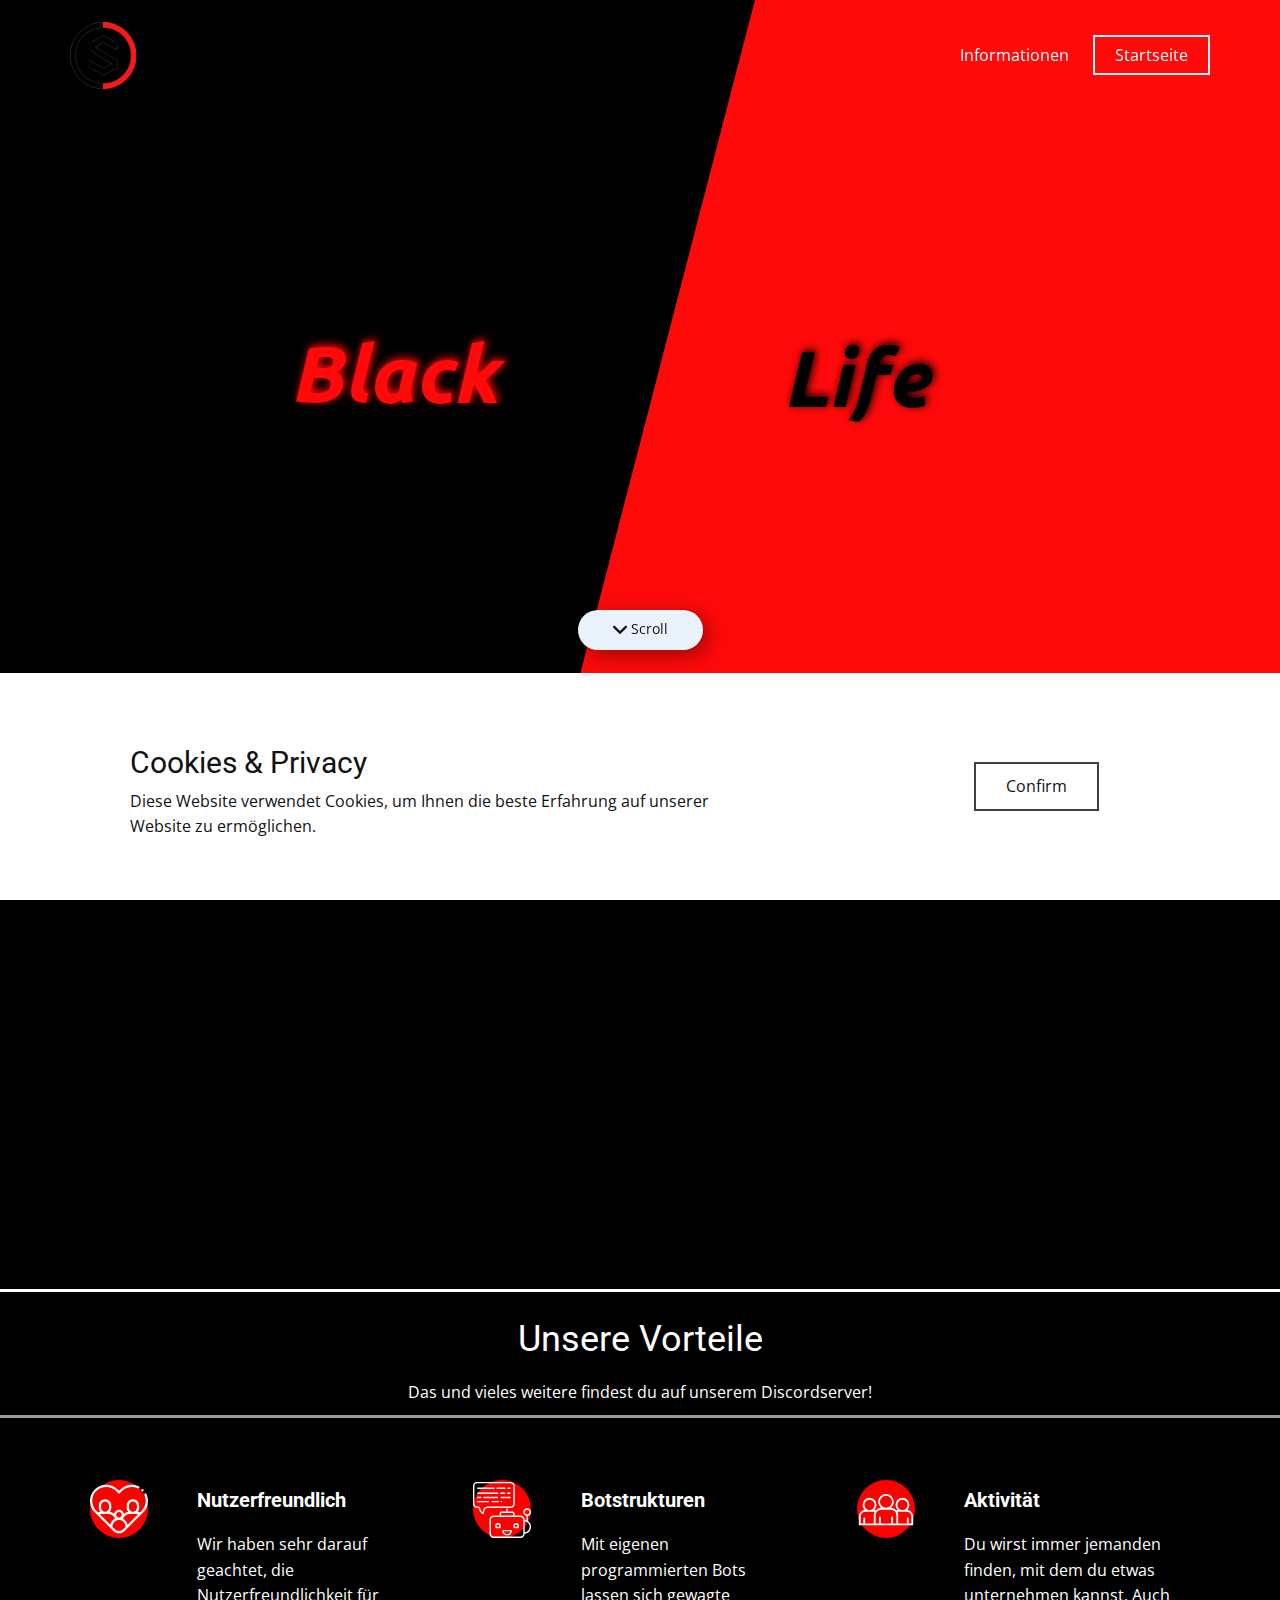
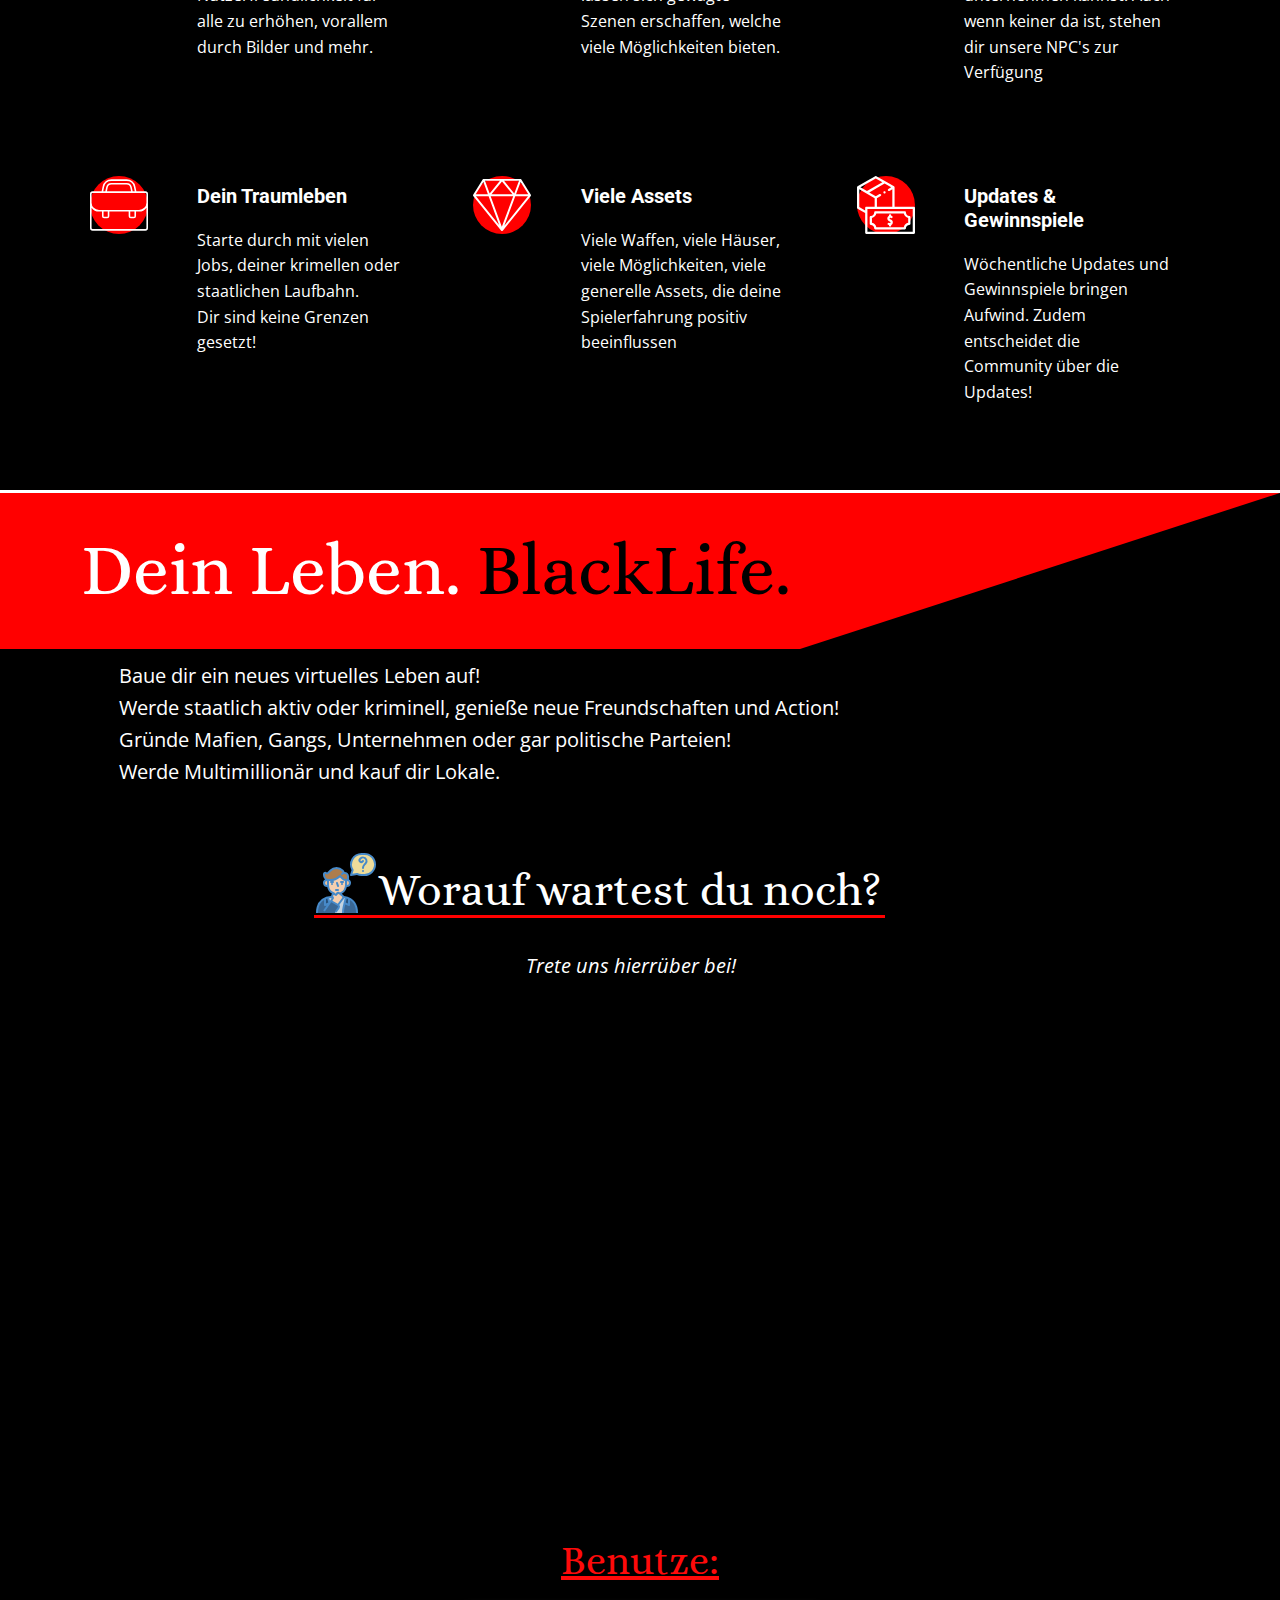
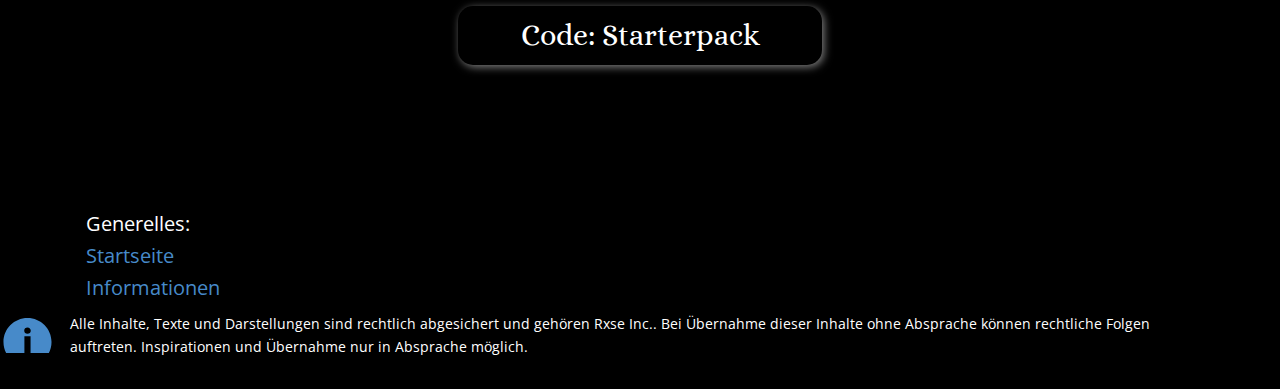
<file: index.html>
<!DOCTYPE html>
<html style="font-size: 16px;" lang="de">
  <head>
    <meta name="viewport" content="width=device-width, initial-scale=1.0">
    <meta charset="utf-8">
    <meta name="keywords" content="the end., your style, About Studio, About Our Perfect Team">
    <meta name="description" content="">
    <title>Startseite</title>
    <link rel="stylesheet" href="nicepage.css" media="screen">
<link rel="stylesheet" href="Startseite.css" media="screen">
    <script class="u-script" type="text/javascript" src="jquery.js" defer=""></script>
    <script class="u-script" type="text/javascript" src="nicepage.js" defer=""></script>
    <link id="u-theme-google-font" rel="stylesheet" href="https://fonts.googleapis.com/css?family=Roboto:100,100i,300,300i,400,400i,500,500i,700,700i,900,900i|Open+Sans:300,300i,400,400i,500,500i,600,600i,700,700i,800,800i">
    <link id="u-page-google-font" rel="stylesheet" href="https://fonts.googleapis.com/css?family=Ubuntu:300,300i,400,400i,500,500i,700,700i|Alice:400">
    
    
    
    
    
    
    <script type="application/ld+json">{
		"@context": "http://schema.org",
		"@type": "Organization",
		"name": "Blacklife",
		"logo": "images/Blacklifepfp-removebg-preview1.png"
}</script>
    <meta name="theme-color" content="#478ac9">
    <meta property="og:title" content="Startseite">
    <meta property="og:description" content="">
    <meta property="og:type" content="website">
  </head>
  <body data-home-page="Startseite.html" data-home-page-title="Startseite" class="u-body u-overlap u-overlap-transparent u-xl-mode"><header class="u-clearfix u-header u-sticky u-sticky-fb0e" id="sec-6330"><div class="u-clearfix u-sheet u-sheet-1">
        <a href="Startseite.html" data-page-id="20356528" class="u-image u-logo u-image-1" data-image-width="139" data-image-height="140" title="Startseite">
          <img src="images/Blacklifepfp-removebg-preview1.png" class="u-logo-image u-logo-image-1">
        </a>
        <nav class="u-menu u-menu-dropdown u-offcanvas u-menu-1">
          <div class="menu-collapse" style="font-size: 1rem; letter-spacing: 0px;">
            <a class="u-button-style u-custom-left-right-menu-spacing u-custom-padding-bottom u-custom-text-active-color u-custom-text-color u-custom-text-hover-color u-custom-top-bottom-menu-spacing u-nav-link u-text-active-palette-1-base u-text-hover-palette-2-base" href="#">
              <svg class="u-svg-link" viewBox="0 0 24 24"><use xmlns:xlink="http://www.w3.org/1999/xlink" xlink:href="#menu-hamburger"></use></svg>
              <svg class="u-svg-content" version="1.1" id="menu-hamburger" viewBox="0 0 16 16" x="0px" y="0px" xmlns:xlink="http://www.w3.org/1999/xlink" xmlns="http://www.w3.org/2000/svg"><g><rect y="1" width="16" height="2"></rect><rect y="7" width="16" height="2"></rect><rect y="13" width="16" height="2"></rect>
</g></svg>
            </a>
          </div>
          <div class="u-custom-menu u-nav-container">
            <ul class="u-nav u-spacing-2 u-unstyled u-nav-1"><li class="u-nav-item"><a class="u-border-2 u-border-active-palette-1-light-3 u-border-hover-grey-50 u-button-style u-nav-link u-text-active-white u-text-hover-palette-3-light-3 u-text-white" href="Informationen.html" style="padding: 10px 20px;">Informationen</a>
</li><li class="u-nav-item"><a class="u-border-2 u-border-active-palette-1-light-3 u-border-hover-grey-50 u-button-style u-nav-link u-text-active-white u-text-hover-palette-3-light-3 u-text-white" href="Startseite.html" style="padding: 10px 20px;">Startseite</a>
</li></ul>
          </div>
          <div class="u-custom-menu u-nav-container-collapse">
            <div class="u-black u-container-style u-inner-container-layout u-opacity u-opacity-95 u-sidenav">
              <div class="u-inner-container-layout u-sidenav-overflow">
                <div class="u-menu-close"></div>
                <ul class="u-align-center u-nav u-popupmenu-items u-unstyled u-nav-2"><li class="u-nav-item"><a class="u-button-style u-nav-link" href="Informationen.html">Informationen</a>
</li><li class="u-nav-item"><a class="u-button-style u-nav-link" href="Startseite.html">Startseite</a>
</li></ul>
              </div>
            </div>
            <div class="u-black u-menu-overlay u-opacity u-opacity-70"></div>
          </div>
        </nav>
      </div></header>
    <section class="u-clearfix u-custom-color-4 u-section-1" id="sec-4484">
      <div class="u-clearfix u-sheet u-sheet-1">
        <div class="u-shape u-shape-svg u-text-black u-shape-1">
          <svg class="u-svg-link" preserveAspectRatio="none" viewBox="0 0 160 120" style=""><use xmlns:xlink="http://www.w3.org/1999/xlink" xlink:href="#svg-5997"></use></svg>
          <svg class="u-svg-content" viewBox="0 0 160 120" x="0px" y="0px" id="svg-5997"><path d="M126.9,120H0L33.1,0H160L126.9,120z"></path></svg>
        </div>
        <div class="u-shape u-shape-circle u-white u-shape-2" data-animation-name="fadeIn" data-animation-duration="1000" data-animation-delay="1000"></div>
        <div class="u-image u-image-circle u-preserve-proportions u-image-1" alt="" data-image-width="139" data-image-height="140" data-animation-name="fadeIn" data-animation-duration="1000" data-animation-delay="750"></div>
        <h1 class="u-custom-font u-font-ubuntu u-text u-text-custom-color-4 u-text-default u-text-1" data-animation-name="fadeIn" data-animation-duration="1000" data-animation-delay="0">Black</h1>
        <a href="Startseite.html#carousel_4452" data-page-id="20356528" class="u-btn u-btn-round u-button-style u-hover-palette-1-light-2 u-palette-1-light-3 u-radius-50 u-btn-1" data-animation-name="fadeIn" data-animation-duration="1000" data-animation-delay="500"><span class="u-icon"><svg class="u-svg-content" viewBox="0 0 30.727 30.727" x="0px" y="0px" style="width: 1em; height: 1em;"><path d="M29.994,10.183L15.363,24.812L0.733,10.184c-0.977-0.978-0.977-2.561,0-3.536c0.977-0.977,2.559-0.976,3.536,0   l11.095,11.093L26.461,6.647c0.977-0.976,2.559-0.976,3.535,0C30.971,7.624,30.971,9.206,29.994,10.183z"></path></svg><img></span>&nbsp;Scroll
        </a>
        <h1 class="u-custom-font u-font-ubuntu u-text u-text-black u-text-default u-text-2" data-animation-name="fadeIn" data-animation-duration="1000" data-animation-delay="500">Life</h1>
      </div>
    </section>
    <section class="u-black u-clearfix u-valign-bottom u-section-2" id="carousel_4452">
      <div class="u-border-3 u-border-white u-expanded-width u-line u-line-horizontal u-line-1"></div>
      <div class="u-clearfix u-layout-wrap u-layout-wrap-1">
        <div class="u-layout">
          <div class="u-layout-row">
            <div class="u-container-style u-layout-cell u-left-cell u-size-30 u-layout-cell-1">
              <div class="u-container-layout u-valign-middle-md u-valign-middle-sm u-container-layout-1">
                <img class="u-image u-image-round u-image-1" src="images/162628213084414688.png" alt="" data-image-width="860" data-image-height="765" data-animation-name="slideIn" data-animation-duration="1000" data-animation-delay="0" data-animation-direction="Up">
              </div>
            </div>
            <div class="u-container-style u-layout-cell u-right-cell u-size-30 u-layout-cell-2">
              <div class="u-container-layout u-container-layout-2">
                <h4 class="u-custom-font u-text u-text-1" data-animation-name="slideIn" data-animation-duration="1000" data-animation-delay="0" data-animation-direction="Up">Dein Discord RolePlay</h4>
                <p class="u-text u-text-2" data-animation-name="slideIn" data-animation-duration="1000" data-animation-delay="0" data-animation-direction="Up">Auf unserem Discord-Server findest du viele neue Möglichkeiten, deinen Charakter zu spielen! Mit einem eigenem ausgeklügeltem Botsystem, Multicharakterfunktion, bissigen und spannenden Events, mit reichlich Action und Spannung ist für jeden Nutzer etwas dabei!</p>
              </div>
            </div>
          </div>
        </div>
      </div>
      <div class="u-border-3 u-border-white u-expanded-width u-line u-line-horizontal u-line-2"></div>
    </section>
    <section class="u-align-center u-black u-clearfix u-section-3" id="sec-3d57">
      <h2 class="u-text u-text-1">Unsere Vorteile</h2>
      <p class="u-text u-text-2">Das und vieles weitere findest du auf unserem Discordserver!</p>
      <div class="u-border-3 u-border-grey-40 u-expanded-width u-line u-line-horizontal u-line-1"></div>
      <div class="u-list u-list-1">
        <div class="u-repeater u-repeater-1">
          <div class="u-container-style u-list-item u-repeater-item">
            <div class="u-container-layout u-similar-container u-container-layout-1"><span class="u-custom-color-3 u-icon u-icon-circle u-spacing-15 u-icon-1"><svg class="u-svg-link" preserveAspectRatio="xMidYMin slice" viewBox="0 0 511.916 511.916" style=""><use xmlns:xlink="http://www.w3.org/1999/xlink" xlink:href="#svg-af04"></use></svg><svg class="u-svg-content" viewBox="0 0 511.916 511.916" id="svg-af04"><g id="XMLID_948_"><g id="XMLID_1127_"><path id="XMLID_1196_" d="m498.058 122.881c-2.377-4.984-8.343-7.098-13.331-4.722-4.984 2.377-7.099 8.346-4.722 13.331 22.342 46.85 12.68 103-24.044 139.723l-15.816 15.816c-6.382-2.827-13.103-4.873-19.988-6.095 8.536-9.683 13.731-22.378 13.731-36.271v-19.966c0-30.285-24.64-54.924-54.925-54.924s-54.924 24.639-54.924 54.924v19.966c0 13.896 5.198 26.595 13.738 36.279-13.924 2.481-26.888 8.312-37.856 16.78-4.461-20.114-22.429-35.206-43.866-35.206-21.421 0-39.378 15.069-43.857 35.16-10.955-8.458-23.915-14.27-37.86-16.742 8.537-9.683 13.732-22.379 13.732-36.272v-19.966c0-30.285-24.639-54.924-54.924-54.924s-54.924 24.639-54.924 54.924v19.966c0 13.892 5.195 26.587 13.73 36.27-6.946 1.232-13.726 3.304-20.157 6.169l-15.89-15.89c-23.197-23.196-35.972-54.038-35.972-86.842s12.774-63.646 35.972-86.842c23.196-23.196 54.037-35.971 86.842-35.971s63.646 12.775 86.842 35.971l19.273 19.274c3.906 3.905 10.236 3.905 14.143 0l19.273-19.274c36.724-36.724 92.875-46.386 139.726-24.042 4.984 2.376 10.953.264 13.331-4.721 2.377-4.985.264-10.953-4.722-13.331-54.481-25.984-119.775-14.75-162.478 27.952l-12.202 12.203-12.202-12.203c-26.974-26.974-62.837-41.829-100.984-41.829-38.146 0-74.01 14.855-100.984 41.829-55.683 55.683-55.683 146.286 0 201.969l164.379 164.378c13.3 13.3 30.983 20.625 49.792 20.625s36.492-7.325 49.792-20.625l164.379-164.379c42.7-42.698 53.933-107.992 27.953-162.472zm-154.019 101.817c0-19.257 15.667-34.924 34.924-34.924 19.258 0 34.925 15.667 34.925 34.924v19.966c0 19.257-15.667 34.924-34.925 34.924-19.257 0-34.924-15.667-34.924-34.924zm8.901 74.89h52.047c6.676 0 13.309 1.012 19.644 2.956l-92.773 92.774c-4.5-23.702-19.839-43.599-40.655-54.338 10.211-24.884 34.623-41.392 61.737-41.392zm-96.885-17.071c13.752 0 24.94 11.188 24.94 24.941s-11.188 24.941-24.94 24.941c-13.753 0-24.941-11.188-24.941-24.941s11.188-24.941 24.941-24.941zm-157.833-57.819c0-19.257 15.667-34.924 34.924-34.924s34.924 15.667 34.924 34.924v19.966c0 19.257-15.667 34.924-34.924 34.924s-34.924-15.667-34.924-34.924zm8.9 74.89h52.047c27.143 0 51.414 16.406 61.666 41.224-20.943 10.678-36.403 30.604-40.959 54.372l-92.585-92.585c6.392-1.982 13.092-3.011 19.831-3.011zm184.46 136.004c-9.522 9.522-22.183 14.767-35.649 14.767s-26.127-5.244-35.649-14.767l-21.807-21.807v-4.008c0-31.638 25.739-57.377 57.378-57.377 31.638 0 57.377 25.739 57.377 57.377v4.166z"></path><path id="XMLID_1246_" d="m463.032 100.458c2.63 0 5.21-1.07 7.07-2.93 1.859-1.86 2.93-4.44 2.93-7.07s-1.07-5.21-2.93-7.07-4.44-2.93-7.07-2.93-5.21 1.07-7.07 2.93c-1.859 1.86-2.93 4.44-2.93 7.07s1.07 5.21 2.93 7.07c1.861 1.86 4.441 2.93 7.07 2.93z"></path>
</g>
</g></svg>
            
            
          </span>
              <div class="u-container-style u-group u-group-1">
                <div class="u-container-layout u-container-layout-2">
                  <h5 class="u-text u-text-3">Nutzerfreundlich</h5>
                  <p class="u-text u-text-4">Wir haben sehr darauf geachtet, die Nutzerfreundlichkeit für alle zu erhöhen, vorallem durch Bilder und mehr.</p>
                </div>
              </div>
            </div>
          </div>
          <div class="u-container-style u-list-item u-repeater-item">
            <div class="u-container-layout u-similar-container u-container-layout-3"><span class="u-custom-color-3 u-icon u-icon-circle u-spacing-15 u-icon-2"><svg class="u-svg-link" preserveAspectRatio="xMidYMin slice" viewBox="0 -8 490.64592 490" style=""><use xmlns:xlink="http://www.w3.org/1999/xlink" xlink:href="#svg-cf2e"></use></svg><svg class="u-svg-content" viewBox="0 -8 490.64592 490" id="svg-cf2e"><path d="m84.054688 271.585938c.894531.480468 1.890624.734374 2.90625.734374.296874 0 .59375-.019531.886718-.0625 2.613282-.410156 4.699219-2.390624 5.253906-4.976562.617188-2.765625 1.011719-5.578125 1.175782-8.410156 1.828125-19.558594 5.683594-38.652344 30.402344-38.652344h194.257812c18.824219-.019531 34.082031-15.273438 34.105469-34.101562v-151.695313c-.023438-18.824219-15.28125-34.078125-34.105469-34.097656h-284.835938c-18.824218.023437-34.0781245 15.277343-34.101562 34.097656v151.691406c.0234375 18.824219 15.277344 34.078125 34.101562 34.101563h11.433594c1.769532-.050782 3.324219 1.15625 3.71875 2.878906 6.324219 35.765625 29.765625 46.5625 34.800782 48.492188zm-38.519532-63.363282h-11.433594c-12.199218-.015625-22.085937-9.902344-22.101562-22.101562v-151.699219c.015625-12.199219 9.902344-22.082031 22.101562-22.097656h284.835938c12.199219.011719 22.089844 9.898437 22.105469 22.097656v151.691406c-.015625 12.203125-9.90625 22.089844-22.105469 22.101563h-194.261719c-37.257812 0-40.878906 33.875-42.296875 48.984375-6.902344-4.613281-17.5625-14.972657-21.3125-36.191407-1.386718-7.46875-7.9375-12.859374-15.53125-12.785156zm0 0"></path><path d="m311.910156 125.558594h-72.011718c-3.3125 0-6 2.683594-6 6 0 3.3125 2.6875 6 6 6h72.011718c3.316406 0 6-2.6875 6-6 0-3.316406-2.683594-6-6-6zm0 0"></path><path d="m211.882812 131.558594c0-3.316406-2.6875-6-6-6h-113.5c-3.3125 0-6 2.683594-6 6 0 3.3125 2.6875 6 6 6h113.5c3.3125 0 6-2.6875 6-6zm0 0"></path><path d="m41.128906 137.558594h24.769532c3.3125 0 6-2.6875 6-6 0-3.316406-2.6875-6-6-6h-24.769532c-3.316406 0-6 2.683594-6 6 0 3.3125 2.683594 6 6 6zm0 0"></path><path d="m293.109375 102.421875h18.800781c3.3125 0 6-2.683594 6-6 0-3.3125-2.6875-6-6-6h-18.800781c-3.3125 0-6 2.6875-6 6 0 3.316406 2.6875 6 6 6zm0 0"></path><path d="m266.777344 102.421875c3.3125 0 6-2.683594 6-6 0-3.3125-2.6875-6-6-6h-31.476563c-3.3125 0-6 2.6875-6 6 0 3.316406 2.6875 6 6 6zm0 0"></path><path d="m41.128906 102.421875h167.628906c3.316407 0 6-2.683594 6-6 0-3.3125-2.683593-6-6-6h-167.628906c-3.316406 0-6 2.6875-6 6 0 3.316406 2.683594 6 6 6zm0 0"></path><path d="m296.710938 60.269531h15.199218c3.3125 0 6-2.6875 6-6s-2.6875-6-6-6h-15.199218c-3.316407 0-6 2.6875-6 6s2.683593 6 6 6zm0 0"></path><path d="m204.910156 60.269531h65.113282c3.3125 0 6-2.6875 6-6s-2.6875-6-6-6h-65.113282c-3.316406 0-6 2.6875-6 6s2.683594 6 6 6zm0 0"></path><path d="m41.128906 60.269531h137.238282c3.3125 0 6-2.6875 6-6s-2.6875-6-6-6h-137.238282c-3.316406 0-6 2.6875-6 6s2.683594 6 6 6zm0 0"></path><path d="m241.699219 160.6875h-2.910157c-3.3125 0-6 2.6875-6 6s2.6875 6 6 6h2.910157c3.3125 0 6-2.6875 6-6s-2.6875-6-6-6zm0 0"></path><path d="m214.421875 160.6875h-52.03125c-3.3125 0-6 2.6875-6 6s2.6875 6 6 6h52.03125c3.3125 0 6-2.6875 6-6s-2.6875-6-6-6zm0 0"></path><path d="m135.203125 166.6875c0-3.3125-2.683594-6-6-6h-88.074219c-3.316406 0-6 2.6875-6 6s2.683594 6 6 6h88.074219c3.316406 0 6-2.6875 6-6zm0 0"></path><path d="m490.644531 255.101562c.003907-17.324218-13.472656-31.660156-30.765625-32.722656-17.292968-1.066406-32.425781 11.507813-34.546875 28.703125-2.121093 17.195313 9.5 33.070313 26.53125 36.242188v35.917969c-4.757812-1.777344-9.722656-2.9375-14.777343-3.445313v-.007813c-.023438-19.871093-16.128907-35.976562-36-36h-50.292969v-19.382812c-.007813-7.992188-6.484375-14.472656-14.480469-14.484375h-42.410156v-18.871094c0-3.3125-2.6875-6-6-6-3.316406 0-6 2.6875-6 6v18.871094h-41.703125c-7.992188.011719-14.46875 6.488281-14.480469 14.480469v19.382812h-50.289062c-19.871094.023438-35.976563 16.128906-36 36v118.539063c.023437 19.871093 16.128906 35.976562 36 36h225.65625c19.871093-.023438 35.976562-16.128907 36-36v-.011719c25.066406-2.527344 45.824218-20.558594 51.839843-45.023438 6.011719-24.464843-4.023437-50.066406-25.0625-63.925781v-42.039062c15.511719-2.910157 26.757813-16.441407 26.78125-32.222657zm-252.921875 9.304688c0-1.367188 1.109375-2.476562 2.480469-2.480469h96.109375c1.371094.003907 2.480469 1.113281 2.480469 2.480469v19.382812h-101.070313zm187.363282 173.917969c-.015626 13.246093-10.753907 23.984375-24 24h-225.65625c-13.246094-.015625-23.984376-10.753907-24-24v-118.535157c.015624-13.246093 10.753906-23.984374 24-24h225.65625c13.246093.015626 23.984374 10.753907 24 24zm53.558593-59.269531c-.027343 23.9375-17.816406 44.132812-41.558593 47.183593v-94.367187c23.742187 3.050781 41.53125 23.25 41.558593 47.183594zm-41.558593-123.953126c0-11.476562 9.300781-20.777343 20.777343-20.777343 11.476563 0 20.78125 9.300781 20.78125 20.777343 0 11.476563-9.304687 20.78125-20.78125 20.78125-11.46875-.011718-20.765625-9.308593-20.777343-20.78125zm0 0"></path><path d="m214.328125 347.613281h-5.917969c-11.042968.015625-19.988281 8.960938-20 20v17.101563c0 3.3125 2.683594 6 6 6h33.917969c3.316406 0 6-2.6875 6-6v-17.101563c-.011719-11.039062-8.957031-19.984375-20-20zm8 31.101563h-21.917969v-11.101563c.003906-4.414062 3.582032-7.992187 8-8h5.917969c4.417969.007813 7.996094 3.585938 8 8zm0 0"></path><path d="m368.105469 347.613281h-5.917969c-11.042969.015625-19.988281 8.960938-20 20v17.101563c0 3.3125 2.683594 6 6 6h33.917969c3.316406 0 6-2.6875 6-6v-17.101563c-.011719-11.039062-8.957031-19.984375-20-20zm8 31.101563h-21.917969v-11.101563c.003906-4.414062 3.582031-7.992187 8-8h5.917969c4.417969.007813 7.996093 3.585938 8 8zm0 0"></path><path d="m322.175781 405.789062h-67.839843c-3.3125 0-6 2.683594-6 6v5.917969c.023437 18.769531 15.230468 33.980469 34 34h11.839843c18.769531-.019531 33.980469-15.230469 34-34v-5.917969c0-3.316406-2.683593-6-6-6zm-28 33.917969h-11.839843c-12.113282-.011719-21.941407-9.804687-22-21.917969h55.839843c-.054687 12.113282-9.886719 21.90625-22 21.917969zm0 0"></path></svg>
            
            
          </span>
              <div class="u-container-style u-group u-video-cover u-group-2">
                <div class="u-container-layout u-container-layout-4">
                  <h5 class="u-text u-text-5">Botstrukturen</h5>
                  <p class="u-text u-text-6">Mit eigenen programmierten Bots lassen sich gewagte Szenen erschaffen, welche viele Möglichkeiten bieten.</p>
                </div>
              </div>
            </div>
          </div>
          <div class="u-container-style u-list-item u-repeater-item">
            <div class="u-container-layout u-similar-container u-container-layout-5"><span class="u-custom-color-3 u-icon u-icon-circle u-spacing-15 u-icon-3"><svg class="u-svg-link" preserveAspectRatio="xMidYMin slice" viewBox="0 0 512 512" style=""><use xmlns:xlink="http://www.w3.org/1999/xlink" xlink:href="#svg-7e76"></use></svg><svg class="u-svg-content" viewBox="0 0 512 512" id="svg-7e76"><g id="outline"><path d="M442.472,264.329a61.27,61.27,0,1,0-82.076,0,57.467,57.467,0,0,0-13.918,2.794,65.39,65.39,0,0,0-46.267-21.2,69.394,69.394,0,1,0-88.422,0,65.394,65.394,0,0,0-46.272,21.207,57.4,57.4,0,0,0-13.915-2.8,61.269,61.269,0,1,0-82.074,0A58,58,0,0,0,16,322.083V392a8,8,0,0,0,8,8H488a8,8,0,0,0,8-8V322.083A58,58,0,0,0,442.472,264.329ZM65.294,218.874a45.27,45.27,0,1,1,45.269,45.27A45.321,45.321,0,0,1,65.294,218.874Zm82.941,92.547V384H71.952V338.73a8,8,0,0,0-16,0V384H32V322.083a41.987,41.987,0,0,1,41.94-41.939h73.246a42.127,42.127,0,0,1,8.553.873A65.141,65.141,0,0,0,148.235,311.421Zm54.371-118.95A53.394,53.394,0,1,1,256,245.864,53.455,53.455,0,0,1,202.606,192.471ZM347.765,384H317.72V330.606a8,8,0,0,0-16,0V384H210.28V330.606a8,8,0,0,0-16,0V384H164.235V311.421a49.614,49.614,0,0,1,49.557-49.557h84.416a49.614,49.614,0,0,1,49.557,49.557Zm8.4-165.126a45.27,45.27,0,1,1,45.27,45.27A45.321,45.321,0,0,1,356.167,218.874ZM480,384H456.048V338.73a8,8,0,0,0-16,0V384H363.765V311.421a65.139,65.139,0,0,0-7.5-30.4,42.138,42.138,0,0,1,8.55-.879H438.06A41.987,41.987,0,0,1,480,322.083Z"></path>
</g></svg>
            
            
          </span>
              <div class="u-container-style u-group u-video-cover u-group-3">
                <div class="u-container-layout u-container-layout-6">
                  <h5 class="u-text u-text-7">Aktivität</h5>
                  <p class="u-text u-text-8">Du wirst immer jemanden finden, mit dem du etwas unternehmen kannst. Auch wenn keiner da ist, stehen dir unsere NPC's zur Verfügung</p>
                </div>
              </div>
            </div>
          </div>
          <div class="u-container-style u-list-item u-repeater-item">
            <div class="u-container-layout u-similar-container u-container-layout-7"><span class="u-custom-color-3 u-icon u-icon-circle u-spacing-15 u-icon-4"><svg class="u-svg-link" preserveAspectRatio="xMidYMin slice" viewBox="0 0 128 128" style=""><use xmlns:xlink="http://www.w3.org/1999/xlink" xlink:href="#svg-21c7"></use></svg><svg class="u-svg-content" viewBox="0 0 128 128" id="svg-21c7"><path d="M122.25,33.753H102.33l-2.163-10.587A19.819,19.819,0,0,0,80.816,7.37H47.184a19.819,19.819,0,0,0-19.351,15.8L25.67,33.753H5.75A5.757,5.757,0,0,0,0,39.5V114.88a5.756,5.756,0,0,0,5.75,5.75h116.5a5.756,5.756,0,0,0,5.75-5.75V39.5A5.757,5.757,0,0,0,122.25,33.753ZM31.263,23.867a16.306,16.306,0,0,1,15.921-13H80.816a16.306,16.306,0,0,1,15.921,13l2.021,9.887H94.165l-1.836-8.986a11.791,11.791,0,0,0-11.513-9.4H47.184a11.791,11.791,0,0,0-11.513,9.4l-1.836,8.986H29.242Zm59.329,9.886H37.408L39.1,25.468a8.278,8.278,0,0,1,8.083-6.6H80.816a8.278,8.278,0,0,1,8.083,6.6ZM3.5,39.5a2.253,2.253,0,0,1,2.25-2.25h116.5a2.253,2.253,0,0,1,2.25,2.25V58.8a16.269,16.269,0,0,1-16.25,16.25H19.75A16.269,16.269,0,0,1,3.5,58.8ZM88.812,78.55h9.25v10.2A1.251,1.251,0,0,1,96.812,90h-6.75a1.252,1.252,0,0,1-1.25-1.25Zm-58.875,0h9.25v10.2A1.251,1.251,0,0,1,37.937,90h-6.75a1.252,1.252,0,0,1-1.25-1.25ZM124.5,114.88a2.253,2.253,0,0,1-2.25,2.25H5.75a2.253,2.253,0,0,1-2.25-2.25V70A19.735,19.735,0,0,0,19.75,78.55h6.687v10.2a4.756,4.756,0,0,0,4.75,4.75h6.75a4.755,4.755,0,0,0,4.75-4.75V78.55H85.312v10.2a4.756,4.756,0,0,0,4.75,4.75h6.75a4.755,4.755,0,0,0,4.75-4.75V78.55h6.688A19.735,19.735,0,0,0,124.5,70Z"></path></svg>
            
            
          </span>
              <div class="u-container-style u-group u-video-cover u-group-4">
                <div class="u-container-layout u-container-layout-8">
                  <h5 class="u-text u-text-9">Dein Traumleben</h5>
                  <p class="u-text u-text-10">Starte durch mit vielen Jobs, deiner krimellen oder staatlichen Laufbahn.&nbsp;<br>Dir sind keine Grenzen gesetzt!
                  </p>
                </div>
              </div>
            </div>
          </div>
          <div class="u-container-style u-list-item u-repeater-item">
            <div class="u-container-layout u-similar-container u-container-layout-9"><span class="u-custom-color-3 u-icon u-icon-circle u-spacing-15 u-icon-5"><svg class="u-svg-link" preserveAspectRatio="xMidYMin slice" viewBox="0 0 59.986 59.986" style=""><use xmlns:xlink="http://www.w3.org/1999/xlink" xlink:href="#svg-eb21"></use></svg><svg class="u-svg-content" viewBox="0 0 59.986 59.986" x="0px" y="0px" id="svg-eb21" style="enable-background:new 0 0 59.986 59.986;"><path d="M59.972,20.164c0.007-0.041,0.011-0.081,0.013-0.123c0.002-0.049,0.001-0.096-0.003-0.145  c-0.004-0.042-0.01-0.082-0.02-0.123c-0.011-0.048-0.026-0.094-0.044-0.14c-0.009-0.024-0.011-0.049-0.022-0.072  c-0.008-0.017-0.022-0.03-0.031-0.047c-0.009-0.017-0.013-0.035-0.023-0.052l-10-16c-0.046-0.073-0.1-0.139-0.161-0.197  c-0.001-0.001-0.002-0.001-0.003-0.002c-0.086-0.081-0.188-0.139-0.297-0.185c-0.014-0.006-0.023-0.018-0.038-0.024  c-0.011-0.004-0.023-0.002-0.034-0.005c-0.101-0.034-0.205-0.057-0.314-0.057h-38c-0.108,0-0.211,0.023-0.31,0.056  c-0.011,0.003-0.022,0.001-0.032,0.005c-0.015,0.005-0.024,0.017-0.038,0.023c-0.104,0.043-0.202,0.099-0.287,0.175  c-0.005,0.005-0.012,0.008-0.017,0.012c-0.062,0.058-0.117,0.125-0.163,0.198l-10,16c-0.01,0.016-0.014,0.035-0.023,0.052  c-0.009,0.017-0.023,0.03-0.031,0.047c-0.011,0.023-0.013,0.048-0.023,0.072c-0.018,0.046-0.033,0.092-0.044,0.14  c-0.009,0.041-0.016,0.082-0.02,0.124C0,19.945-0.001,19.993,0.001,20.041c0.002,0.042,0.006,0.082,0.013,0.123  c0.008,0.048,0.021,0.095,0.037,0.142c0.013,0.039,0.027,0.077,0.045,0.115c0.009,0.018,0.012,0.038,0.022,0.056  c0.016,0.029,0.04,0.051,0.058,0.078c0.014,0.021,0.022,0.044,0.039,0.064l28.989,35.986c0.002,0.003,0.004,0.005,0.006,0.007  l0.005,0.007c0.003,0.004,0.008,0.005,0.011,0.009c0.082,0.099,0.184,0.174,0.295,0.234c0.03,0.016,0.058,0.03,0.089,0.043  c0.121,0.051,0.249,0.087,0.383,0.087c0.114,0,0.229-0.02,0.343-0.061c0.017-0.006,0.028-0.02,0.045-0.027  c0.051-0.021,0.091-0.055,0.137-0.084c0.076-0.048,0.147-0.098,0.206-0.163c0.014-0.015,0.035-0.022,0.048-0.038l29-36  c0.016-0.02,0.024-0.044,0.039-0.064c0.019-0.027,0.042-0.049,0.058-0.078c0.01-0.018,0.013-0.038,0.022-0.056  c0.018-0.038,0.032-0.075,0.045-0.115C59.95,20.259,59.964,20.213,59.972,20.164z M32.095,4.993h15.459l-4.86,13.045L32.095,4.993z   M40.892,18.993H19.095L29.993,5.58L40.892,18.993z M17.222,18.125L12.423,4.993h15.469L17.222,18.125z M41.593,20.993  L29.818,52.599L18.269,20.993H41.593z M49.221,6.246l7.967,12.748H44.472L49.221,6.246z M10.756,6.259l4.653,12.734H2.798  L10.756,6.259z M16.14,20.993l10.839,29.664L3.083,20.993H16.14z M32.39,51.423l11.337-30.43h13.176L32.39,51.423z"></path></svg>
            
            
          </span>
              <div class="u-container-style u-group u-video-cover u-group-5">
                <div class="u-container-layout u-container-layout-10">
                  <h5 class="u-text u-text-11">Viele Assets</h5>
                  <p class="u-text u-text-12">Viele Waffen, viele Häuser, viele Möglichkeiten, viele generelle Assets, die deine Spielerfahrung positiv beeinflussen</p>
                </div>
              </div>
            </div>
          </div>
          <div class="u-container-style u-list-item u-repeater-item">
            <div class="u-container-layout u-similar-container u-container-layout-11"><span class="u-custom-color-3 u-icon u-icon-circle u-spacing-15 u-icon-6"><svg class="u-svg-link" preserveAspectRatio="xMidYMin slice" viewBox="0 0 512.002 512.002" style=""><use xmlns:xlink="http://www.w3.org/1999/xlink" xlink:href="#svg-fea3"></use></svg><svg class="u-svg-content" viewBox="0 0 512.002 512.002" id="svg-fea3"><g><g><path d="m502.002 272.002h-170.23v-172.002c0-3.572-1.906-6.874-5-8.66l-155.886-90c-3.094-1.787-6.906-1.787-10 0l-155.885 90c-3.094 1.786-5 5.088-5 8.66v180c0 3.572 1.906 6.874 5 8.66l67.001 38.683v174.659c0 5.522 4.477 10 10 10h420c5.522 0 10-4.478 10-10v-220c0-5.522-4.478-10-10-10zm-326.116 0v-76.229l33.038-19.074c4.783-2.762 6.422-8.877 3.66-13.66-2.761-4.783-8.877-6.423-13.66-3.66l-33.038 19.074-57.943-33.453 135.886-78.453 57.942 33.453-24.895 14.373c-4.783 2.762-6.422 8.877-3.66 13.66 2.777 4.827 8.962 6.397 13.66 3.66l24.895-14.373v154.682zm-10.001-250.455 57.943 33.453-135.885 78.453-57.943-33.452zm-145.884 252.68v-156.906l135.885 78.453v76.229h-73.884c-5.523 0-10 4.478-10 10v22.247zm472.001 217.775h-400v-200h400z"></path><path d="m122.003 432.002c16.542 0 30 13.458 30 30 0 5.522 4.477 10 10 10h259.999c5.522 0 10-4.478 10-10 0-16.542 13.458-30 30-30 5.522 0 10-4.478 10-10v-60c0-5.522-4.478-10-10-10-16.542 0-30-13.458-30-30 0-5.522-4.478-10-10-10h-259.999c-5.523 0-10 4.478-10 10 0 16.542-13.458 30-30 30-5.523 0-10 4.478-10 10v60c0 5.523 4.477 10 10 10zm10-61.004c19.561-3.987 35.008-19.434 38.996-38.995h242.008c3.987 19.562 19.434 35.008 38.995 38.995v42.01c-19.562 3.987-35.008 19.434-38.995 38.995h-242.009c-3.987-19.562-19.435-35.008-38.996-38.995v-42.01z"></path><path d="m283.766 399.416 8.818 3.652c3.152 1.306 4.713 5.072 3.406 8.226-.637 1.537-1.849 2.74-3.414 3.389-1.564.647-3.272.654-4.812.018l-4.409-1.826c-5.099-2.108-10.951.31-13.065 5.413-2.113 5.103.311 10.952 5.413 13.065l4.408 1.826c.624.258 1.254.491 1.89.7v3.124c.492 13.254 19.512 13.244 20 0v-4.652c5.648-2.832 10.036-7.531 12.468-13.403 5.548-13.396-.836-28.809-14.231-34.357l-8.817-3.651c-3.153-1.307-4.714-5.073-3.407-8.227.637-1.537 1.849-2.741 3.414-3.39 1.564-.647 3.273-.655 4.812-.018l4.409 1.826c5.101 2.111 10.951-.31 13.065-5.413 2.113-5.103-.311-10.952-5.413-13.065l-4.408-1.826c-.624-.258-1.255-.492-1.891-.7v-3.123c-.492-13.254-19.512-13.244-20 0v4.652c-5.648 2.833-10.035 7.532-12.467 13.404-5.548 13.393.836 28.806 14.231 34.356z"></path><path d="m242.903 135.535h-.007c-5.523 0-9.996 4.478-9.996 10 .492 13.249 19.515 13.248 20.003 0 0-5.523-4.477-10-10-10z"></path>
</g>
</g></svg>
            
            
          </span>
              <div class="u-container-style u-group u-video-cover u-group-6">
                <div class="u-container-layout u-container-layout-12">
                  <h5 class="u-text u-text-13">Updates &amp; Gewinnspiele</h5>
                  <p class="u-text u-text-14">Wöchentliche Updates und Gewinnspiele bringen Aufwind. Zudem entscheidet die Community über die Updates!</p>
                </div>
              </div>
            </div>
          </div>
        </div>
      </div>
      <div class="u-border-3 u-border-white u-expanded-width u-line u-line-horizontal u-line-2"></div>
    </section>
    <section class="u-black u-clearfix u-section-4" id="sec-c7a7">
      <div class="u-expanded-width-lg u-expanded-width-xl u-flip-vertical u-shape u-shape-svg u-text-custom-color-3 u-shape-1">
        <svg class="u-svg-link" preserveAspectRatio="none" viewBox="0 0 160 100" style=""><use xmlns:xlink="http://www.w3.org/1999/xlink" xlink:href="#svg-281d"></use></svg>
        <svg class="u-svg-content" viewBox="0 0 160 100" x="0px" y="0px" id="svg-281d"><path d="M100,0l60,100H0V0H100z"></path></svg>
      </div>
      <h1 class="u-custom-font u-text u-text-default u-title u-text-1">Dein Leben. <span class="u-text-black">BlackLife</span>
        <span class="u-text-black">.</span>
      </h1>
      <p class="u-large-text u-text u-text-variant u-text-2">Baue dir ein neues virtuelles Leben auf!<br>Werde staatlich aktiv oder kriminell, genieße neue Freundschaften und Action!<br>Gründe Mafien, Gangs, Unternehmen oder gar politische Parteien!<br>Werde Multimillionär und kauf dir Lokale.<br>
      </p>
      <h2 class="u-custom-font u-subtitle u-text u-text-default u-text-3">Worauf wartest du noch?</h2><span class="u-icon u-icon-circle u-text-palette-1-base u-icon-1"><svg class="u-svg-link" preserveAspectRatio="xMidYMin slice" viewBox="0 0 512 512" style=""><use xmlns:xlink="http://www.w3.org/1999/xlink" xlink:href="#svg-d4bd"></use></svg><svg class="u-svg-content" viewBox="0 0 512 512" id="svg-d4bd"><g id="Fill_out_line"><path d="M488,108a83.98979,83.98979,0,0,1-84,84H380a83.7198,83.7198,0,0,1-35.87-8.02L296,192l13.02-39.06006A84.00455,84.00455,0,0,1,380,24h24A84.00236,84.00236,0,0,1,488,108Z" style="fill:#eedc9a"></path><path d="M104,232h29.38915a0,0,0,0,1,0,0v48a0,0,0,0,1,0,0H104a24,24,0,0,1-24-24v0A24,24,0,0,1,104,232Z" style="fill:#f2c194"></path><path d="M258.61085,232H288a0,0,0,0,1,0,0v48a0,0,0,0,1,0,0H258.61085a24,24,0,0,1-24-24v0A24,24,0,0,1,258.61085,232Z" transform="translate(522.61088 512) rotate(180)" style="fill:#f2c194"></path><path d="M344,493.8501V496H24v-2.1499a176.61109,176.61109,0,0,1,1.33008-21.69019,178.73593,178.73593,0,0,1,3.97-21.35986,109.28564,109.28564,0,0,1,83.26-80.39014A107.35056,107.35056,0,0,1,124.52,368.54q5.385-.54016,10.83-.54H136a24.021,24.021,0,0,0,24-23.99V336h48v8.01A24.021,24.021,0,0,0,232,368h.65q5.445,0,10.83.54a107.35056,107.35056,0,0,1,11.96,1.86987q3.705.78,7.3501,1.83008A109.31626,109.31626,0,0,1,338.7,450.80005,177.50936,177.50936,0,0,1,344,493.8501Z" style="fill:#f4ceaf"></path><path d="M344,493.8501V496H24v-2.1499a176.61109,176.61109,0,0,1,1.33008-21.69019,178.73593,178.73593,0,0,1,3.97-21.35986,109.28564,109.28564,0,0,1,83.26-80.39014A107.35056,107.35056,0,0,1,124.52,368.54a70.82527,70.82527,0,0,0,7.25,8.96,71.91926,71.91926,0,0,0,111.71-8.96c2.21.22,4.4.51,6.59009.85986q2.6999.43506,5.36987,1.01,3.705.78,7.3501,1.83008A109.31626,109.31626,0,0,1,338.7,450.80005,177.50936,177.50936,0,0,1,344,493.8501Z" style="fill:#c4d4e0"></path><path d="M243.48,368.54a71.91926,71.91926,0,0,1-111.71,8.96,70.82527,70.82527,0,0,1-7.25-8.96c2.02-.2002,4.04-.3501,6.07007-.43018C132.16992,368.03,133.76,368,135.35,368H136a23.86083,23.86083,0,0,0,14.92993-5.22,47.97277,47.97277,0,0,0,66.14014,0A23.86083,23.86083,0,0,0,232,368h.65Q238.095,368,243.48,368.54Z" style="fill:#a6b2bc"></path><path d="M344,493.8501V496H232a210.54974,210.54974,0,0,1,5.4-47.39014l7.11-30.80981,10.92993-47.39014q3.705.78,7.3501,1.83008A109.31626,109.31626,0,0,1,338.7,450.80005,177.50936,177.50936,0,0,1,344,493.8501Z" style="fill:#396795"></path><path d="M136,496H24v-2.1499a176.61109,176.61109,0,0,1,1.33008-21.69019,178.73593,178.73593,0,0,1,3.97-21.35986,109.28026,109.28026,0,0,1,83.26-80.39014l6.09985,26.46021L123.49,417.80005l7.11,30.80981A210.54974,210.54974,0,0,1,136,496Z" style="fill:#396795"></path><path d="M256,224v48a72,72,0,0,1-144,0V224l96-40Z" style="fill:#f4ceaf"></path><path d="M272,203.31006V232H253.25a31.99538,31.99538,0,0,1-22.62-9.37012L208,200a109.25262,109.25262,0,0,1-77.25,32h-9.78A40.97056,40.97056,0,0,1,80,191.03V184a9.93255,9.93255,0,0,1,10.01-9.96A9.73789,9.73789,0,0,1,96.97,176.97a9.9464,9.9464,0,0,0,14.06006,0L132.2,155.80005a67.598,67.598,0,0,1,95.6001,0l5.12988,5.12988a10.00682,10.00682,0,0,1,0,14.14014L232,176h12.68994A27.31371,27.31371,0,0,1,272,203.31006Z" style="fill:#ad7d4d"></path><path d="M280,378.79V432l-35.49-14.19995,10.92993-47.39014q3.705.78,7.3501,1.83008A108.84177,108.84177,0,0,1,280,378.79Z" style="fill:#26507a"></path><path d="M123.49,417.80005,96.42993,428.62988,88,432V378.79a108.943,108.943,0,0,1,24.56006-8.38013l6.09985,26.46021Z" style="fill:#26507a"></path><path d="M145.92271,354.23187v0a14.6787,14.6787,0,0,0,.79641,11.20632L152,376l-16,24,56,32,38.87969-51.83959a16,16,0,0,0-2.55705-21.89154L205.67884,339.399a16,16,0,0,0-23.55575,3.41634L176,352l-8.00959-5.33973A14.6787,14.6787,0,0,0,145.92271,354.23187Z" style="fill:#f4ceaf"></path><path d="M168,496l28.96054-40.96718a16,16,0,0,0-5.12687-23.12787L136,400,68.8,496Z" style="fill:#396795"></path><path d="M152,240H136a8,8,0,0,0,0,16h16a8,8,0,0,0,0-16Z"></path><path d="M216,256h16a8,8,0,0,0,0-16H216a8,8,0,0,0,0,16Z"></path><path d="M184.41064,282.53027a8,8,0,1,0,15.17872-5.06054l-8-24a8,8,0,1,0-15.17872,5.06054Z"></path><circle cx="144" cy="264" r="8"></circle><circle cx="224" cy="264" r="8"></circle><path d="M176,320h16a8,8,0,0,0,0-16H176a8,8,0,0,0,0,16Z"></path><path d="M294.82617,377.832a117.26358,117.26358,0,0,0-55.10473-17.60156,23.89529,23.89529,0,0,0-6.27759-8.10742l-11.57044-9.64185A80.24783,80.24783,0,0,0,262.37354,288H264a31.98859,31.98859,0,0,0,16-59.69482v-24.9917A35.31326,35.31326,0,0,0,244.68652,168h-.8374a17.94584,17.94584,0,0,0-5.26367-12.72852l-5.12988-5.12988a75.59861,75.59861,0,0,0-106.91114,0l-21.17138,21.17188a1.94211,1.94211,0,0,1-2.74561,0A17.94137,17.94137,0,0,0,72,184v7.0293a48.65073,48.65073,0,0,0,14.34326,34.62793c.77442.77441,1.57752,1.5083,2.39331,2.22387A31.996,31.996,0,0,0,104,288h1.62646a80.24989,80.24989,0,0,0,39.27784,53.79883,22.68107,22.68107,0,0,0-7.702,18.13281c-.40027.0293-.79846.06836-1.20471.06836h-.646A117.31625,117.31625,0,0,0,21.53809,448.8623,185.66081,185.66081,0,0,0,16,493.84961V496H32v-2.15039a169.63977,169.63977,0,0,1,5.06055-41.10645A100.78814,100.78814,0,0,1,80,392.48975V432a7.99988,7.99988,0,0,0,10.97119,7.42773l10.64453-4.25781L73.44629,475.41211l13.10742,9.17578,51.81445-74.02051,49.4961,28.28418a7.99833,7.99833,0,0,1,2.56347,11.56348l-23.30517,32.9668,13.06543,9.23632,23.30517-32.96679a23.9591,23.9591,0,0,0-.73071-28.66822L237.27979,384.96a23.92461,23.92461,0,0,0,4.07836-8.57666c1.46729.12647,2.92884.29077,4.38623.48071l-16.14282,69.95142A219.06764,219.06764,0,0,0,224,496h16a203.04474,203.04474,0,0,1,5.19141-45.58691l5.01147-21.71582,26.82593,10.73046A7.99957,7.99957,0,0,0,288,432V392.48975a100.78814,100.78814,0,0,1,42.93945,60.25341A169.63977,169.63977,0,0,1,336,493.84961V496h16v-2.15039a185.66081,185.66081,0,0,0-5.53809-44.98731A116.75468,116.75468,0,0,0,294.82617,377.832ZM264,272V240a16,16,0,0,1,0,32ZM88,184a1.94147,1.94147,0,0,1,3.31445-1.37207,17.96225,17.96225,0,0,0,25.37159,0l21.17187-21.17188a59.59737,59.59737,0,0,1,84.28418,0l5.12988,5.12989a2.00191,2.00191,0,0,1,0,2.82812l-8.92871,8.92871a8.00018,8.00018,0,0,0,11.31348,11.31446L235.314,184h9.37256A19.31415,19.31415,0,0,1,264,203.31348V224H253.25488a23.83777,23.83777,0,0,1-16.9707-7.03027l-22.62744-22.627a8.00182,8.00182,0,0,0-11.31348,0A100.5903,100.5903,0,0,1,130.74512,224H120.9707A32.971,32.971,0,0,1,88,191.0293Zm0,72a16.01833,16.01833,0,0,1,16-16v32A16.01833,16.01833,0,0,1,88,256Zm32,16V239.97632c.32385.00635.64587.02368.9707.02368h9.77442a116.39328,116.39328,0,0,0,77.0664-28.875l17.15869,17.1582A39.685,39.685,0,0,0,248,239.64917V272a64.12048,64.12048,0,0,1-39.91162,59.30713,23.98334,23.98334,0,0,0-32.62158,7.0708l-1.68555,2.52832-1.353-.90234a22.93736,22.93736,0,0,0-4.78637-2.436,7.9954,7.9954,0,0,0-4.97779-5.20849A64.11266,64.11266,0,0,1,120,272Zm15.99756,104a32.08733,32.08733,0,0,0,6.70276-.71167l.06823.13647-13.37011,20.05567-2.14112,3.05859-5.00256-21.67822A101.46763,101.46763,0,0,1,135.35156,376ZM96,383.96777a101.08685,101.08685,0,0,1,10.599-3.79492l7.55725,32.74878L96,420.18359Zm128.48-8.60742-34.64246,46.18994-42.42688-24.24438,11.24561-16.86841a7.999,7.999,0,0,0,.499-8.01562l-5.28076-10.56153a6.67886,6.67886,0,0,1,9.67822-8.54394l8.00977,5.33984a7.99991,7.99991,0,0,0,11.09375-2.21875l6.12305-9.18457a8.00029,8.00029,0,0,1,11.77832-1.708l22.64355,18.86914A7.997,7.997,0,0,1,224.48,375.36035Zm29.36353,37.56079,7.55822-32.75195A101.33249,101.33249,0,0,1,272,383.96777v36.21582Z"></path><path d="M404,16H380a92.02348,92.02348,0,0,0-79.73877,137.918L288.41064,189.4707A7.99946,7.99946,0,0,0,295.99951,200a8.0981,8.0981,0,0,0,1.31543-.1084l45.72119-7.61816A91.27669,91.27669,0,0,0,380,200h24a92,92,0,0,0,0-184Zm53.74316,145.74316A75.5064,75.5064,0,0,1,404,184H380a75.40431,75.40431,0,0,1-32.45312-7.25293,8.007,8.007,0,0,0-4.73194-.6582L307.791,181.9248l8.81836-26.45605a7.99738,7.99738,0,0,0-.83643-6.81836A76.00436,76.00436,0,0,1,380,32h24a76.00431,76.00431,0,0,1,53.74316,129.74316Z"></path><path d="M392,43.71582a36.04845,36.04845,0,0,0-25.65674,10.627c-.04785.04785-.09521.09668-.14209.14551l-3.73926,3.93457A22.14229,22.14229,0,0,0,393.855,89.65723l3.80176-3.80176A8.00018,8.00018,0,0,0,386.34326,74.541l-3.80176,3.80175a6.14164,6.14164,0,0,1-9.45361-.93554,6.15817,6.15817,0,0,1,.76709-7.75c.04785-.04785.09522-.09668.14209-.14551l3.72607-3.9209a20.2842,20.2842,0,0,1,28.62012,28.752l-8.687,8.6875A46.32292,46.32292,0,0,0,384,136a8,8,0,0,0,16,0,30.427,30.427,0,0,1,8.97021-21.65625l8.68653-8.68652A36.28418,36.28418,0,0,0,392,43.71582Z"></path><circle cx="392" cy="160" r="8"></circle>
</g></svg></span>
      <div class="u-border-3 u-border-custom-color-3 u-line u-line-horizontal u-line-1"></div>
      <p class="u-text u-text-default u-text-4">Trete uns hierrüber bei!</p>
      <div class="u-clearfix u-custom-html u-custom-html-1">
        <iframe src="https://discord.com/widget?id=864822580854652959&amp;theme=dark" width="350" height="500" allowtransparency="true" frameborder="0" sandbox="allow-popups allow-popups-to-escape-sandbox allow-same-origin allow-scripts"></iframe>
      </div>
      <h1 class="u-custom-font u-text u-text-custom-color-4 u-text-default-xl u-text-5"><u>Benutze:</u>
      </h1>
      <div class="u-black u-container-style u-group u-radius-15 u-shape-round u-group-1">
        <div class="u-container-layout u-valign-middle u-container-layout-1">
          <h1 class="u-custom-font u-text u-text-default u-title u-text-6">Code: Starterpack</h1>
        </div>
      </div>
    </section>
    
    
    
    <footer class="u-align-center u-black u-clearfix u-footer u-footer" id="sec-0d5c"><p class="u-align-left u-large-text u-text u-text-variant u-text-1">Generelles:</p><p class="u-align-left u-large-text u-text u-text-variant u-text-2">
        <a class="u-active-none u-border-none u-btn u-button-link u-button-style u-hover-none u-none u-text-palette-1-base u-btn-1" href="Startseite.html" data-page-id="20356528">Startseite</a>
      </p><p class="u-align-left u-large-text u-text u-text-variant u-text-3">
        <a class="u-active-none u-border-none u-btn u-button-link u-button-style u-hover-none u-none u-text-palette-1-base u-btn-2" href="Informationen.html" data-page-id="58772905">Informationen<br>
        </a>
      </p><p class="u-align-left u-small-text u-text u-text-variant u-text-4">Alle Inhalte, Texte und Darstellungen sind rechtlich abgesichert und gehören Rxse Inc.. Bei Übernahme dieser Inhalte ohne Absprache können rechtliche Folgen auftreten. Inspirationen und Übernahme nur in Absprache möglich.</p><span class="u-icon u-icon-circle u-text-palette-1-base u-icon-1"><svg class="u-svg-link" preserveAspectRatio="xMidYMin slice" viewBox="0 0 28.621 28.621" style=""><use xmlns:xlink="http://www.w3.org/1999/xlink" xlink:href="#svg-03e6"></use></svg><svg class="u-svg-content" viewBox="0 0 28.621 28.621" x="0px" y="0px" id="svg-03e6" style="enable-background:new 0 0 28.621 28.621;"><g><path d="M14.311,0c-6.904,0-12.5,5.596-12.5,12.5c0,4.723,2.618,8.828,6.48,10.955l-0.147,5.166l5.898-3.635   C14.131,24.988,14.22,25,14.311,25c6.904,0,12.5-5.596,12.5-12.5C26.811,5.596,21.215,0,14.311,0z M15.903,19.784h-3.203V9.474   h3.203V19.784z M14.28,8.211c-1.013,0-1.687-0.718-1.665-1.604c-0.021-0.927,0.652-1.624,1.686-1.624   c1.033,0,1.689,0.697,1.71,1.624C16.01,7.493,15.332,8.211,14.28,8.211z"></path>
</g></svg></span></footer><section class="u-align-center u-clearfix u-cookies-consent u-white u-cookies-consent" id="sec-bb2e">
      <div class="u-clearfix u-sheet u-valign-middle u-sheet-1">
        <div class="u-clearfix u-expanded-width u-layout-wrap u-layout-wrap-1">
          <div class="u-gutter-0 u-layout">
            <div class="u-layout-row">
              <div class="u-container-style u-layout-cell u-left-cell u-size-43-md u-size-43-sm u-size-43-xs u-size-46-lg u-size-46-xl u-layout-cell-1">
                <div class="u-container-layout u-valign-middle u-container-layout-1">
                  <h3 class="u-text u-text-1">Cookies &amp; Privacy</h3>
                  <p class="u-text u-text-2">Diese Website verwendet Cookies, um Ihnen die beste Erfahrung auf unserer Website zu ermöglichen.<br>
                  </p>
                </div>
              </div>
              <div class="u-align-left u-container-style u-layout-cell u-right-cell u-size-14-lg u-size-14-xl u-size-17-md u-size-17-sm u-size-17-xs u-layout-cell-2">
                <div class="u-container-layout u-valign-middle-lg u-valign-middle-md u-valign-middle-xl u-valign-top-sm u-valign-top-xs u-container-layout-2">
                  <a href="###" class="u-active-palette-2-base u-border-2 u-border-grey-75 u-btn u-button-confirm u-button-style u-hover-grey-90 u-white u-btn-1">Confirm</a>
                </div>
              </div>
            </div>
          </div>
        </div>
      </div>
    <style> .u-cookies-consent {
  background-image: none;
}

.u-cookies-consent .u-sheet-1 {
  min-height: 212px;
}

.u-cookies-consent .u-layout-wrap-1 {
  margin-top: 30px;
  margin-bottom: 30px;
}

.u-cookies-consent .u-layout-cell-1 {
  min-height: 152px;
}

.u-cookies-consent .u-container-layout-1 {
  padding: 30px 60px;
}

.u-cookies-consent .u-text-1 {
  margin: 12px 516px 0 0;
}

.u-cookies-consent .u-text-2 {
  margin: 8px 158px 0 0;
}

.u-cookies-consent .u-layout-cell-2 {
  min-height: 152px;
}

.u-cookies-consent .u-container-layout-2 {
  padding: 30px;
}

.u-cookies-consent .u-btn-1 {
  background-image: none;
  border-style: solid;
  margin: 0 auto 0 0;
}

@media (max-width: 1199px) {
  .u-cookies-consent .u-sheet-1 {
    min-height: 131px;
  }

  .u-cookies-consent .u-layout-cell-1 {
    min-height: 125px;
  }

  .u-cookies-consent .u-text-1 {
    margin-right: 363px;
  }

  .u-cookies-consent .u-text-2 {
    margin-right: 5px;
  }

  .u-cookies-consent .u-layout-cell-2 {
    min-height: 125px;
  }
}

@media (max-width: 991px) {
  .u-cookies-consent .u-sheet-1 {
    min-height: 106px;
  }

  .u-cookies-consent .u-layout-cell-1 {
    min-height: 100px;
  }

  .u-cookies-consent .u-container-layout-1 {
    padding-left: 30px;
    padding-right: 30px;
  }

  .u-cookies-consent .u-text-1 {
    margin-right: 218px;
  }

  .u-cookies-consent .u-text-2 {
    margin-right: 0;
  }

  .u-cookies-consent .u-layout-cell-2 {
    min-height: 100px;
  }
}

@media (max-width: 767px) {
  .u-cookies-consent .u-sheet-1 {
    min-height: 225px;
  }

  .u-cookies-consent .u-layout-cell-1 {
    min-height: 154px;
  }

  .u-cookies-consent .u-container-layout-1 {
    padding-left: 10px;
    padding-right: 10px;
    padding-bottom: 20px;
  }

  .u-cookies-consent .u-layout-cell-2 {
    min-height: 65px;
  }

  .u-cookies-consent .u-container-layout-2 {
    padding: 10px;
  }
}

@media (max-width: 575px) {
  .u-cookies-consent .u-sheet-1 {
    min-height: 121px;
  }

  .u-cookies-consent .u-layout-cell-1 {
    min-height: 100px;
  }

  .u-cookies-consent .u-text-1 {
    margin-right: 18px;
  }

  .u-cookies-consent .u-layout-cell-2 {
    min-height: 15px;
  }
}</style></section><span style="height: 64px; width: 64px; margin-left: 0px; margin-right: auto; margin-top: 0px; right: 20px; bottom: 20px; padding: 10px; background-image: none;" class="u-back-to-top u-border-2 u-border-custom-color-4 u-custom-color-4 u-icon u-icon-circle u-opacity u-opacity-85 u-spacing-15" data-href="#">
        <svg class="u-svg-link" preserveAspectRatio="xMidYMin slice" viewBox="0 0 551.13 551.13"><use xmlns:xlink="http://www.w3.org/1999/xlink" xlink:href="#svg-1d98"></use></svg>
        <svg class="u-svg-content" enable-background="new 0 0 551.13 551.13" viewBox="0 0 551.13 551.13" xmlns="http://www.w3.org/2000/svg" id="svg-1d98"><path d="m275.565 189.451 223.897 223.897h51.668l-275.565-275.565-275.565 275.565h51.668z"></path></svg>
    </span>
  </body>
</html>
</file>
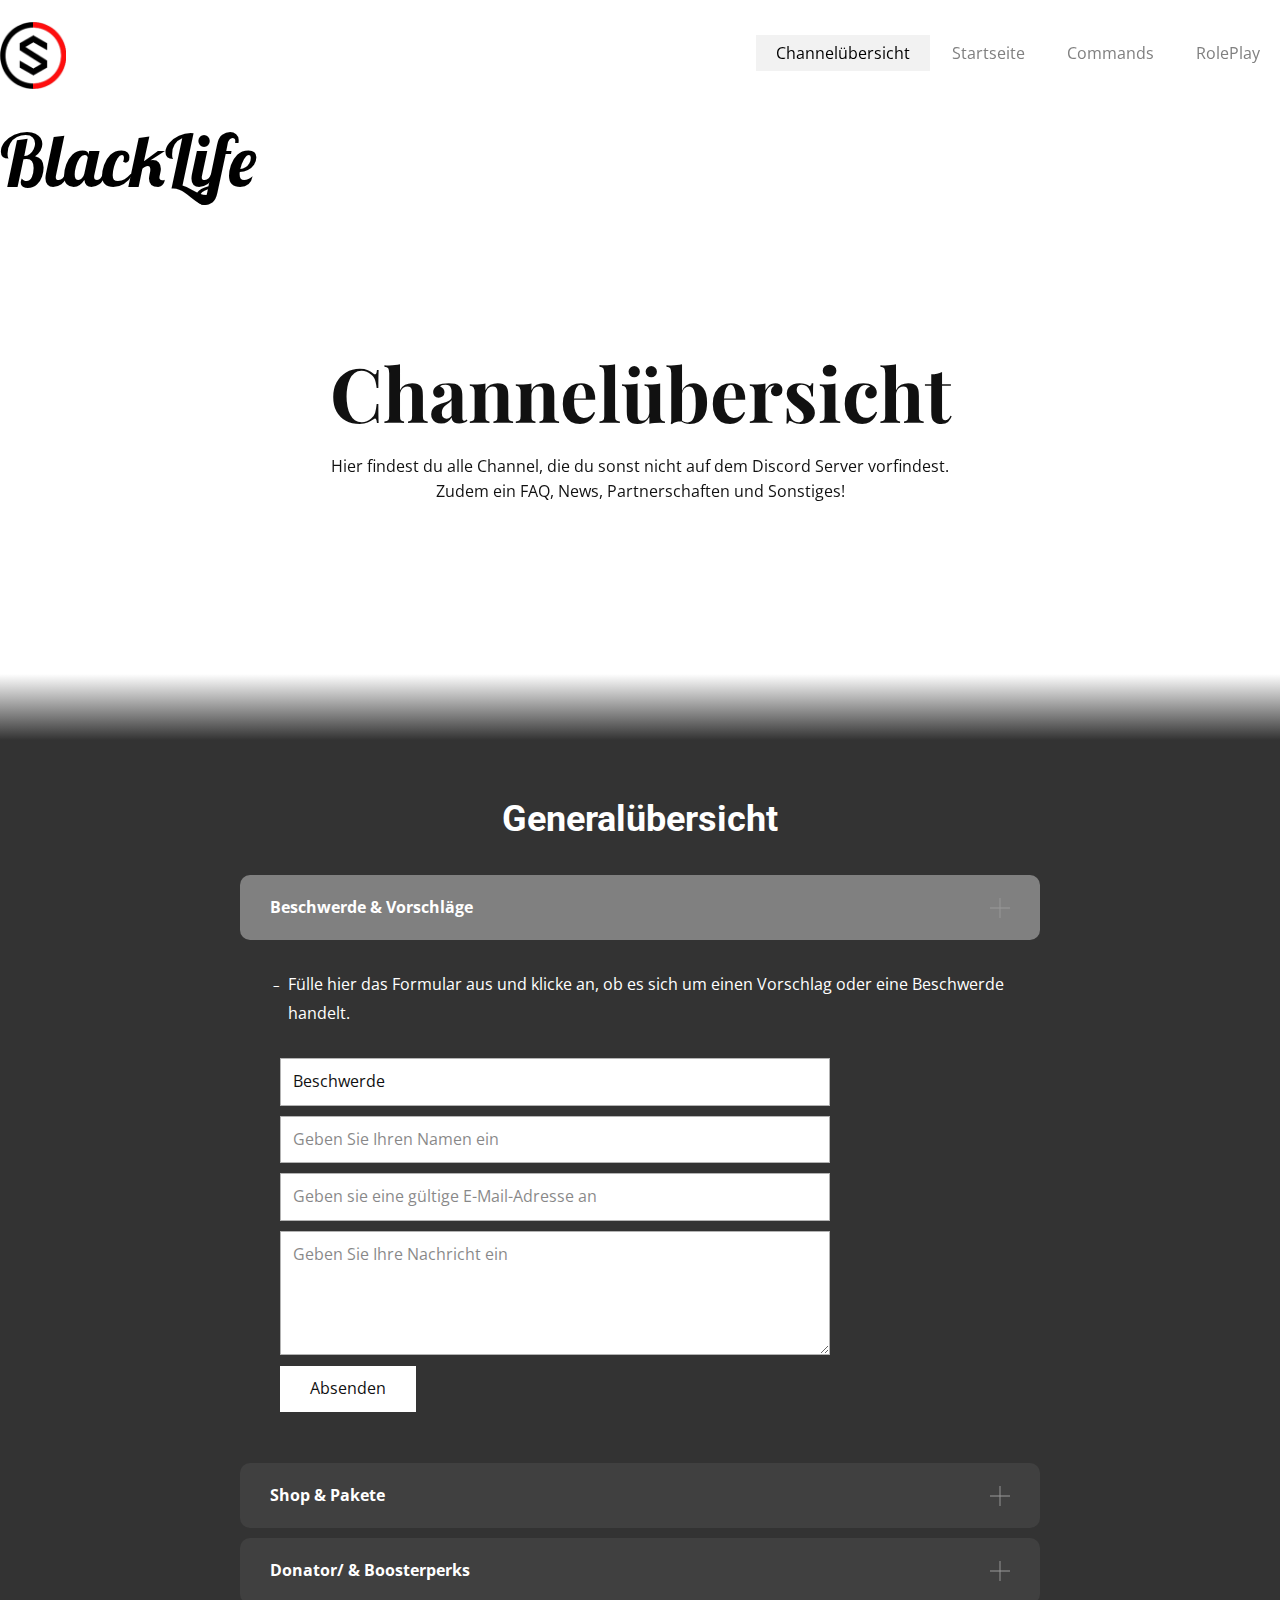
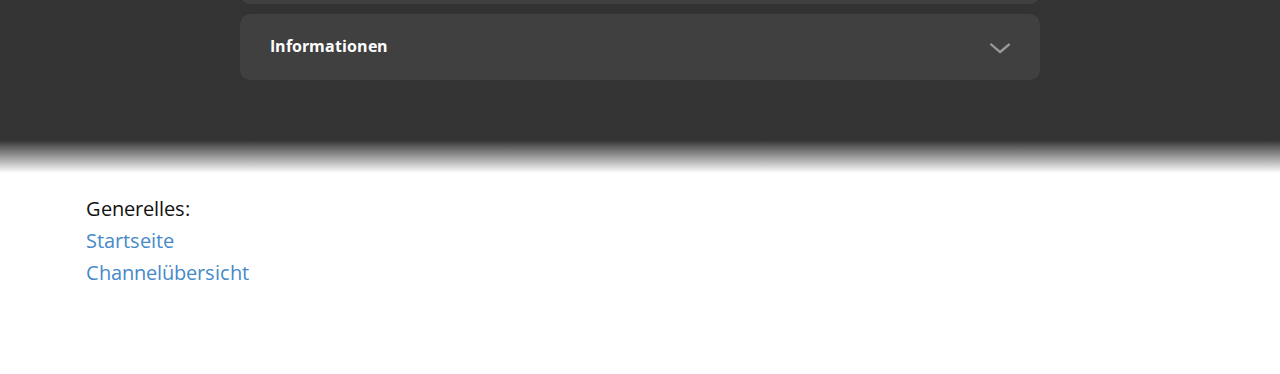
<file: Channelübersicht.html>
<!DOCTYPE html>
<html style="font-size: 16px;" lang="de">
  <head>
    <meta name="viewport" content="width=device-width, initial-scale=1.0">
    <meta charset="utf-8">
    <meta name="keywords" content="">
    <meta name="description" content="">
    <meta name="page_type" content="np-template-header-footer-from-plugin">
    <title>Channelübersicht</title>
    <link rel="stylesheet" href="nicepage.css" media="screen">
<link rel="stylesheet" href="Channelübersicht.css" media="screen">
    <script class="u-script" type="text/javascript" src="jquery.js" defer=""></script>
    <script class="u-script" type="text/javascript" src="nicepage.js" defer=""></script>
    <link id="u-theme-google-font" rel="stylesheet" href="https://fonts.googleapis.com/css?family=Roboto:100,100i,300,300i,400,400i,500,500i,700,700i,900,900i|Open+Sans:300,300i,400,400i,600,600i,700,700i,800,800i">
    <link id="u-page-google-font" rel="stylesheet" href="https://fonts.googleapis.com/css?family=Playfair+Display:400,400i,500,500i,600,600i,700,700i,800,800i,900,900i|Lobster:400">
    
    
    
    
    
    
    <script type="application/ld+json">{
		"@context": "http://schema.org",
		"@type": "Organization",
		"name": "Blacklife",
		"url": "index.html",
		"logo": "images/Blacklifepfp11.png"
}</script>
    <meta property="og:title" content="Channelübersicht">
    <meta property="og:type" content="website">
    <meta name="theme-color" content="#478ac9">
    <link rel="canonical" href="index.html">
    <meta property="og:url" content="index.html">
  </head>
  <body class="u-body"><header class="u-clearfix u-header u-sticky" id="sec-6330"><div class="u-clearfix u-sheet u-sheet-1">
        <a href="https://nicepage.com" class="u-image u-image-round u-logo u-image-1" data-image-width="139" data-image-height="140">
          <img src="images/Blacklifepfp11.png" class="u-logo-image u-logo-image-1" data-image-width="44">
        </a>
        <nav class="u-menu u-menu-dropdown u-offcanvas u-menu-1">
          <div class="menu-collapse" style="font-size: 1rem; letter-spacing: 0px; font-weight: 500;">
            <a class="u-button-style u-custom-active-border-color u-custom-active-color u-custom-border u-custom-border-color u-custom-borders u-custom-hover-border-color u-custom-hover-color u-custom-left-right-menu-spacing u-custom-padding-bottom u-custom-text-active-color u-custom-text-color u-custom-text-hover-color u-custom-top-bottom-menu-spacing u-nav-link u-text-active-white u-text-grey-40 u-text-hover-grey-70" href="#">
              <svg><use xmlns:xlink="http://www.w3.org/1999/xlink" xlink:href="#menu-hamburger"></use></svg>
              <svg version="1.1" xmlns="http://www.w3.org/2000/svg" xmlns:xlink="http://www.w3.org/1999/xlink"><defs><symbol id="menu-hamburger" viewBox="0 0 16 16" style="width: 16px; height: 16px;"><rect y="1" width="16" height="2"></rect><rect y="7" width="16" height="2"></rect><rect y="13" width="16" height="2"></rect>
</symbol>
</defs></svg>
            </a>
          </div>
          <div class="u-custom-menu u-nav-container">
            <ul class="u-nav u-spacing-2 u-unstyled u-nav-1"><li class="u-nav-item"><a class="u-active-grey-5 u-button-style u-hover-grey-10 u-nav-link u-text-active-black u-text-grey-50 u-text-hover-grey-90" href="Channelübersicht.html" style="padding: 10px 20px;">Channelübersicht</a>
</li><li class="u-nav-item"><a class="u-active-grey-5 u-button-style u-hover-grey-10 u-nav-link u-text-active-black u-text-grey-50 u-text-hover-grey-90" href="Startseite.html" style="padding: 10px 20px;">Startseite</a>
</li><li class="u-nav-item"><a class="u-active-grey-5 u-button-style u-hover-grey-10 u-nav-link u-text-active-black u-text-grey-50 u-text-hover-grey-90" href="Seite-1.html" style="padding: 10px 20px;">Commands</a>
</li><li class="u-nav-item"><a class="u-active-grey-5 u-button-style u-hover-grey-10 u-nav-link u-text-active-black u-text-grey-50 u-text-hover-grey-90" href="Seite-1.html" style="padding: 10px 20px;">RolePlay</a>
</li></ul>
          </div>
          <div class="u-custom-menu u-nav-container-collapse">
            <div class="u-black u-container-style u-inner-container-layout u-opacity u-opacity-95 u-sidenav">
              <div class="u-sidenav-overflow">
                <div class="u-menu-close"></div>
                <ul class="u-align-center u-nav u-popupmenu-items u-unstyled u-nav-2"><li class="u-nav-item"><a class="u-button-style u-nav-link" href="Channelübersicht.html" style="padding: 10px 20px;">Channelübersicht</a>
</li><li class="u-nav-item"><a class="u-button-style u-nav-link" href="Startseite.html" style="padding: 10px 20px;">Startseite</a>
</li></ul>
              </div>
            </div>
            <div class="u-black u-menu-overlay u-opacity u-opacity-70"></div>
          </div>
        </nav>
        <h1 class="u-custom-font u-font-lobster u-text u-text-black u-title u-text-1">BlackLife</h1>
      </div></header>
    <section class="u-clearfix u-section-1" id="carousel_1e57">
      <div class="u-clearfix u-sheet u-sheet-1">
        <div class="u-clearfix u-expanded-width-md u-expanded-width-sm u-expanded-width-xs u-layout-wrap u-layout-wrap-1">
          <div class="u-layout">
            <div class="u-layout-col">
              <div class="u-size-60">
                <div class="u-layout-row">
                  <div class="u-align-center u-container-style u-layout-cell u-left-cell u-size-60 u-layout-cell-1">
                    <div class="u-container-layout u-container-layout-1">
                      <h2 class="u-custom-font u-font-playfair-display u-text u-text-1" data-animation-name="fadeIn" data-animation-duration="1000" data-animation-delay="0">Channelübersicht</h2>
                      <p class="u-text u-text-2" data-animation-name="fadeIn" data-animation-duration="1000" data-animation-delay="0">Hier findest du alle Channel, die du sonst nicht auf dem Discord Server vorfindest.<br>Zudem ein FAQ, News, Partnerschaften und Sonstiges!
                      </p>
                    </div>
                  </div>
                </div>
              </div>
            </div>
          </div>
        </div>
      </div>
    </section>
    <section class="u-clearfix u-gradient u-section-2" id="sec-84f7">
      <div class="u-clearfix u-sheet u-sheet-1"></div>
    </section>
    <section class="u-align-center u-clearfix u-grey-80 u-section-3" id="sec-fbf5">
      <div class="u-clearfix u-sheet u-sheet-1">
        <h2 class="u-text u-text-1">Generalübersicht</h2>
        <div class="u-accordion u-spacing-10 u-accordion-1">
          <div class="u-accordion-item">
            <a class="active u-accordion-link u-active-grey-50 u-button-style u-grey-75 u-hover-grey-70 u-radius-10 u-text-active-white u-text-hover-white u-text-white u-accordion-link-1" id="link-accordion-0781" aria-controls="accordion-0781" aria-selected="true">
              <span class="u-accordion-link-text">Beschwerde &amp; Vorschläge</span><span class="u-accordion-link-icon u-icon u-text-grey-40 u-icon-1"><svg class="u-svg-link" preserveAspectRatio="xMidYMin slice" viewBox="0 0 42 42" style=""><use xmlns:xlink="http://www.w3.org/1999/xlink" xlink:href="#svg-3644"></use></svg><svg xmlns="http://www.w3.org/2000/svg" xmlns:xlink="http://www.w3.org/1999/xlink" version="1.1" xml:space="preserve" class="u-svg-content" viewBox="0 0 42 42" x="0px" y="0px" id="svg-3644" style="enable-background:new 0 0 42 42;"><polygon points="42,20 22,20 22,0 20,0 20,20 0,20 0,22 20,22 20,42 22,42 22,22 42,22 "></polygon></svg></span>
            </a>
            <div class="u-accordion-active u-accordion-pane u-container-style u-grey-80 u-accordion-pane-1" id="accordion-0781" aria-labelledby="link-accordion-0781">
              <div class="u-container-layout u-container-layout-1">
                <ul class="u-custom-list u-text u-text-2">
                  <li>
                    <div class="u-list-icon">
                      <div xmlns="http://www.w3.org/2000/svg" xmlns:xlink="http://www.w3.org/1999/xlink" version="1.1" xml:space="preserve" class="u-svg-content">–</div>
                    </div>Fülle hier das Formular aus und klicke an, ob es sich um einen Vorschlag oder eine Beschwerde handelt.
                  </li>
                </ul>
                <div class="u-form u-form-1">
                  <form action="#" method="POST" class="u-clearfix u-form-spacing-10 u-form-vertical u-inner-form" style="padding: 10px" source="custom" name="form">
                    <div class="u-form-group u-form-select u-form-group-1">
                      <label for="select-de81" class="u-form-control-hidden u-label">Wählen</label>
                      <div class="u-form-select-wrapper">
                        <select id="select-de81" name="select" class="u-border-1 u-border-grey-30 u-input u-input-rectangle u-white" required="required">
                          <option value="Beschwerde">Beschwerde</option>
                          <option value="Vorschlag">Vorschlag</option>
                        </select>
                        <svg xmlns="http://www.w3.org/2000/svg" width="14" height="12" version="1" class="u-caret"><path fill="currentColor" d="M4 8L0 4h8z"></path></svg>
                      </div>
                    </div>
                    <div class="u-form-group u-form-name">
                      <label for="name-9d37" class="u-form-control-hidden u-label">Name</label>
                      <input type="text" placeholder="Geben Sie Ihren Namen ein" id="name-9d37" name="name" class="u-border-1 u-border-grey-30 u-input u-input-rectangle u-white" required="">
                    </div>
                    <div class="u-form-email u-form-group">
                      <label for="email-9d37" class="u-form-control-hidden u-label">E-Mail</label>
                      <input type="email" placeholder="Geben sie eine gültige E-Mail-Adresse an" id="email-9d37" name="email" class="u-border-1 u-border-grey-30 u-input u-input-rectangle u-white" required="">
                    </div>
                    <div class="u-form-group u-form-message">
                      <label for="message-9d37" class="u-form-control-hidden u-label">Nachricht</label>
                      <textarea placeholder="Geben Sie Ihre Nachricht ein" rows="4" cols="50" id="message-9d37" name="message" class="u-border-1 u-border-grey-30 u-input u-input-rectangle u-white" required=""></textarea>
                    </div>
                    <div class="u-align-left u-form-group u-form-submit">
                      <a href="#" class="u-active-black u-btn u-btn-submit u-button-style u-hover-grey-75 u-white u-btn-1">Absenden</a>
                      <input type="submit" value="submit" class="u-form-control-hidden">
                    </div>
                    <div class="u-form-send-message u-form-send-success"> Vielen Dank! Ihre Nachricht wurde gesendet. </div>
                    <div class="u-form-send-error u-form-send-message"> Ihre Nachricht konnte nicht gesendet werden. Bitte beheben Sie den Fehler und versuchen Sie es erneut. </div>
                    <input type="hidden" value="" name="recaptchaResponse">
                  </form>
                </div>
              </div>
            </div>
          </div>
          <div class="u-accordion-item">
            <a class="u-accordion-link u-active-grey-50 u-button-style u-grey-75 u-hover-grey-70 u-radius-10 u-text-active-white u-text-hover-white u-text-white u-accordion-link-2" id="link-accordion-4c47" aria-controls="accordion-4c47" aria-selected="false">
              <span class="u-accordion-link-text">Shop &amp; Pakete</span><span class="u-accordion-link-icon u-icon u-text-grey-40 u-icon-2"><svg class="u-svg-link" preserveAspectRatio="xMidYMin slice" viewBox="0 0 42 42" style=""><use xmlns:xlink="http://www.w3.org/1999/xlink" xlink:href="#svg-9d52"></use></svg><svg xmlns="http://www.w3.org/2000/svg" xmlns:xlink="http://www.w3.org/1999/xlink" version="1.1" xml:space="preserve" class="u-svg-content" viewBox="0 0 42 42" x="0px" y="0px" id="svg-9d52" style="enable-background:new 0 0 42 42;"><polygon points="42,20 22,20 22,0 20,0 20,20 0,20 0,22 20,22 20,42 22,42 22,22 42,22 "></polygon></svg></span>
            </a>
            <div class="u-accordion-pane u-container-style u-grey-80 u-accordion-pane-2" id="accordion-4c47" aria-labelledby="link-accordion-4c47">
              <div class="u-container-layout u-valign-top u-container-layout-2">
                <p class="u-text u-text-3">Den Shop und Donationmöglichkeiten findest du <a href="Shop.html" data-page-id="70069464" class="u-active-none u-border-none u-btn u-button-link u-button-style u-hover-none u-none u-text-palette-1-base u-btn-2">hier</a>.<br>
                </p>
                <p class="u-small-text u-text u-text-variant u-text-4">Da wir Steuern abdrücken, ist der Steuersatz in den Paketen schon im Preis enthalten. Donations besitzen keinen Steuersatz, da diese als Spende/Geschenk angesehen werden.</p>
              </div>
            </div>
          </div>
          <div class="u-accordion-item">
            <a class="u-accordion-link u-active-grey-50 u-button-style u-grey-75 u-hover-grey-70 u-radius-10 u-text-active-white u-text-hover-white u-text-white u-accordion-link-3" id="link-accordion-a910" aria-controls="accordion-a910" aria-selected="false">
              <span class="u-accordion-link-text">Donator/ &amp; Boosterperks</span><span class="u-accordion-link-icon u-icon u-text-grey-40 u-icon-3"><svg class="u-svg-link" preserveAspectRatio="xMidYMin slice" viewBox="0 0 42 42" style=""><use xmlns:xlink="http://www.w3.org/1999/xlink" xlink:href="#svg-a2e5"></use></svg><svg xmlns="http://www.w3.org/2000/svg" xmlns:xlink="http://www.w3.org/1999/xlink" version="1.1" xml:space="preserve" class="u-svg-content" viewBox="0 0 42 42" x="0px" y="0px" id="svg-a2e5" style="enable-background:new 0 0 42 42;"><polygon points="42,20 22,20 22,0 20,0 20,20 0,20 0,22 20,22 20,42 22,42 22,22 42,22 "></polygon></svg></span>
            </a>
            <div class="u-accordion-pane u-container-style u-grey-80 u-accordion-pane-3" id="accordion-a910" aria-labelledby="link-accordion-a910">
              <div class="u-container-layout u-valign-top u-container-layout-3">
                <p class="u-text u-text-5">Hier sind die&nbsp;<span style="font-size: 1.25rem;">
                    <span style="font-weight: 700;"> Inviterperks:</span>
                  </span>
                </p>
                <div class="u-table u-table-responsive u-table-1">
                  <table class="u-table-entity">
                    <colgroup>
                      <col width="31.9%">
                      <col width="68.1%">
                    </colgroup>
                    <tbody class="u-table-body">
                      <tr style="height: 26px;">
                        <td class="u-border-1 u-border-grey-dark-1 u-palette-3-light-3 u-table-cell u-table-cell-1">Invites: <span style="font-weight: 700;">5</span>
                        </td>
                        <td class="u-border-1 u-border-grey-dark-1 u-palette-3-light-2 u-table-cell u-table-cell-2">150$k / Inviter-Role&nbsp;</td>
                      </tr>
                      <tr style="height: 46px;">
                        <td class="u-border-1 u-border-grey-dark-1 u-palette-3-light-3 u-table-cell u-table-cell-3">Invites: <span style="font-weight: 700;">10</span>
                        </td>
                        <td class="u-border-1 u-border-grey-dark-1 u-palette-3-light-2 u-table-cell u-table-cell-4">300$k / Inviter-Role+ / VIP (3 Tage)</td>
                      </tr>
                      <tr style="height: 46px;">
                        <td class="u-border-1 u-border-grey-dark-1 u-palette-3-light-3 u-table-cell u-table-cell-5">Invites: <span style="font-weight: 700;">15</span>
                        </td>
                        <td class="u-border-1 u-border-grey-dark-1 u-palette-3-light-2 u-table-cell u-table-cell-6">350$k / Inviter-Role+ / VIP+ (7 Tage)</td>
                      </tr>
                    </tbody>
                  </table>
                </div>
                <p class="u-text u-text-6">Hier sind die&nbsp;<span style="font-size: 1.25rem;">
                    <span style="font-weight: 700;"> Boosterperks:</span>
                  </span>
                </p>
                <div class="u-table u-table-responsive u-table-2">
                  <table class="u-table-entity">
                    <colgroup>
                      <col width="31.9%">
                      <col width="68.1%">
                    </colgroup>
                    <tbody class="u-table-body">
                      <tr style="height: 26px;">
                        <td class="u-border-1 u-border-grey-dark-1 u-palette-3-light-3 u-table-cell u-table-cell-7">Boost: <span style="font-weight: 700;">1</span>
                        </td>
                        <td class="u-border-1 u-border-grey-dark-1 u-palette-3-light-2 u-table-cell u-table-cell-8">20$k / Booster (+Zugang)</td>
                      </tr>
                      <tr style="height: 46px;">
                        <td class="u-border-1 u-border-grey-dark-1 u-palette-3-light-3 u-table-cell u-table-cell-9">Boosts: <b>2</b>
                        </td>
                        <td class="u-border-1 u-border-grey-dark-1 u-palette-3-light-2 u-table-cell u-table-cell-10">60$k / Booster+ (+Zugang)</td>
                      </tr>
                    </tbody>
                  </table>
                </div>
              </div>
            </div>
          </div>
          <div class="u-accordion-item">
            <a class="u-accordion-link u-active-grey-50 u-button-style u-grey-75 u-hover-grey-70 u-radius-10 u-text-active-white u-text-hover-white u-text-white u-accordion-link-4" id="link-accordion-ae61" aria-controls="accordion-ae61" aria-selected="false">
              <span class="u-accordion-link-text">Informationen</span><span class="u-accordion-link-icon u-icon u-text-grey-40 u-icon-4"><svg class="u-svg-link" preserveAspectRatio="xMidYMin slice" viewBox="0 0 16 16" style=""><use xmlns:xlink="http://www.w3.org/1999/xlink" xlink:href="#svg-d823"></use></svg><svg class="u-svg-content" viewBox="0 0 16 16" x="0px" y="0px" id="svg-d823"><path d="M8,10.7L1.6,5.3c-0.4-0.4-1-0.4-1.3,0c-0.4,0.4-0.4,0.9,0,1.3l7.2,6.1c0.1,0.1,0.4,0.2,0.6,0.2s0.4-0.1,0.6-0.2l7.1-6
	c0.4-0.4,0.4-0.9,0-1.3c-0.4-0.4-1-0.4-1.3,0L8,10.7z"></path></svg></span>
            </a>
            <div class="u-accordion-pane u-container-style u-grey-80 u-accordion-pane-4" id="accordion-ae61" aria-labelledby="link-accordion-ae61">
              <div class="u-container-layout u-container-layout-4">
                <h2 class="u-subtitle u-text u-text-7">Informationen | RolePlay &amp; Welt:</h2>
                <h2 class="u-subtitle u-text u-text-8">Informationen | Commands:</h2>
                <a href="https://nicepage.com/c/pricing-html-templates" class="u-border-2 u-border-white u-btn u-button-style u-hover-black u-none u-text-hover-white u-text-white u-btn-3">Drück mich</a>
                <a href="Commands.html" data-page-id="290116708" class="u-border-2 u-border-white u-btn u-button-style u-hover-black u-none u-text-hover-white u-text-white u-btn-4">Drück mich</a>
              </div>
            </div>
          </div>
        </div>
      </div>
    </section>
    <section class="u-clearfix u-gradient u-section-4" id="sec-37c1">
      <div class="u-clearfix u-sheet u-sheet-1"></div>
    </section>
    
    
    
    <footer class="u-align-center u-clearfix u-footer u-white u-footer" id="sec-0d5c"><div class="u-clearfix u-sheet u-sheet-1">
        <p class="u-align-left u-large-text u-text u-text-variant u-text-1">Generelles:</p>
        <p class="u-align-left u-large-text u-text u-text-variant u-text-2">
          <a class="u-active-none u-border-none u-btn u-button-link u-button-style u-hover-none u-none u-text-palette-1-base u-btn-1" href="Startseite.html" data-page-id="20356528">Startseite</a>
        </p>
        <p class="u-align-left u-large-text u-text u-text-variant u-text-3">
          <a class="u-active-none u-border-none u-btn u-button-link u-button-style u-hover-none u-none u-text-palette-1-base u-btn-2" href="Channelübersicht.html" data-page-id="58772905">Channelübersicht<br>
          </a>
        </p>
      </div></footer>
  </body>
</html>
</file>
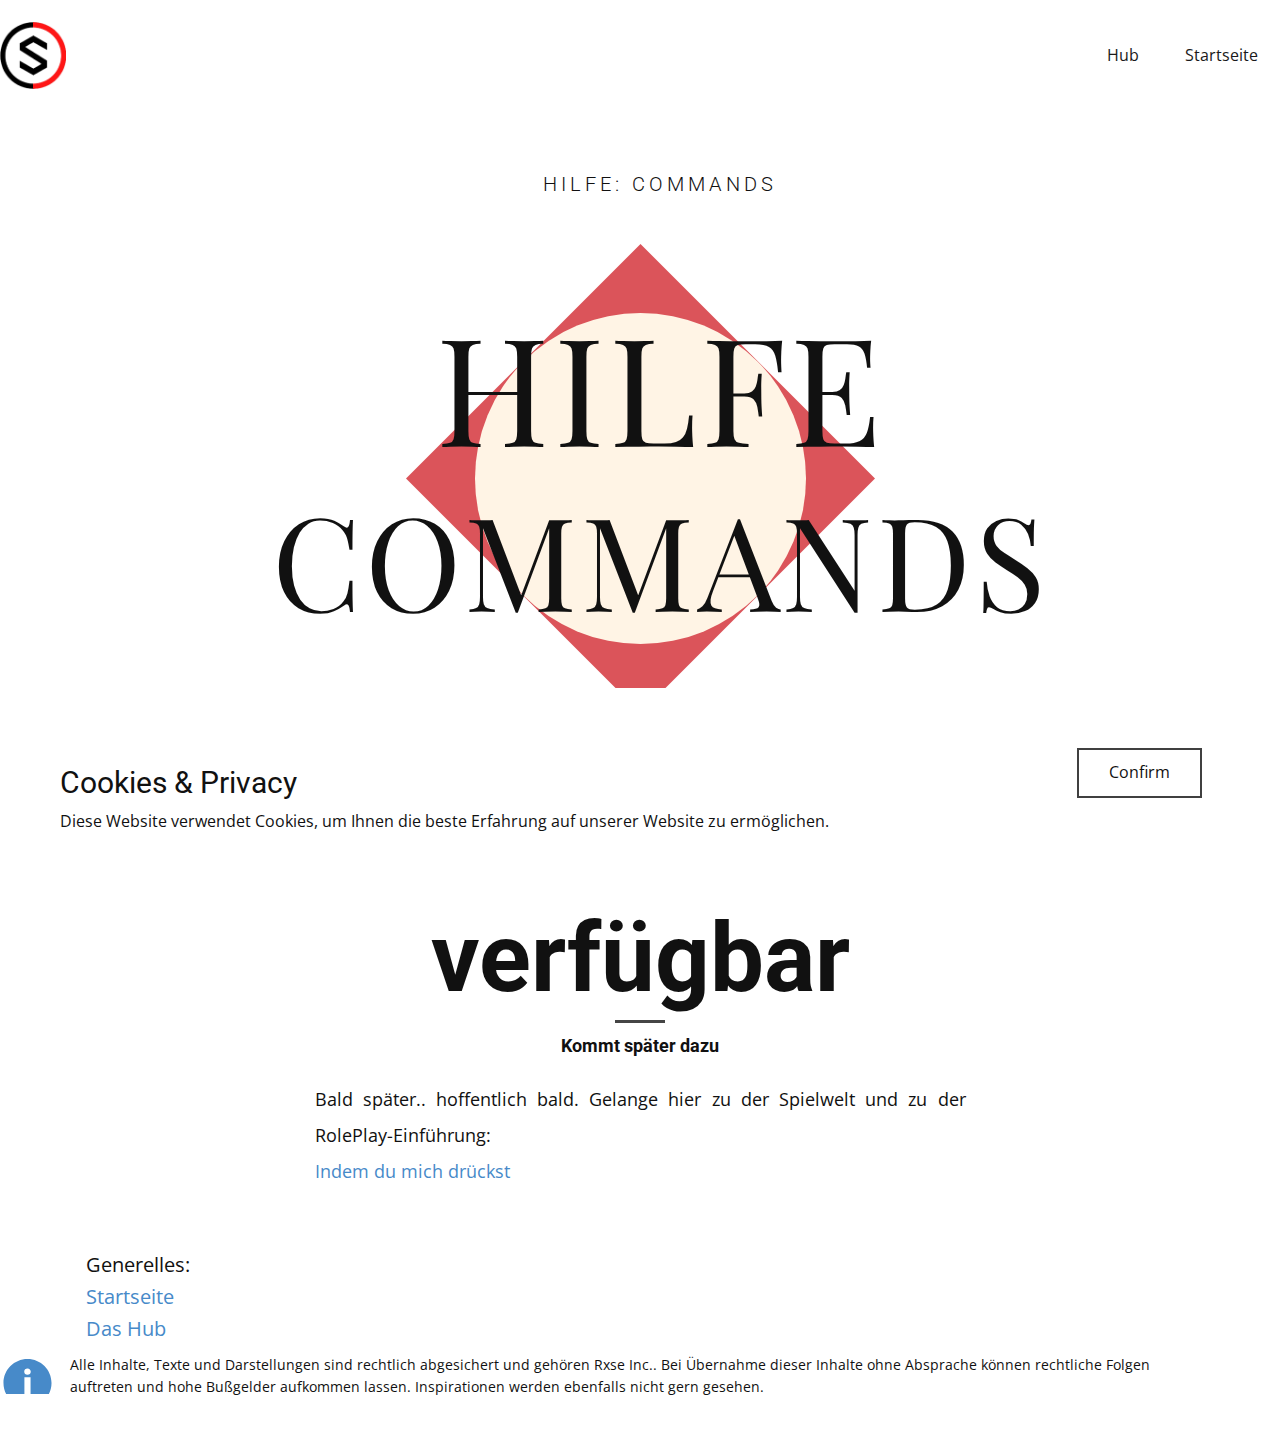
<file: Commands.html>
<!DOCTYPE html>
<html style="font-size: 16px;" lang="de">
  <head>
    <meta name="viewport" content="width=device-width, initial-scale=1.0">
    <meta charset="utf-8">
    <meta name="keywords" content="">
    <meta name="description" content="">
    <meta name="page_type" content="np-template-header-footer-from-plugin">
    <title>Commands</title>
    <link rel="stylesheet" href="nicepage.css" media="screen">
<link rel="stylesheet" href="Commands.css" media="screen">
    <script class="u-script" type="text/javascript" src="jquery.js" defer=""></script>
    <script class="u-script" type="text/javascript" src="nicepage.js" defer=""></script>
    <link id="u-theme-google-font" rel="stylesheet" href="https://fonts.googleapis.com/css?family=Roboto:100,100i,300,300i,400,400i,500,500i,700,700i,900,900i|Open+Sans:300,300i,400,400i,600,600i,700,700i,800,800i">
    <link id="u-page-google-font" rel="stylesheet" href="https://fonts.googleapis.com/css?family=Playfair+Display:400,400i,500,500i,600,600i,700,700i,800,800i,900,900i">
    
    
    
    
    <script type="application/ld+json">{
		"@context": "http://schema.org",
		"@type": "Organization",
		"name": "Blacklife",
		"logo": "images/Blacklifepfp-removebg-preview1.png"
}</script>
    <meta name="theme-color" content="#478ac9">
    <meta property="og:title" content="Commands">
    <meta property="og:description" content="">
    <meta property="og:type" content="website">
  </head>
  <body class="u-body"><header class="u-clearfix u-header u-header" id="sec-6330"><div class="u-clearfix u-sheet u-sheet-1">
        <a href="Startseite.html" data-page-id="20356528" class="u-image u-logo u-image-1" data-image-width="139" data-image-height="140" title="Startseite">
          <img src="images/Blacklifepfp-removebg-preview1.png" class="u-logo-image u-logo-image-1">
        </a>
        <nav class="u-menu u-menu-dropdown u-offcanvas u-menu-1">
          <div class="menu-collapse" style="font-size: 1rem; letter-spacing: 0px;">
            <a class="u-button-style u-custom-left-right-menu-spacing u-custom-padding-bottom u-custom-text-active-color u-custom-text-color u-custom-text-hover-color u-custom-top-bottom-menu-spacing u-nav-link u-text-active-palette-1-base u-text-hover-palette-2-base" href="#">
              <svg><use xmlns:xlink="http://www.w3.org/1999/xlink" xlink:href="#menu-hamburger"></use></svg>
              <svg version="1.1" xmlns="http://www.w3.org/2000/svg" xmlns:xlink="http://www.w3.org/1999/xlink"><defs><symbol id="menu-hamburger" viewBox="0 0 16 16" style="width: 16px; height: 16px;"><rect y="1" width="16" height="2"></rect><rect y="7" width="16" height="2"></rect><rect y="13" width="16" height="2"></rect>
</symbol>
</defs></svg>
            </a>
          </div>
          <div class="u-custom-menu u-nav-container">
            <ul class="u-nav u-spacing-2 u-unstyled u-nav-1"><li class="u-nav-item"><a class="u-border-2 u-border-active-palette-1-light-3 u-border-hover-grey-50 u-button-style u-nav-link u-text-active-black u-text-grey-90 u-text-hover-palette-3-light-3" href="Hub.html" style="padding: 10px 20px;">Hub</a>
</li><li class="u-nav-item"><a class="u-border-2 u-border-active-palette-1-light-3 u-border-hover-grey-50 u-button-style u-nav-link u-text-active-black u-text-grey-90 u-text-hover-palette-3-light-3" href="Startseite.html" style="padding: 10px 20px;">Startseite</a>
</li></ul>
          </div>
          <div class="u-custom-menu u-nav-container-collapse">
            <div class="u-black u-container-style u-inner-container-layout u-opacity u-opacity-95 u-sidenav">
              <div class="u-inner-container-layout u-sidenav-overflow">
                <div class="u-menu-close"></div>
                <ul class="u-align-center u-nav u-popupmenu-items u-unstyled u-nav-2"><li class="u-nav-item"><a class="u-button-style u-nav-link" href="Hub.html" style="padding: 10px 20px;">Hub</a>
</li><li class="u-nav-item"><a class="u-button-style u-nav-link" href="Startseite.html" style="padding: 10px 20px;">Startseite</a>
</li></ul>
              </div>
            </div>
            <div class="u-black u-menu-overlay u-opacity u-opacity-70"></div>
          </div>
        </nav>
      </div></header>
    <section class="u-align-center u-clearfix u-section-1" id="carousel_1409">
      <div class="u-clearfix u-sheet u-valign-middle-md u-sheet-1">
        <h5 class="u-text u-text-1">Hilfe: commands</h5>
        <div class="u-shape u-shape-svg u-text-palette-2-base u-shape-1">
          <svg class="u-svg-link" preserveAspectRatio="none" viewBox="0 0 160 160" style=""><use xmlns:xlink="http://www.w3.org/1999/xlink" xlink:href="#svg-07cc"></use></svg>
          <svg class="u-svg-content" viewBox="0 0 160 160" x="0px" y="0px" id="svg-07cc"><path d="M160,80l-80,80L0,80L80,0L160,80z"></path></svg>
        </div>
        <div class="u-palette-4-light-3 u-shape u-shape-circle u-shape-2"></div>
        <h1 class="u-custom-font u-font-playfair-display u-text u-text-2">Hilfe<br>
          <span style="font-size: 8.125rem;">Commands</span>
        </h1>
      </div>
    </section>
    <section class="u-align-center u-clearfix u-white u-section-2" id="carousel_02d4">
      <div class="u-clearfix u-sheet u-sheet-1">
        <div class="u-border-3 u-border-palette-2-base u-line u-line-horizontal u-line-1"></div>
        <h2 class="u-text u-text-1">Nicht verfügbar</h2>
        <div class="u-border-3 u-border-grey-dark-1 u-line u-line-horizontal u-line-2"></div>
        <h6 class="u-text u-text-2">Kommt später dazu</h6>
        <p class="u-align-justify u-text u-text-3">Bald später.. hoffentlich bald. Gelange hier zu der Spielwelt und zu der RolePlay-Einführung:<br>
          <a href="RolePlay.html" data-page-id="137782713" class="u-active-none u-border-none u-btn u-button-link u-button-style u-hover-none u-none u-text-palette-1-base u-btn-1">Indem du mich drückst</a>
        </p>
      </div>
    </section>
    
    
    
    <footer class="u-align-center u-clearfix u-footer" id="sec-0d5c"><div class="u-clearfix u-sheet u-sheet-1">
        <p class="u-align-left u-large-text u-text u-text-variant u-text-1">Generelles:</p>
        <p class="u-align-left u-large-text u-text u-text-variant u-text-2">
          <a class="u-active-none u-border-none u-btn u-button-link u-button-style u-hover-none u-none u-text-palette-1-base u-btn-1" href="Startseite.html" data-page-id="20356528">Startseite</a>
        </p>
        <p class="u-align-left u-large-text u-text u-text-variant u-text-3">
          <a class="u-active-none u-border-none u-btn u-button-link u-button-style u-hover-none u-none u-text-palette-1-base u-btn-2" href="Hub.html" data-page-id="58772905">Das Hub<br>
          </a>
        </p>
        <p class="u-align-left u-small-text u-text u-text-variant u-text-4">Alle Inhalte, Texte und Darstellungen sind rechtlich abgesichert und gehören Rxse Inc.. Bei Übernahme dieser Inhalte ohne Absprache können rechtliche Folgen auftreten und hohe Bußgelder aufkommen lassen. Inspirationen werden ebenfalls nicht gern gesehen.&nbsp;</p><span class="u-icon u-icon-circle u-text-palette-1-base u-icon-1"><svg class="u-svg-link" preserveAspectRatio="xMidYMin slice" viewBox="0 0 28.621 28.621" style=""><use xmlns:xlink="http://www.w3.org/1999/xlink" xlink:href="#svg-03e6"></use></svg><svg class="u-svg-content" viewBox="0 0 28.621 28.621" x="0px" y="0px" id="svg-03e6" style="enable-background:new 0 0 28.621 28.621;"><g><path d="M14.311,0c-6.904,0-12.5,5.596-12.5,12.5c0,4.723,2.618,8.828,6.48,10.955l-0.147,5.166l5.898-3.635   C14.131,24.988,14.22,25,14.311,25c6.904,0,12.5-5.596,12.5-12.5C26.811,5.596,21.215,0,14.311,0z M15.903,19.784h-3.203V9.474   h3.203V19.784z M14.28,8.211c-1.013,0-1.687-0.718-1.665-1.604c-0.021-0.927,0.652-1.624,1.686-1.624   c1.033,0,1.689,0.697,1.71,1.624C16.01,7.493,15.332,8.211,14.28,8.211z"></path>
</g></svg></span>
      </div></footer>
  <section class="u-align-center u-clearfix u-cookies-consent u-white u-cookies-consent" id="sec-bb2e">
      <div class="u-clearfix u-sheet u-valign-middle u-sheet-1">
        <div class="u-clearfix u-expanded-width u-layout-wrap u-layout-wrap-1">
          <div class="u-gutter-0 u-layout">
            <div class="u-layout-row">
              <div class="u-container-style u-layout-cell u-left-cell u-size-43-md u-size-43-sm u-size-43-xs u-size-46-lg u-size-46-xl u-layout-cell-1">
                <div class="u-container-layout u-valign-middle u-container-layout-1">
                  <h3 class="u-text u-text-1">Cookies &amp; Privacy</h3>
                  <p class="u-text u-text-2">Diese Website verwendet Cookies, um Ihnen die beste Erfahrung auf unserer Website zu ermöglichen.<br>
                  </p>
                </div>
              </div>
              <div class="u-align-left u-container-style u-layout-cell u-right-cell u-size-14-lg u-size-14-xl u-size-17-md u-size-17-sm u-size-17-xs u-layout-cell-2">
                <div class="u-container-layout u-valign-middle-lg u-valign-middle-md u-valign-middle-xl u-valign-top-sm u-valign-top-xs u-container-layout-2">
                  <a href="###" class="u-active-palette-2-base u-border-2 u-border-grey-75 u-btn u-button-confirm u-button-style u-hover-grey-90 u-white u-btn-1">Confirm</a>
                </div>
              </div>
            </div>
          </div>
        </div>
      </div>
    <style>.u-cookies-consent {
  background-image: none;
}

.u-cookies-consent .u-sheet-1 {
  min-height: 212px;
}

.u-cookies-consent .u-layout-wrap-1 {
  margin-top: 30px;
  margin-bottom: 30px;
}

.u-cookies-consent .u-layout-cell-1 {
  min-height: 152px;
}

.u-cookies-consent .u-container-layout-1 {
  padding: 30px 60px;
}

.u-cookies-consent .u-text-1 {
  margin: 12px 516px 0 0;
}

.u-cookies-consent .u-text-2 {
  margin: 8px 158px 0 0;
}

.u-cookies-consent .u-layout-cell-2 {
  min-height: 152px;
}

.u-cookies-consent .u-container-layout-2 {
  padding: 30px;
}

.u-cookies-consent .u-btn-1 {
  background-image: none;
  border-style: solid;
  margin: 0 auto 0 0;
}

@media (max-width: 1199px) {
  .u-cookies-consent .u-sheet-1 {
    min-height: 131px;
  }

  .u-cookies-consent .u-layout-cell-1 {
    min-height: 125px;
  }

  .u-cookies-consent .u-text-1 {
    margin-right: 363px;
  }

  .u-cookies-consent .u-text-2 {
    margin-right: 5px;
  }

  .u-cookies-consent .u-layout-cell-2 {
    min-height: 125px;
  }
}

@media (max-width: 991px) {
  .u-cookies-consent .u-sheet-1 {
    min-height: 106px;
  }

  .u-cookies-consent .u-layout-cell-1 {
    min-height: 100px;
  }

  .u-cookies-consent .u-container-layout-1 {
    padding-left: 30px;
    padding-right: 30px;
  }

  .u-cookies-consent .u-text-1 {
    margin-right: 218px;
  }

  .u-cookies-consent .u-text-2 {
    margin-right: 0;
  }

  .u-cookies-consent .u-layout-cell-2 {
    min-height: 100px;
  }
}

@media (max-width: 767px) {
  .u-cookies-consent .u-sheet-1 {
    min-height: 225px;
  }

  .u-cookies-consent .u-layout-cell-1 {
    min-height: 154px;
  }

  .u-cookies-consent .u-container-layout-1 {
    padding-left: 10px;
    padding-right: 10px;
    padding-bottom: 20px;
  }

  .u-cookies-consent .u-layout-cell-2 {
    min-height: 65px;
  }

  .u-cookies-consent .u-container-layout-2 {
    padding: 10px;
  }
}

@media (max-width: 575px) {
  .u-cookies-consent .u-sheet-1 {
    min-height: 121px;
  }

  .u-cookies-consent .u-layout-cell-1 {
    min-height: 100px;
  }

  .u-cookies-consent .u-text-1 {
    margin-right: 18px;
  }

  .u-cookies-consent .u-layout-cell-2 {
    min-height: 15px;
  }
}</style></section></body>
</html>
</file>
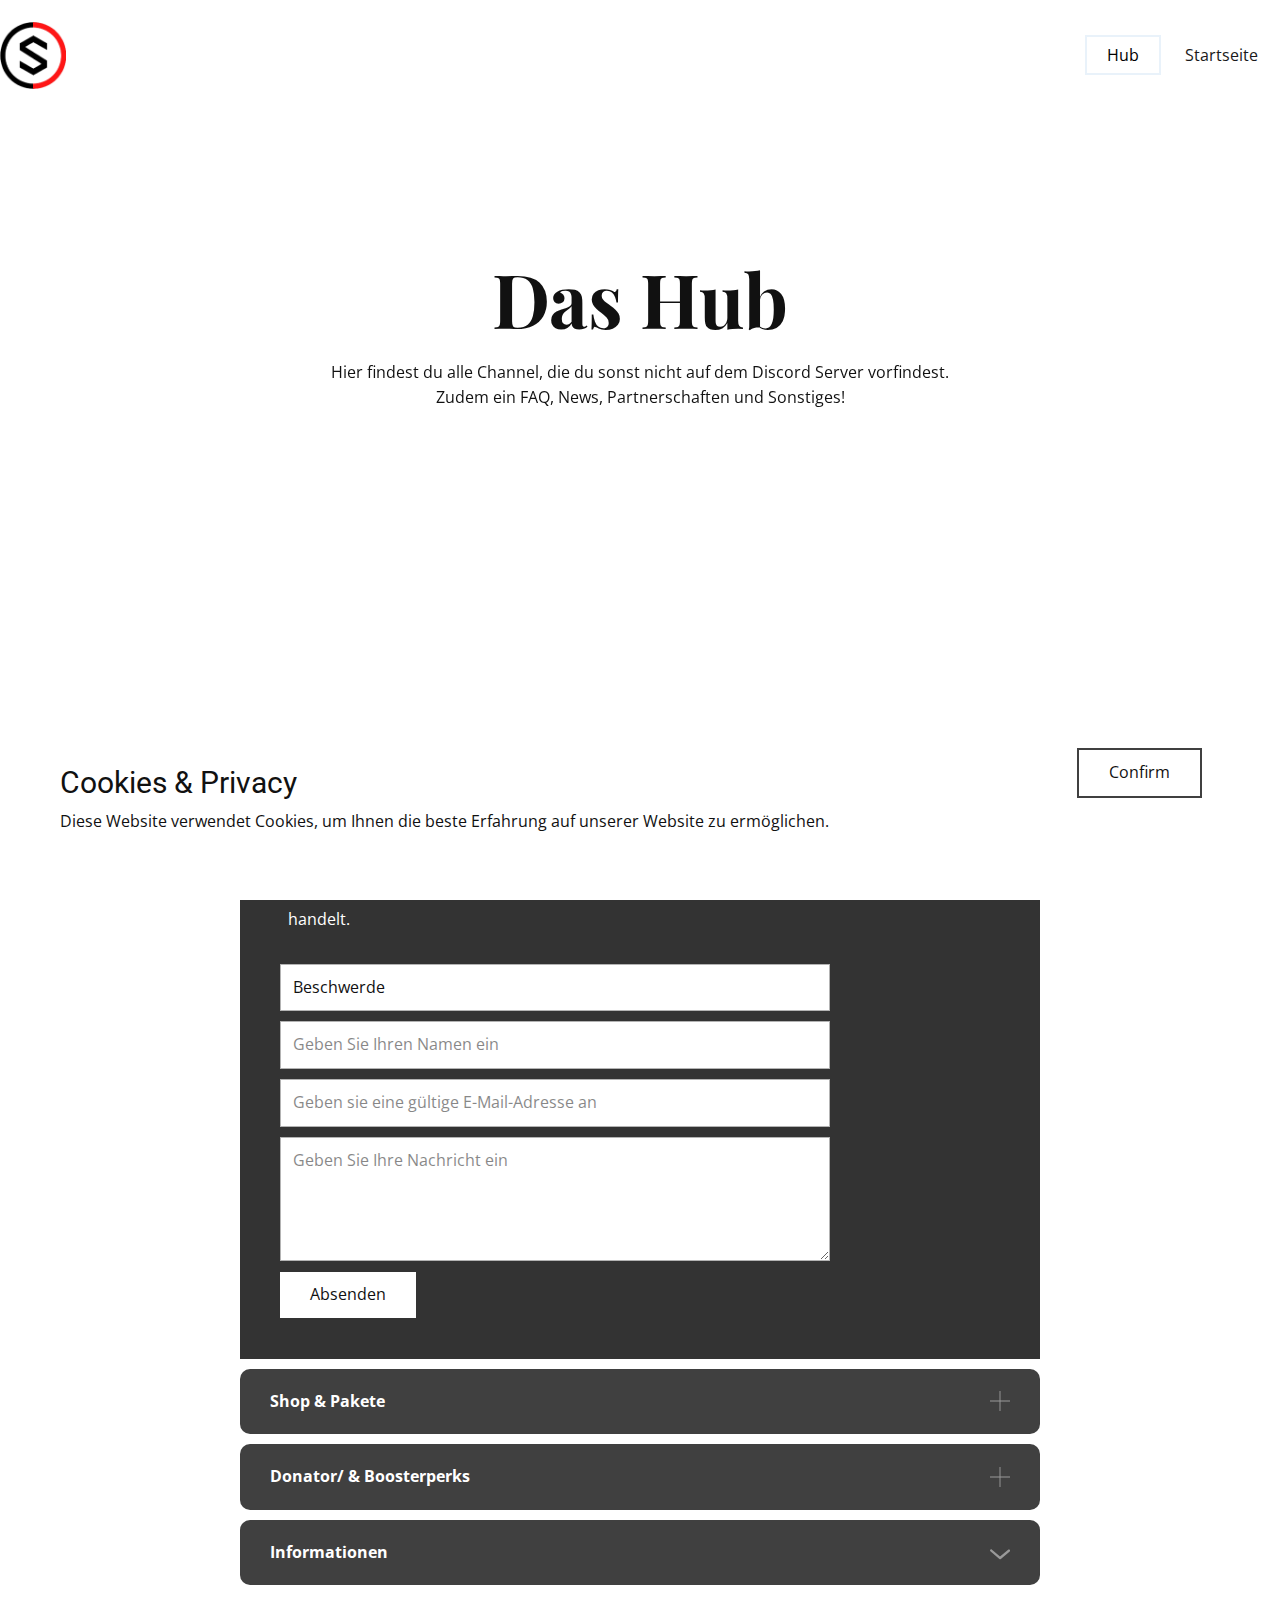
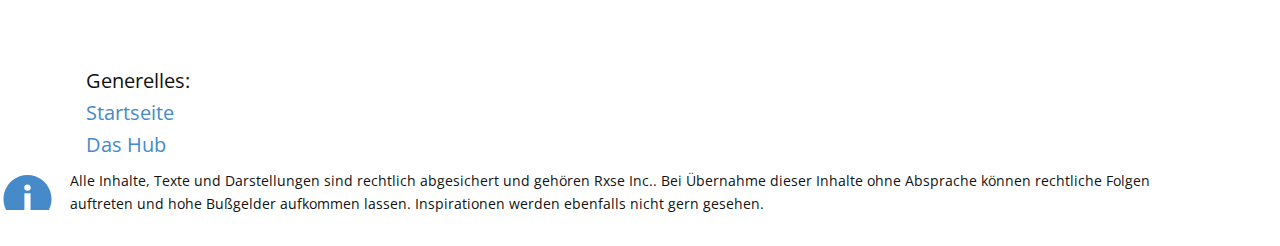
<file: Hub.html>
<!DOCTYPE html>
<html style="font-size: 16px;" lang="de">
  <head>
    <meta name="viewport" content="width=device-width, initial-scale=1.0">
    <meta charset="utf-8">
    <meta name="keywords" content="">
    <meta name="description" content="">
    <meta name="page_type" content="np-template-header-footer-from-plugin">
    <title>Hub</title>
    <link rel="stylesheet" href="nicepage.css" media="screen">
<link rel="stylesheet" href="Hub.css" media="screen">
    <script class="u-script" type="text/javascript" src="jquery.js" defer=""></script>
    <script class="u-script" type="text/javascript" src="nicepage.js" defer=""></script>
    <link id="u-theme-google-font" rel="stylesheet" href="https://fonts.googleapis.com/css?family=Roboto:100,100i,300,300i,400,400i,500,500i,700,700i,900,900i|Open+Sans:300,300i,400,400i,600,600i,700,700i,800,800i">
    <link id="u-page-google-font" rel="stylesheet" href="https://fonts.googleapis.com/css?family=Playfair+Display:400,400i,500,500i,600,600i,700,700i,800,800i,900,900i">
    
    
    
    
    
    <script type="application/ld+json">{
		"@context": "http://schema.org",
		"@type": "Organization",
		"name": "Blacklife",
		"logo": "images/Blacklifepfp-removebg-preview1.png"
}</script>
    <meta name="theme-color" content="#478ac9">
    <meta property="og:title" content="Hub">
    <meta property="og:description" content="">
    <meta property="og:type" content="website">
  </head>
  <body class="u-body"><header class="u-clearfix u-header u-header" id="sec-6330"><div class="u-clearfix u-sheet u-sheet-1">
        <a href="Startseite.html" data-page-id="20356528" class="u-image u-logo u-image-1" data-image-width="139" data-image-height="140" title="Startseite">
          <img src="images/Blacklifepfp-removebg-preview1.png" class="u-logo-image u-logo-image-1">
        </a>
        <nav class="u-menu u-menu-dropdown u-offcanvas u-menu-1">
          <div class="menu-collapse" style="font-size: 1rem; letter-spacing: 0px;">
            <a class="u-button-style u-custom-left-right-menu-spacing u-custom-padding-bottom u-custom-text-active-color u-custom-text-color u-custom-text-hover-color u-custom-top-bottom-menu-spacing u-nav-link u-text-active-palette-1-base u-text-hover-palette-2-base" href="#">
              <svg><use xmlns:xlink="http://www.w3.org/1999/xlink" xlink:href="#menu-hamburger"></use></svg>
              <svg version="1.1" xmlns="http://www.w3.org/2000/svg" xmlns:xlink="http://www.w3.org/1999/xlink"><defs><symbol id="menu-hamburger" viewBox="0 0 16 16" style="width: 16px; height: 16px;"><rect y="1" width="16" height="2"></rect><rect y="7" width="16" height="2"></rect><rect y="13" width="16" height="2"></rect>
</symbol>
</defs></svg>
            </a>
          </div>
          <div class="u-custom-menu u-nav-container">
            <ul class="u-nav u-spacing-2 u-unstyled u-nav-1"><li class="u-nav-item"><a class="u-border-2 u-border-active-palette-1-light-3 u-border-hover-grey-50 u-button-style u-nav-link u-text-active-black u-text-grey-90 u-text-hover-palette-3-light-3" href="Hub.html" style="padding: 10px 20px;">Hub</a>
</li><li class="u-nav-item"><a class="u-border-2 u-border-active-palette-1-light-3 u-border-hover-grey-50 u-button-style u-nav-link u-text-active-black u-text-grey-90 u-text-hover-palette-3-light-3" href="Startseite.html" style="padding: 10px 20px;">Startseite</a>
</li></ul>
          </div>
          <div class="u-custom-menu u-nav-container-collapse">
            <div class="u-black u-container-style u-inner-container-layout u-opacity u-opacity-95 u-sidenav">
              <div class="u-inner-container-layout u-sidenav-overflow">
                <div class="u-menu-close"></div>
                <ul class="u-align-center u-nav u-popupmenu-items u-unstyled u-nav-2"><li class="u-nav-item"><a class="u-button-style u-nav-link" href="Hub.html" style="padding: 10px 20px;">Hub</a>
</li><li class="u-nav-item"><a class="u-button-style u-nav-link" href="Startseite.html" style="padding: 10px 20px;">Startseite</a>
</li></ul>
              </div>
            </div>
            <div class="u-black u-menu-overlay u-opacity u-opacity-70"></div>
          </div>
        </nav>
      </div></header>
    <section class="u-clearfix u-section-1" id="carousel_1e57">
      <div class="u-clearfix u-sheet u-sheet-1">
        <div class="u-clearfix u-expanded-width-md u-expanded-width-sm u-expanded-width-xs u-layout-wrap u-layout-wrap-1">
          <div class="u-layout">
            <div class="u-layout-col">
              <div class="u-size-60">
                <div class="u-layout-row">
                  <div class="u-align-center u-container-style u-layout-cell u-left-cell u-size-60 u-layout-cell-1">
                    <div class="u-container-layout u-container-layout-1">
                      <h2 class="u-custom-font u-font-playfair-display u-text u-text-1" data-animation-name="fadeIn" data-animation-duration="1000" data-animation-delay="0">Das Hub</h2>
                      <p class="u-text u-text-2" data-animation-name="fadeIn" data-animation-duration="1000" data-animation-delay="0">Hier findest du alle Channel, die du sonst nicht auf dem Discord Server vorfindest.<br>Zudem ein FAQ, News, Partnerschaften und Sonstiges!
                      </p>
                    </div>
                  </div>
                </div>
              </div>
            </div>
          </div>
        </div>
      </div>
    </section>
    <section class="u-clearfix u-gradient u-section-2" id="sec-84f7">
      <div class="u-clearfix u-sheet u-sheet-1"></div>
    </section>
    <section class="u-align-center u-clearfix u-white u-section-3" id="sec-fbf5">
      <div class="u-clearfix u-sheet u-sheet-1">
        <h2 class="u-text u-text-1">Generalübersicht</h2>
        <div class="u-accordion u-spacing-10 u-accordion-1">
          <div class="u-accordion-item">
            <a class="active u-accordion-link u-active-grey-50 u-button-style u-grey-75 u-hover-grey-70 u-radius-10 u-text-active-white u-text-hover-white u-text-white u-accordion-link-1" id="link-accordion-0781" aria-controls="accordion-0781" aria-selected="true">
              <span class="u-accordion-link-text">Beschwerde &amp; Vorschläge</span><span class="u-accordion-link-icon u-icon u-text-grey-40 u-icon-1"><svg class="u-svg-link" preserveAspectRatio="xMidYMin slice" viewBox="0 0 42 42" style=""><use xmlns:xlink="http://www.w3.org/1999/xlink" xlink:href="#svg-3644"></use></svg><svg xmlns="http://www.w3.org/2000/svg" xmlns:xlink="http://www.w3.org/1999/xlink" version="1.1" xml:space="preserve" class="u-svg-content" viewBox="0 0 42 42" x="0px" y="0px" id="svg-3644" style="enable-background:new 0 0 42 42;"><polygon points="42,20 22,20 22,0 20,0 20,20 0,20 0,22 20,22 20,42 22,42 22,22 42,22 "></polygon></svg></span>
            </a>
            <div class="u-accordion-active u-accordion-pane u-container-style u-grey-80 u-accordion-pane-1" id="accordion-0781" aria-labelledby="link-accordion-0781">
              <div class="u-container-layout u-container-layout-1">
                <ul class="u-custom-list u-text u-text-2">
                  <li>
                    <div class="u-list-icon">
                      <div xmlns="http://www.w3.org/2000/svg" xmlns:xlink="http://www.w3.org/1999/xlink" version="1.1" xml:space="preserve" class="u-svg-content">–</div>
                    </div>Fülle hier das Formular aus und klicke an, ob es sich um einen Vorschlag oder eine Beschwerde handelt.
                  </li>
                </ul>
                <div class="u-form u-form-1">
                  <form action="https://formspree.io/f/xrgrdbjv" method="POST" class="u-clearfix u-form-spacing-10 u-form-vertical u-inner-form" style="padding: 10px" source="custom" name="form">
                    <div class="u-form-group u-form-select u-form-group-1">
                      <label for="select-de81" class="u-form-control-hidden u-label">Wählen</label>
                      <div class="u-form-select-wrapper">
                        <select id="select-de81" name="select" class="u-border-1 u-border-grey-30 u-input u-input-rectangle u-white" required="required">
                          <option value="Beschwerde">Beschwerde</option>
                          <option value="Vorschlag">Vorschlag</option>
                          <option value="Fehlermeldung">Fehlermeldung</option>
                          <option value="Rückerstattung">Rückerstattung</option>
                        </select>
                        <svg xmlns="http://www.w3.org/2000/svg" width="14" height="12" version="1" class="u-caret"><path fill="currentColor" d="M4 8L0 4h8z"></path></svg>
                      </div>
                    </div>
                    <div class="u-form-group u-form-name">
                      <label for="name-9d37" class="u-form-control-hidden u-label">Name</label>
                      <input type="text" placeholder="Geben Sie Ihren Namen ein" id="name-9d37" name="name" class="u-border-1 u-border-grey-30 u-input u-input-rectangle u-white" required="">
                    </div>
                    <div class="u-form-email u-form-group">
                      <label for="email-9d37" class="u-form-control-hidden u-label">E-Mail</label>
                      <input type="email" placeholder="Geben sie eine gültige E-Mail-Adresse an" id="email-9d37" name="email" class="u-border-1 u-border-grey-30 u-input u-input-rectangle u-white" required="">
                    </div>
                    <div class="u-form-group u-form-message">
                      <label for="message-9d37" class="u-form-control-hidden u-label">Nachricht</label>
                      <textarea placeholder="Geben Sie Ihre Nachricht ein" rows="4" cols="50" id="message-9d37" name="message" class="u-border-1 u-border-grey-30 u-input u-input-rectangle u-white" required=""></textarea>
                    </div>
                    <div class="u-align-left u-form-group u-form-submit">
                      <a href="#" class="u-active-black u-btn u-btn-submit u-button-style u-hover-grey-75 u-white u-btn-1">Absenden</a>
                      <input type="submit" value="submit" class="u-form-control-hidden">
                    </div>
                    <div class="u-form-send-message u-form-send-success"> Vielen Dank! Ihre Nachricht wurde gesendet. </div>
                    <div class="u-form-send-error u-form-send-message"> Ihre Nachricht konnte nicht gesendet werden. Bitte beheben Sie den Fehler und versuchen Sie es erneut. </div>
                    <input type="hidden" value="" name="recaptchaResponse">
                  </form>
                </div>
              </div>
            </div>
          </div>
          <div class="u-accordion-item">
            <a class="u-accordion-link u-active-grey-50 u-button-style u-grey-75 u-hover-grey-70 u-radius-10 u-text-active-white u-text-hover-white u-text-white u-accordion-link-2" id="link-accordion-4c47" aria-controls="accordion-4c47" aria-selected="false">
              <span class="u-accordion-link-text">Shop &amp; Pakete</span><span class="u-accordion-link-icon u-icon u-text-grey-40 u-icon-2"><svg class="u-svg-link" preserveAspectRatio="xMidYMin slice" viewBox="0 0 42 42" style=""><use xmlns:xlink="http://www.w3.org/1999/xlink" xlink:href="#svg-9d52"></use></svg><svg xmlns="http://www.w3.org/2000/svg" xmlns:xlink="http://www.w3.org/1999/xlink" version="1.1" xml:space="preserve" class="u-svg-content" viewBox="0 0 42 42" x="0px" y="0px" id="svg-9d52" style="enable-background:new 0 0 42 42;"><polygon points="42,20 22,20 22,0 20,0 20,20 0,20 0,22 20,22 20,42 22,42 22,22 42,22 "></polygon></svg></span>
            </a>
            <div class="u-accordion-pane u-container-style u-grey-80 u-accordion-pane-2" id="accordion-4c47" aria-labelledby="link-accordion-4c47">
              <div class="u-container-layout u-valign-top u-container-layout-2">
                <p class="u-text u-text-3">Den Shop und Donationmöglichkeiten findest du <a href="Shop.html" data-page-id="70069464" class="u-active-none u-border-none u-btn u-button-link u-button-style u-hover-none u-none u-text-palette-1-base u-btn-2">hier</a>.<br>
                </p>
                <p class="u-small-text u-text u-text-variant u-text-4">Da wir Steuern abdrücken, ist der Steuersatz in den Paketen schon im Preis enthalten. Donations besitzen keinen Steuersatz, da diese als Spende/Geschenk angesehen werden.</p>
              </div>
            </div>
          </div>
          <div class="u-accordion-item">
            <a class="u-accordion-link u-active-grey-50 u-button-style u-grey-75 u-hover-grey-70 u-radius-10 u-text-active-white u-text-hover-white u-text-white u-accordion-link-3" id="link-accordion-a910" aria-controls="accordion-a910" aria-selected="false">
              <span class="u-accordion-link-text">Donator/ &amp; Boosterperks</span><span class="u-accordion-link-icon u-icon u-text-grey-40 u-icon-3"><svg class="u-svg-link" preserveAspectRatio="xMidYMin slice" viewBox="0 0 42 42" style=""><use xmlns:xlink="http://www.w3.org/1999/xlink" xlink:href="#svg-a2e5"></use></svg><svg xmlns="http://www.w3.org/2000/svg" xmlns:xlink="http://www.w3.org/1999/xlink" version="1.1" xml:space="preserve" class="u-svg-content" viewBox="0 0 42 42" x="0px" y="0px" id="svg-a2e5" style="enable-background:new 0 0 42 42;"><polygon points="42,20 22,20 22,0 20,0 20,20 0,20 0,22 20,22 20,42 22,42 22,22 42,22 "></polygon></svg></span>
            </a>
            <div class="u-accordion-pane u-container-style u-grey-80 u-accordion-pane-3" id="accordion-a910" aria-labelledby="link-accordion-a910">
              <div class="u-container-layout u-valign-top u-container-layout-3">
                <p class="u-text u-text-5">Hier sind die&nbsp;<span style="font-size: 1.25rem;">
                    <span style="font-weight: 700;"> Inviterperks:</span>
                  </span>
                </p>
                <div class="u-table u-table-responsive u-table-1">
                  <table class="u-table-entity">
                    <colgroup>
                      <col width="31.9%">
                      <col width="68.1%">
                    </colgroup>
                    <tbody class="u-table-body">
                      <tr style="height: 26px;">
                        <td class="u-border-1 u-border-grey-dark-1 u-palette-3-light-3 u-table-cell u-table-cell-1">Invites: <span style="font-weight: 700;">5</span>
                        </td>
                        <td class="u-border-1 u-border-grey-dark-1 u-palette-3-light-2 u-table-cell u-table-cell-2">150$k / Inviter-Role&nbsp;</td>
                      </tr>
                      <tr style="height: 46px;">
                        <td class="u-border-1 u-border-grey-dark-1 u-palette-3-light-3 u-table-cell u-table-cell-3">Invites: <span style="font-weight: 700;">10</span>
                        </td>
                        <td class="u-border-1 u-border-grey-dark-1 u-palette-3-light-2 u-table-cell u-table-cell-4">300$k / Inviter-Role+ / VIP (3 Tage)</td>
                      </tr>
                      <tr style="height: 46px;">
                        <td class="u-border-1 u-border-grey-dark-1 u-palette-3-light-3 u-table-cell u-table-cell-5">Invites: <span style="font-weight: 700;">15</span>
                        </td>
                        <td class="u-border-1 u-border-grey-dark-1 u-palette-3-light-2 u-table-cell u-table-cell-6">350$k / Inviter-Role+ / VIP+ (7 Tage)</td>
                      </tr>
                    </tbody>
                  </table>
                </div>
                <p class="u-text u-text-6">Hier sind die&nbsp;<span style="font-size: 1.25rem;">
                    <span style="font-weight: 700;"> Boosterperks:</span>
                  </span>
                </p>
                <div class="u-table u-table-responsive u-table-2">
                  <table class="u-table-entity">
                    <colgroup>
                      <col width="31.9%">
                      <col width="68.1%">
                    </colgroup>
                    <tbody class="u-table-body">
                      <tr style="height: 26px;">
                        <td class="u-border-1 u-border-grey-dark-1 u-palette-3-light-3 u-table-cell u-table-cell-7">Boost: <span style="font-weight: 700;">1</span>
                        </td>
                        <td class="u-border-1 u-border-grey-dark-1 u-palette-3-light-2 u-table-cell u-table-cell-8">20$k / Booster (+Zugang)</td>
                      </tr>
                      <tr style="height: 46px;">
                        <td class="u-border-1 u-border-grey-dark-1 u-palette-3-light-3 u-table-cell u-table-cell-9">Boosts: <b>2</b>
                        </td>
                        <td class="u-border-1 u-border-grey-dark-1 u-palette-3-light-2 u-table-cell u-table-cell-10">60$k / Booster+ (+Zugang)</td>
                      </tr>
                    </tbody>
                  </table>
                </div>
              </div>
            </div>
          </div>
          <div class="u-accordion-item">
            <a class="u-accordion-link u-active-grey-50 u-button-style u-grey-75 u-hover-grey-70 u-radius-10 u-text-active-white u-text-hover-white u-text-white u-accordion-link-4" id="link-accordion-ae61" aria-controls="accordion-ae61" aria-selected="false">
              <span class="u-accordion-link-text">Informationen</span><span class="u-accordion-link-icon u-icon u-text-grey-40 u-icon-4"><svg class="u-svg-link" preserveAspectRatio="xMidYMin slice" viewBox="0 0 16 16" style=""><use xmlns:xlink="http://www.w3.org/1999/xlink" xlink:href="#svg-d823"></use></svg><svg class="u-svg-content" viewBox="0 0 16 16" x="0px" y="0px" id="svg-d823"><path d="M8,10.7L1.6,5.3c-0.4-0.4-1-0.4-1.3,0c-0.4,0.4-0.4,0.9,0,1.3l7.2,6.1c0.1,0.1,0.4,0.2,0.6,0.2s0.4-0.1,0.6-0.2l7.1-6
	c0.4-0.4,0.4-0.9,0-1.3c-0.4-0.4-1-0.4-1.3,0L8,10.7z"></path></svg></span>
            </a>
            <div class="u-accordion-pane u-container-style u-grey-80 u-accordion-pane-4" id="accordion-ae61" aria-labelledby="link-accordion-ae61">
              <div class="u-container-layout u-container-layout-4">
                <h2 class="u-subtitle u-text u-text-7">Informationen | RolePlay &amp; Welt:</h2>
                <h2 class="u-subtitle u-text u-text-8">Informationen | Commands:</h2>
                <a href="RolePlay.html" data-page-id="137782713" class="u-border-2 u-border-white u-btn u-button-style u-hover-black u-none u-text-hover-white u-text-white u-btn-3">Drück mich</a>
                <a href="Commands.html" data-page-id="290116708" class="u-border-2 u-border-white u-btn u-button-style u-hover-black u-none u-text-hover-white u-text-white u-btn-4">Drück mich</a>
              </div>
            </div>
          </div>
        </div>
      </div>
    </section>
    
    
    
    <footer class="u-align-center u-clearfix u-footer" id="sec-0d5c"><div class="u-clearfix u-sheet u-sheet-1">
        <p class="u-align-left u-large-text u-text u-text-variant u-text-1">Generelles:</p>
        <p class="u-align-left u-large-text u-text u-text-variant u-text-2">
          <a class="u-active-none u-border-none u-btn u-button-link u-button-style u-hover-none u-none u-text-palette-1-base u-btn-1" href="Startseite.html" data-page-id="20356528">Startseite</a>
        </p>
        <p class="u-align-left u-large-text u-text u-text-variant u-text-3">
          <a class="u-active-none u-border-none u-btn u-button-link u-button-style u-hover-none u-none u-text-palette-1-base u-btn-2" href="Hub.html" data-page-id="58772905">Das Hub<br>
          </a>
        </p>
        <p class="u-align-left u-small-text u-text u-text-variant u-text-4">Alle Inhalte, Texte und Darstellungen sind rechtlich abgesichert und gehören Rxse Inc.. Bei Übernahme dieser Inhalte ohne Absprache können rechtliche Folgen auftreten und hohe Bußgelder aufkommen lassen. Inspirationen werden ebenfalls nicht gern gesehen.&nbsp;</p><span class="u-icon u-icon-circle u-text-palette-1-base u-icon-1"><svg class="u-svg-link" preserveAspectRatio="xMidYMin slice" viewBox="0 0 28.621 28.621" style=""><use xmlns:xlink="http://www.w3.org/1999/xlink" xlink:href="#svg-03e6"></use></svg><svg class="u-svg-content" viewBox="0 0 28.621 28.621" x="0px" y="0px" id="svg-03e6" style="enable-background:new 0 0 28.621 28.621;"><g><path d="M14.311,0c-6.904,0-12.5,5.596-12.5,12.5c0,4.723,2.618,8.828,6.48,10.955l-0.147,5.166l5.898-3.635   C14.131,24.988,14.22,25,14.311,25c6.904,0,12.5-5.596,12.5-12.5C26.811,5.596,21.215,0,14.311,0z M15.903,19.784h-3.203V9.474   h3.203V19.784z M14.28,8.211c-1.013,0-1.687-0.718-1.665-1.604c-0.021-0.927,0.652-1.624,1.686-1.624   c1.033,0,1.689,0.697,1.71,1.624C16.01,7.493,15.332,8.211,14.28,8.211z"></path>
</g></svg></span>
      </div></footer>
  <section class="u-align-center u-clearfix u-cookies-consent u-white u-cookies-consent" id="sec-bb2e">
      <div class="u-clearfix u-sheet u-valign-middle u-sheet-1">
        <div class="u-clearfix u-expanded-width u-layout-wrap u-layout-wrap-1">
          <div class="u-gutter-0 u-layout">
            <div class="u-layout-row">
              <div class="u-container-style u-layout-cell u-left-cell u-size-43-md u-size-43-sm u-size-43-xs u-size-46-lg u-size-46-xl u-layout-cell-1">
                <div class="u-container-layout u-valign-middle u-container-layout-1">
                  <h3 class="u-text u-text-1">Cookies &amp; Privacy</h3>
                  <p class="u-text u-text-2">Diese Website verwendet Cookies, um Ihnen die beste Erfahrung auf unserer Website zu ermöglichen.<br>
                  </p>
                </div>
              </div>
              <div class="u-align-left u-container-style u-layout-cell u-right-cell u-size-14-lg u-size-14-xl u-size-17-md u-size-17-sm u-size-17-xs u-layout-cell-2">
                <div class="u-container-layout u-valign-middle-lg u-valign-middle-md u-valign-middle-xl u-valign-top-sm u-valign-top-xs u-container-layout-2">
                  <a href="###" class="u-active-palette-2-base u-border-2 u-border-grey-75 u-btn u-button-confirm u-button-style u-hover-grey-90 u-white u-btn-1">Confirm</a>
                </div>
              </div>
            </div>
          </div>
        </div>
      </div>
    <style>.u-cookies-consent {
  background-image: none;
}

.u-cookies-consent .u-sheet-1 {
  min-height: 212px;
}

.u-cookies-consent .u-layout-wrap-1 {
  margin-top: 30px;
  margin-bottom: 30px;
}

.u-cookies-consent .u-layout-cell-1 {
  min-height: 152px;
}

.u-cookies-consent .u-container-layout-1 {
  padding: 30px 60px;
}

.u-cookies-consent .u-text-1 {
  margin: 12px 516px 0 0;
}

.u-cookies-consent .u-text-2 {
  margin: 8px 158px 0 0;
}

.u-cookies-consent .u-layout-cell-2 {
  min-height: 152px;
}

.u-cookies-consent .u-container-layout-2 {
  padding: 30px;
}

.u-cookies-consent .u-btn-1 {
  background-image: none;
  border-style: solid;
  margin: 0 auto 0 0;
}

@media (max-width: 1199px) {
  .u-cookies-consent .u-sheet-1 {
    min-height: 131px;
  }

  .u-cookies-consent .u-layout-cell-1 {
    min-height: 125px;
  }

  .u-cookies-consent .u-text-1 {
    margin-right: 363px;
  }

  .u-cookies-consent .u-text-2 {
    margin-right: 5px;
  }

  .u-cookies-consent .u-layout-cell-2 {
    min-height: 125px;
  }
}

@media (max-width: 991px) {
  .u-cookies-consent .u-sheet-1 {
    min-height: 106px;
  }

  .u-cookies-consent .u-layout-cell-1 {
    min-height: 100px;
  }

  .u-cookies-consent .u-container-layout-1 {
    padding-left: 30px;
    padding-right: 30px;
  }

  .u-cookies-consent .u-text-1 {
    margin-right: 218px;
  }

  .u-cookies-consent .u-text-2 {
    margin-right: 0;
  }

  .u-cookies-consent .u-layout-cell-2 {
    min-height: 100px;
  }
}

@media (max-width: 767px) {
  .u-cookies-consent .u-sheet-1 {
    min-height: 225px;
  }

  .u-cookies-consent .u-layout-cell-1 {
    min-height: 154px;
  }

  .u-cookies-consent .u-container-layout-1 {
    padding-left: 10px;
    padding-right: 10px;
    padding-bottom: 20px;
  }

  .u-cookies-consent .u-layout-cell-2 {
    min-height: 65px;
  }

  .u-cookies-consent .u-container-layout-2 {
    padding: 10px;
  }
}

@media (max-width: 575px) {
  .u-cookies-consent .u-sheet-1 {
    min-height: 121px;
  }

  .u-cookies-consent .u-layout-cell-1 {
    min-height: 100px;
  }

  .u-cookies-consent .u-text-1 {
    margin-right: 18px;
  }

  .u-cookies-consent .u-layout-cell-2 {
    min-height: 15px;
  }
}</style></section></body>
</html>
</file>
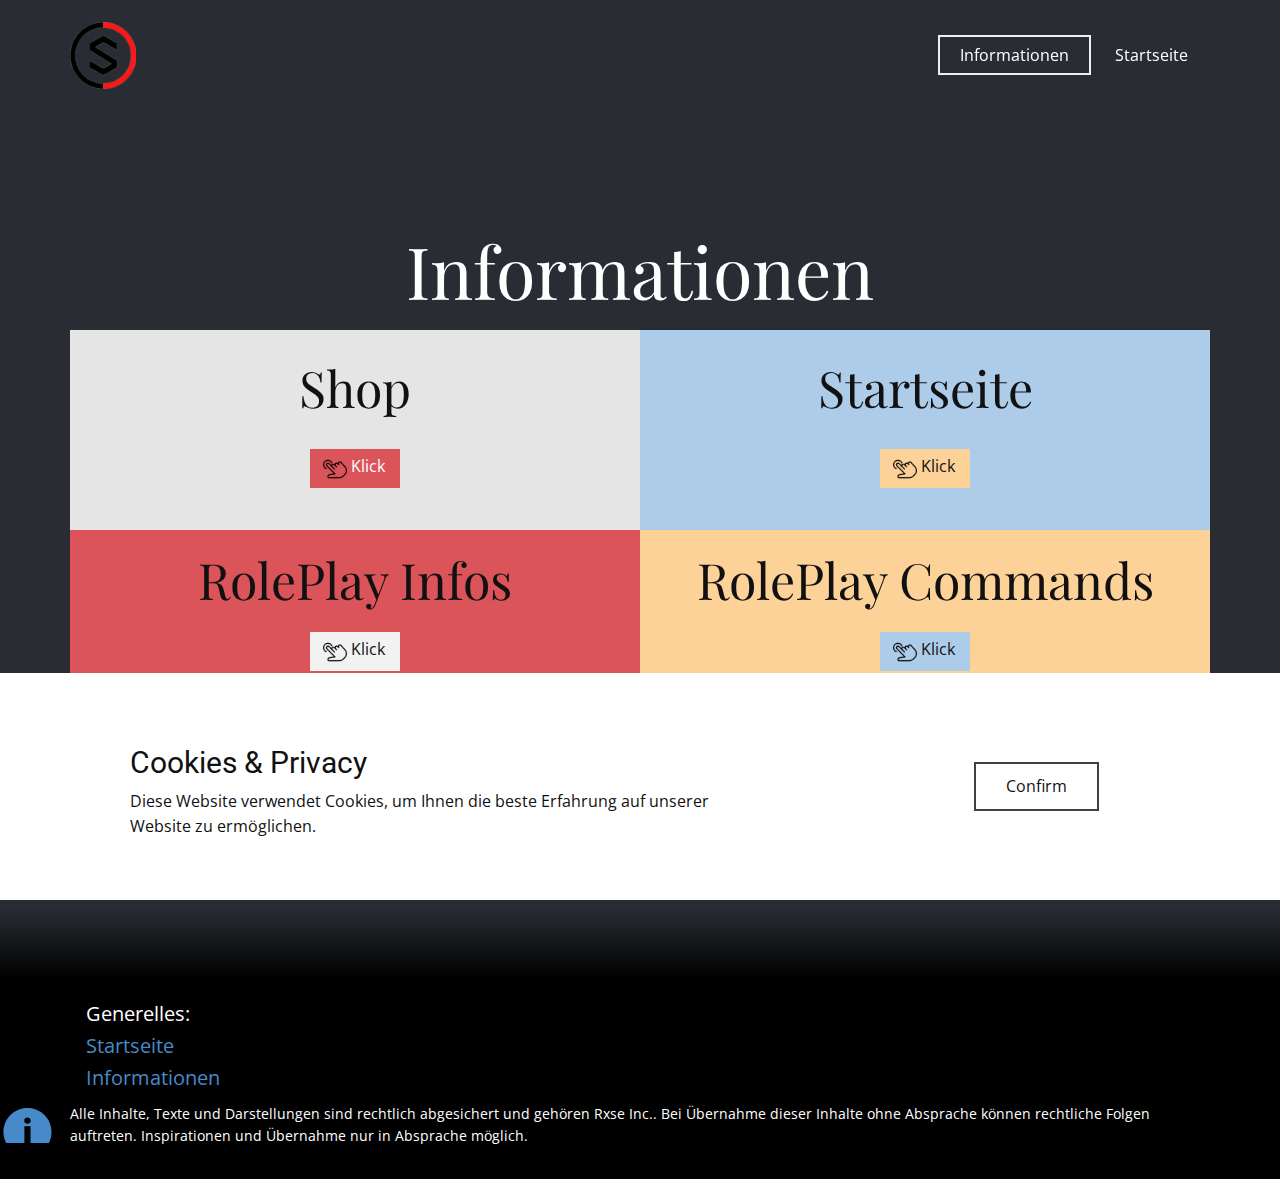
<file: Informationen.html>
<!DOCTYPE html>
<html style="font-size: 16px;" lang="de">
  <head>
    <meta name="viewport" content="width=device-width, initial-scale=1.0">
    <meta charset="utf-8">
    <meta name="keywords" content="">
    <meta name="description" content="">
    <title>Informationen</title>
    <link rel="stylesheet" href="nicepage.css" media="screen">
<link rel="stylesheet" href="Informationen.css" media="screen">
    <script class="u-script" type="text/javascript" src="jquery.js" defer=""></script>
    <script class="u-script" type="text/javascript" src="nicepage.js" defer=""></script>
    <link id="u-theme-google-font" rel="stylesheet" href="https://fonts.googleapis.com/css?family=Roboto:100,100i,300,300i,400,400i,500,500i,700,700i,900,900i|Open+Sans:300,300i,400,400i,500,500i,600,600i,700,700i,800,800i">
    <link id="u-page-google-font" rel="stylesheet" href="https://fonts.googleapis.com/css?family=Playfair+Display:400,400i,500,500i,600,600i,700,700i,800,800i,900,900i">
    
    
    
    
    <script type="application/ld+json">{
		"@context": "http://schema.org",
		"@type": "Organization",
		"name": "Blacklife",
		"logo": "images/Blacklifepfp-removebg-preview1.png"
}</script>
    <meta name="theme-color" content="#478ac9">
    <meta property="og:title" content="Informationen">
    <meta property="og:description" content="">
    <meta property="og:type" content="website">
  </head>
  <body class="u-body u-overlap u-overlap-contrast u-xl-mode"><header class="u-clearfix u-header u-sticky u-sticky-fb0e" id="sec-6330"><div class="u-clearfix u-sheet u-sheet-1">
        <a href="Startseite.html" data-page-id="20356528" class="u-image u-logo u-image-1" data-image-width="139" data-image-height="140" title="Startseite">
          <img src="images/Blacklifepfp-removebg-preview1.png" class="u-logo-image u-logo-image-1">
        </a>
        <nav class="u-menu u-menu-dropdown u-offcanvas u-menu-1">
          <div class="menu-collapse" style="font-size: 1rem; letter-spacing: 0px;">
            <a class="u-button-style u-custom-left-right-menu-spacing u-custom-padding-bottom u-custom-text-active-color u-custom-text-color u-custom-text-hover-color u-custom-top-bottom-menu-spacing u-nav-link u-text-active-palette-1-base u-text-hover-palette-2-base" href="#">
              <svg class="u-svg-link" viewBox="0 0 24 24"><use xmlns:xlink="http://www.w3.org/1999/xlink" xlink:href="#menu-hamburger"></use></svg>
              <svg class="u-svg-content" version="1.1" id="menu-hamburger" viewBox="0 0 16 16" x="0px" y="0px" xmlns:xlink="http://www.w3.org/1999/xlink" xmlns="http://www.w3.org/2000/svg"><g><rect y="1" width="16" height="2"></rect><rect y="7" width="16" height="2"></rect><rect y="13" width="16" height="2"></rect>
</g></svg>
            </a>
          </div>
          <div class="u-custom-menu u-nav-container">
            <ul class="u-nav u-spacing-2 u-unstyled u-nav-1"><li class="u-nav-item"><a class="u-border-2 u-border-active-palette-1-light-3 u-border-hover-grey-50 u-button-style u-nav-link u-text-active-white u-text-hover-palette-3-light-3 u-text-white" href="Informationen.html" style="padding: 10px 20px;">Informationen</a>
</li><li class="u-nav-item"><a class="u-border-2 u-border-active-palette-1-light-3 u-border-hover-grey-50 u-button-style u-nav-link u-text-active-white u-text-hover-palette-3-light-3 u-text-white" href="Startseite.html" style="padding: 10px 20px;">Startseite</a>
</li></ul>
          </div>
          <div class="u-custom-menu u-nav-container-collapse">
            <div class="u-black u-container-style u-inner-container-layout u-opacity u-opacity-95 u-sidenav">
              <div class="u-inner-container-layout u-sidenav-overflow">
                <div class="u-menu-close"></div>
                <ul class="u-align-center u-nav u-popupmenu-items u-unstyled u-nav-2"><li class="u-nav-item"><a class="u-button-style u-nav-link" href="Informationen.html">Informationen</a>
</li><li class="u-nav-item"><a class="u-button-style u-nav-link" href="Startseite.html">Startseite</a>
</li></ul>
              </div>
            </div>
            <div class="u-black u-menu-overlay u-opacity u-opacity-70"></div>
          </div>
        </nav>
      </div></header>
    <section class="u-align-center u-clearfix u-palette-5-dark-3 u-section-1" id="sec-fbf5">
      <div class="u-align-left u-clearfix u-sheet u-sheet-1">
        <h1 class="u-custom-font u-font-playfair-display u-text u-text-default u-title u-text-1">Informationen</h1>
        <div class="u-clearfix u-expanded-width u-layout-wrap u-layout-wrap-1">
          <div class="u-layout">
            <div class="u-layout-col">
              <div class="u-size-30">
                <div class="u-layout-row">
                  <div class="u-container-style u-grey-10 u-layout-cell u-size-30 u-layout-cell-1">
                    <div class="u-container-layout u-container-layout-1">
                      <h1 class="u-custom-font u-font-playfair-display u-text u-text-default u-title u-text-2">Shop</h1>
                      <a href="Shop.html" data-page-id="70069464" class="u-border-none u-btn u-button-style u-hover-grey-5 u-palette-2-base u-btn-1"><span class="u-file-icon u-icon u-icon-1"><img src="images/624815.png" alt=""></span> Klick
                      </a>
                    </div>
                  </div>
                  <div class="u-container-style u-layout-cell u-palette-1-light-2 u-size-30 u-layout-cell-2">
                    <div class="u-container-layout u-container-layout-2">
                      <h1 class="u-custom-font u-font-playfair-display u-text u-text-default u-title u-text-3">Startseite</h1>
                      <a href="Startseite.html" data-page-id="20356528" class="u-border-none u-btn u-button-style u-hover-palette-1-light-2 u-palette-4-light-2 u-btn-2"><span class="u-file-icon u-icon u-icon-2"><img src="images/624815.png" alt=""></span> Klick
                      </a>
                    </div>
                  </div>
                </div>
              </div>
              <div class="u-size-30">
                <div class="u-layout-row">
                  <div class="u-container-style u-layout-cell u-palette-2-base u-size-30 u-layout-cell-3">
                    <div class="u-container-layout u-container-layout-3">
                      <h1 class="u-custom-font u-font-playfair-display u-text u-text-body-color u-text-default u-title u-text-4">RolePl​ay Infos</h1>
                      <a href="RolePlay.html" data-page-id="137782713" class="u-border-none u-btn u-button-style u-grey-5 u-hover-palette-2-base u-btn-3"><span class="u-file-icon u-icon u-icon-3"><img src="images/624815.png" alt=""></span> Klick
                      </a>
                    </div>
                  </div>
                  <div class="u-container-style u-layout-cell u-palette-4-light-2 u-size-30 u-layout-cell-4">
                    <div class="u-container-layout u-container-layout-4">
                      <h1 class="u-custom-font u-font-playfair-display u-text u-text-default u-title u-text-5">RolePlay Commands</h1>
                      <a href="Commands.html" data-page-id="20356528" class="u-border-none u-btn u-button-style u-hover-palette-4-light-2 u-palette-1-light-2 u-btn-4"><span class="u-file-icon u-icon u-icon-4"><img src="images/624815.png" alt=""></span> Klick
                      </a>
                    </div>
                  </div>
                </div>
              </div>
            </div>
          </div>
        </div>
        <a href="https://discord.gg/9B2upC99ya" class="u-btn u-btn-round u-button-style u-gradient u-hover-palette-1-base u-none u-radius-50 u-text-hover-palette-3-base u-btn-5"><span class="u-file-icon u-icon u-icon-5"><img src="images/1041728.png" alt=""></span>&nbsp;Benutze !hilfe im roleplay
        </a>
      </div>
    </section>
    <section class="u-clearfix u-gradient u-section-2" id="sec-83ca">
      <div class="u-clearfix u-sheet u-sheet-1"></div>
    </section>
    
    
    
    <footer class="u-align-center u-black u-clearfix u-footer u-footer" id="sec-0d5c"><p class="u-align-left u-large-text u-text u-text-variant u-text-1">Generelles:</p><p class="u-align-left u-large-text u-text u-text-variant u-text-2">
        <a class="u-active-none u-border-none u-btn u-button-link u-button-style u-hover-none u-none u-text-palette-1-base u-btn-1" href="Startseite.html" data-page-id="20356528">Startseite</a>
      </p><p class="u-align-left u-large-text u-text u-text-variant u-text-3">
        <a class="u-active-none u-border-none u-btn u-button-link u-button-style u-hover-none u-none u-text-palette-1-base u-btn-2" href="Informationen.html" data-page-id="58772905">Informationen<br>
        </a>
      </p><p class="u-align-left u-small-text u-text u-text-variant u-text-4">Alle Inhalte, Texte und Darstellungen sind rechtlich abgesichert und gehören Rxse Inc.. Bei Übernahme dieser Inhalte ohne Absprache können rechtliche Folgen auftreten. Inspirationen und Übernahme nur in Absprache möglich.</p><span class="u-icon u-icon-circle u-text-palette-1-base u-icon-1"><svg class="u-svg-link" preserveAspectRatio="xMidYMin slice" viewBox="0 0 28.621 28.621" style=""><use xmlns:xlink="http://www.w3.org/1999/xlink" xlink:href="#svg-03e6"></use></svg><svg class="u-svg-content" viewBox="0 0 28.621 28.621" x="0px" y="0px" id="svg-03e6" style="enable-background:new 0 0 28.621 28.621;"><g><path d="M14.311,0c-6.904,0-12.5,5.596-12.5,12.5c0,4.723,2.618,8.828,6.48,10.955l-0.147,5.166l5.898-3.635   C14.131,24.988,14.22,25,14.311,25c6.904,0,12.5-5.596,12.5-12.5C26.811,5.596,21.215,0,14.311,0z M15.903,19.784h-3.203V9.474   h3.203V19.784z M14.28,8.211c-1.013,0-1.687-0.718-1.665-1.604c-0.021-0.927,0.652-1.624,1.686-1.624   c1.033,0,1.689,0.697,1.71,1.624C16.01,7.493,15.332,8.211,14.28,8.211z"></path>
</g></svg></span></footer><section class="u-align-center u-clearfix u-cookies-consent u-white u-cookies-consent" id="sec-bb2e">
      <div class="u-clearfix u-sheet u-valign-middle u-sheet-1">
        <div class="u-clearfix u-expanded-width u-layout-wrap u-layout-wrap-1">
          <div class="u-gutter-0 u-layout">
            <div class="u-layout-row">
              <div class="u-container-style u-layout-cell u-left-cell u-size-43-md u-size-43-sm u-size-43-xs u-size-46-lg u-size-46-xl u-layout-cell-1">
                <div class="u-container-layout u-valign-middle u-container-layout-1">
                  <h3 class="u-text u-text-1">Cookies &amp; Privacy</h3>
                  <p class="u-text u-text-2">Diese Website verwendet Cookies, um Ihnen die beste Erfahrung auf unserer Website zu ermöglichen.<br>
                  </p>
                </div>
              </div>
              <div class="u-align-left u-container-style u-layout-cell u-right-cell u-size-14-lg u-size-14-xl u-size-17-md u-size-17-sm u-size-17-xs u-layout-cell-2">
                <div class="u-container-layout u-valign-middle-lg u-valign-middle-md u-valign-middle-xl u-valign-top-sm u-valign-top-xs u-container-layout-2">
                  <a href="###" class="u-active-palette-2-base u-border-2 u-border-grey-75 u-btn u-button-confirm u-button-style u-hover-grey-90 u-white u-btn-1">Confirm</a>
                </div>
              </div>
            </div>
          </div>
        </div>
      </div>
    <style> .u-cookies-consent {
  background-image: none;
}

.u-cookies-consent .u-sheet-1 {
  min-height: 212px;
}

.u-cookies-consent .u-layout-wrap-1 {
  margin-top: 30px;
  margin-bottom: 30px;
}

.u-cookies-consent .u-layout-cell-1 {
  min-height: 152px;
}

.u-cookies-consent .u-container-layout-1 {
  padding: 30px 60px;
}

.u-cookies-consent .u-text-1 {
  margin: 12px 516px 0 0;
}

.u-cookies-consent .u-text-2 {
  margin: 8px 158px 0 0;
}

.u-cookies-consent .u-layout-cell-2 {
  min-height: 152px;
}

.u-cookies-consent .u-container-layout-2 {
  padding: 30px;
}

.u-cookies-consent .u-btn-1 {
  background-image: none;
  border-style: solid;
  margin: 0 auto 0 0;
}

@media (max-width: 1199px) {
  .u-cookies-consent .u-sheet-1 {
    min-height: 131px;
  }

  .u-cookies-consent .u-layout-cell-1 {
    min-height: 125px;
  }

  .u-cookies-consent .u-text-1 {
    margin-right: 363px;
  }

  .u-cookies-consent .u-text-2 {
    margin-right: 5px;
  }

  .u-cookies-consent .u-layout-cell-2 {
    min-height: 125px;
  }
}

@media (max-width: 991px) {
  .u-cookies-consent .u-sheet-1 {
    min-height: 106px;
  }

  .u-cookies-consent .u-layout-cell-1 {
    min-height: 100px;
  }

  .u-cookies-consent .u-container-layout-1 {
    padding-left: 30px;
    padding-right: 30px;
  }

  .u-cookies-consent .u-text-1 {
    margin-right: 218px;
  }

  .u-cookies-consent .u-text-2 {
    margin-right: 0;
  }

  .u-cookies-consent .u-layout-cell-2 {
    min-height: 100px;
  }
}

@media (max-width: 767px) {
  .u-cookies-consent .u-sheet-1 {
    min-height: 225px;
  }

  .u-cookies-consent .u-layout-cell-1 {
    min-height: 154px;
  }

  .u-cookies-consent .u-container-layout-1 {
    padding-left: 10px;
    padding-right: 10px;
    padding-bottom: 20px;
  }

  .u-cookies-consent .u-layout-cell-2 {
    min-height: 65px;
  }

  .u-cookies-consent .u-container-layout-2 {
    padding: 10px;
  }
}

@media (max-width: 575px) {
  .u-cookies-consent .u-sheet-1 {
    min-height: 121px;
  }

  .u-cookies-consent .u-layout-cell-1 {
    min-height: 100px;
  }

  .u-cookies-consent .u-text-1 {
    margin-right: 18px;
  }

  .u-cookies-consent .u-layout-cell-2 {
    min-height: 15px;
  }
}</style></section>
  </body>
</html>
</file>
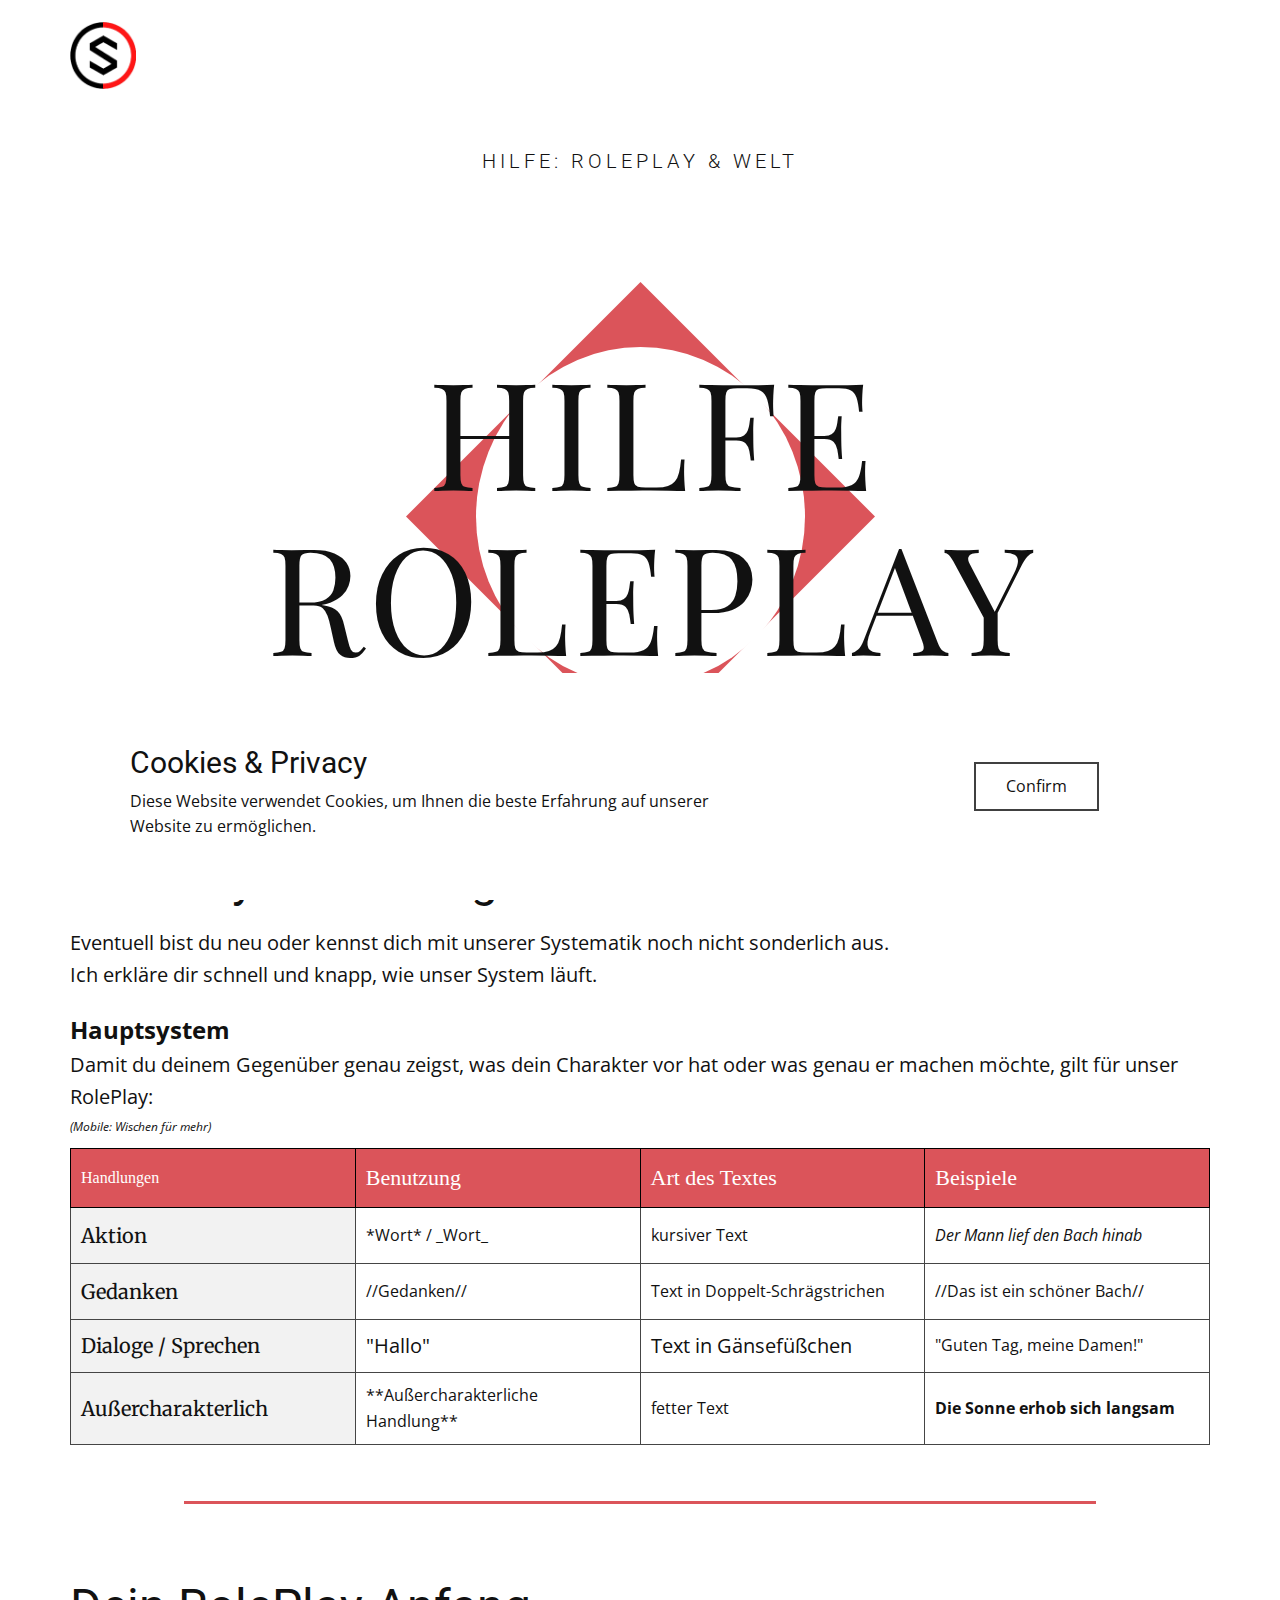
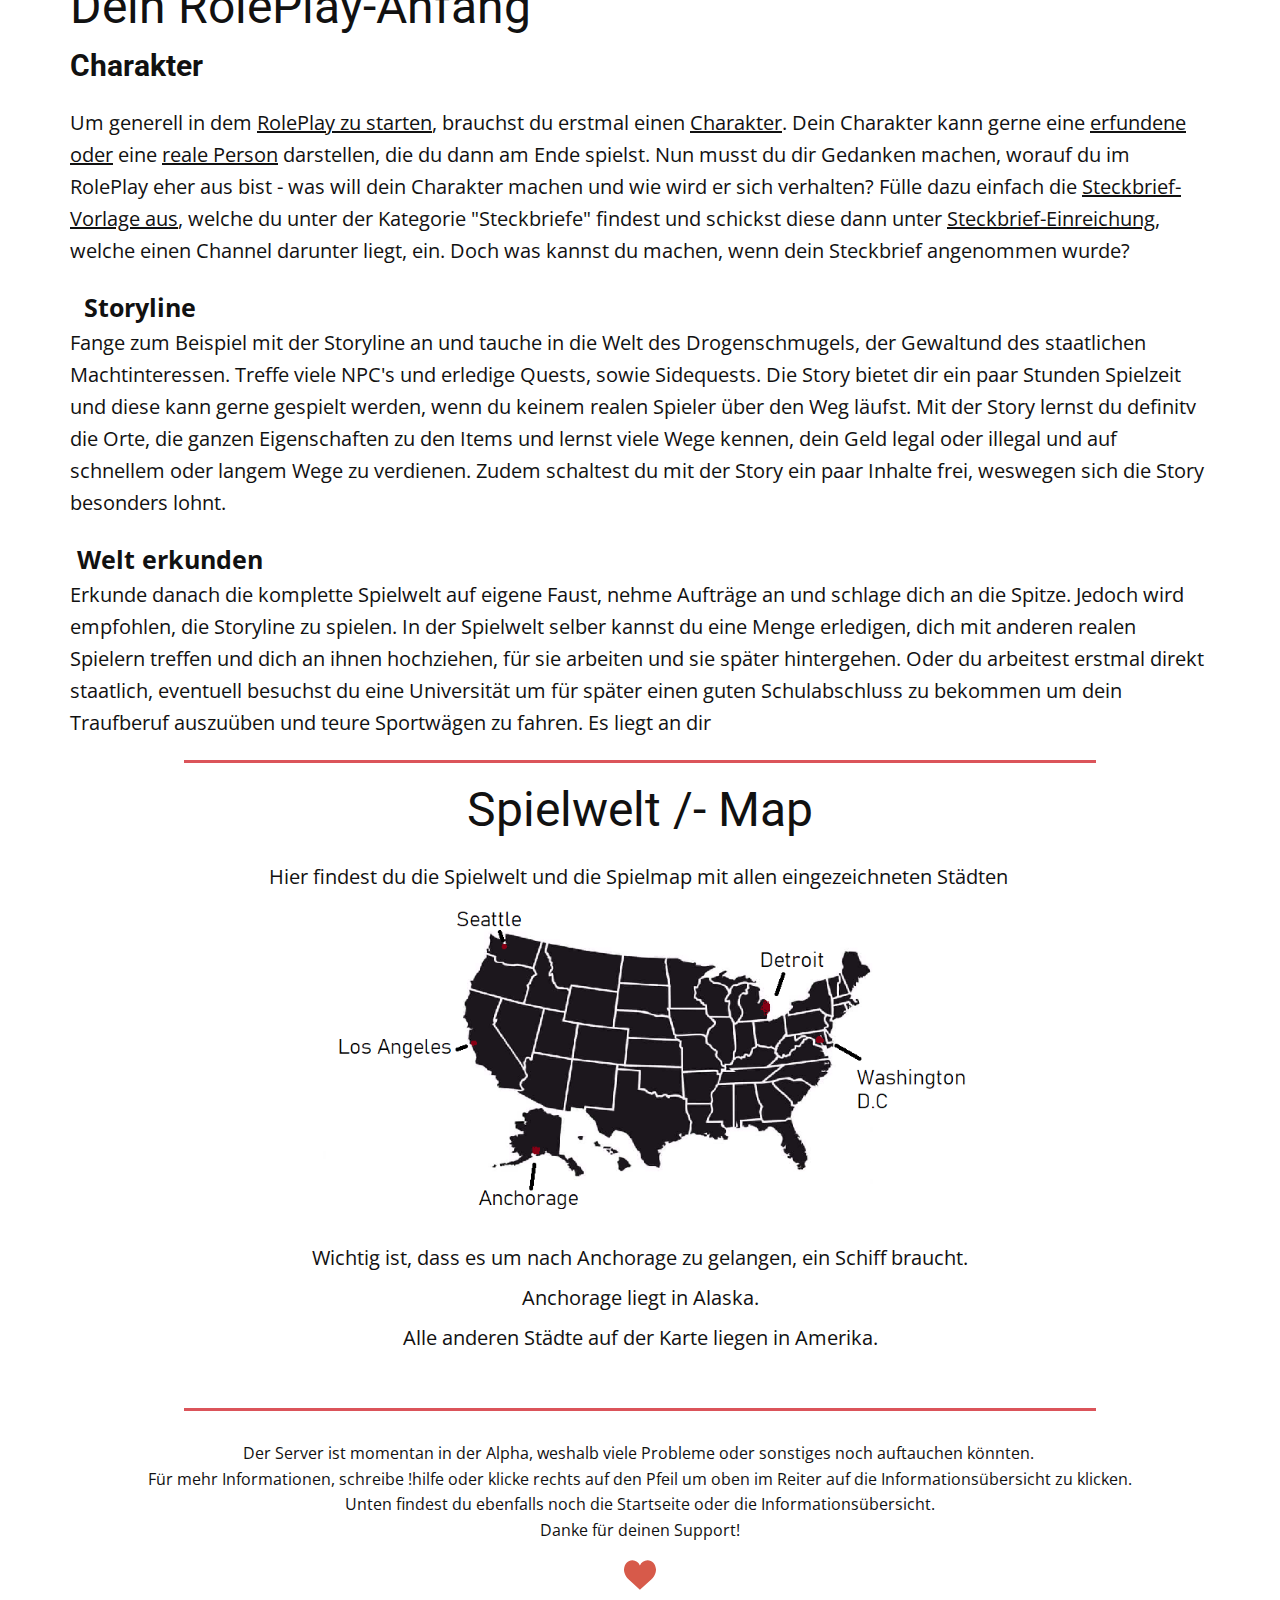
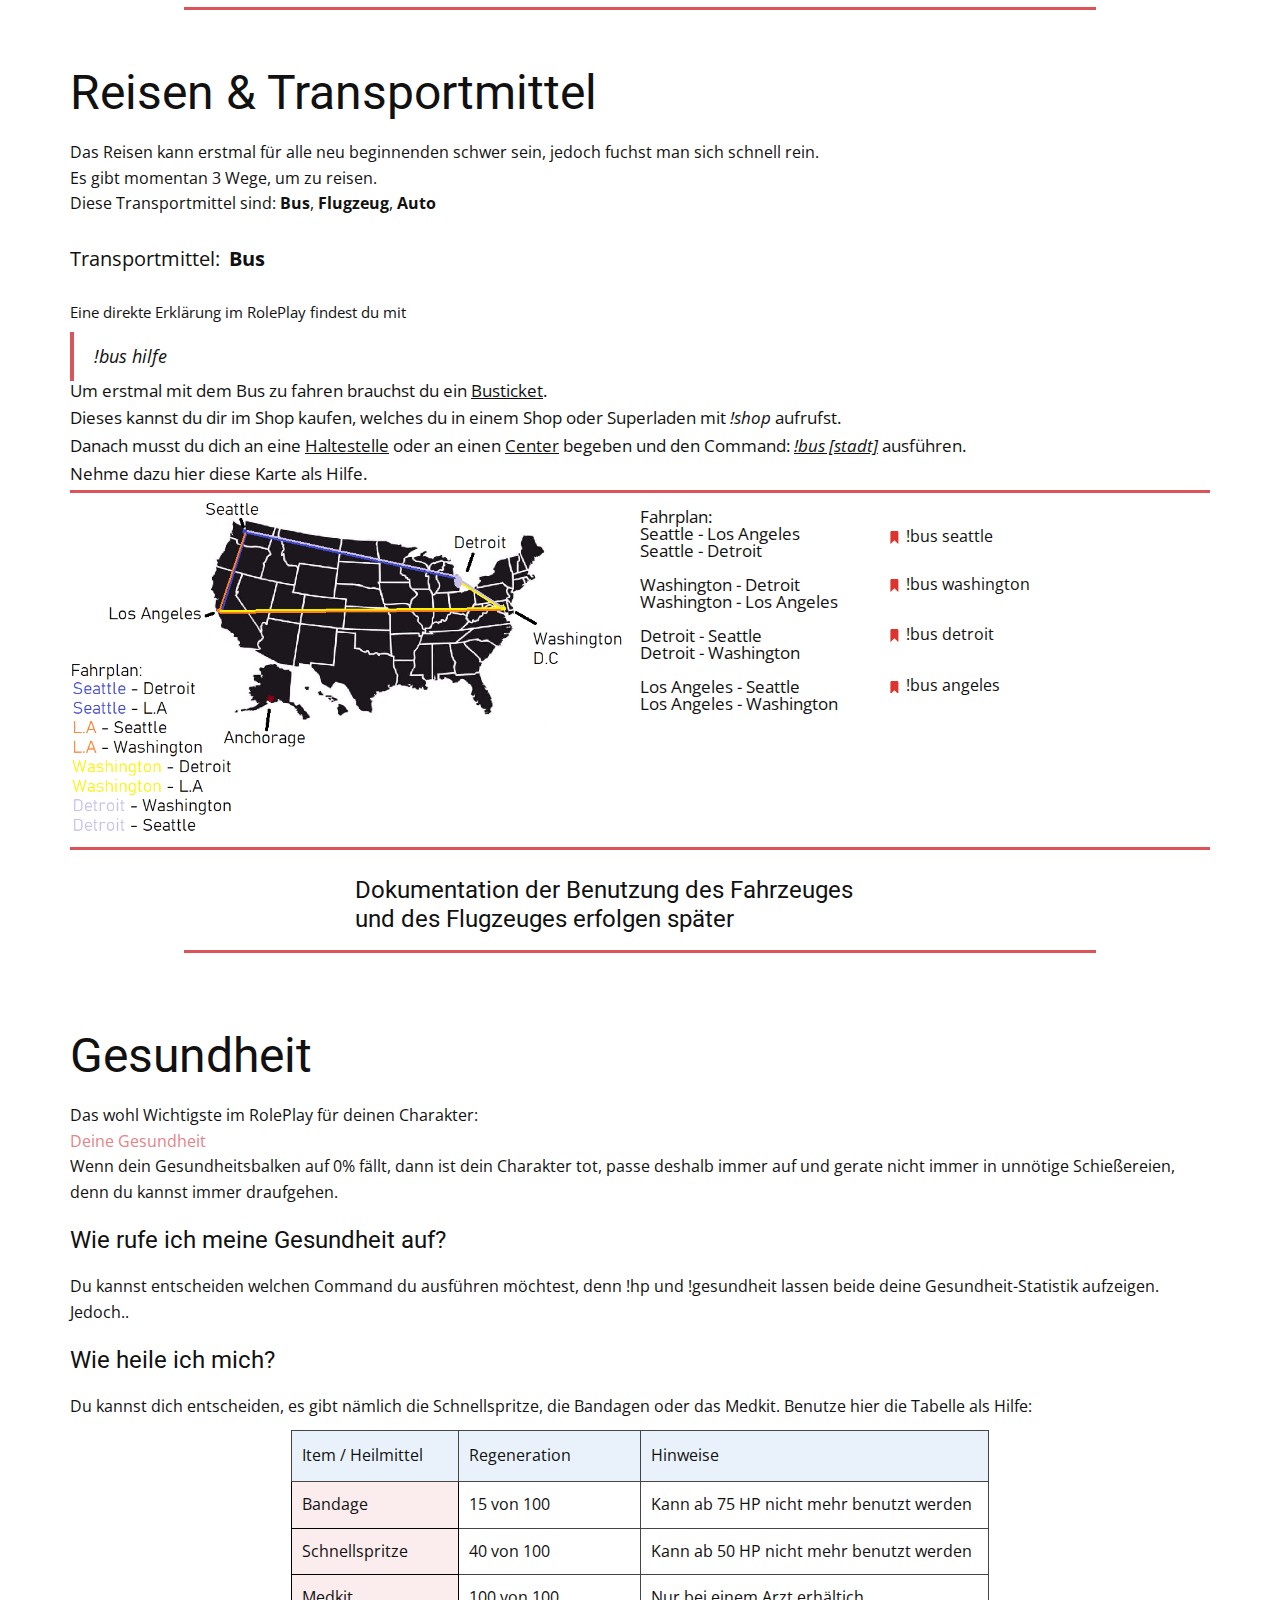
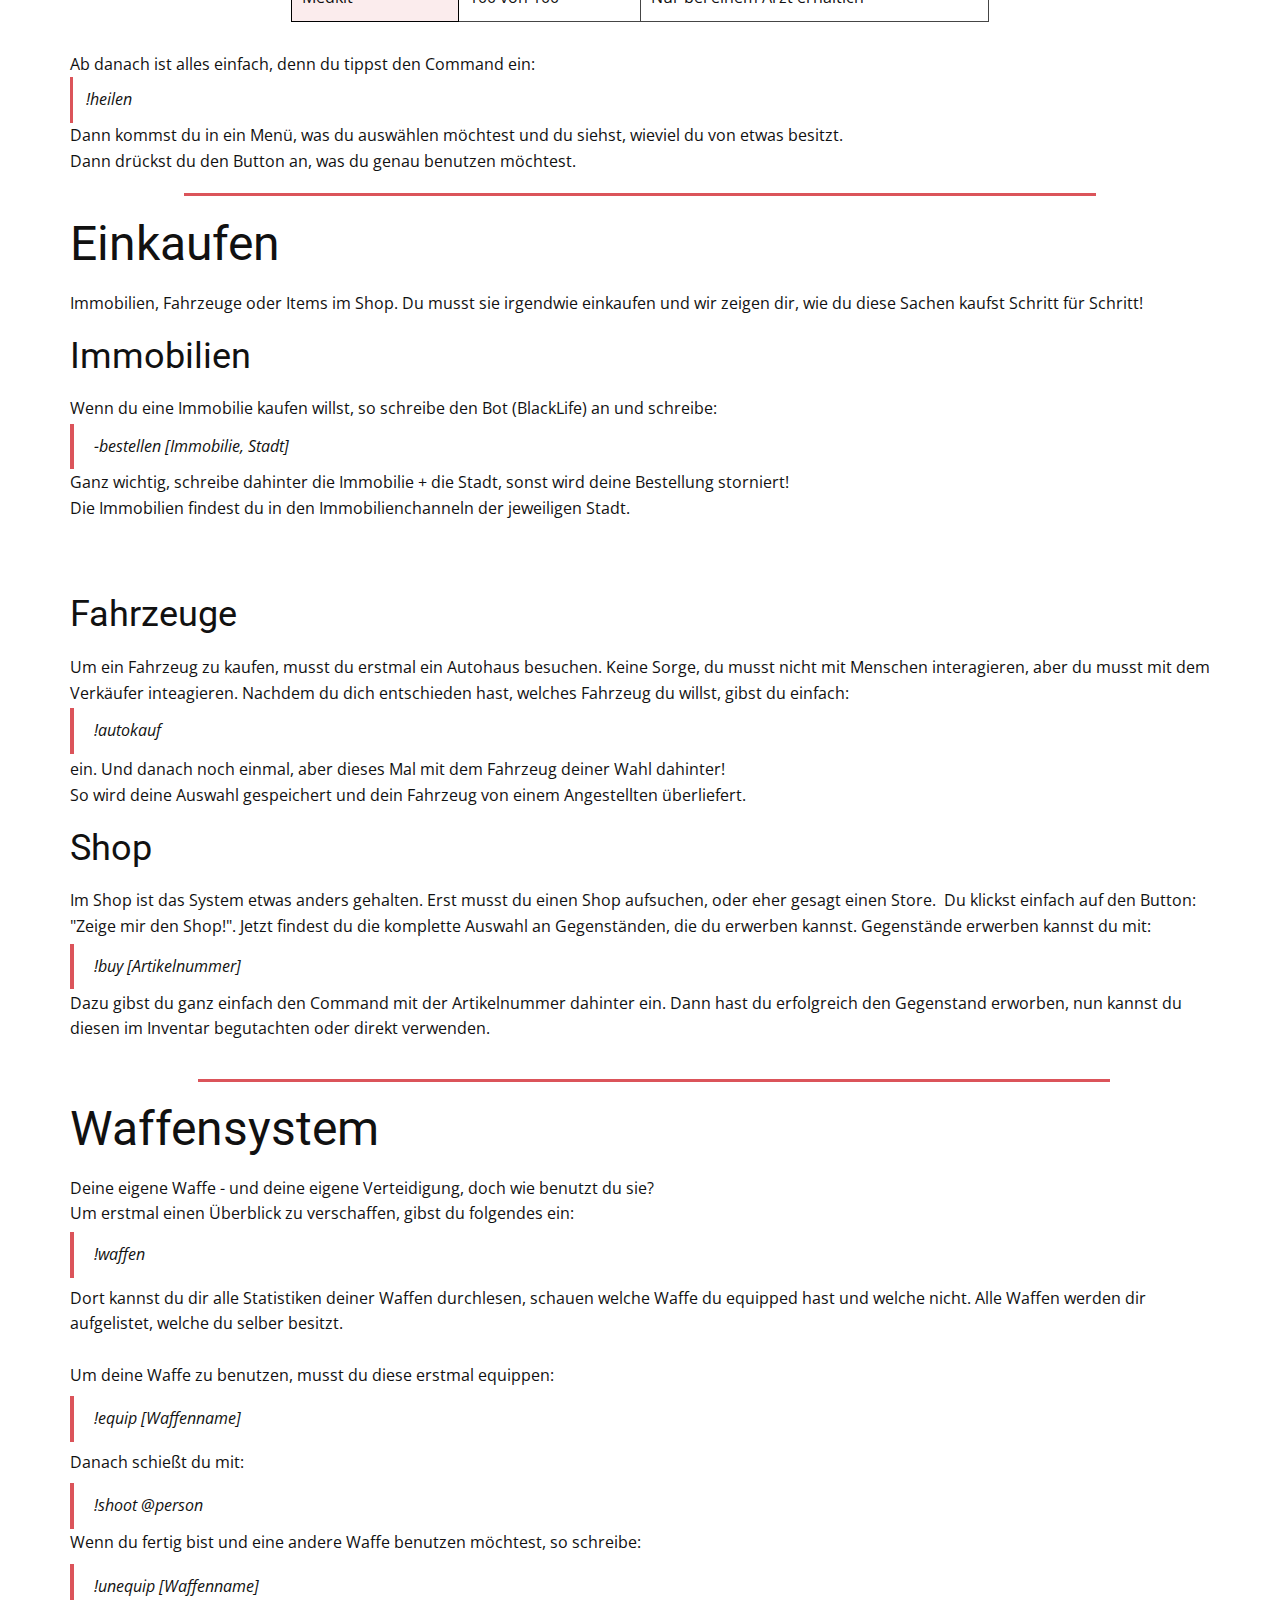
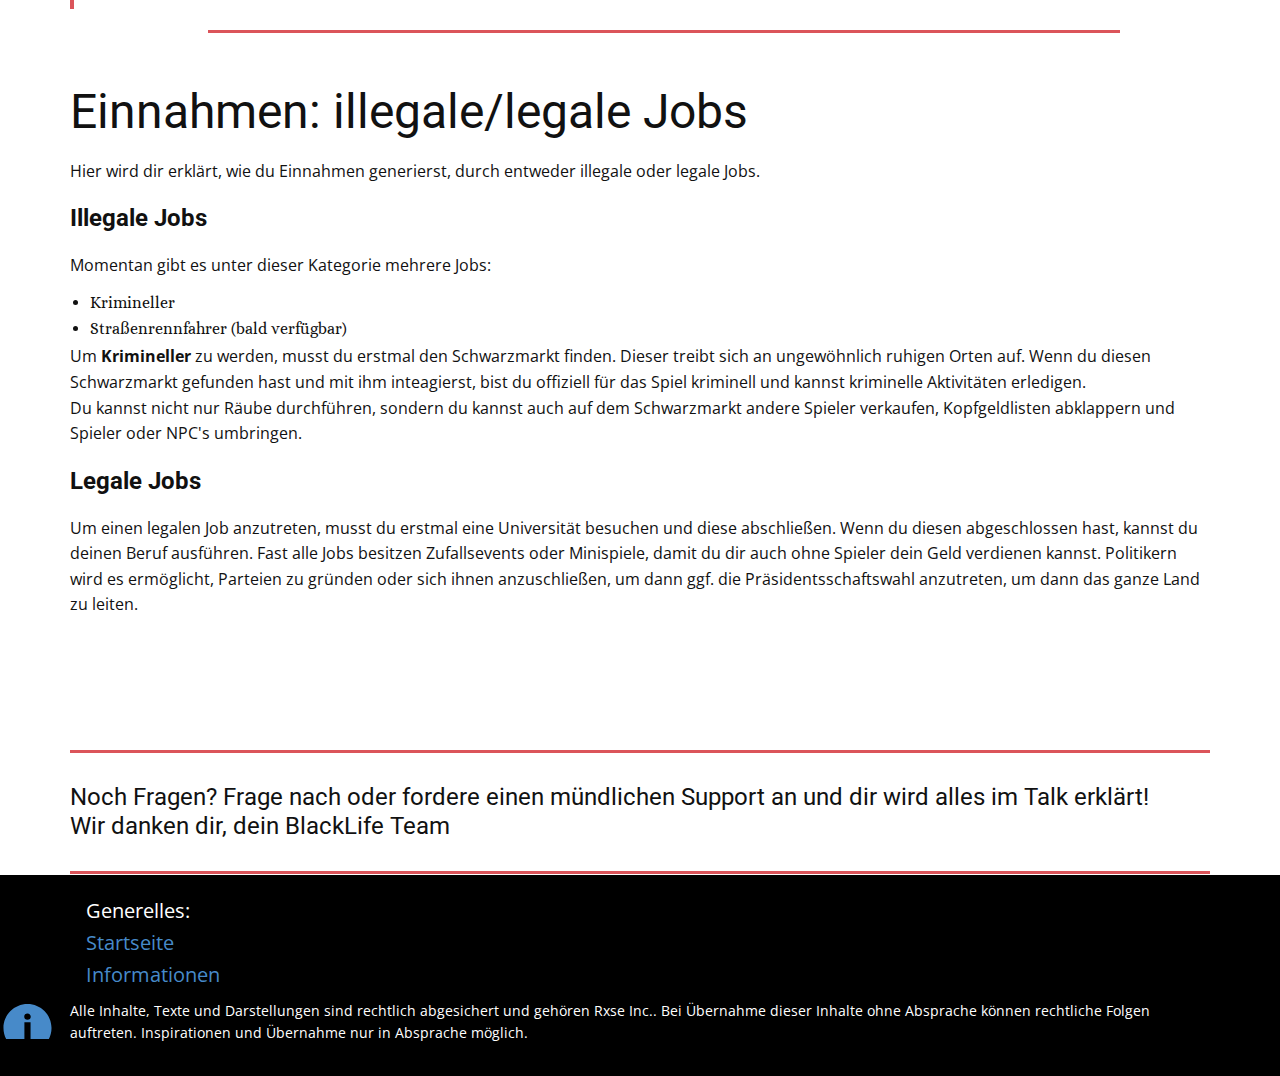
<file: RolePlay.html>
<!DOCTYPE html>
<html style="font-size: 16px;" lang="de">
  <head>
    <meta name="viewport" content="width=device-width, initial-scale=1.0">
    <meta charset="utf-8">
    <meta name="keywords" content="">
    <meta name="description" content="">
    <title>RolePlay</title>
    <link rel="stylesheet" href="nicepage.css" media="screen">
<link rel="stylesheet" href="RolePlay.css" media="screen">
    <script class="u-script" type="text/javascript" src="jquery.js" defer=""></script>
    <script class="u-script" type="text/javascript" src="nicepage.js" defer=""></script>
    <link id="u-theme-google-font" rel="stylesheet" href="https://fonts.googleapis.com/css?family=Roboto:100,100i,300,300i,400,400i,500,500i,700,700i,900,900i|Open+Sans:300,300i,400,400i,500,500i,600,600i,700,700i,800,800i">
    <link id="u-page-google-font" rel="stylesheet" href="https://fonts.googleapis.com/css?family=Playfair+Display:400,400i,500,500i,600,600i,700,700i,800,800i,900,900i|Merriweather:300,300i,400,400i,700,700i,900,900i|Alice:400">
    
    
    
    
    
    
    
    
    
    
    
    
    
    <script type="application/ld+json">{
		"@context": "http://schema.org",
		"@type": "Organization",
		"name": "Blacklife",
		"logo": "images/Blacklifepfp-removebg-preview1.png"
}</script>
    <meta name="theme-color" content="#478ac9">
    <meta property="og:title" content="RolePlay">
    <meta property="og:description" content="">
    <meta property="og:type" content="website">
  </head>
  <body class="u-body u-xl-mode"><header class="u-clearfix u-header u-sticky u-sticky-fb0e" id="sec-6330"><div class="u-clearfix u-sheet u-sheet-1">
        <a href="Startseite.html" data-page-id="20356528" class="u-image u-logo u-image-1" data-image-width="139" data-image-height="140" title="Startseite">
          <img src="images/Blacklifepfp-removebg-preview1.png" class="u-logo-image u-logo-image-1">
        </a>
        <nav class="u-menu u-menu-dropdown u-offcanvas u-menu-1">
          <div class="menu-collapse" style="font-size: 1rem; letter-spacing: 0px;">
            <a class="u-button-style u-custom-left-right-menu-spacing u-custom-padding-bottom u-custom-text-active-color u-custom-text-color u-custom-text-hover-color u-custom-top-bottom-menu-spacing u-nav-link u-text-active-palette-1-base u-text-hover-palette-2-base" href="#">
              <svg class="u-svg-link" viewBox="0 0 24 24"><use xmlns:xlink="http://www.w3.org/1999/xlink" xlink:href="#menu-hamburger"></use></svg>
              <svg class="u-svg-content" version="1.1" id="menu-hamburger" viewBox="0 0 16 16" x="0px" y="0px" xmlns:xlink="http://www.w3.org/1999/xlink" xmlns="http://www.w3.org/2000/svg"><g><rect y="1" width="16" height="2"></rect><rect y="7" width="16" height="2"></rect><rect y="13" width="16" height="2"></rect>
</g></svg>
            </a>
          </div>
          <div class="u-custom-menu u-nav-container">
            <ul class="u-nav u-spacing-2 u-unstyled u-nav-1"><li class="u-nav-item"><a class="u-border-2 u-border-active-palette-1-light-3 u-border-hover-grey-50 u-button-style u-nav-link u-text-active-white u-text-hover-palette-3-light-3 u-text-white" href="Informationen.html" style="padding: 10px 20px;">Informationen</a>
</li><li class="u-nav-item"><a class="u-border-2 u-border-active-palette-1-light-3 u-border-hover-grey-50 u-button-style u-nav-link u-text-active-white u-text-hover-palette-3-light-3 u-text-white" href="Startseite.html" style="padding: 10px 20px;">Startseite</a>
</li></ul>
          </div>
          <div class="u-custom-menu u-nav-container-collapse">
            <div class="u-black u-container-style u-inner-container-layout u-opacity u-opacity-95 u-sidenav">
              <div class="u-inner-container-layout u-sidenav-overflow">
                <div class="u-menu-close"></div>
                <ul class="u-align-center u-nav u-popupmenu-items u-unstyled u-nav-2"><li class="u-nav-item"><a class="u-button-style u-nav-link" href="Informationen.html">Informationen</a>
</li><li class="u-nav-item"><a class="u-button-style u-nav-link" href="Startseite.html">Startseite</a>
</li></ul>
              </div>
            </div>
            <div class="u-black u-menu-overlay u-opacity u-opacity-70"></div>
          </div>
        </nav>
      </div></header>
    <section class="u-align-center u-clearfix u-section-1" id="carousel_1409">
      <div class="u-clearfix u-sheet u-valign-middle-lg u-valign-middle-xl u-sheet-1">
        <h5 class="u-text u-text-1">Hilfe: Roleplay &amp; Welt</h5>
        <div class="u-expanded-width-xs u-shape u-shape-svg u-text-palette-2-base u-shape-1">
          <svg class="u-svg-link" preserveAspectRatio="none" viewBox="0 0 160 160" style=""><use xmlns:xlink="http://www.w3.org/1999/xlink" xlink:href="#svg-07cc"></use></svg>
          <svg class="u-svg-content" viewBox="0 0 160 160" x="0px" y="0px" id="svg-07cc"><path d="M160,80l-80,80L0,80L80,0L160,80z"></path></svg>
        </div>
        <div class="u-shape u-shape-circle u-white u-shape-2"></div>
        <h1 class="u-custom-font u-font-playfair-display u-text u-text-2">Hilfe<br>Roleplay
        </h1>
      </div>
    </section>
    <section class="u-align-left u-clearfix u-section-2" id="sec-47df">
      <div class="u-clearfix u-sheet u-sheet-1">
        <div class="u-border-3 u-border-palette-2-base u-line u-line-horizontal u-line-1"></div>
        <div class="fr-view u-clearfix u-rich-text u-text u-text-1">
          <h1 style="text-align: left;">RolePlay Einführung</h1>
          <p style="text-align: left;">
            <span style="font-size: 1.25rem;">Eventuell bist du neu oder kennst dich mit unserer Systematik noch nicht sonderlich aus.&nbsp;</span>
            <br>
            <span style="font-size: 1.25rem;">Ich erkläre dir schnell und knapp, wie unser System läuft.&nbsp;</span>
          </p>
          <p>
            <span style="font-size: 1.5rem; font-weight: 700;">Hauptsystem</span>
            <br>
            <span style="font-size: 1.25rem;">Damit du deinem Gegenüber genau zeigst, was dein Charakter vor hat oder was genau er machen möchte, gilt für unser RolePlay:&nbsp;</span>
            <br>
            <span style="font-size: 0.75rem; font-style: italic;">(Mobile: Wischen für mehr)<br>
            </span>
            <br>
            <br>
          </p>
        </div>
        <div class="u-expanded-width u-table u-table-responsive u-table-1">
          <table class="u-table-entity">
            <colgroup>
              <col width="25%">
              <col width="25%">
              <col width="25%">
              <col width="25%">
            </colgroup>
            <thead class="u-custom-font u-font-georgia u-palette-2-base u-table-header u-table-header-1">
              <tr style="height: 59px;">
                <th class="u-border-1 u-border-black u-table-cell u-table-cell-1">Handlungen</th>
                <th class="u-border-1 u-border-black u-table-cell">Benutzung</th>
                <th class="u-border-1 u-border-black u-table-cell">Art des Textes</th>
                <th class="u-border-1 u-border-black u-table-cell">Beispiele</th>
              </tr>
            </thead>
            <tbody class="u-table-body">
              <tr style="height: 56px;">
                <td class="u-border-1 u-border-grey-dark-1 u-custom-font u-first-column u-font-merriweather u-grey-5 u-table-cell u-table-cell-5">Aktion</td>
                <td class="u-border-1 u-border-grey-dark-1 u-table-cell">*Wort* / _Wort_</td>
                <td class="u-border-1 u-border-grey-dark-1 u-table-cell">kursiver Text</td>
                <td class="u-border-1 u-border-grey-dark-1 u-table-cell u-table-cell-8">Der Mann lief den Bach hinab</td>
              </tr>
              <tr style="height: 56px;">
                <td class="u-border-1 u-border-grey-dark-1 u-custom-font u-first-column u-font-merriweather u-grey-5 u-table-cell u-table-cell-9">Gedanken</td>
                <td class="u-border-1 u-border-grey-dark-1 u-table-cell">//Gedanken//</td>
                <td class="u-border-1 u-border-grey-dark-1 u-table-cell">Text in Doppelt-Schrägstrichen</td>
                <td class="u-border-1 u-border-grey-dark-1 u-table-cell">//Das ist ein schöner Bach//</td>
              </tr>
              <tr style="height: 39px;">
                <td class="u-border-1 u-border-grey-dark-1 u-custom-font u-font-merriweather u-grey-5 u-table-cell u-table-cell-13">Dialoge / Sprechen</td>
                <td class="u-border-1 u-border-grey-dark-1 u-table-cell u-table-cell-14">"Hallo"&nbsp;</td>
                <td class="u-border-1 u-border-grey-dark-1 u-table-cell u-table-cell-15">Text in Gänsefüßchen</td>
                <td class="u-border-1 u-border-grey-dark-1 u-table-cell">"Guten Tag, meine Damen!"</td>
              </tr>
              <tr style="height: 56px;">
                <td class="u-border-1 u-border-grey-dark-1 u-custom-font u-first-column u-font-merriweather u-grey-5 u-table-cell u-table-cell-17">Außercharakterlich</td>
                <td class="u-border-1 u-border-grey-dark-1 u-table-cell">**Außercharakterliche Handlung**</td>
                <td class="u-border-1 u-border-grey-dark-1 u-table-cell">fetter Text</td>
                <td class="u-border-1 u-border-grey-dark-1 u-table-cell u-table-cell-20">Die Sonne erhob sich langsam</td>
              </tr>
            </tbody>
          </table>
        </div>
      </div>
    </section>
    <section class="u-align-left u-clearfix u-section-3" id="sec-6abc">
      <div class="u-clearfix u-sheet u-valign-top u-sheet-1">
        <div class="u-border-3 u-border-palette-2-base u-line u-line-horizontal u-line-1"></div>
        <div class="fr-view u-clearfix u-rich-text u-text u-text-1">
          <h1 style="text-align: left;">Dein RolePlay-Anfang<br>
            <span style="font-size: 1.875rem; font-weight: 700;">Charakter</span>
          </h1>
          <p style="text-align: left;">
            <span style="font-size: 1.25rem;">Um generell in dem <span style="text-decoration: underline;">RolePlay zu starten</span>, brauchst du erstmal einen <span style="text-decoration: underline;">Charakter</span>. Dein Charakter kann gerne eine <span style="text-decoration: underline;">erfundene oder</span> eine <span style="text-decoration: underline;">reale Person</span> darstellen, die du dann am Ende spielst. Nun musst du dir Gedanken machen, worauf du im RolePlay eher aus bist - was will dein Charakter machen und wie wird er sich verhalten? Fülle dazu einfach die <span style="text-decoration: underline;">Steckbrief-Vorlage aus</span>, welche du unter der Kategorie "Steckbriefe" findest und schickst diese dann unter <span style="text-decoration: underline;">Steckbrief-Einreichung</span>, welche einen Channel darunter liegt, ein. Doch was kannst du machen, wenn dein Steckbrief angenommen wurde?
            </span>
          </p>
          <p style="text-align: left;">
            <span style="font-size: 1.5625rem; font-weight: 700;">&nbsp; Storyline</span>
            <br>
            <span style="font-size: 1.25rem;">
              <span class="u-custom-font u-text-font">Fange zum Beispiel mit der Storyline an und tauche in die Welt des Drogenschmugels, der Gewaltund des staatlichen Machtinteressen.&nbsp;</span>Treffe viele NPC's und erledige Quests, sowie Sidequests. Die Story bietet dir ein paar Stunden Spielzeit und diese kann gerne gespielt werden, wenn du keinem realen Spieler über den Weg läufst. Mit der Story lernst du definitv die Orte, die ganzen Eigenschaften zu den Items und lernst viele Wege kennen, dein Geld legal oder illegal und auf schnellem oder langem Wege zu verdienen. Zudem schaltest du mit der Story ein paar Inhalte frei, weswegen sich die Story besonders lohnt.
            </span>
          </p>
          <p>
            <span style="font-size: 1.5625rem; font-weight: 700;">&nbsp;Welt erkunden<br style="box-sizing: border-box; -webkit-user-drag: element !important; user-select: text !important; outline: 0px !important; cursor: text !important; pointer-events: auto !important;">
            </span>
            <span style="font-size: 1.25rem;">Erkunde danach die komplette Spielwelt auf eigene Faust, nehme Aufträge an und schlage dich an die Spitze. Jedoch wird empfohlen, die Storyline zu spielen. In der Spielwelt selber kannst du eine Menge erledigen, dich mit anderen realen Spielern treffen und dich an ihnen hochziehen, für sie arbeiten und sie später hintergehen. Oder du arbeitest erstmal direkt staatlich, eventuell besuchst du eine Universität um für später einen guten Schulabschluss zu bekommen um dein Traufberuf auszuüben und teure Sportwägen zu fahren. Es liegt an dir</span>
          </p>
        </div>
      </div>
    </section>
    <section class="u-clearfix u-section-4" id="sec-f60a">
      <div class="u-clearfix u-sheet u-sheet-1">
        <div class="u-border-3 u-border-palette-2-base u-line u-line-horizontal u-line-1"></div>
        <div class="fr-view u-align-center u-clearfix u-rich-text u-text u-text-1">
          <h1 style="text-align: center;">Spielwelt /- Map</h1>
          <p style="text-align: center;">
            <span style="line-height: 2.0;">
              <span style="font-size: 1.25rem;">Hier findest du die Spielwelt und die Spielmap mit allen eingezeichneten Städten</span>&nbsp;<img src="images/AmerikaKarte.png" align="center" style="width: 698px;" class="fr-dib fr-fic" width="570">
              <span style="font-size: 1.25rem;">Wichtig ist, dass es um nach Anchorage zu gelangen, ein Schiff braucht.</span>
            </span>
            <span style="font-size: 1.25rem;">
              <br>
              <span style="line-height: 2.0;">Anchorage liegt in Alaska.</span>
              <br>
            </span>
            <span style="line-height: 2; font-size: 1.25rem;">Alle anderen Städte auf der Karte liegen in Amerika.</span>
          </p>
        </div>
        <div class="u-border-3 u-border-palette-2-base u-line u-line-horizontal u-line-2"></div>
        <p class="u-align-center u-text u-text-2">Der Server ist momentan in der Alpha, weshalb viele Probleme oder sonstiges noch auftauchen könnten.&nbsp;<br>Für mehr Informationen, schreibe !hilfe oder klicke rechts auf den Pfeil um oben im Reiter auf die ​Informationsübersicht zu klicken.<br>Unten findest du ebenfalls noch die Startseite oder die Informationsübersicht.<br>Danke für deinen Support!
        </p><span class="u-icon u-icon-circle u-text-palette-1-base u-icon-1"><svg class="u-svg-link" preserveAspectRatio="xMidYMin slice" viewBox="0 0 50 50" style=""><use xmlns:xlink="http://www.w3.org/1999/xlink" xlink:href="#svg-766b"></use></svg><svg class="u-svg-content" viewBox="0 0 50 50" x="0px" y="0px" id="svg-766b" style="enable-background:new 0 0 50 50;"><path style="fill:currentColor;" d="M24.85,10.126c2.018-4.783,6.628-8.125,11.99-8.125c7.223,0,12.425,6.179,13.079,13.543
	c0,0,0.353,1.828-0.424,5.119c-1.058,4.482-3.545,8.464-6.898,11.503L24.85,48L7.402,32.165c-3.353-3.038-5.84-7.021-6.898-11.503
	c-0.777-3.291-0.424-5.119-0.424-5.119C0.734,8.179,5.936,2,13.159,2C18.522,2,22.832,5.343,24.85,10.126z"></path></svg></span>
      </div>
    </section>
    <section class="u-align-left u-clearfix u-section-5" id="sec-8d81">
      <div class="u-clearfix u-sheet u-sheet-1">
        <div class="u-border-3 u-border-palette-2-base u-line u-line-horizontal u-line-1"></div>
        <div class="fr-view u-clearfix u-rich-text u-text u-text-1">
          <h1 style="text-align: left;">Reisen &amp; Transportmittel</h1>
          <p style="text-align: left;">Das Reisen kann erstmal für alle neu beginnenden schwer sein, jedoch fuchst man sich schnell rein.<br>Es gibt momentan 3 Wege, um zu reisen.<br>Diese Transportmittel sind: <span style="font-weight: 700;">Bus</span>, <span style="font-weight: 700;">Flugzeug</span>, <span style="font-weight: 700;">Auto</span>
            <br>
            <br>
            <span style="font-size: 1.25rem;">Transportmittel:&nbsp;</span>
            <span style="font-weight: 700; font-size: 1.25rem;">Bus</span>
            <br>
            <br>
            <span style="font-size: 0.9375rem;">Eine direkte Erklärung im RolePlay findest du mit</span>
            <br>
            <br>
            <br>
            <span style="font-size: 1.0625rem;">Um erstmal mit dem Bus zu fahren brauchst du ein <span style="text-decoration: underline;">Busticket</span>.
            </span>
            <br>
            <span style="font-size: 1.0625rem;">Dieses kannst du dir im Shop kaufen, welches du in einem Shop oder Superladen mit <span style="font-style: italic;">!shop</span> aufrufst.&nbsp;
            </span>
            <br>
            <span style="font-size: 1.0625rem;">Danach musst du dich an eine <span style="text-decoration: underline;">Haltestelle</span> oder an einen <span style="text-decoration: underline;">Center</span> begeben und den Command: <span style="text-decoration: underline; font-style: italic;">!bus [stadt]</span> ausführen.
            </span>
            <br>
            <span style="font-size: 1.0625rem;">Nehme dazu hier diese Karte als Hilfe.<br>
            </span>
          </p>
        </div>
        <blockquote class="u-border-palette-2-base u-text u-text-2">!bus hilfe</blockquote>
        <img class="u-expanded-width-xs u-image u-image-round u-radius-10 u-image-1" src="images/BlackLifeFahrplana.png" alt="" data-image-width="906" data-image-height="534">
        <p class="u-small-text u-text u-text-variant u-text-3">Fahrplan:<br>Seattle - Los Angeles<br>Seattle - Detroit<br>
          <br>Washington - Detroit<br>Washington - Los Angeles<br>
          <br>Detroit - Seattle&nbsp;<br>Detroit - Washington<br>
          <br>Los Angeles - Seattle<br>Los Angeles - Washington<br>
        </p>
        <div class="u-border-3 u-border-palette-2-base u-expanded-width u-line u-line-horizontal u-line-2"></div>
        <ul class="u-custom-list u-text u-text-4">
          <li>
            <div class="class u-list-icon u-list-icon-1">
              <svg class="u-svg-content" viewBox="0 0 512.019 512.019" x="0px" y="0px" id="svg-322b"><path fill="currentColor" d="M362.676,0H149.343C119.888,0,96.01,23.878,96.01,53.333v448 c-0.011,5.891,4.757,10.675,10.648,10.686c2.84,0.005,5.565-1.123,7.571-3.134L256.01,367.083l141.781,141.781 c4.16,4.171,10.914,4.179,15.085,0.019c2.006-2.001,3.133-4.717,3.134-7.55v-448C416.01,23.878,392.131,0,362.676,0z"></path></svg>
            </div>!bus seattle<br>
            <br>
          </li>
          <li>
            <div class="class u-list-icon u-list-icon-2">
              <svg class="u-svg-content" viewBox="0 0 512.019 512.019" x="0px" y="0px" id="svg-322b"><path fill="currentColor" d="M362.676,0H149.343C119.888,0,96.01,23.878,96.01,53.333v448 c-0.011,5.891,4.757,10.675,10.648,10.686c2.84,0.005,5.565-1.123,7.571-3.134L256.01,367.083l141.781,141.781 c4.16,4.171,10.914,4.179,15.085,0.019c2.006-2.001,3.133-4.717,3.134-7.55v-448C416.01,23.878,392.131,0,362.676,0z"></path></svg>
            </div>!bus washington
          </li>
        </ul>
        <ul class="u-custom-list u-text u-text-5">
          <li>
            <div class="class u-list-icon u-list-icon-3">
              <svg class="u-svg-content" viewBox="0 0 512.019 512.019" x="0px" y="0px" id="svg-322b"><path fill="currentColor" d="M362.676,0H149.343C119.888,0,96.01,23.878,96.01,53.333v448 c-0.011,5.891,4.757,10.675,10.648,10.686c2.84,0.005,5.565-1.123,7.571-3.134L256.01,367.083l141.781,141.781 c4.16,4.171,10.914,4.179,15.085,0.019c2.006-2.001,3.133-4.717,3.134-7.55v-448C416.01,23.878,392.131,0,362.676,0z"></path></svg>
            </div>!bus detroit<br>
            <br>
          </li>
          <li>
            <div class="class u-list-icon u-list-icon-4">
              <svg class="u-svg-content" viewBox="0 0 512.019 512.019" x="0px" y="0px" id="svg-322b"><path fill="currentColor" d="M362.676,0H149.343C119.888,0,96.01,23.878,96.01,53.333v448 c-0.011,5.891,4.757,10.675,10.648,10.686c2.84,0.005,5.565-1.123,7.571-3.134L256.01,367.083l141.781,141.781 c4.16,4.171,10.914,4.179,15.085,0.019c2.006-2.001,3.133-4.717,3.134-7.55v-448C416.01,23.878,392.131,0,362.676,0z"></path></svg>
            </div>!bus angeles
          </li>
        </ul>
        <div class="u-border-3 u-border-palette-2-base u-expanded-width u-hidden-md u-hidden-sm u-hidden-xs u-line u-line-horizontal u-line-3"></div>
        <h4 class="u-hidden-md u-hidden-sm u-hidden-xs u-text u-text-6">Dokumentation der Benutzung des Fahrzeuges und&nbsp;des Flugzeuges erfolgen später</h4>
      </div>
    </section>
    <section class="u-align-left u-clearfix u-section-6" id="sec-0996">
      <div class="u-clearfix u-sheet u-valign-middle u-sheet-1">
        <div class="u-border-3 u-border-palette-2-base u-line u-line-horizontal u-line-1"></div>
        <div class="fr-view u-clearfix u-rich-text u-text u-text-1">
          <h1 style="text-align: left;">Gesundheit&nbsp;</h1>
          <p style="text-align: left;">Das wohl Wichtigste im RolePlay für deinen Charakter:<br>
            <span class="u-text-palette-2-light-1">Deine Gesundheit</span>
            <br>Wenn dein Gesundheitsbalken auf 0% fällt, dann ist dein Charakter tot, passe deshalb immer auf und gerate nicht immer in unnötige Schießereien, denn du kannst immer draufgehen.
          </p>
          <h4 style="text-align: left;">Wie rufe ich meine Gesundheit auf?</h4>
          <p style="text-align: left;">Du kannst entscheiden welchen Command du ausführen möchtest, denn !hp und !gesundheit lassen beide deine Gesundheit-Statistik aufzeigen.<br>Jedoch..
          </p>
          <h4 style="text-align: left;">Wie heile ich mich?</h4>
          <p style="text-align: left;">Du kannst dich entscheiden, es gibt nämlich die Schnellspritze, die Bandagen oder das Medkit. Benutze hier die Tabelle als Hilfe:</p>
        </div>
        <div class="u-table u-table-responsive u-table-1">
          <table class="u-table-entity">
            <colgroup>
              <col width="24%">
              <col width="26.1%">
              <col width="49.9%">
            </colgroup>
            <thead class="u-palette-1-light-3 u-table-header u-table-header-1">
              <tr style="height: 51px;">
                <th class="u-border-1 u-border-grey-dark-1 u-table-cell">Item / Heilmittel</th>
                <th class="u-border-1 u-border-grey-dark-1 u-table-cell">Regeneration</th>
                <th class="u-border-1 u-border-grey-dark-1 u-table-cell">Hinweise</th>
              </tr>
            </thead>
            <tbody class="u-table-body">
              <tr style="height: 45px;">
                <td class="u-border-1 u-border-black u-first-column u-palette-2-light-3 u-table-cell">Bandage</td>
                <td class="u-border-1 u-border-grey-dark-1 u-table-cell">15 von 100</td>
                <td class="u-border-1 u-border-grey-dark-1 u-table-cell">Kann ab 75 HP nicht mehr benutzt werden</td>
              </tr>
              <tr style="height: 35px;">
                <td class="u-border-1 u-border-black u-first-column u-palette-2-light-3 u-table-cell">Schnellspritze</td>
                <td class="u-border-1 u-border-grey-dark-1 u-table-cell">40 von 100</td>
                <td class="u-border-1 u-border-grey-dark-1 u-table-cell">Kann ab 50 HP nicht mehr benutzt werden</td>
              </tr>
              <tr style="height: 45px;">
                <td class="u-border-1 u-border-black u-palette-2-light-3 u-table-cell">Medkit</td>
                <td class="u-border-1 u-border-grey-dark-1 u-table-cell">100 von 100</td>
                <td class="u-border-1 u-border-grey-dark-1 u-table-cell">Nur bei einem Arzt erhältich</td>
              </tr>
            </tbody>
          </table>
        </div>
        <p class="u-text u-text-2">Ab danach ist alles einfach, denn du tippst den Command ein:</p>
        <blockquote class="u-border-3 u-border-palette-2-base u-indent-13 u-text u-text-3">!heilen</blockquote>
        <p class="u-text u-text-4">Dann kommst du in ein Menü, was du auswählen möchtest und du siehst, wieviel du von etwas besitzt.&nbsp;<br>Dann drückst du den Button an, was du genau benutzen möchtest.&nbsp;
        </p>
        <div class="u-border-3 u-border-palette-2-base u-line u-line-horizontal u-line-2"></div>
      </div>
    </section>
    <section class="u-align-left u-clearfix u-section-7" id="sec-ff76">
      <div class="u-clearfix u-sheet u-sheet-1">
        <div class="fr-view u-clearfix u-rich-text u-text u-text-1">
          <h1 style="text-align: left;">Einkaufen</h1>
          <p style="text-align: left;">Immobilien, Fahrzeuge oder Items im Shop. Du musst sie irgendwie einkaufen und wir zeigen dir, wie du diese Sachen kaufst Schritt für Schritt!</p>
          <h2 style="text-align: left;">Immobilien</h2>
          <p style="text-align: left;">Wenn du eine Immobilie kaufen willst, so schreibe den Bot (BlackLife) an und schreibe:</p>
        </div>
        <blockquote class="u-border-palette-2-base u-text u-text-2">-bestellen [Immobilie, Stadt]</blockquote>
        <p class="u-text u-text-3">Ganz wichtig, schreibe dahinter die Immobilie + die Stadt, sonst wird deine Bestellung storniert!<br>Die Immobilien findest du in den Immobilienchanneln der jeweiligen Stadt.
        </p>
      </div>
    </section>
    <section class="u-align-left u-clearfix u-section-8" id="sec-e45e">
      <div class="u-clearfix u-sheet u-sheet-1">
        <div class="fr-view u-clearfix u-rich-text u-text u-text-1">
          <h2 style="text-align: left;">Fahrzeuge&nbsp;</h2>
          <p style="text-align: left;">Um ein Fahrzeug zu kaufen, musst du erstmal ein Autohaus besuchen. Keine Sorge, du musst nicht mit Menschen interagieren, aber du musst mit dem Verkäufer inteagieren. Nachdem du dich entschieden hast, welches Fahrzeug du willst, gibst du einfach:<br>
            <br>
            <br>ein. Und danach noch einmal, aber dieses Mal mit dem Fahrzeug deiner Wahl dahinter!<br>So wird deine Auswahl gespeichert und dein Fahrzeug von einem Angestellten überliefert.
          </p>
          <h2>Shop</h2>
          <p style="text-align: left;">Im Shop ist das System etwas anders gehalten. Erst musst du einen Shop aufsuchen, oder eher gesagt einen Store. &nbsp;Du klickst einfach auf den Button: "Zeige mir den Shop!". Jetzt findest du die komplette Auswahl an Gegenständen, die du erwerben kannst. Gegenstände erwerben kannst du mit:<br>
            <br>
            <br>Dazu gibst du ganz einfach den Command mit der Artikelnummer dahinter ein. Dann hast du erfolgreich den Gegenstand erworben, nun kannst du diesen im Inventar begutachten oder direkt verwenden.
          </p>
        </div>
        <blockquote class="u-border-palette-2-base u-text u-text-2">!buy [Artikelnummer]</blockquote>
        <blockquote class="u-border-palette-2-base u-text u-text-3">!autokauf</blockquote>
        <div class="u-border-3 u-border-palette-2-base u-line u-line-horizontal u-line-1"></div>
      </div>
    </section>
    <section class="u-align-left u-clearfix u-section-9" id="sec-48be">
      <div class="u-clearfix u-sheet u-valign-middle u-sheet-1">
        <div class="fr-view u-clearfix u-rich-text u-text u-text-1">
          <h1 style="text-align: left;">Waffensystem</h1>
          <p style="text-align: left;">Deine eigene Waffe - und deine eigene Verteidigung, doch wie benutzt du sie?<br>Um erstmal einen Überblick zu verschaffen, gibst du folgendes ein:<br>
            <br>
            <br>
          </p>
        </div>
        <blockquote class="u-border-palette-2-base u-text u-text-2">!waffen</blockquote>
        <p class="u-text u-text-3">Dort kannst du dir alle Statistiken deiner Waffen durchlesen, schauen welche Waffe du equipped hast und welche nicht. Alle Waffen werden dir aufgelistet, welche du selber besitzt.&nbsp;<br>
          <br>Um deine Waffe zu benutzen, musst du diese erstmal equippen:&nbsp;
        </p>
        <blockquote class="u-border-palette-2-base u-text u-text-4">!equip [Waffenname]</blockquote>
        <p class="u-text u-text-5">Danach schießt du mit:&nbsp;</p>
        <blockquote class="u-border-palette-2-base u-text u-text-6">!shoot @person</blockquote>
        <p class="u-text u-text-7">Wenn du fertig bist und eine andere Waffe benutzen möchtest, so schreibe:</p>
        <blockquote class="u-border-palette-2-base u-text u-text-8">!unequip [Waffenname]</blockquote>
        <div class="u-border-3 u-border-palette-2-base u-line u-line-horizontal u-line-1"></div>
      </div>
    </section>
    <section class="u-align-left u-clearfix u-section-10" id="sec-60ce">
      <div class="u-clearfix u-sheet u-sheet-1">
        <div class="fr-view u-clearfix u-rich-text u-text u-text-1">
          <h1 style="text-align: left;">Einnahmen: illegale/legale Jobs</h1>
          <p style="text-align: left;">Hier wird dir erklärt, wie du Einnahmen generierst, durch entweder illegale oder legale Jobs.</p>
          <h4 style="text-align: left;">
            <span style="font-weight: 700;">Illegale Jobs</span>
          </h4>
          <p>Momentan gibt es unter dieser Kategorie mehrere Jobs:</p>
          <p>
            <br>
          </p>
          <p>Um <span style="font-weight: 700;">Krimineller</span> zu werden, musst du erstmal den Schwarzmarkt finden. Dieser treibt sich an ungewöhnlich ruhigen Orten auf. Wenn du diesen Schwarzmarkt gefunden hast und mit ihm inteagierst, bist du offiziell für das Spiel kriminell und kannst kriminelle Aktivitäten erledigen.<br>Du kannst nicht nur Räube durchführen, sondern du kannst auch auf dem Schwarzmarkt andere Spieler verkaufen, Kopfgeldlisten abklappern und Spieler oder NPC's umbringen.
          </p>
          <h4 style="text-align: left;">
            <span style="font-weight: 700;">Legale Jobs</span>
          </h4>
          <p style="text-align: left;">Um einen legalen Job anzutreten, musst du erstmal eine Universität besuchen und diese abschließen. Wenn du diesen abgeschlossen hast, kannst du deinen Beruf ausführen. Fast alle Jobs besitzen Zufallsevents oder Minispiele, damit du dir auch ohne Spieler dein Geld verdienen kannst. Politikern wird es ermöglicht, Parteien zu gründen oder sich ihnen anzuschließen, um dann ggf. die Präsidentsschaftswahl anzutreten, um dann das ganze Land zu leiten.&nbsp;</p>
        </div>
        <ul class="u-custom-font u-text u-text-2">
          <li>Krimineller</li>
          <li>Straßenrennfahrer (bald verfügbar)</li>
        </ul>
      </div>
    </section>
    <section class="u-clearfix u-section-11" id="sec-73a3">
      <div class="u-clearfix u-sheet u-valign-middle-lg u-valign-middle-md u-valign-middle-sm u-valign-middle-xl u-sheet-1">
        <div class="u-border-3 u-border-palette-2-base u-expanded-width u-line u-line-horizontal u-line-1"></div>
        <h4 class="u-text u-text-1">Noch Fragen? Frage nach oder fordere einen mündlichen Support an und dir wird alles im Talk erklärt!&nbsp;<br>Wir danken dir, dein BlackLife Team
        </h4>
        <div class="u-border-3 u-border-palette-2-base u-expanded-width u-line u-line-horizontal u-line-2"></div>
      </div>
    </section>
    
    
    
    <footer class="u-align-center u-black u-clearfix u-footer u-footer" id="sec-0d5c"><p class="u-align-left u-large-text u-text u-text-variant u-text-1">Generelles:</p><p class="u-align-left u-large-text u-text u-text-variant u-text-2">
        <a class="u-active-none u-border-none u-btn u-button-link u-button-style u-hover-none u-none u-text-palette-1-base u-btn-1" href="Startseite.html" data-page-id="20356528">Startseite</a>
      </p><p class="u-align-left u-large-text u-text u-text-variant u-text-3">
        <a class="u-active-none u-border-none u-btn u-button-link u-button-style u-hover-none u-none u-text-palette-1-base u-btn-2" href="Informationen.html" data-page-id="58772905">Informationen<br>
        </a>
      </p><p class="u-align-left u-small-text u-text u-text-variant u-text-4">Alle Inhalte, Texte und Darstellungen sind rechtlich abgesichert und gehören Rxse Inc.. Bei Übernahme dieser Inhalte ohne Absprache können rechtliche Folgen auftreten. Inspirationen und Übernahme nur in Absprache möglich.</p><span class="u-icon u-icon-circle u-text-palette-1-base u-icon-1"><svg class="u-svg-link" preserveAspectRatio="xMidYMin slice" viewBox="0 0 28.621 28.621" style=""><use xmlns:xlink="http://www.w3.org/1999/xlink" xlink:href="#svg-03e6"></use></svg><svg class="u-svg-content" viewBox="0 0 28.621 28.621" x="0px" y="0px" id="svg-03e6" style="enable-background:new 0 0 28.621 28.621;"><g><path d="M14.311,0c-6.904,0-12.5,5.596-12.5,12.5c0,4.723,2.618,8.828,6.48,10.955l-0.147,5.166l5.898-3.635   C14.131,24.988,14.22,25,14.311,25c6.904,0,12.5-5.596,12.5-12.5C26.811,5.596,21.215,0,14.311,0z M15.903,19.784h-3.203V9.474   h3.203V19.784z M14.28,8.211c-1.013,0-1.687-0.718-1.665-1.604c-0.021-0.927,0.652-1.624,1.686-1.624   c1.033,0,1.689,0.697,1.71,1.624C16.01,7.493,15.332,8.211,14.28,8.211z"></path>
</g></svg></span></footer><section class="u-align-center u-clearfix u-cookies-consent u-white u-cookies-consent" id="sec-bb2e">
      <div class="u-clearfix u-sheet u-valign-middle u-sheet-1">
        <div class="u-clearfix u-expanded-width u-layout-wrap u-layout-wrap-1">
          <div class="u-gutter-0 u-layout">
            <div class="u-layout-row">
              <div class="u-container-style u-layout-cell u-left-cell u-size-43-md u-size-43-sm u-size-43-xs u-size-46-lg u-size-46-xl u-layout-cell-1">
                <div class="u-container-layout u-valign-middle u-container-layout-1">
                  <h3 class="u-text u-text-1">Cookies &amp; Privacy</h3>
                  <p class="u-text u-text-2">Diese Website verwendet Cookies, um Ihnen die beste Erfahrung auf unserer Website zu ermöglichen.<br>
                  </p>
                </div>
              </div>
              <div class="u-align-left u-container-style u-layout-cell u-right-cell u-size-14-lg u-size-14-xl u-size-17-md u-size-17-sm u-size-17-xs u-layout-cell-2">
                <div class="u-container-layout u-valign-middle-lg u-valign-middle-md u-valign-middle-xl u-valign-top-sm u-valign-top-xs u-container-layout-2">
                  <a href="###" class="u-active-palette-2-base u-border-2 u-border-grey-75 u-btn u-button-confirm u-button-style u-hover-grey-90 u-white u-btn-1">Confirm</a>
                </div>
              </div>
            </div>
          </div>
        </div>
      </div>
    <style> .u-cookies-consent {
  background-image: none;
}

.u-cookies-consent .u-sheet-1 {
  min-height: 212px;
}

.u-cookies-consent .u-layout-wrap-1 {
  margin-top: 30px;
  margin-bottom: 30px;
}

.u-cookies-consent .u-layout-cell-1 {
  min-height: 152px;
}

.u-cookies-consent .u-container-layout-1 {
  padding: 30px 60px;
}

.u-cookies-consent .u-text-1 {
  margin: 12px 516px 0 0;
}

.u-cookies-consent .u-text-2 {
  margin: 8px 158px 0 0;
}

.u-cookies-consent .u-layout-cell-2 {
  min-height: 152px;
}

.u-cookies-consent .u-container-layout-2 {
  padding: 30px;
}

.u-cookies-consent .u-btn-1 {
  background-image: none;
  border-style: solid;
  margin: 0 auto 0 0;
}

@media (max-width: 1199px) {
  .u-cookies-consent .u-sheet-1 {
    min-height: 131px;
  }

  .u-cookies-consent .u-layout-cell-1 {
    min-height: 125px;
  }

  .u-cookies-consent .u-text-1 {
    margin-right: 363px;
  }

  .u-cookies-consent .u-text-2 {
    margin-right: 5px;
  }

  .u-cookies-consent .u-layout-cell-2 {
    min-height: 125px;
  }
}

@media (max-width: 991px) {
  .u-cookies-consent .u-sheet-1 {
    min-height: 106px;
  }

  .u-cookies-consent .u-layout-cell-1 {
    min-height: 100px;
  }

  .u-cookies-consent .u-container-layout-1 {
    padding-left: 30px;
    padding-right: 30px;
  }

  .u-cookies-consent .u-text-1 {
    margin-right: 218px;
  }

  .u-cookies-consent .u-text-2 {
    margin-right: 0;
  }

  .u-cookies-consent .u-layout-cell-2 {
    min-height: 100px;
  }
}

@media (max-width: 767px) {
  .u-cookies-consent .u-sheet-1 {
    min-height: 225px;
  }

  .u-cookies-consent .u-layout-cell-1 {
    min-height: 154px;
  }

  .u-cookies-consent .u-container-layout-1 {
    padding-left: 10px;
    padding-right: 10px;
    padding-bottom: 20px;
  }

  .u-cookies-consent .u-layout-cell-2 {
    min-height: 65px;
  }

  .u-cookies-consent .u-container-layout-2 {
    padding: 10px;
  }
}

@media (max-width: 575px) {
  .u-cookies-consent .u-sheet-1 {
    min-height: 121px;
  }

  .u-cookies-consent .u-layout-cell-1 {
    min-height: 100px;
  }

  .u-cookies-consent .u-text-1 {
    margin-right: 18px;
  }

  .u-cookies-consent .u-layout-cell-2 {
    min-height: 15px;
  }
}</style></section><span style="height: 64px; width: 64px; margin-left: 0px; margin-right: auto; margin-top: 0px; right: 20px; bottom: 20px; padding: 10px; background-image: none;" class="u-back-to-top u-border-2 u-border-custom-color-4 u-custom-color-4 u-icon u-icon-circle u-opacity u-opacity-85 u-spacing-15" data-href="#">
        <svg class="u-svg-link" preserveAspectRatio="xMidYMin slice" viewBox="0 0 551.13 551.13"><use xmlns:xlink="http://www.w3.org/1999/xlink" xlink:href="#svg-1d98"></use></svg>
        <svg class="u-svg-content" enable-background="new 0 0 551.13 551.13" viewBox="0 0 551.13 551.13" xmlns="http://www.w3.org/2000/svg" id="svg-1d98"><path d="m275.565 189.451 223.897 223.897h51.668l-275.565-275.565-275.565 275.565h51.668z"></path></svg>
    </span>
  </body>
</html>
</file>
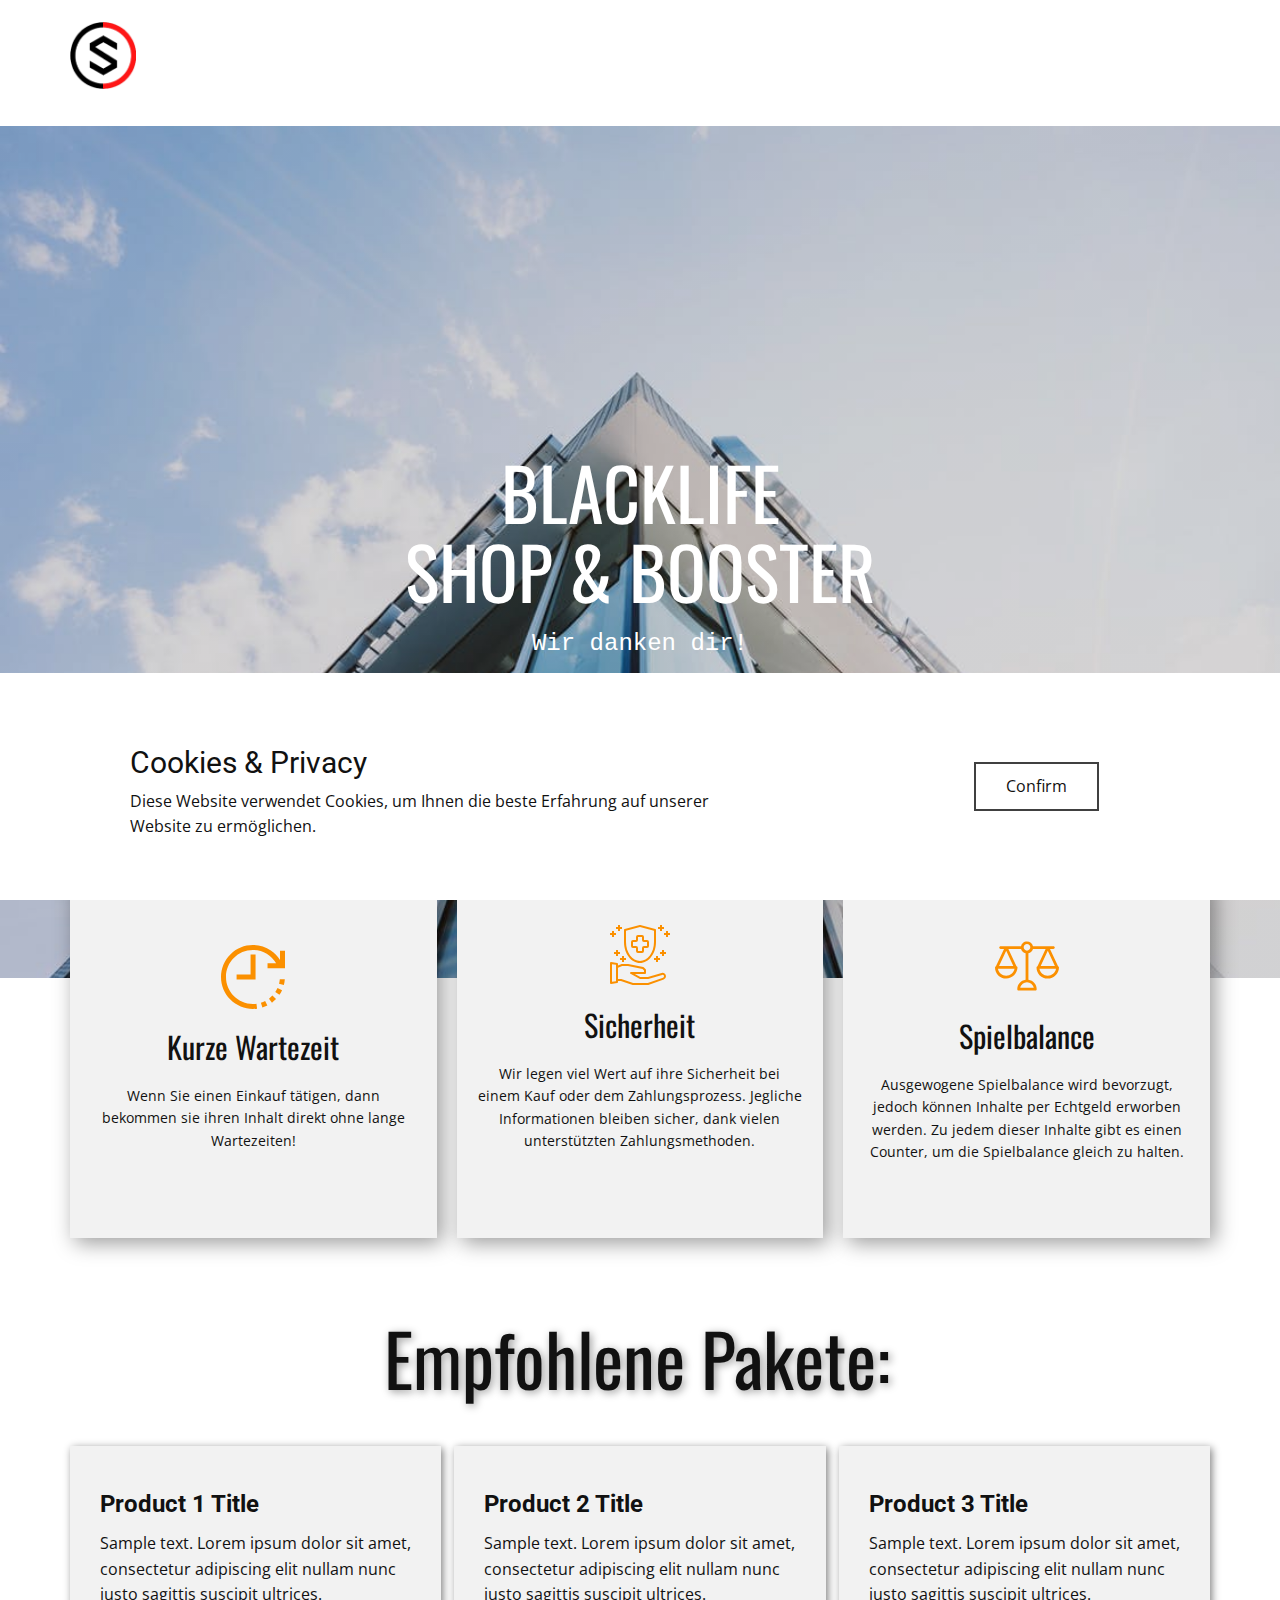
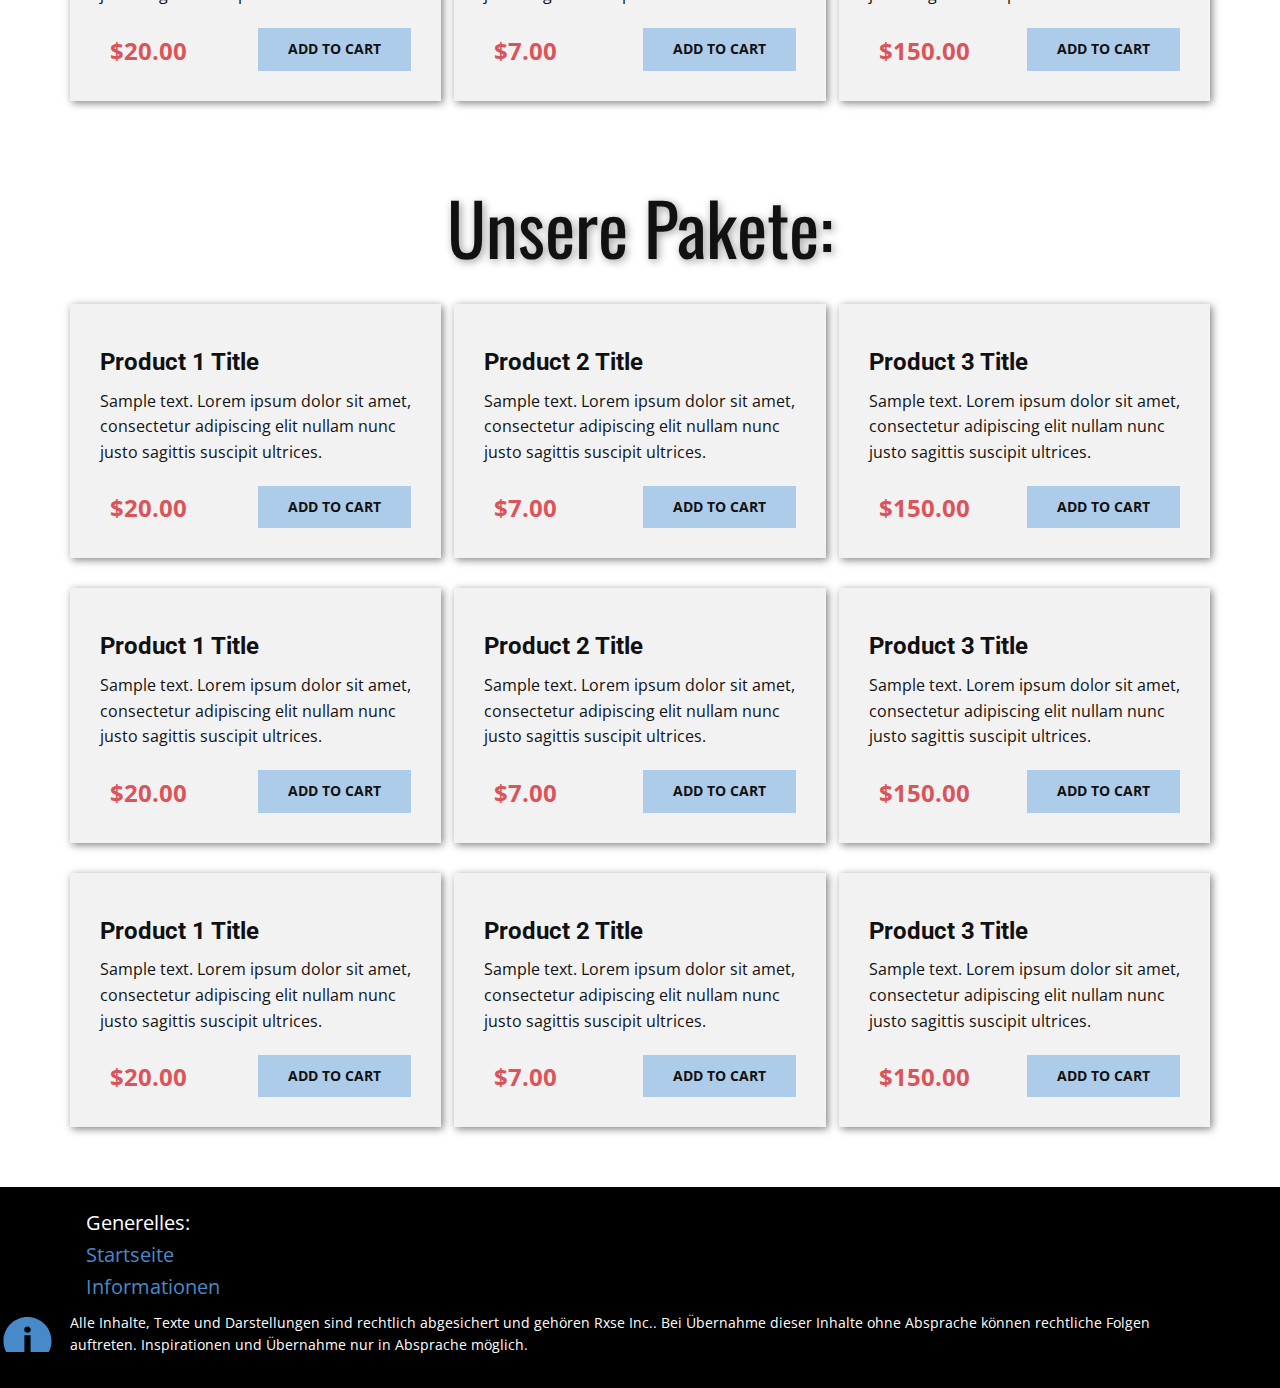
<file: Shop.html>
<!DOCTYPE html>
<html style="font-size: 16px;" lang="de">
  <head>
    <meta name="viewport" content="width=device-width, initial-scale=1.0">
    <meta charset="utf-8">
    <meta name="keywords" content="">
    <meta name="description" content="">
    <title>Shop</title>
    <link rel="stylesheet" href="nicepage.css" media="screen">
<link rel="stylesheet" href="Shop.css" media="screen">
    <script class="u-script" type="text/javascript" src="jquery.js" defer=""></script>
    <script class="u-script" type="text/javascript" src="nicepage.js" defer=""></script>
    <link id="u-theme-google-font" rel="stylesheet" href="https://fonts.googleapis.com/css?family=Roboto:100,100i,300,300i,400,400i,500,500i,700,700i,900,900i|Open+Sans:300,300i,400,400i,500,500i,600,600i,700,700i,800,800i">
    <link id="u-page-google-font" rel="stylesheet" href="https://fonts.googleapis.com/css?family=Oswald:200,300,400,500,600,700">
    
    
    
    
    
    <script type="application/ld+json">{
		"@context": "http://schema.org",
		"@type": "Organization",
		"name": "Blacklife",
		"logo": "images/Blacklifepfp-removebg-preview1.png"
}</script>
    <meta name="theme-color" content="#478ac9">
    <meta property="og:title" content="Shop">
    <meta property="og:description" content="">
    <meta property="og:type" content="website">
  </head>
  <body class="u-body u-xl-mode"><header class="u-clearfix u-header u-sticky u-sticky-fb0e" id="sec-6330"><div class="u-clearfix u-sheet u-sheet-1">
        <a href="Startseite.html" data-page-id="20356528" class="u-image u-logo u-image-1" data-image-width="139" data-image-height="140" title="Startseite">
          <img src="images/Blacklifepfp-removebg-preview1.png" class="u-logo-image u-logo-image-1">
        </a>
        <nav class="u-menu u-menu-dropdown u-offcanvas u-menu-1">
          <div class="menu-collapse" style="font-size: 1rem; letter-spacing: 0px;">
            <a class="u-button-style u-custom-left-right-menu-spacing u-custom-padding-bottom u-custom-text-active-color u-custom-text-color u-custom-text-hover-color u-custom-top-bottom-menu-spacing u-nav-link u-text-active-palette-1-base u-text-hover-palette-2-base" href="#">
              <svg class="u-svg-link" viewBox="0 0 24 24"><use xmlns:xlink="http://www.w3.org/1999/xlink" xlink:href="#menu-hamburger"></use></svg>
              <svg class="u-svg-content" version="1.1" id="menu-hamburger" viewBox="0 0 16 16" x="0px" y="0px" xmlns:xlink="http://www.w3.org/1999/xlink" xmlns="http://www.w3.org/2000/svg"><g><rect y="1" width="16" height="2"></rect><rect y="7" width="16" height="2"></rect><rect y="13" width="16" height="2"></rect>
</g></svg>
            </a>
          </div>
          <div class="u-custom-menu u-nav-container">
            <ul class="u-nav u-spacing-2 u-unstyled u-nav-1"><li class="u-nav-item"><a class="u-border-2 u-border-active-palette-1-light-3 u-border-hover-grey-50 u-button-style u-nav-link u-text-active-white u-text-hover-palette-3-light-3 u-text-white" href="Informationen.html" style="padding: 10px 20px;">Informationen</a>
</li><li class="u-nav-item"><a class="u-border-2 u-border-active-palette-1-light-3 u-border-hover-grey-50 u-button-style u-nav-link u-text-active-white u-text-hover-palette-3-light-3 u-text-white" href="Startseite.html" style="padding: 10px 20px;">Startseite</a>
</li></ul>
          </div>
          <div class="u-custom-menu u-nav-container-collapse">
            <div class="u-black u-container-style u-inner-container-layout u-opacity u-opacity-95 u-sidenav">
              <div class="u-inner-container-layout u-sidenav-overflow">
                <div class="u-menu-close"></div>
                <ul class="u-align-center u-nav u-popupmenu-items u-unstyled u-nav-2"><li class="u-nav-item"><a class="u-button-style u-nav-link" href="Informationen.html">Informationen</a>
</li><li class="u-nav-item"><a class="u-button-style u-nav-link" href="Startseite.html">Startseite</a>
</li></ul>
              </div>
            </div>
            <div class="u-black u-menu-overlay u-opacity u-opacity-70"></div>
          </div>
        </nav>
      </div></header> 
    <section class="u-clearfix u-image u-shading u-section-1" id="sec-baf7">
      <div class="u-clearfix u-sheet u-sheet-1">
        <div class="u-align-center-lg u-align-center-md u-align-center-sm u-align-center-xl u-container-style u-expanded-width-xs u-group u-group-1">
          <div class="u-container-layout u-container-layout-1">
            <h1 class="u-align-center-xs u-custom-font u-font-oswald u-text u-title u-text-1">BlackLife<br>Shop &amp; Booster
            </h1>
            <h3 class="u-align-center-xs u-custom-font u-font-courier-new u-text u-text-2">Wir danken dir!</h3>
          </div>
        </div>
      </div>
    </section>
    <section class="u-clearfix u-white u-section-2" id="sec-4a6b">
      <div class="u-clearfix u-sheet u-sheet-1">
        <div class="u-clearfix u-expanded-width-lg u-expanded-width-md u-expanded-width-xl u-expanded-width-xs u-gutter-20 u-layout-wrap u-layout-wrap-1">
          <div class="u-layout">
            <div class="u-layout-row">
              <div class="u-container-style u-grey-5 u-layout-cell u-left-cell u-size-20 u-size-20-md u-layout-cell-1">
                <div class="u-container-layout u-container-layout-1"><span class="u-icon u-icon-circle u-icon-1"><svg class="u-svg-link" preserveAspectRatio="xMidYMin slice" viewBox="0 0 512 512" style=""><use xmlns:xlink="http://www.w3.org/1999/xlink" xlink:href="#svg-3cf2"></use></svg><svg class="u-svg-content" viewBox="0 0 512 512" x="0px" y="0px" id="svg-3cf2" style="enable-background:new 0 0 512 512;"><g><g><g><path d="M384.018,429.101l23.825,32.034c11.541-8.584,22.439-18.215,32.39-28.626l-28.86-27.584     C402.968,413.718,393.764,421.853,384.018,429.101z"></path><path d="M319.227,462.011l11.784,38.143c13.747-4.247,27.234-9.71,40.083-16.239l-18.084-35.591     C342.178,453.827,330.812,458.432,319.227,462.011z"></path><path d="M434.284,376.505l33.081,22.346c8.072-11.95,15.167-24.657,21.091-37.768l-36.382-16.435     C447.079,355.704,441.094,366.422,434.284,376.505z"></path><polygon points="236.538,236.039 124.756,236.039 124.756,275.961 276.46,275.961 276.46,76.351 236.538,76.351    "></polygon><path d="M472.078,46.409v73.931c-18.771-29.961-43.63-55.786-73.296-75.913C356.423,15.689,306.878,0.499,255.501,0.499     c-68.247,0-132.408,26.577-180.667,74.834C26.577,123.592,0,187.753,0,256s26.577,132.408,74.834,180.667     c48.259,48.257,112.42,74.834,180.667,74.834c11.111,0,22.295-0.722,33.241-2.145l-5.146-39.589     c-9.246,1.202-18.697,1.812-28.094,1.812c-118.871,0-215.579-96.708-215.579-215.579S136.631,40.421,255.502,40.421     c77.157,0,147.175,40.696,185.604,105.793h-68.833v39.922H512V46.409H472.078z"></path><path d="M470.321,273.965c-0.178,2.129-0.39,4.248-0.627,6.36l0.019,0.001c-1.136,10.102-2.976,20.143-5.511,29.925     l38.646,10.013c3.605-13.911,6.045-28.256,7.251-42.634l-0.029-0.002c0.106-1.22,0.212-2.439,0.297-3.663H470.321z"></path>
</g>
</g>
</g></svg></span>
                  <h3 class="u-align-center u-custom-font u-font-oswald u-text u-text-1">Kurze Wartezeit</h3>
                  <p class="u-align-center u-text u-text-2">Wenn Sie einen Einkauf tätigen, dann bekommen sie ihren Inhalt direkt ohne lange Wartezeiten!</p>
                </div>
              </div>
              <div class="u-container-style u-grey-5 u-layout-cell u-size-20 u-size-20-md u-layout-cell-2">
                <div class="u-container-layout u-container-layout-2"><span class="u-icon u-icon-circle u-icon-2"><svg class="u-svg-link" preserveAspectRatio="xMidYMin slice" viewBox="0 0 64 64" style=""><use xmlns:xlink="http://www.w3.org/1999/xlink" xlink:href="#svg-7c9c"></use></svg><svg class="u-svg-content" viewBox="0 0 64 64" id="svg-7c9c"><g id="Safe"><path d="m56.62 50.51a3.415 3.415 0 0 0 -3.04-.55l-13.72 4.04h-7.6l-5.4-3h10.14a1 1 0 0 0 1-1v-3a1.033 1.033 0 0 0 -.29-.71l-2-2a1.014 1.014 0 0 0 -.51-.27l-15-3a1.355 1.355 0 0 0 -.2-.02h-6a.937.937 0 0 0 -.37.07l-3.63 1.45v-1.52a1 1 0 0 0 -.84-.99l-6-1a1.039 1.039 0 0 0 -.81.23 1.011 1.011 0 0 0 -.35.76v20a1 1 0 0 0 1 1 .86.86 0 0 0 .16-.01l6-1a1 1 0 0 0 .84-.99v-1h2.84l11.84 3.95a1.185 1.185 0 0 0 .32.05h15a.919.919 0 0 0 .33-.06l15.37-5.42a3.449 3.449 0 0 0 2.3-3.25 3.411 3.411 0 0 0 -1.38-2.76zm-48.62 7.64-4 .67v-17.64l4 .67zm47.04-3.52-15.21 5.37h-14.67l-11.84-3.95a1.185 1.185 0 0 0 -.32-.05h-3v-11.32l4.19-1.68h5.71l14.61 2.92 1.49 1.49v1.59h-13a1 1 0 0 0 -.49 1.87l9 5a.947.947 0 0 0 .49.13h8a.863.863 0 0 0 .28-.04l13.87-4.08a1.413 1.413 0 0 1 1.27.23 1.446 1.446 0 0 1 -.38 2.52z"></path><path d="m32 40c8.822 0 16-9.421 16-21v-12a1 1 0 0 0 -.742-.966l-15-4a1 1 0 0 0 -.516 0l-15 4a1 1 0 0 0 -.742.966v12c0 11.579 7.178 21 16 21zm-14-32.231 14-3.734 14 3.734v11.231c0 10.477-6.28 19-14 19s-14-8.523-14-19z"></path><path d="m28 25v3a2 2 0 0 0 2 2h4a2 2 0 0 0 2-2v-3h3a2 2 0 0 0 2-2v-4a2 2 0 0 0 -2-2h-3v-3a2 2 0 0 0 -2-2h-4a2 2 0 0 0 -2 2v3h-3a2 2 0 0 0 -2 2v4a2 2 0 0 0 2 2zm-3-6h3a2 2 0 0 0 2-2v-3h4v3a2 2 0 0 0 2 2h3v4h-3a2 2 0 0 0 -2 2v3h-4v-3a2 2 0 0 0 -2-2h-3z"></path><path d="m52 8h2v-2h2v-2h-2v-2h-2v2h-2v2h2z"></path><path d="m62 10h-2v-2h-2v2h-2v2h2v2h2v-2h2z"></path><path d="m48 33v2h-2v2h2v2h2v-2h2v-2h-2v-2z"></path><path d="m56 27h-2v2h-2v2h2v2h2v-2h2v-2h-2z"></path><path d="m10 8h2v-2h2v-2h-2v-2h-2v2h-2v2h2z"></path><path d="m4 14h2v-2h2v-2h-2v-2h-2v2h-2v2h2z"></path><path d="m14 33v2h-2v2h2v2h2v-2h2v-2h-2v-2z"></path><path d="m10 33v-2h2v-2h-2v-2h-2v2h-2v2h2v2z"></path>
</g></svg></span>
                  <h3 class="u-align-center u-custom-font u-font-oswald u-text u-text-3">Sicherheit</h3>
                  <p class="u-align-center u-text u-text-4">Wir legen viel Wert auf ihre Sicherheit bei einem Kauf oder dem Zahlungsprozess. Jegliche Informationen bleiben sicher, dank vielen unterstützten Zahlungsmethoden.</p>
                </div>
              </div>
              <div class="u-container-style u-grey-5 u-layout-cell u-right-cell u-size-20 u-size-20-md u-layout-cell-3">
                <div class="u-container-layout u-container-layout-3"><span class="u-icon u-icon-circle u-icon-3"><svg class="u-svg-link" preserveAspectRatio="xMidYMin slice" viewBox="0 0 474.384 474.384" style=""><use xmlns:xlink="http://www.w3.org/1999/xlink" xlink:href="#svg-2e82"></use></svg><svg class="u-svg-content" viewBox="0 0 474.384 474.384" x="0px" y="0px" id="svg-2e82" style="enable-background:new 0 0 474.384 474.384;"><g><g><path d="M467.592,238.353L407.51,111.398h25.078c5.771,0,10.449-4.678,10.449-10.449S438.359,90.5,432.588,90.5H281.6    c-5.352-24.526-29.572-40.07-54.098-34.718c-17.365,3.789-30.929,17.353-34.718,34.718H41.796    c-5.771,0-10.449,4.678-10.449,10.449s4.678,10.449,10.449,10.449h25.078L6.792,238.353c-3.956,1.475-6.636,5.185-6.792,9.404    c-0.001,45.589,36.956,82.548,82.545,82.549c0.175,0,0.349-0.001,0.524-0.002c45.731-0.557,82.748-37.343,83.592-83.069    c0.068-4.353-3.029-8.114-7.314-8.882L99.265,111.398h93.518c4.704,15.995,17.698,28.189,33.959,31.869v195.396    c-35.531,4.743-61.964,35.209-61.649,71.053c-0.008,5.482,4.43,9.933,9.913,9.94c0.179,0,0.358-0.004,0.536-0.014h123.298    c5.475,0.289,10.147-3.916,10.435-9.39c0.009-0.179,0.014-0.357,0.014-0.536c0.315-35.844-26.118-66.31-61.649-71.053V143.267    c16.261-3.68,29.255-15.875,33.959-31.869h93.518l-60.082,126.955c-4.366,0.994-7.426,4.928-7.314,9.404    c-0.001,45.589,36.956,82.548,82.545,82.549c0.175,0,0.349-0.001,0.524-0.002c45.646-0.276,82.742-36.908,83.592-82.547    C474.098,243.584,471.463,239.936,467.592,238.353z M83.069,309.406L83.069,309.406c-30.323,0.139-56.244-21.795-61.127-51.722    h122.776C139.025,287.357,113.281,308.956,83.069,309.406z M135.837,236.785H30.302l52.767-113.371L135.837,236.785z     M287.347,398.745h-100.31c5.793-23.228,26.233-39.836,50.155-40.751C261.113,358.909,281.554,375.517,287.347,398.745z     M237.192,123.414c-13.561,0-24.555-10.994-24.555-24.555s10.994-24.555,24.555-24.555s24.555,10.994,24.555,24.555    S250.753,123.414,237.192,123.414z M391.314,123.414l52.767,113.371H338.547L391.314,123.414z M390.792,309.406    c-30.323,0.139-56.244-21.795-61.127-51.722h122.776C446.748,287.357,421.003,308.956,390.792,309.406z"></path>
</g>
</g></svg></span>
                  <h3 class="u-align-center u-custom-font u-font-oswald u-text u-text-5">Spielbalance</h3>
                  <p class="u-align-center u-text u-text-6">Ausgewogene Spielbalance wird bevorzugt, jedoch können Inhalte per Echtgeld erworben werden. Zu jedem dieser Inhalte gibt es einen Counter, um die Spielbalance gleich zu halten.</p>
                </div>
              </div>
            </div>
          </div>
        </div>
      </div>
    </section>
    <section class="u-align-center u-clearfix u-white u-section-3" id="sec-3a9b">
      <h1 class="u-custom-font u-font-oswald u-text u-text-default u-title u-text-1">Empfohlene Pakete:</h1>
      <div class="u-shape u-shape-svg u-text-palette-3-base u-shape-1" data-animation-name="slideIn" data-animation-duration="1000" data-animation-delay="0" data-animation-direction="Left">
        <svg class="u-svg-link" preserveAspectRatio="none" viewBox="0 0 160 50" style=""><use xmlns:xlink="http://www.w3.org/1999/xlink" xlink:href="#svg-df8c"></use></svg>
        <svg class="u-svg-content" viewBox="0 0 160 50" x="0px" y="0px" id="svg-df8c" style="enable-background:new 0 0 160 50;"><path d="M133,26.7c-13.9,9.7-25.8,9.7-39.8,0c-9.1-6.3-16.8-6.3-25.9,0c-13.8,9.6-25.1,9.6-38.9,0c-9.2-6.4-15.4-6.4-24.6,0L0,22
	c11.2-7.8,20.6-8.1,32.2,0c11,7.6,19,8.5,31.3,0c11.6-8.1,22.4-7.7,33.5,0c11.4,8,20.3,8.3,32.2,0c11.6-8.1,19.2-8.1,30.8,0
	l-3.8,4.7C146.9,20.2,142.3,20.2,133,26.7z M133,10.8c-13.9,9.7-25.8,9.7-39.8,0c-9.1-6.3-16.8-6.3-25.9,0
	c-13.8,9.6-25.1,9.6-38.9,0c-9.2-6.4-15.4-6.4-24.6,0L0,6.1c11.2-7.8,20.6-8.1,32.2,0c11,7.6,19,8.5,31.3,0C75.1-2,85.9-1.6,97,6.1
	c11.4,8,20.3,8.3,32.2,0C140.8-2,148.4-2,160,6.1l-3.8,4.7C146.9,4.3,142.3,4.3,133,10.8z M32.2,38c11,7.6,19,8.5,31.3,0
	c11.6-8.1,22.4-7.7,33.5,0c11.4,8,20.3,8.3,32.2,0c11.6-8.1,19.2-8.1,30.8,0l-3.8,4.7c-9.3-6.5-13.9-6.5-23.3,0
	c-13.9,9.7-25.8,9.7-39.8,0c-9.1-6.3-16.8-6.3-25.9,0c-13.8,9.6-25.1,9.6-38.9,0c-9.2-6.4-15.4-6.4-24.6,0L0,38
	C11.2,30.2,20.6,29.9,32.2,38z"></path></svg>
      </div>
      <div class="u-shape u-shape-svg u-text-palette-3-base u-shape-2" data-animation-name="slideIn" data-animation-duration="1000" data-animation-delay="0" data-animation-direction="Right">
        <svg class="u-svg-link" preserveAspectRatio="none" viewBox="0 0 160 50" style=""><use xmlns:xlink="http://www.w3.org/1999/xlink" xlink:href="#svg-6994"></use></svg>
        <svg class="u-svg-content" viewBox="0 0 160 50" x="0px" y="0px" id="svg-6994" style="enable-background:new 0 0 160 50;"><path d="M133,26.7c-13.9,9.7-25.8,9.7-39.8,0c-9.1-6.3-16.8-6.3-25.9,0c-13.8,9.6-25.1,9.6-38.9,0c-9.2-6.4-15.4-6.4-24.6,0L0,22
	c11.2-7.8,20.6-8.1,32.2,0c11,7.6,19,8.5,31.3,0c11.6-8.1,22.4-7.7,33.5,0c11.4,8,20.3,8.3,32.2,0c11.6-8.1,19.2-8.1,30.8,0
	l-3.8,4.7C146.9,20.2,142.3,20.2,133,26.7z M133,10.8c-13.9,9.7-25.8,9.7-39.8,0c-9.1-6.3-16.8-6.3-25.9,0
	c-13.8,9.6-25.1,9.6-38.9,0c-9.2-6.4-15.4-6.4-24.6,0L0,6.1c11.2-7.8,20.6-8.1,32.2,0c11,7.6,19,8.5,31.3,0C75.1-2,85.9-1.6,97,6.1
	c11.4,8,20.3,8.3,32.2,0C140.8-2,148.4-2,160,6.1l-3.8,4.7C146.9,4.3,142.3,4.3,133,10.8z M32.2,38c11,7.6,19,8.5,31.3,0
	c11.6-8.1,22.4-7.7,33.5,0c11.4,8,20.3,8.3,32.2,0c11.6-8.1,19.2-8.1,30.8,0l-3.8,4.7c-9.3-6.5-13.9-6.5-23.3,0
	c-13.9,9.7-25.8,9.7-39.8,0c-9.1-6.3-16.8-6.3-25.9,0c-13.8,9.6-25.1,9.6-38.9,0c-9.2-6.4-15.4-6.4-24.6,0L0,38
	C11.2,30.2,20.6,29.9,32.2,38z"></path></svg>
      </div><!--products--><!--products_options_json--><!--{"type":"products-featured","source":"","tags":"","count":""}--><!--/products_options_json-->
      <div class="u-products u-products-1">
        <div class="u-repeater u-repeater-1"><!--product_item-->
          <div class="u-align-left u-container-style u-grey-5 u-products-item u-repeater-item u-repeater-item-1">
            <div class="u-container-layout u-similar-container u-container-layout-1"><!--product_title-->
              <h4 class="u-product-control u-text u-text-2">
                <a class="u-product-title-link" href="#"><!--product_title_content-->Product 1 Title<!--/product_title_content--></a>
              </h4><!--/product_title--><!--product_content-->
              <div class="u-product-control u-product-desc u-text u-text-3"><!--product_content_content-->
                <p>Sample text. Lorem ipsum dolor sit amet, consectetur adipiscing elit nullam nunc justo sagittis suscipit ultrices.</p><!--/product_content_content-->
              </div><!--/product_content--><!--product_price-->
              <div class="u-product-control u-product-price u-product-price-1">
                <div class="u-price-wrapper u-spacing-10"><!--product_old_price-->
                  <div class="u-hide-price u-old-price"><!--product_old_price_content-->$25.00<!--/product_old_price_content--></div><!--/product_old_price--><!--product_regular_price-->
                  <div class="u-price u-text-palette-2-base" style="font-size: 1.5rem; font-weight: 700;"><!--product_regular_price_content-->$20.00<!--/product_regular_price_content--></div><!--/product_regular_price-->
                </div>
              </div><!--/product_price--><!--product_button--><!--options_json--><!--{"clickType":"add-to-cart","content":"Add to Cart"}--><!--/options_json-->
              <a href="#" class="u-btn u-btn-rectangle u-button-style u-palette-1-light-2 u-product-control u-btn-1"><!--product_button_content-->Add to Cart<!--/product_button_content--></a><!--/product_button-->
            </div>
          </div><!--/product_item--><!--product_item-->
          <div class="u-align-left u-container-style u-grey-5 u-products-item u-repeater-item u-repeater-item-2">
            <div class="u-container-layout u-similar-container u-container-layout-2"><!--product_title-->
              <h4 class="u-product-control u-text u-text-4">
                <a class="u-product-title-link" href="#"><!--product_title_content-->Product 2 Title<!--/product_title_content--></a>
              </h4><!--/product_title--><!--product_content-->
              <div class="u-product-control u-product-desc u-text u-text-5"><!--product_content_content-->
                <p>Sample text. Lorem ipsum dolor sit amet, consectetur adipiscing elit nullam nunc justo sagittis suscipit ultrices.</p><!--/product_content_content-->
              </div><!--/product_content--><!--product_price-->
              <div class="u-product-control u-product-price u-product-price-2">
                <div class="u-price-wrapper u-spacing-10"><!--product_old_price-->
                  <div class="u-hide-price u-old-price"><!--product_old_price_content-->$10.00<!--/product_old_price_content--></div><!--/product_old_price--><!--product_regular_price-->
                  <div class="u-price u-text-palette-2-base" style="font-size: 1.5rem; font-weight: 700;"><!--product_regular_price_content-->$7.00<!--/product_regular_price_content--></div><!--/product_regular_price-->
                </div>
              </div><!--/product_price--><!--product_button--><!--options_json--><!--{"clickType":"add-to-cart","content":"Add to Cart"}--><!--/options_json-->
              <a href="#" class="u-btn u-btn-rectangle u-button-style u-palette-1-light-2 u-product-control u-btn-2"><!--product_button_content-->Add to Cart<!--/product_button_content--></a><!--/product_button-->
            </div>
          </div><!--/product_item--><!--product_item-->
          <div class="u-align-left u-container-style u-grey-5 u-products-item u-repeater-item u-repeater-item-3">
            <div class="u-container-layout u-similar-container u-container-layout-3"><!--product_title-->
              <h4 class="u-product-control u-text u-text-6">
                <a class="u-product-title-link" href="#"><!--product_title_content-->Product 3 Title<!--/product_title_content--></a>
              </h4><!--/product_title--><!--product_content-->
              <div class="u-product-control u-product-desc u-text u-text-7"><!--product_content_content-->
                <p>Sample text. Lorem ipsum dolor sit amet, consectetur adipiscing elit nullam nunc justo sagittis suscipit ultrices.</p><!--/product_content_content-->
              </div><!--/product_content--><!--product_price-->
              <div class="u-product-control u-product-price u-product-price-3">
                <div class="u-price-wrapper u-spacing-10"><!--product_old_price-->
                  <div class="u-hide-price u-old-price"><!--product_old_price_content-->$175.00<!--/product_old_price_content--></div><!--/product_old_price--><!--product_regular_price-->
                  <div class="u-price u-text-palette-2-base" style="font-size: 1.5rem; font-weight: 700;"><!--product_regular_price_content-->$150.00<!--/product_regular_price_content--></div><!--/product_regular_price-->
                </div>
              </div><!--/product_price--><!--product_button--><!--options_json--><!--{"clickType":"add-to-cart","content":"Add to Cart"}--><!--/options_json-->
              <a href="#" class="u-btn u-btn-rectangle u-button-style u-palette-1-light-2 u-product-control u-btn-3"><!--product_button_content-->Add to Cart<!--/product_button_content--></a><!--/product_button-->
            </div>
          </div><!--/product_item-->
        </div>
      </div><!--/products-->
      <h1 class="u-custom-font u-font-oswald u-text u-text-default u-title u-text-8">Unsere Pakete:</h1>
      <div class="u-shape u-shape-svg u-text-palette-3-base u-shape-3" data-animation-name="slideIn" data-animation-duration="1000" data-animation-delay="0" data-animation-direction="Left">
        <svg class="u-svg-link" preserveAspectRatio="none" viewBox="0 0 160 50" style=""><use xmlns:xlink="http://www.w3.org/1999/xlink" xlink:href="#svg-c37c"></use></svg>
        <svg class="u-svg-content" viewBox="0 0 160 50" x="0px" y="0px" id="svg-c37c" style="enable-background:new 0 0 160 50;"><path d="M133,26.7c-13.9,9.7-25.8,9.7-39.8,0c-9.1-6.3-16.8-6.3-25.9,0c-13.8,9.6-25.1,9.6-38.9,0c-9.2-6.4-15.4-6.4-24.6,0L0,22
	c11.2-7.8,20.6-8.1,32.2,0c11,7.6,19,8.5,31.3,0c11.6-8.1,22.4-7.7,33.5,0c11.4,8,20.3,8.3,32.2,0c11.6-8.1,19.2-8.1,30.8,0
	l-3.8,4.7C146.9,20.2,142.3,20.2,133,26.7z M133,10.8c-13.9,9.7-25.8,9.7-39.8,0c-9.1-6.3-16.8-6.3-25.9,0
	c-13.8,9.6-25.1,9.6-38.9,0c-9.2-6.4-15.4-6.4-24.6,0L0,6.1c11.2-7.8,20.6-8.1,32.2,0c11,7.6,19,8.5,31.3,0C75.1-2,85.9-1.6,97,6.1
	c11.4,8,20.3,8.3,32.2,0C140.8-2,148.4-2,160,6.1l-3.8,4.7C146.9,4.3,142.3,4.3,133,10.8z M32.2,38c11,7.6,19,8.5,31.3,0
	c11.6-8.1,22.4-7.7,33.5,0c11.4,8,20.3,8.3,32.2,0c11.6-8.1,19.2-8.1,30.8,0l-3.8,4.7c-9.3-6.5-13.9-6.5-23.3,0
	c-13.9,9.7-25.8,9.7-39.8,0c-9.1-6.3-16.8-6.3-25.9,0c-13.8,9.6-25.1,9.6-38.9,0c-9.2-6.4-15.4-6.4-24.6,0L0,38
	C11.2,30.2,20.6,29.9,32.2,38z"></path></svg>
      </div>
      <div class="u-shape u-shape-svg u-text-palette-3-base u-shape-4" data-animation-name="slideIn" data-animation-duration="1000" data-animation-delay="0" data-animation-direction="Right">
        <svg class="u-svg-link" preserveAspectRatio="none" viewBox="0 0 160 50" style=""><use xmlns:xlink="http://www.w3.org/1999/xlink" xlink:href="#svg-892c"></use></svg>
        <svg class="u-svg-content" viewBox="0 0 160 50" x="0px" y="0px" id="svg-892c" style="enable-background:new 0 0 160 50;"><path d="M133,26.7c-13.9,9.7-25.8,9.7-39.8,0c-9.1-6.3-16.8-6.3-25.9,0c-13.8,9.6-25.1,9.6-38.9,0c-9.2-6.4-15.4-6.4-24.6,0L0,22
	c11.2-7.8,20.6-8.1,32.2,0c11,7.6,19,8.5,31.3,0c11.6-8.1,22.4-7.7,33.5,0c11.4,8,20.3,8.3,32.2,0c11.6-8.1,19.2-8.1,30.8,0
	l-3.8,4.7C146.9,20.2,142.3,20.2,133,26.7z M133,10.8c-13.9,9.7-25.8,9.7-39.8,0c-9.1-6.3-16.8-6.3-25.9,0
	c-13.8,9.6-25.1,9.6-38.9,0c-9.2-6.4-15.4-6.4-24.6,0L0,6.1c11.2-7.8,20.6-8.1,32.2,0c11,7.6,19,8.5,31.3,0C75.1-2,85.9-1.6,97,6.1
	c11.4,8,20.3,8.3,32.2,0C140.8-2,148.4-2,160,6.1l-3.8,4.7C146.9,4.3,142.3,4.3,133,10.8z M32.2,38c11,7.6,19,8.5,31.3,0
	c11.6-8.1,22.4-7.7,33.5,0c11.4,8,20.3,8.3,32.2,0c11.6-8.1,19.2-8.1,30.8,0l-3.8,4.7c-9.3-6.5-13.9-6.5-23.3,0
	c-13.9,9.7-25.8,9.7-39.8,0c-9.1-6.3-16.8-6.3-25.9,0c-13.8,9.6-25.1,9.6-38.9,0c-9.2-6.4-15.4-6.4-24.6,0L0,38
	C11.2,30.2,20.6,29.9,32.2,38z"></path></svg>
      </div><!--products--><!--products_options_json--><!--{"type":"products-featured","source":"","tags":"","count":""}--><!--/products_options_json-->
      <div class="u-products u-products-2">
        <div class="u-repeater u-repeater-2"><!--product_item-->
          <div class="u-align-left u-container-style u-grey-5 u-products-item u-repeater-item u-repeater-item-4">
            <div class="u-container-layout u-similar-container u-container-layout-4"><!--product_title-->
              <h4 class="u-product-control u-text u-text-9">
                <a class="u-product-title-link" href="#"><!--product_title_content-->Product 1 Title<!--/product_title_content--></a>
              </h4><!--/product_title--><!--product_content-->
              <div class="u-product-control u-product-desc u-text u-text-10"><!--product_content_content-->
                <p>Sample text. Lorem ipsum dolor sit amet, consectetur adipiscing elit nullam nunc justo sagittis suscipit ultrices.</p><!--/product_content_content-->
              </div><!--/product_content--><!--product_price-->
              <div class="u-product-control u-product-price u-product-price-4">
                <div class="u-price-wrapper u-spacing-10"><!--product_old_price-->
                  <div class="u-hide-price u-old-price"><!--product_old_price_content-->$25.00<!--/product_old_price_content--></div><!--/product_old_price--><!--product_regular_price-->
                  <div class="u-price u-text-palette-2-base" style="font-size: 1.5rem; font-weight: 700;"><!--product_regular_price_content-->$20.00<!--/product_regular_price_content--></div><!--/product_regular_price-->
                </div>
              </div><!--/product_price--><!--product_button--><!--options_json--><!--{"clickType":"add-to-cart","content":"Add to Cart"}--><!--/options_json-->
              <a href="#" class="u-btn u-btn-rectangle u-button-style u-palette-1-light-2 u-product-control u-btn-4"><!--product_button_content-->Add to Cart<!--/product_button_content--></a><!--/product_button-->
            </div>
          </div><!--/product_item--><!--product_item-->
          <div class="u-align-left u-container-style u-grey-5 u-products-item u-repeater-item u-repeater-item-5">
            <div class="u-container-layout u-similar-container u-container-layout-5"><!--product_title-->
              <h4 class="u-product-control u-text u-text-11">
                <a class="u-product-title-link" href="#"><!--product_title_content-->Product 2 Title<!--/product_title_content--></a>
              </h4><!--/product_title--><!--product_content-->
              <div class="u-product-control u-product-desc u-text u-text-12"><!--product_content_content-->
                <p>Sample text. Lorem ipsum dolor sit amet, consectetur adipiscing elit nullam nunc justo sagittis suscipit ultrices.</p><!--/product_content_content-->
              </div><!--/product_content--><!--product_price-->
              <div class="u-product-control u-product-price u-product-price-5">
                <div class="u-price-wrapper u-spacing-10"><!--product_old_price-->
                  <div class="u-hide-price u-old-price"><!--product_old_price_content-->$10.00<!--/product_old_price_content--></div><!--/product_old_price--><!--product_regular_price-->
                  <div class="u-price u-text-palette-2-base" style="font-size: 1.5rem; font-weight: 700;"><!--product_regular_price_content-->$7.00<!--/product_regular_price_content--></div><!--/product_regular_price-->
                </div>
              </div><!--/product_price--><!--product_button--><!--options_json--><!--{"clickType":"add-to-cart","content":"Add to Cart"}--><!--/options_json-->
              <a href="#" class="u-btn u-btn-rectangle u-button-style u-palette-1-light-2 u-product-control u-btn-5"><!--product_button_content-->Add to Cart<!--/product_button_content--></a><!--/product_button-->
            </div>
          </div><!--/product_item--><!--product_item-->
          <div class="u-align-left u-container-style u-grey-5 u-products-item u-repeater-item u-repeater-item-6">
            <div class="u-container-layout u-similar-container u-container-layout-6"><!--product_title-->
              <h4 class="u-product-control u-text u-text-13">
                <a class="u-product-title-link" href="#"><!--product_title_content-->Product 3 Title<!--/product_title_content--></a>
              </h4><!--/product_title--><!--product_content-->
              <div class="u-product-control u-product-desc u-text u-text-14"><!--product_content_content-->
                <p>Sample text. Lorem ipsum dolor sit amet, consectetur adipiscing elit nullam nunc justo sagittis suscipit ultrices.</p><!--/product_content_content-->
              </div><!--/product_content--><!--product_price-->
              <div class="u-product-control u-product-price u-product-price-6">
                <div class="u-price-wrapper u-spacing-10"><!--product_old_price-->
                  <div class="u-hide-price u-old-price"><!--product_old_price_content-->$175.00<!--/product_old_price_content--></div><!--/product_old_price--><!--product_regular_price-->
                  <div class="u-price u-text-palette-2-base" style="font-size: 1.5rem; font-weight: 700;"><!--product_regular_price_content-->$150.00<!--/product_regular_price_content--></div><!--/product_regular_price-->
                </div>
              </div><!--/product_price--><!--product_button--><!--options_json--><!--{"clickType":"add-to-cart","content":"Add to Cart"}--><!--/options_json-->
              <a href="#" class="u-btn u-btn-rectangle u-button-style u-palette-1-light-2 u-product-control u-btn-6"><!--product_button_content-->Add to Cart<!--/product_button_content--></a><!--/product_button-->
            </div>
          </div><!--/product_item-->
        </div>
      </div><!--/products--><!--products--><!--products_options_json--><!--{"type":"products-featured","source":"","tags":"","count":""}--><!--/products_options_json-->
      <div class="u-products u-products-3">
        <div class="u-repeater u-repeater-3"><!--product_item-->
          <div class="u-align-left u-container-style u-grey-5 u-products-item u-repeater-item u-repeater-item-7">
            <div class="u-container-layout u-similar-container u-container-layout-7"><!--product_title-->
              <h4 class="u-product-control u-text u-text-15">
                <a class="u-product-title-link" href="#"><!--product_title_content-->Product 1 Title<!--/product_title_content--></a>
              </h4><!--/product_title--><!--product_content-->
              <div class="u-product-control u-product-desc u-text u-text-16"><!--product_content_content-->
                <p>Sample text. Lorem ipsum dolor sit amet, consectetur adipiscing elit nullam nunc justo sagittis suscipit ultrices.</p><!--/product_content_content-->
              </div><!--/product_content--><!--product_price-->
              <div class="u-product-control u-product-price u-product-price-7">
                <div class="u-price-wrapper u-spacing-10"><!--product_old_price-->
                  <div class="u-hide-price u-old-price"><!--product_old_price_content-->$25.00<!--/product_old_price_content--></div><!--/product_old_price--><!--product_regular_price-->
                  <div class="u-price u-text-palette-2-base" style="font-size: 1.5rem; font-weight: 700;"><!--product_regular_price_content-->$20.00<!--/product_regular_price_content--></div><!--/product_regular_price-->
                </div>
              </div><!--/product_price--><!--product_button--><!--options_json--><!--{"clickType":"add-to-cart","content":"Add to Cart"}--><!--/options_json-->
              <a href="#" class="u-btn u-btn-rectangle u-button-style u-palette-1-light-2 u-product-control u-btn-7"><!--product_button_content-->Add to Cart<!--/product_button_content--></a><!--/product_button-->
            </div>
          </div><!--/product_item--><!--product_item-->
          <div class="u-align-left u-container-style u-grey-5 u-products-item u-repeater-item u-repeater-item-8">
            <div class="u-container-layout u-similar-container u-container-layout-8"><!--product_title-->
              <h4 class="u-product-control u-text u-text-17">
                <a class="u-product-title-link" href="#"><!--product_title_content-->Product 2 Title<!--/product_title_content--></a>
              </h4><!--/product_title--><!--product_content-->
              <div class="u-product-control u-product-desc u-text u-text-18"><!--product_content_content-->
                <p>Sample text. Lorem ipsum dolor sit amet, consectetur adipiscing elit nullam nunc justo sagittis suscipit ultrices.</p><!--/product_content_content-->
              </div><!--/product_content--><!--product_price-->
              <div class="u-product-control u-product-price u-product-price-8">
                <div class="u-price-wrapper u-spacing-10"><!--product_old_price-->
                  <div class="u-hide-price u-old-price"><!--product_old_price_content-->$10.00<!--/product_old_price_content--></div><!--/product_old_price--><!--product_regular_price-->
                  <div class="u-price u-text-palette-2-base" style="font-size: 1.5rem; font-weight: 700;"><!--product_regular_price_content-->$7.00<!--/product_regular_price_content--></div><!--/product_regular_price-->
                </div>
              </div><!--/product_price--><!--product_button--><!--options_json--><!--{"clickType":"add-to-cart","content":"Add to Cart"}--><!--/options_json-->
              <a href="#" class="u-btn u-btn-rectangle u-button-style u-palette-1-light-2 u-product-control u-btn-8"><!--product_button_content-->Add to Cart<!--/product_button_content--></a><!--/product_button-->
            </div>
          </div><!--/product_item--><!--product_item-->
          <div class="u-align-left u-container-style u-grey-5 u-products-item u-repeater-item u-repeater-item-9">
            <div class="u-container-layout u-similar-container u-container-layout-9"><!--product_title-->
              <h4 class="u-product-control u-text u-text-19">
                <a class="u-product-title-link" href="#"><!--product_title_content-->Product 3 Title<!--/product_title_content--></a>
              </h4><!--/product_title--><!--product_content-->
              <div class="u-product-control u-product-desc u-text u-text-20"><!--product_content_content-->
                <p>Sample text. Lorem ipsum dolor sit amet, consectetur adipiscing elit nullam nunc justo sagittis suscipit ultrices.</p><!--/product_content_content-->
              </div><!--/product_content--><!--product_price-->
              <div class="u-product-control u-product-price u-product-price-9">
                <div class="u-price-wrapper u-spacing-10"><!--product_old_price-->
                  <div class="u-hide-price u-old-price"><!--product_old_price_content-->$175.00<!--/product_old_price_content--></div><!--/product_old_price--><!--product_regular_price-->
                  <div class="u-price u-text-palette-2-base" style="font-size: 1.5rem; font-weight: 700;"><!--product_regular_price_content-->$150.00<!--/product_regular_price_content--></div><!--/product_regular_price-->
                </div>
              </div><!--/product_price--><!--product_button--><!--options_json--><!--{"clickType":"add-to-cart","content":"Add to Cart"}--><!--/options_json-->
              <a href="#" class="u-btn u-btn-rectangle u-button-style u-palette-1-light-2 u-product-control u-btn-9"><!--product_button_content-->Add to Cart<!--/product_button_content--></a><!--/product_button-->
            </div>
          </div><!--/product_item-->
        </div>
      </div><!--/products--><!--products--><!--products_options_json--><!--{"type":"products-featured","source":"","tags":"","count":""}--><!--/products_options_json-->
      <div class="u-products u-products-4">
        <div class="u-repeater u-repeater-4"><!--product_item-->
          <div class="u-align-left u-container-style u-grey-5 u-products-item u-repeater-item u-repeater-item-10">
            <div class="u-container-layout u-similar-container u-container-layout-10"><!--product_title-->
              <h4 class="u-product-control u-text u-text-21">
                <a class="u-product-title-link" href="#"><!--product_title_content-->Product 1 Title<!--/product_title_content--></a>
              </h4><!--/product_title--><!--product_content-->
              <div class="u-product-control u-product-desc u-text u-text-22"><!--product_content_content-->
                <p>Sample text. Lorem ipsum dolor sit amet, consectetur adipiscing elit nullam nunc justo sagittis suscipit ultrices.</p><!--/product_content_content-->
              </div><!--/product_content--><!--product_price-->
              <div class="u-product-control u-product-price u-product-price-10">
                <div class="u-price-wrapper u-spacing-10"><!--product_old_price-->
                  <div class="u-hide-price u-old-price"><!--product_old_price_content-->$25.00<!--/product_old_price_content--></div><!--/product_old_price--><!--product_regular_price-->
                  <div class="u-price u-text-palette-2-base" style="font-size: 1.5rem; font-weight: 700;"><!--product_regular_price_content-->$20.00<!--/product_regular_price_content--></div><!--/product_regular_price-->
                </div>
              </div><!--/product_price--><!--product_button--><!--options_json--><!--{"clickType":"add-to-cart","content":"Add to Cart"}--><!--/options_json-->
              <a href="#" class="u-btn u-btn-rectangle u-button-style u-palette-1-light-2 u-product-control u-btn-10"><!--product_button_content-->Add to Cart<!--/product_button_content--></a><!--/product_button-->
            </div>
          </div><!--/product_item--><!--product_item-->
          <div class="u-align-left u-container-style u-grey-5 u-products-item u-repeater-item u-repeater-item-11">
            <div class="u-container-layout u-similar-container u-container-layout-11"><!--product_title-->
              <h4 class="u-product-control u-text u-text-23">
                <a class="u-product-title-link" href="#"><!--product_title_content-->Product 2 Title<!--/product_title_content--></a>
              </h4><!--/product_title--><!--product_content-->
              <div class="u-product-control u-product-desc u-text u-text-24"><!--product_content_content-->
                <p>Sample text. Lorem ipsum dolor sit amet, consectetur adipiscing elit nullam nunc justo sagittis suscipit ultrices.</p><!--/product_content_content-->
              </div><!--/product_content--><!--product_price-->
              <div class="u-product-control u-product-price u-product-price-11">
                <div class="u-price-wrapper u-spacing-10"><!--product_old_price-->
                  <div class="u-hide-price u-old-price"><!--product_old_price_content-->$10.00<!--/product_old_price_content--></div><!--/product_old_price--><!--product_regular_price-->
                  <div class="u-price u-text-palette-2-base" style="font-size: 1.5rem; font-weight: 700;"><!--product_regular_price_content-->$7.00<!--/product_regular_price_content--></div><!--/product_regular_price-->
                </div>
              </div><!--/product_price--><!--product_button--><!--options_json--><!--{"clickType":"add-to-cart","content":"Add to Cart"}--><!--/options_json-->
              <a href="#" class="u-btn u-btn-rectangle u-button-style u-palette-1-light-2 u-product-control u-btn-11"><!--product_button_content-->Add to Cart<!--/product_button_content--></a><!--/product_button-->
            </div>
          </div><!--/product_item--><!--product_item-->
          <div class="u-align-left u-container-style u-grey-5 u-products-item u-repeater-item u-repeater-item-12">
            <div class="u-container-layout u-similar-container u-container-layout-12"><!--product_title-->
              <h4 class="u-product-control u-text u-text-25">
                <a class="u-product-title-link" href="#"><!--product_title_content-->Product 3 Title<!--/product_title_content--></a>
              </h4><!--/product_title--><!--product_content-->
              <div class="u-product-control u-product-desc u-text u-text-26"><!--product_content_content-->
                <p>Sample text. Lorem ipsum dolor sit amet, consectetur adipiscing elit nullam nunc justo sagittis suscipit ultrices.</p><!--/product_content_content-->
              </div><!--/product_content--><!--product_price-->
              <div class="u-product-control u-product-price u-product-price-12">
                <div class="u-price-wrapper u-spacing-10"><!--product_old_price-->
                  <div class="u-hide-price u-old-price"><!--product_old_price_content-->$175.00<!--/product_old_price_content--></div><!--/product_old_price--><!--product_regular_price-->
                  <div class="u-price u-text-palette-2-base" style="font-size: 1.5rem; font-weight: 700;"><!--product_regular_price_content-->$150.00<!--/product_regular_price_content--></div><!--/product_regular_price-->
                </div>
              </div><!--/product_price--><!--product_button--><!--options_json--><!--{"clickType":"add-to-cart","content":"Add to Cart"}--><!--/options_json-->
              <a href="#" class="u-btn u-btn-rectangle u-button-style u-palette-1-light-2 u-product-control u-btn-12"><!--product_button_content-->Add to Cart<!--/product_button_content--></a><!--/product_button-->
            </div>
          </div><!--/product_item-->
        </div>
      </div><!--/products-->
    </section>
    
    
    
    <footer class="u-align-center u-black u-clearfix u-footer u-footer" id="sec-0d5c"><p class="u-align-left u-large-text u-text u-text-variant u-text-1">Generelles:</p><p class="u-align-left u-large-text u-text u-text-variant u-text-2">
        <a class="u-active-none u-border-none u-btn u-button-link u-button-style u-hover-none u-none u-text-palette-1-base u-btn-1" href="Startseite.html" data-page-id="20356528">Startseite</a>
      </p><p class="u-align-left u-large-text u-text u-text-variant u-text-3">
        <a class="u-active-none u-border-none u-btn u-button-link u-button-style u-hover-none u-none u-text-palette-1-base u-btn-2" href="Informationen.html" data-page-id="58772905">Informationen<br>
        </a>
      </p><p class="u-align-left u-small-text u-text u-text-variant u-text-4">Alle Inhalte, Texte und Darstellungen sind rechtlich abgesichert und gehören Rxse Inc.. Bei Übernahme dieser Inhalte ohne Absprache können rechtliche Folgen auftreten. Inspirationen und Übernahme nur in Absprache möglich.</p><span class="u-icon u-icon-circle u-text-palette-1-base u-icon-1"><svg class="u-svg-link" preserveAspectRatio="xMidYMin slice" viewBox="0 0 28.621 28.621" style=""><use xmlns:xlink="http://www.w3.org/1999/xlink" xlink:href="#svg-03e6"></use></svg><svg class="u-svg-content" viewBox="0 0 28.621 28.621" x="0px" y="0px" id="svg-03e6" style="enable-background:new 0 0 28.621 28.621;"><g><path d="M14.311,0c-6.904,0-12.5,5.596-12.5,12.5c0,4.723,2.618,8.828,6.48,10.955l-0.147,5.166l5.898-3.635   C14.131,24.988,14.22,25,14.311,25c6.904,0,12.5-5.596,12.5-12.5C26.811,5.596,21.215,0,14.311,0z M15.903,19.784h-3.203V9.474   h3.203V19.784z M14.28,8.211c-1.013,0-1.687-0.718-1.665-1.604c-0.021-0.927,0.652-1.624,1.686-1.624   c1.033,0,1.689,0.697,1.71,1.624C16.01,7.493,15.332,8.211,14.28,8.211z"></path>
</g></svg></span></footer><section class="u-align-center u-clearfix u-cookies-consent u-white u-cookies-consent" id="sec-bb2e">
      <div class="u-clearfix u-sheet u-valign-middle u-sheet-1">
        <div class="u-clearfix u-expanded-width u-layout-wrap u-layout-wrap-1">
          <div class="u-gutter-0 u-layout">
            <div class="u-layout-row">
              <div class="u-container-style u-layout-cell u-left-cell u-size-43-md u-size-43-sm u-size-43-xs u-size-46-lg u-size-46-xl u-layout-cell-1">
                <div class="u-container-layout u-valign-middle u-container-layout-1">
                  <h3 class="u-text u-text-1">Cookies &amp; Privacy</h3>
                  <p class="u-text u-text-2">Diese Website verwendet Cookies, um Ihnen die beste Erfahrung auf unserer Website zu ermöglichen.<br>
                  </p>
                </div>
              </div>
              <div class="u-align-left u-container-style u-layout-cell u-right-cell u-size-14-lg u-size-14-xl u-size-17-md u-size-17-sm u-size-17-xs u-layout-cell-2">
                <div class="u-container-layout u-valign-middle-lg u-valign-middle-md u-valign-middle-xl u-valign-top-sm u-valign-top-xs u-container-layout-2">
                  <a href="###" class="u-active-palette-2-base u-border-2 u-border-grey-75 u-btn u-button-confirm u-button-style u-hover-grey-90 u-white u-btn-1">Confirm</a>
                </div>
              </div>
            </div>
          </div>
        </div>
      </div>
    <style> .u-cookies-consent {
  background-image: none;
}

.u-cookies-consent .u-sheet-1 {
  min-height: 212px;
}

.u-cookies-consent .u-layout-wrap-1 {
  margin-top: 30px;
  margin-bottom: 30px;
}

.u-cookies-consent .u-layout-cell-1 {
  min-height: 152px;
}

.u-cookies-consent .u-container-layout-1 {
  padding: 30px 60px;
}

.u-cookies-consent .u-text-1 {
  margin: 12px 516px 0 0;
}

.u-cookies-consent .u-text-2 {
  margin: 8px 158px 0 0;
}

.u-cookies-consent .u-layout-cell-2 {
  min-height: 152px;
}

.u-cookies-consent .u-container-layout-2 {
  padding: 30px;
}

.u-cookies-consent .u-btn-1 {
  background-image: none;
  border-style: solid;
  margin: 0 auto 0 0;
}

@media (max-width: 1199px) {
  .u-cookies-consent .u-sheet-1 {
    min-height: 131px;
  }

  .u-cookies-consent .u-layout-cell-1 {
    min-height: 125px;
  }

  .u-cookies-consent .u-text-1 {
    margin-right: 363px;
  }

  .u-cookies-consent .u-text-2 {
    margin-right: 5px;
  }

  .u-cookies-consent .u-layout-cell-2 {
    min-height: 125px;
  }
}

@media (max-width: 991px) {
  .u-cookies-consent .u-sheet-1 {
    min-height: 106px;
  }

  .u-cookies-consent .u-layout-cell-1 {
    min-height: 100px;
  }

  .u-cookies-consent .u-container-layout-1 {
    padding-left: 30px;
    padding-right: 30px;
  }

  .u-cookies-consent .u-text-1 {
    margin-right: 218px;
  }

  .u-cookies-consent .u-text-2 {
    margin-right: 0;
  }

  .u-cookies-consent .u-layout-cell-2 {
    min-height: 100px;
  }
}

@media (max-width: 767px) {
  .u-cookies-consent .u-sheet-1 {
    min-height: 225px;
  }

  .u-cookies-consent .u-layout-cell-1 {
    min-height: 154px;
  }

  .u-cookies-consent .u-container-layout-1 {
    padding-left: 10px;
    padding-right: 10px;
    padding-bottom: 20px;
  }

  .u-cookies-consent .u-layout-cell-2 {
    min-height: 65px;
  }

  .u-cookies-consent .u-container-layout-2 {
    padding: 10px;
  }
}

@media (max-width: 575px) {
  .u-cookies-consent .u-sheet-1 {
    min-height: 121px;
  }

  .u-cookies-consent .u-layout-cell-1 {
    min-height: 100px;
  }

  .u-cookies-consent .u-text-1 {
    margin-right: 18px;
  }

  .u-cookies-consent .u-layout-cell-2 {
    min-height: 15px;
  }
}</style></section>
  </body>
</html>
</file>
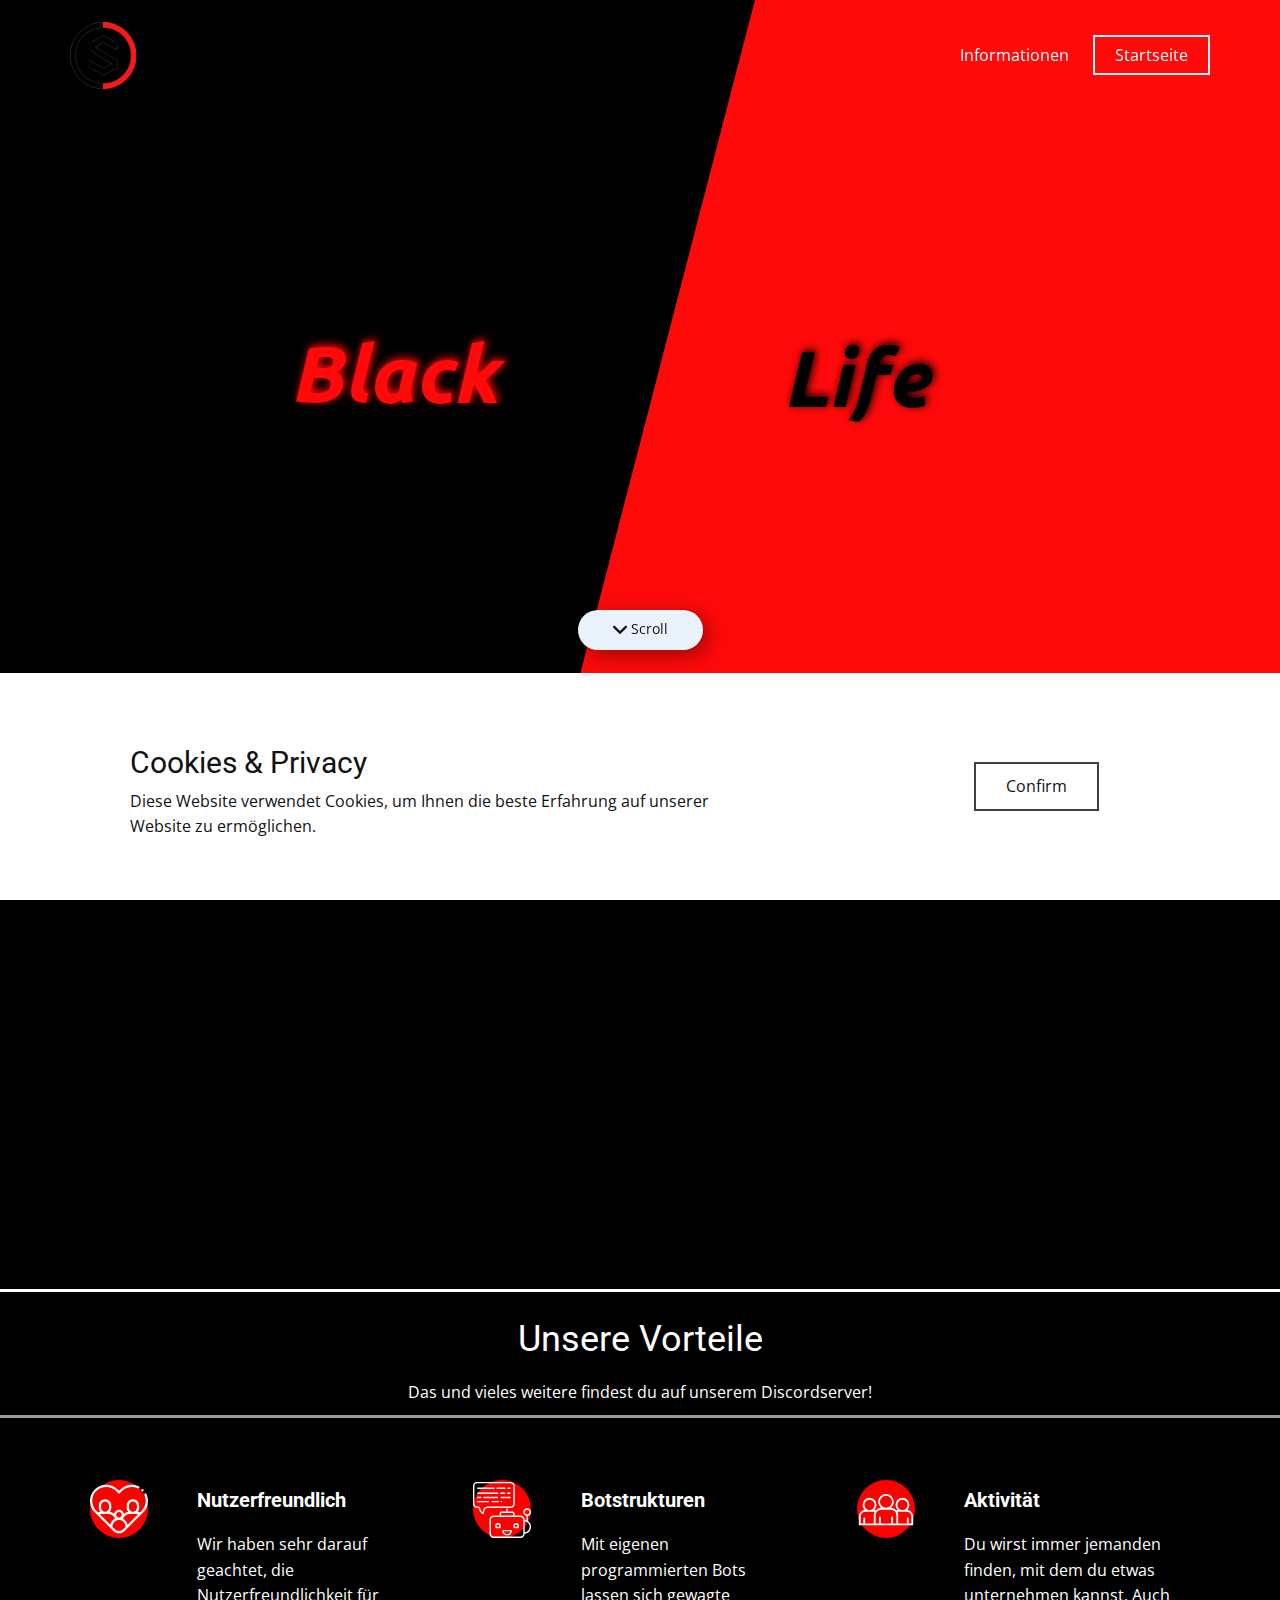
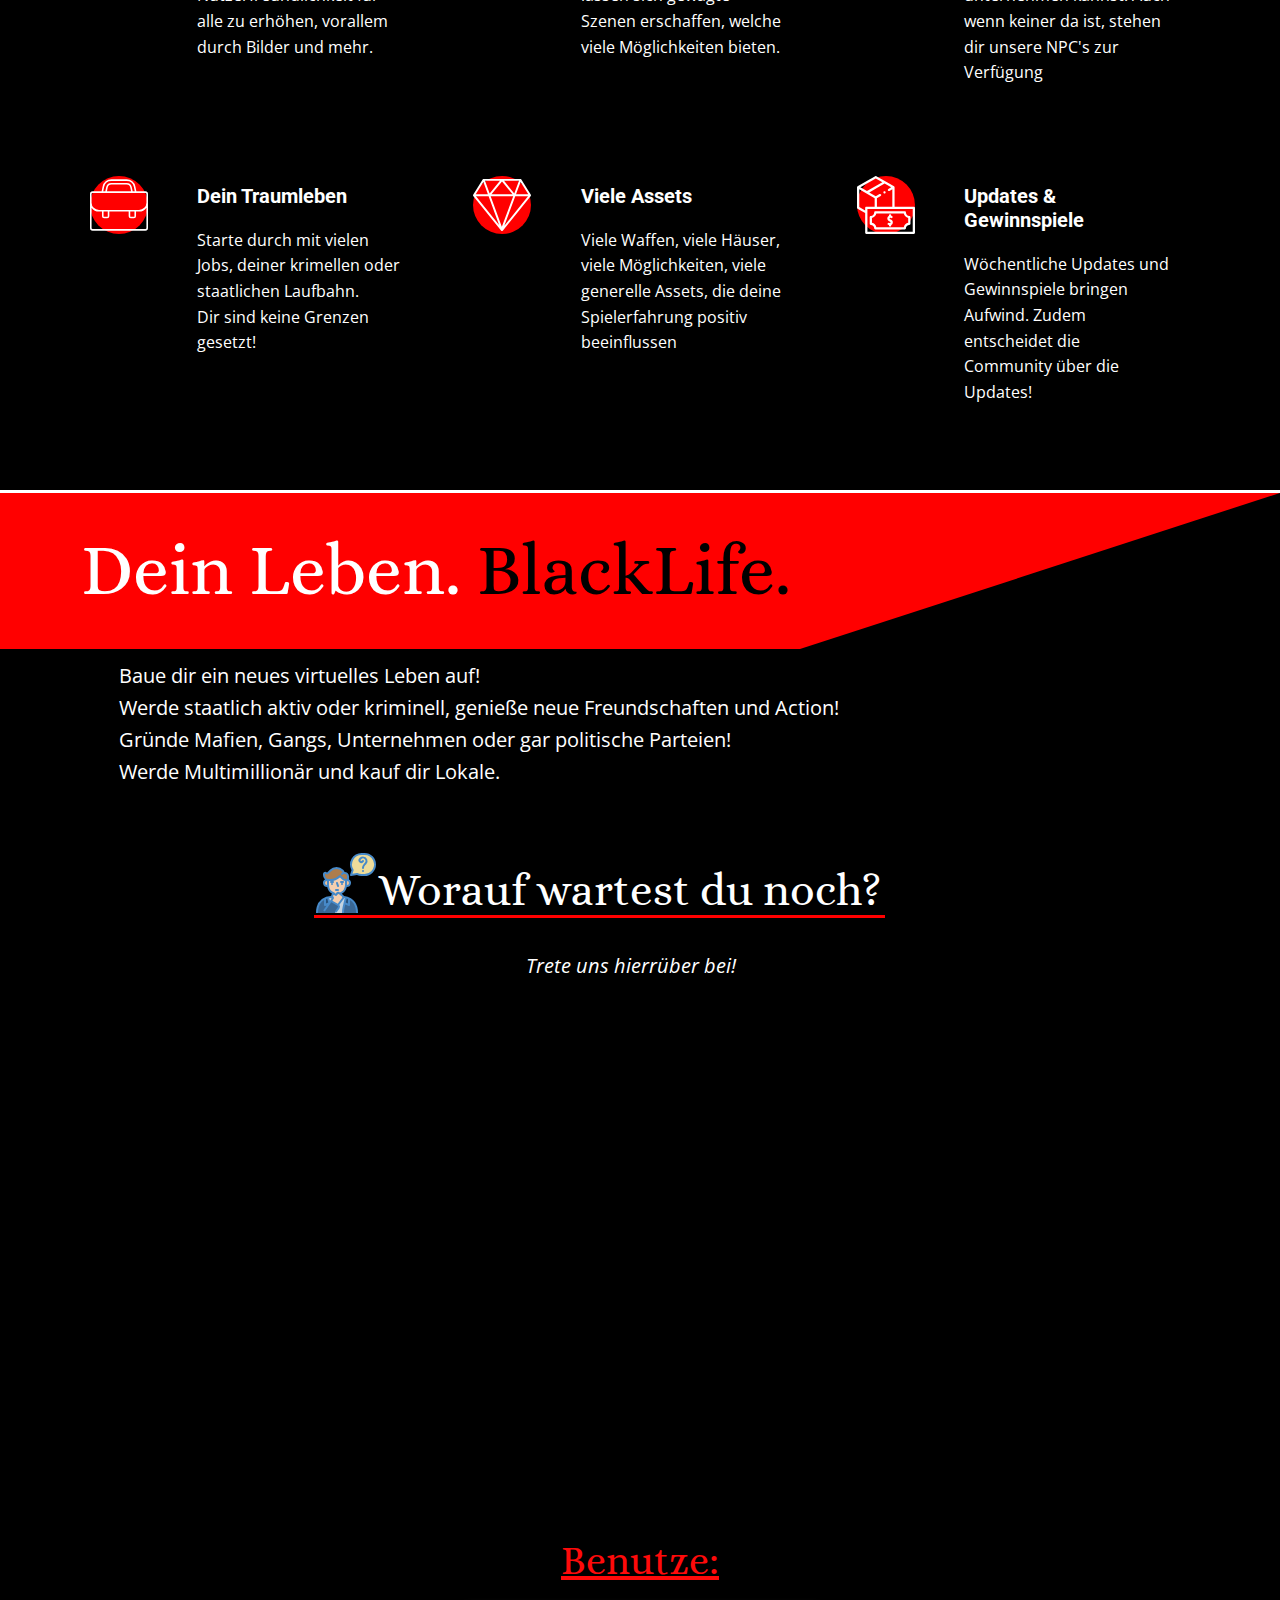
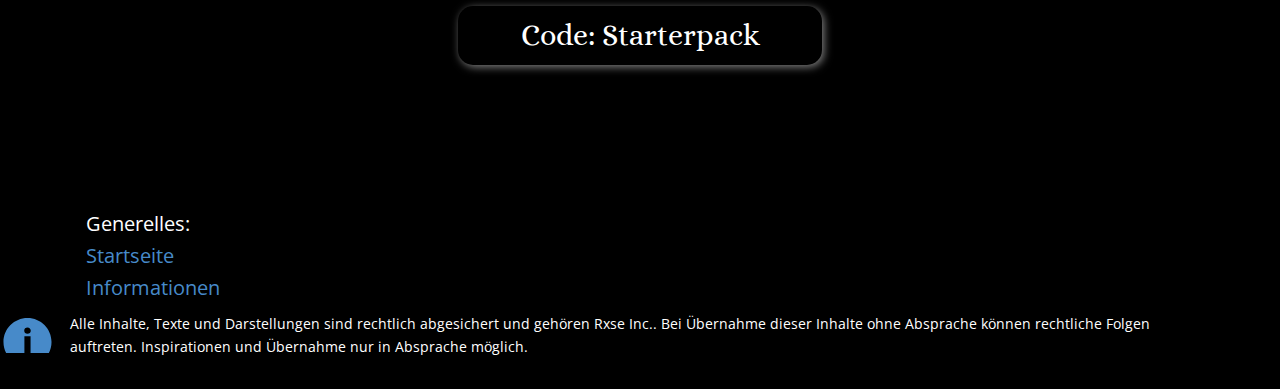
<file: Startseite.html>
<!DOCTYPE html>
<html style="font-size: 16px;" lang="de">
  <head>
    <meta name="viewport" content="width=device-width, initial-scale=1.0">
    <meta charset="utf-8">
    <meta name="keywords" content="the end., your style, About Studio, About Our Perfect Team">
    <meta name="description" content="">
    <title>Startseite</title>
    <link rel="stylesheet" href="nicepage.css" media="screen">
<link rel="stylesheet" href="Startseite.css" media="screen">
    <script class="u-script" type="text/javascript" src="jquery.js" defer=""></script>
    <script class="u-script" type="text/javascript" src="nicepage.js" defer=""></script>
    <link id="u-theme-google-font" rel="stylesheet" href="https://fonts.googleapis.com/css?family=Roboto:100,100i,300,300i,400,400i,500,500i,700,700i,900,900i|Open+Sans:300,300i,400,400i,500,500i,600,600i,700,700i,800,800i">
    <link id="u-page-google-font" rel="stylesheet" href="https://fonts.googleapis.com/css?family=Ubuntu:300,300i,400,400i,500,500i,700,700i|Alice:400">
    
    
    
    
    
    
    <script type="application/ld+json">{
		"@context": "http://schema.org",
		"@type": "Organization",
		"name": "Blacklife",
		"logo": "images/Blacklifepfp-removebg-preview1.png"
}</script>
    <meta name="theme-color" content="#478ac9">
    <meta property="og:title" content="Startseite">
    <meta property="og:description" content="">
    <meta property="og:type" content="website">
  </head>
  <body class="u-body u-overlap u-overlap-transparent u-xl-mode"><header class="u-clearfix u-header u-sticky u-sticky-fb0e" id="sec-6330"><div class="u-clearfix u-sheet u-sheet-1">
        <a href="Startseite.html" data-page-id="20356528" class="u-image u-logo u-image-1" data-image-width="139" data-image-height="140" title="Startseite">
          <img src="images/Blacklifepfp-removebg-preview1.png" class="u-logo-image u-logo-image-1">
        </a>
        <nav class="u-menu u-menu-dropdown u-offcanvas u-menu-1">
          <div class="menu-collapse" style="font-size: 1rem; letter-spacing: 0px;">
            <a class="u-button-style u-custom-left-right-menu-spacing u-custom-padding-bottom u-custom-text-active-color u-custom-text-color u-custom-text-hover-color u-custom-top-bottom-menu-spacing u-nav-link u-text-active-palette-1-base u-text-hover-palette-2-base" href="#">
              <svg class="u-svg-link" viewBox="0 0 24 24"><use xmlns:xlink="http://www.w3.org/1999/xlink" xlink:href="#menu-hamburger"></use></svg>
              <svg class="u-svg-content" version="1.1" id="menu-hamburger" viewBox="0 0 16 16" x="0px" y="0px" xmlns:xlink="http://www.w3.org/1999/xlink" xmlns="http://www.w3.org/2000/svg"><g><rect y="1" width="16" height="2"></rect><rect y="7" width="16" height="2"></rect><rect y="13" width="16" height="2"></rect>
</g></svg>
            </a>
          </div>
          <div class="u-custom-menu u-nav-container">
            <ul class="u-nav u-spacing-2 u-unstyled u-nav-1"><li class="u-nav-item"><a class="u-border-2 u-border-active-palette-1-light-3 u-border-hover-grey-50 u-button-style u-nav-link u-text-active-white u-text-hover-palette-3-light-3 u-text-white" href="Informationen.html" style="padding: 10px 20px;">Informationen</a>
</li><li class="u-nav-item"><a class="u-border-2 u-border-active-palette-1-light-3 u-border-hover-grey-50 u-button-style u-nav-link u-text-active-white u-text-hover-palette-3-light-3 u-text-white" href="Startseite.html" style="padding: 10px 20px;">Startseite</a>
</li></ul>
          </div>
          <div class="u-custom-menu u-nav-container-collapse">
            <div class="u-black u-container-style u-inner-container-layout u-opacity u-opacity-95 u-sidenav">
              <div class="u-inner-container-layout u-sidenav-overflow">
                <div class="u-menu-close"></div>
                <ul class="u-align-center u-nav u-popupmenu-items u-unstyled u-nav-2"><li class="u-nav-item"><a class="u-button-style u-nav-link" href="Informationen.html">Informationen</a>
</li><li class="u-nav-item"><a class="u-button-style u-nav-link" href="Startseite.html">Startseite</a>
</li></ul>
              </div>
            </div>
            <div class="u-black u-menu-overlay u-opacity u-opacity-70"></div>
          </div>
        </nav>
      </div></header>
    <section class="u-clearfix u-custom-color-4 u-section-1" id="sec-4484">
      <div class="u-clearfix u-sheet u-sheet-1">
        <div class="u-shape u-shape-svg u-text-black u-shape-1">
          <svg class="u-svg-link" preserveAspectRatio="none" viewBox="0 0 160 120" style=""><use xmlns:xlink="http://www.w3.org/1999/xlink" xlink:href="#svg-5997"></use></svg>
          <svg class="u-svg-content" viewBox="0 0 160 120" x="0px" y="0px" id="svg-5997"><path d="M126.9,120H0L33.1,0H160L126.9,120z"></path></svg>
        </div>
        <div class="u-shape u-shape-circle u-white u-shape-2" data-animation-name="fadeIn" data-animation-duration="1000" data-animation-delay="1000"></div>
        <div class="u-image u-image-circle u-preserve-proportions u-image-1" alt="" data-image-width="139" data-image-height="140" data-animation-name="fadeIn" data-animation-duration="1000" data-animation-delay="750"></div>
        <h1 class="u-custom-font u-font-ubuntu u-text u-text-custom-color-4 u-text-default u-text-1" data-animation-name="fadeIn" data-animation-duration="1000" data-animation-delay="0">Black</h1>
        <a href="Startseite.html#carousel_4452" data-page-id="20356528" class="u-btn u-btn-round u-button-style u-hover-palette-1-light-2 u-palette-1-light-3 u-radius-50 u-btn-1" data-animation-name="fadeIn" data-animation-duration="1000" data-animation-delay="500"><span class="u-icon"><svg class="u-svg-content" viewBox="0 0 30.727 30.727" x="0px" y="0px" style="width: 1em; height: 1em;"><path d="M29.994,10.183L15.363,24.812L0.733,10.184c-0.977-0.978-0.977-2.561,0-3.536c0.977-0.977,2.559-0.976,3.536,0   l11.095,11.093L26.461,6.647c0.977-0.976,2.559-0.976,3.535,0C30.971,7.624,30.971,9.206,29.994,10.183z"></path></svg><img></span>&nbsp;Scroll
        </a>
        <h1 class="u-custom-font u-font-ubuntu u-text u-text-black u-text-default u-text-2" data-animation-name="fadeIn" data-animation-duration="1000" data-animation-delay="500">Life</h1>
      </div>
    </section>
    <section class="u-black u-clearfix u-valign-bottom u-section-2" id="carousel_4452">
      <div class="u-border-3 u-border-white u-expanded-width u-line u-line-horizontal u-line-1"></div>
      <div class="u-clearfix u-layout-wrap u-layout-wrap-1">
        <div class="u-layout">
          <div class="u-layout-row">
            <div class="u-container-style u-layout-cell u-left-cell u-size-30 u-layout-cell-1">
              <div class="u-container-layout u-valign-middle-md u-valign-middle-sm u-container-layout-1">
                <img class="u-image u-image-round u-image-1" src="images/162628213084414688.png" alt="" data-image-width="860" data-image-height="765" data-animation-name="slideIn" data-animation-duration="1000" data-animation-delay="0" data-animation-direction="Up">
              </div>
            </div>
            <div class="u-container-style u-layout-cell u-right-cell u-size-30 u-layout-cell-2">
              <div class="u-container-layout u-container-layout-2">
                <h4 class="u-custom-font u-text u-text-1" data-animation-name="slideIn" data-animation-duration="1000" data-animation-delay="0" data-animation-direction="Up">Dein Discord RolePlay</h4>
                <p class="u-text u-text-2" data-animation-name="slideIn" data-animation-duration="1000" data-animation-delay="0" data-animation-direction="Up">Auf unserem Discord-Server findest du viele neue Möglichkeiten, deinen Charakter zu spielen! Mit einem eigenem ausgeklügeltem Botsystem, Multicharakterfunktion, bissigen und spannenden Events, mit reichlich Action und Spannung ist für jeden Nutzer etwas dabei!</p>
              </div>
            </div>
          </div>
        </div>
      </div>
      <div class="u-border-3 u-border-white u-expanded-width u-line u-line-horizontal u-line-2"></div>
    </section>
    <section class="u-align-center u-black u-clearfix u-section-3" id="sec-3d57">
      <h2 class="u-text u-text-1">Unsere Vorteile</h2>
      <p class="u-text u-text-2">Das und vieles weitere findest du auf unserem Discordserver!</p>
      <div class="u-border-3 u-border-grey-40 u-expanded-width u-line u-line-horizontal u-line-1"></div>
      <div class="u-list u-list-1">
        <div class="u-repeater u-repeater-1">
          <div class="u-container-style u-list-item u-repeater-item">
            <div class="u-container-layout u-similar-container u-container-layout-1"><span class="u-custom-color-3 u-icon u-icon-circle u-spacing-15 u-icon-1"><svg class="u-svg-link" preserveAspectRatio="xMidYMin slice" viewBox="0 0 511.916 511.916" style=""><use xmlns:xlink="http://www.w3.org/1999/xlink" xlink:href="#svg-af04"></use></svg><svg class="u-svg-content" viewBox="0 0 511.916 511.916" id="svg-af04"><g id="XMLID_948_"><g id="XMLID_1127_"><path id="XMLID_1196_" d="m498.058 122.881c-2.377-4.984-8.343-7.098-13.331-4.722-4.984 2.377-7.099 8.346-4.722 13.331 22.342 46.85 12.68 103-24.044 139.723l-15.816 15.816c-6.382-2.827-13.103-4.873-19.988-6.095 8.536-9.683 13.731-22.378 13.731-36.271v-19.966c0-30.285-24.64-54.924-54.925-54.924s-54.924 24.639-54.924 54.924v19.966c0 13.896 5.198 26.595 13.738 36.279-13.924 2.481-26.888 8.312-37.856 16.78-4.461-20.114-22.429-35.206-43.866-35.206-21.421 0-39.378 15.069-43.857 35.16-10.955-8.458-23.915-14.27-37.86-16.742 8.537-9.683 13.732-22.379 13.732-36.272v-19.966c0-30.285-24.639-54.924-54.924-54.924s-54.924 24.639-54.924 54.924v19.966c0 13.892 5.195 26.587 13.73 36.27-6.946 1.232-13.726 3.304-20.157 6.169l-15.89-15.89c-23.197-23.196-35.972-54.038-35.972-86.842s12.774-63.646 35.972-86.842c23.196-23.196 54.037-35.971 86.842-35.971s63.646 12.775 86.842 35.971l19.273 19.274c3.906 3.905 10.236 3.905 14.143 0l19.273-19.274c36.724-36.724 92.875-46.386 139.726-24.042 4.984 2.376 10.953.264 13.331-4.721 2.377-4.985.264-10.953-4.722-13.331-54.481-25.984-119.775-14.75-162.478 27.952l-12.202 12.203-12.202-12.203c-26.974-26.974-62.837-41.829-100.984-41.829-38.146 0-74.01 14.855-100.984 41.829-55.683 55.683-55.683 146.286 0 201.969l164.379 164.378c13.3 13.3 30.983 20.625 49.792 20.625s36.492-7.325 49.792-20.625l164.379-164.379c42.7-42.698 53.933-107.992 27.953-162.472zm-154.019 101.817c0-19.257 15.667-34.924 34.924-34.924 19.258 0 34.925 15.667 34.925 34.924v19.966c0 19.257-15.667 34.924-34.925 34.924-19.257 0-34.924-15.667-34.924-34.924zm8.901 74.89h52.047c6.676 0 13.309 1.012 19.644 2.956l-92.773 92.774c-4.5-23.702-19.839-43.599-40.655-54.338 10.211-24.884 34.623-41.392 61.737-41.392zm-96.885-17.071c13.752 0 24.94 11.188 24.94 24.941s-11.188 24.941-24.94 24.941c-13.753 0-24.941-11.188-24.941-24.941s11.188-24.941 24.941-24.941zm-157.833-57.819c0-19.257 15.667-34.924 34.924-34.924s34.924 15.667 34.924 34.924v19.966c0 19.257-15.667 34.924-34.924 34.924s-34.924-15.667-34.924-34.924zm8.9 74.89h52.047c27.143 0 51.414 16.406 61.666 41.224-20.943 10.678-36.403 30.604-40.959 54.372l-92.585-92.585c6.392-1.982 13.092-3.011 19.831-3.011zm184.46 136.004c-9.522 9.522-22.183 14.767-35.649 14.767s-26.127-5.244-35.649-14.767l-21.807-21.807v-4.008c0-31.638 25.739-57.377 57.378-57.377 31.638 0 57.377 25.739 57.377 57.377v4.166z"></path><path id="XMLID_1246_" d="m463.032 100.458c2.63 0 5.21-1.07 7.07-2.93 1.859-1.86 2.93-4.44 2.93-7.07s-1.07-5.21-2.93-7.07-4.44-2.93-7.07-2.93-5.21 1.07-7.07 2.93c-1.859 1.86-2.93 4.44-2.93 7.07s1.07 5.21 2.93 7.07c1.861 1.86 4.441 2.93 7.07 2.93z"></path>
</g>
</g></svg>
            
            
          </span>
              <div class="u-container-style u-group u-group-1">
                <div class="u-container-layout u-container-layout-2">
                  <h5 class="u-text u-text-3">Nutzerfreundlich</h5>
                  <p class="u-text u-text-4">Wir haben sehr darauf geachtet, die Nutzerfreundlichkeit für alle zu erhöhen, vorallem durch Bilder und mehr.</p>
                </div>
              </div>
            </div>
          </div>
          <div class="u-container-style u-list-item u-repeater-item">
            <div class="u-container-layout u-similar-container u-container-layout-3"><span class="u-custom-color-3 u-icon u-icon-circle u-spacing-15 u-icon-2"><svg class="u-svg-link" preserveAspectRatio="xMidYMin slice" viewBox="0 -8 490.64592 490" style=""><use xmlns:xlink="http://www.w3.org/1999/xlink" xlink:href="#svg-cf2e"></use></svg><svg class="u-svg-content" viewBox="0 -8 490.64592 490" id="svg-cf2e"><path d="m84.054688 271.585938c.894531.480468 1.890624.734374 2.90625.734374.296874 0 .59375-.019531.886718-.0625 2.613282-.410156 4.699219-2.390624 5.253906-4.976562.617188-2.765625 1.011719-5.578125 1.175782-8.410156 1.828125-19.558594 5.683594-38.652344 30.402344-38.652344h194.257812c18.824219-.019531 34.082031-15.273438 34.105469-34.101562v-151.695313c-.023438-18.824219-15.28125-34.078125-34.105469-34.097656h-284.835938c-18.824218.023437-34.0781245 15.277343-34.101562 34.097656v151.691406c.0234375 18.824219 15.277344 34.078125 34.101562 34.101563h11.433594c1.769532-.050782 3.324219 1.15625 3.71875 2.878906 6.324219 35.765625 29.765625 46.5625 34.800782 48.492188zm-38.519532-63.363282h-11.433594c-12.199218-.015625-22.085937-9.902344-22.101562-22.101562v-151.699219c.015625-12.199219 9.902344-22.082031 22.101562-22.097656h284.835938c12.199219.011719 22.089844 9.898437 22.105469 22.097656v151.691406c-.015625 12.203125-9.90625 22.089844-22.105469 22.101563h-194.261719c-37.257812 0-40.878906 33.875-42.296875 48.984375-6.902344-4.613281-17.5625-14.972657-21.3125-36.191407-1.386718-7.46875-7.9375-12.859374-15.53125-12.785156zm0 0"></path><path d="m311.910156 125.558594h-72.011718c-3.3125 0-6 2.683594-6 6 0 3.3125 2.6875 6 6 6h72.011718c3.316406 0 6-2.6875 6-6 0-3.316406-2.683594-6-6-6zm0 0"></path><path d="m211.882812 131.558594c0-3.316406-2.6875-6-6-6h-113.5c-3.3125 0-6 2.683594-6 6 0 3.3125 2.6875 6 6 6h113.5c3.3125 0 6-2.6875 6-6zm0 0"></path><path d="m41.128906 137.558594h24.769532c3.3125 0 6-2.6875 6-6 0-3.316406-2.6875-6-6-6h-24.769532c-3.316406 0-6 2.683594-6 6 0 3.3125 2.683594 6 6 6zm0 0"></path><path d="m293.109375 102.421875h18.800781c3.3125 0 6-2.683594 6-6 0-3.3125-2.6875-6-6-6h-18.800781c-3.3125 0-6 2.6875-6 6 0 3.316406 2.6875 6 6 6zm0 0"></path><path d="m266.777344 102.421875c3.3125 0 6-2.683594 6-6 0-3.3125-2.6875-6-6-6h-31.476563c-3.3125 0-6 2.6875-6 6 0 3.316406 2.6875 6 6 6zm0 0"></path><path d="m41.128906 102.421875h167.628906c3.316407 0 6-2.683594 6-6 0-3.3125-2.683593-6-6-6h-167.628906c-3.316406 0-6 2.6875-6 6 0 3.316406 2.683594 6 6 6zm0 0"></path><path d="m296.710938 60.269531h15.199218c3.3125 0 6-2.6875 6-6s-2.6875-6-6-6h-15.199218c-3.316407 0-6 2.6875-6 6s2.683593 6 6 6zm0 0"></path><path d="m204.910156 60.269531h65.113282c3.3125 0 6-2.6875 6-6s-2.6875-6-6-6h-65.113282c-3.316406 0-6 2.6875-6 6s2.683594 6 6 6zm0 0"></path><path d="m41.128906 60.269531h137.238282c3.3125 0 6-2.6875 6-6s-2.6875-6-6-6h-137.238282c-3.316406 0-6 2.6875-6 6s2.683594 6 6 6zm0 0"></path><path d="m241.699219 160.6875h-2.910157c-3.3125 0-6 2.6875-6 6s2.6875 6 6 6h2.910157c3.3125 0 6-2.6875 6-6s-2.6875-6-6-6zm0 0"></path><path d="m214.421875 160.6875h-52.03125c-3.3125 0-6 2.6875-6 6s2.6875 6 6 6h52.03125c3.3125 0 6-2.6875 6-6s-2.6875-6-6-6zm0 0"></path><path d="m135.203125 166.6875c0-3.3125-2.683594-6-6-6h-88.074219c-3.316406 0-6 2.6875-6 6s2.683594 6 6 6h88.074219c3.316406 0 6-2.6875 6-6zm0 0"></path><path d="m490.644531 255.101562c.003907-17.324218-13.472656-31.660156-30.765625-32.722656-17.292968-1.066406-32.425781 11.507813-34.546875 28.703125-2.121093 17.195313 9.5 33.070313 26.53125 36.242188v35.917969c-4.757812-1.777344-9.722656-2.9375-14.777343-3.445313v-.007813c-.023438-19.871093-16.128907-35.976562-36-36h-50.292969v-19.382812c-.007813-7.992188-6.484375-14.472656-14.480469-14.484375h-42.410156v-18.871094c0-3.3125-2.6875-6-6-6-3.316406 0-6 2.6875-6 6v18.871094h-41.703125c-7.992188.011719-14.46875 6.488281-14.480469 14.480469v19.382812h-50.289062c-19.871094.023438-35.976563 16.128906-36 36v118.539063c.023437 19.871093 16.128906 35.976562 36 36h225.65625c19.871093-.023438 35.976562-16.128907 36-36v-.011719c25.066406-2.527344 45.824218-20.558594 51.839843-45.023438 6.011719-24.464843-4.023437-50.066406-25.0625-63.925781v-42.039062c15.511719-2.910157 26.757813-16.441407 26.78125-32.222657zm-252.921875 9.304688c0-1.367188 1.109375-2.476562 2.480469-2.480469h96.109375c1.371094.003907 2.480469 1.113281 2.480469 2.480469v19.382812h-101.070313zm187.363282 173.917969c-.015626 13.246093-10.753907 23.984375-24 24h-225.65625c-13.246094-.015625-23.984376-10.753907-24-24v-118.535157c.015624-13.246093 10.753906-23.984374 24-24h225.65625c13.246093.015626 23.984374 10.753907 24 24zm53.558593-59.269531c-.027343 23.9375-17.816406 44.132812-41.558593 47.183593v-94.367187c23.742187 3.050781 41.53125 23.25 41.558593 47.183594zm-41.558593-123.953126c0-11.476562 9.300781-20.777343 20.777343-20.777343 11.476563 0 20.78125 9.300781 20.78125 20.777343 0 11.476563-9.304687 20.78125-20.78125 20.78125-11.46875-.011718-20.765625-9.308593-20.777343-20.78125zm0 0"></path><path d="m214.328125 347.613281h-5.917969c-11.042968.015625-19.988281 8.960938-20 20v17.101563c0 3.3125 2.683594 6 6 6h33.917969c3.316406 0 6-2.6875 6-6v-17.101563c-.011719-11.039062-8.957031-19.984375-20-20zm8 31.101563h-21.917969v-11.101563c.003906-4.414062 3.582032-7.992187 8-8h5.917969c4.417969.007813 7.996094 3.585938 8 8zm0 0"></path><path d="m368.105469 347.613281h-5.917969c-11.042969.015625-19.988281 8.960938-20 20v17.101563c0 3.3125 2.683594 6 6 6h33.917969c3.316406 0 6-2.6875 6-6v-17.101563c-.011719-11.039062-8.957031-19.984375-20-20zm8 31.101563h-21.917969v-11.101563c.003906-4.414062 3.582031-7.992187 8-8h5.917969c4.417969.007813 7.996093 3.585938 8 8zm0 0"></path><path d="m322.175781 405.789062h-67.839843c-3.3125 0-6 2.683594-6 6v5.917969c.023437 18.769531 15.230468 33.980469 34 34h11.839843c18.769531-.019531 33.980469-15.230469 34-34v-5.917969c0-3.316406-2.683593-6-6-6zm-28 33.917969h-11.839843c-12.113282-.011719-21.941407-9.804687-22-21.917969h55.839843c-.054687 12.113282-9.886719 21.90625-22 21.917969zm0 0"></path></svg>
            
            
          </span>
              <div class="u-container-style u-group u-video-cover u-group-2">
                <div class="u-container-layout u-container-layout-4">
                  <h5 class="u-text u-text-5">Botstrukturen</h5>
                  <p class="u-text u-text-6">Mit eigenen programmierten Bots lassen sich gewagte Szenen erschaffen, welche viele Möglichkeiten bieten.</p>
                </div>
              </div>
            </div>
          </div>
          <div class="u-container-style u-list-item u-repeater-item">
            <div class="u-container-layout u-similar-container u-container-layout-5"><span class="u-custom-color-3 u-icon u-icon-circle u-spacing-15 u-icon-3"><svg class="u-svg-link" preserveAspectRatio="xMidYMin slice" viewBox="0 0 512 512" style=""><use xmlns:xlink="http://www.w3.org/1999/xlink" xlink:href="#svg-7e76"></use></svg><svg class="u-svg-content" viewBox="0 0 512 512" id="svg-7e76"><g id="outline"><path d="M442.472,264.329a61.27,61.27,0,1,0-82.076,0,57.467,57.467,0,0,0-13.918,2.794,65.39,65.39,0,0,0-46.267-21.2,69.394,69.394,0,1,0-88.422,0,65.394,65.394,0,0,0-46.272,21.207,57.4,57.4,0,0,0-13.915-2.8,61.269,61.269,0,1,0-82.074,0A58,58,0,0,0,16,322.083V392a8,8,0,0,0,8,8H488a8,8,0,0,0,8-8V322.083A58,58,0,0,0,442.472,264.329ZM65.294,218.874a45.27,45.27,0,1,1,45.269,45.27A45.321,45.321,0,0,1,65.294,218.874Zm82.941,92.547V384H71.952V338.73a8,8,0,0,0-16,0V384H32V322.083a41.987,41.987,0,0,1,41.94-41.939h73.246a42.127,42.127,0,0,1,8.553.873A65.141,65.141,0,0,0,148.235,311.421Zm54.371-118.95A53.394,53.394,0,1,1,256,245.864,53.455,53.455,0,0,1,202.606,192.471ZM347.765,384H317.72V330.606a8,8,0,0,0-16,0V384H210.28V330.606a8,8,0,0,0-16,0V384H164.235V311.421a49.614,49.614,0,0,1,49.557-49.557h84.416a49.614,49.614,0,0,1,49.557,49.557Zm8.4-165.126a45.27,45.27,0,1,1,45.27,45.27A45.321,45.321,0,0,1,356.167,218.874ZM480,384H456.048V338.73a8,8,0,0,0-16,0V384H363.765V311.421a65.139,65.139,0,0,0-7.5-30.4,42.138,42.138,0,0,1,8.55-.879H438.06A41.987,41.987,0,0,1,480,322.083Z"></path>
</g></svg>
            
            
          </span>
              <div class="u-container-style u-group u-video-cover u-group-3">
                <div class="u-container-layout u-container-layout-6">
                  <h5 class="u-text u-text-7">Aktivität</h5>
                  <p class="u-text u-text-8">Du wirst immer jemanden finden, mit dem du etwas unternehmen kannst. Auch wenn keiner da ist, stehen dir unsere NPC's zur Verfügung</p>
                </div>
              </div>
            </div>
          </div>
          <div class="u-container-style u-list-item u-repeater-item">
            <div class="u-container-layout u-similar-container u-container-layout-7"><span class="u-custom-color-3 u-icon u-icon-circle u-spacing-15 u-icon-4"><svg class="u-svg-link" preserveAspectRatio="xMidYMin slice" viewBox="0 0 128 128" style=""><use xmlns:xlink="http://www.w3.org/1999/xlink" xlink:href="#svg-21c7"></use></svg><svg class="u-svg-content" viewBox="0 0 128 128" id="svg-21c7"><path d="M122.25,33.753H102.33l-2.163-10.587A19.819,19.819,0,0,0,80.816,7.37H47.184a19.819,19.819,0,0,0-19.351,15.8L25.67,33.753H5.75A5.757,5.757,0,0,0,0,39.5V114.88a5.756,5.756,0,0,0,5.75,5.75h116.5a5.756,5.756,0,0,0,5.75-5.75V39.5A5.757,5.757,0,0,0,122.25,33.753ZM31.263,23.867a16.306,16.306,0,0,1,15.921-13H80.816a16.306,16.306,0,0,1,15.921,13l2.021,9.887H94.165l-1.836-8.986a11.791,11.791,0,0,0-11.513-9.4H47.184a11.791,11.791,0,0,0-11.513,9.4l-1.836,8.986H29.242Zm59.329,9.886H37.408L39.1,25.468a8.278,8.278,0,0,1,8.083-6.6H80.816a8.278,8.278,0,0,1,8.083,6.6ZM3.5,39.5a2.253,2.253,0,0,1,2.25-2.25h116.5a2.253,2.253,0,0,1,2.25,2.25V58.8a16.269,16.269,0,0,1-16.25,16.25H19.75A16.269,16.269,0,0,1,3.5,58.8ZM88.812,78.55h9.25v10.2A1.251,1.251,0,0,1,96.812,90h-6.75a1.252,1.252,0,0,1-1.25-1.25Zm-58.875,0h9.25v10.2A1.251,1.251,0,0,1,37.937,90h-6.75a1.252,1.252,0,0,1-1.25-1.25ZM124.5,114.88a2.253,2.253,0,0,1-2.25,2.25H5.75a2.253,2.253,0,0,1-2.25-2.25V70A19.735,19.735,0,0,0,19.75,78.55h6.687v10.2a4.756,4.756,0,0,0,4.75,4.75h6.75a4.755,4.755,0,0,0,4.75-4.75V78.55H85.312v10.2a4.756,4.756,0,0,0,4.75,4.75h6.75a4.755,4.755,0,0,0,4.75-4.75V78.55h6.688A19.735,19.735,0,0,0,124.5,70Z"></path></svg>
            
            
          </span>
              <div class="u-container-style u-group u-video-cover u-group-4">
                <div class="u-container-layout u-container-layout-8">
                  <h5 class="u-text u-text-9">Dein Traumleben</h5>
                  <p class="u-text u-text-10">Starte durch mit vielen Jobs, deiner krimellen oder staatlichen Laufbahn.&nbsp;<br>Dir sind keine Grenzen gesetzt!
                  </p>
                </div>
              </div>
            </div>
          </div>
          <div class="u-container-style u-list-item u-repeater-item">
            <div class="u-container-layout u-similar-container u-container-layout-9"><span class="u-custom-color-3 u-icon u-icon-circle u-spacing-15 u-icon-5"><svg class="u-svg-link" preserveAspectRatio="xMidYMin slice" viewBox="0 0 59.986 59.986" style=""><use xmlns:xlink="http://www.w3.org/1999/xlink" xlink:href="#svg-eb21"></use></svg><svg class="u-svg-content" viewBox="0 0 59.986 59.986" x="0px" y="0px" id="svg-eb21" style="enable-background:new 0 0 59.986 59.986;"><path d="M59.972,20.164c0.007-0.041,0.011-0.081,0.013-0.123c0.002-0.049,0.001-0.096-0.003-0.145  c-0.004-0.042-0.01-0.082-0.02-0.123c-0.011-0.048-0.026-0.094-0.044-0.14c-0.009-0.024-0.011-0.049-0.022-0.072  c-0.008-0.017-0.022-0.03-0.031-0.047c-0.009-0.017-0.013-0.035-0.023-0.052l-10-16c-0.046-0.073-0.1-0.139-0.161-0.197  c-0.001-0.001-0.002-0.001-0.003-0.002c-0.086-0.081-0.188-0.139-0.297-0.185c-0.014-0.006-0.023-0.018-0.038-0.024  c-0.011-0.004-0.023-0.002-0.034-0.005c-0.101-0.034-0.205-0.057-0.314-0.057h-38c-0.108,0-0.211,0.023-0.31,0.056  c-0.011,0.003-0.022,0.001-0.032,0.005c-0.015,0.005-0.024,0.017-0.038,0.023c-0.104,0.043-0.202,0.099-0.287,0.175  c-0.005,0.005-0.012,0.008-0.017,0.012c-0.062,0.058-0.117,0.125-0.163,0.198l-10,16c-0.01,0.016-0.014,0.035-0.023,0.052  c-0.009,0.017-0.023,0.03-0.031,0.047c-0.011,0.023-0.013,0.048-0.023,0.072c-0.018,0.046-0.033,0.092-0.044,0.14  c-0.009,0.041-0.016,0.082-0.02,0.124C0,19.945-0.001,19.993,0.001,20.041c0.002,0.042,0.006,0.082,0.013,0.123  c0.008,0.048,0.021,0.095,0.037,0.142c0.013,0.039,0.027,0.077,0.045,0.115c0.009,0.018,0.012,0.038,0.022,0.056  c0.016,0.029,0.04,0.051,0.058,0.078c0.014,0.021,0.022,0.044,0.039,0.064l28.989,35.986c0.002,0.003,0.004,0.005,0.006,0.007  l0.005,0.007c0.003,0.004,0.008,0.005,0.011,0.009c0.082,0.099,0.184,0.174,0.295,0.234c0.03,0.016,0.058,0.03,0.089,0.043  c0.121,0.051,0.249,0.087,0.383,0.087c0.114,0,0.229-0.02,0.343-0.061c0.017-0.006,0.028-0.02,0.045-0.027  c0.051-0.021,0.091-0.055,0.137-0.084c0.076-0.048,0.147-0.098,0.206-0.163c0.014-0.015,0.035-0.022,0.048-0.038l29-36  c0.016-0.02,0.024-0.044,0.039-0.064c0.019-0.027,0.042-0.049,0.058-0.078c0.01-0.018,0.013-0.038,0.022-0.056  c0.018-0.038,0.032-0.075,0.045-0.115C59.95,20.259,59.964,20.213,59.972,20.164z M32.095,4.993h15.459l-4.86,13.045L32.095,4.993z   M40.892,18.993H19.095L29.993,5.58L40.892,18.993z M17.222,18.125L12.423,4.993h15.469L17.222,18.125z M41.593,20.993  L29.818,52.599L18.269,20.993H41.593z M49.221,6.246l7.967,12.748H44.472L49.221,6.246z M10.756,6.259l4.653,12.734H2.798  L10.756,6.259z M16.14,20.993l10.839,29.664L3.083,20.993H16.14z M32.39,51.423l11.337-30.43h13.176L32.39,51.423z"></path></svg>
            
            
          </span>
              <div class="u-container-style u-group u-video-cover u-group-5">
                <div class="u-container-layout u-container-layout-10">
                  <h5 class="u-text u-text-11">Viele Assets</h5>
                  <p class="u-text u-text-12">Viele Waffen, viele Häuser, viele Möglichkeiten, viele generelle Assets, die deine Spielerfahrung positiv beeinflussen</p>
                </div>
              </div>
            </div>
          </div>
          <div class="u-container-style u-list-item u-repeater-item">
            <div class="u-container-layout u-similar-container u-container-layout-11"><span class="u-custom-color-3 u-icon u-icon-circle u-spacing-15 u-icon-6"><svg class="u-svg-link" preserveAspectRatio="xMidYMin slice" viewBox="0 0 512.002 512.002" style=""><use xmlns:xlink="http://www.w3.org/1999/xlink" xlink:href="#svg-fea3"></use></svg><svg class="u-svg-content" viewBox="0 0 512.002 512.002" id="svg-fea3"><g><g><path d="m502.002 272.002h-170.23v-172.002c0-3.572-1.906-6.874-5-8.66l-155.886-90c-3.094-1.787-6.906-1.787-10 0l-155.885 90c-3.094 1.786-5 5.088-5 8.66v180c0 3.572 1.906 6.874 5 8.66l67.001 38.683v174.659c0 5.522 4.477 10 10 10h420c5.522 0 10-4.478 10-10v-220c0-5.522-4.478-10-10-10zm-326.116 0v-76.229l33.038-19.074c4.783-2.762 6.422-8.877 3.66-13.66-2.761-4.783-8.877-6.423-13.66-3.66l-33.038 19.074-57.943-33.453 135.886-78.453 57.942 33.453-24.895 14.373c-4.783 2.762-6.422 8.877-3.66 13.66 2.777 4.827 8.962 6.397 13.66 3.66l24.895-14.373v154.682zm-10.001-250.455 57.943 33.453-135.885 78.453-57.943-33.452zm-145.884 252.68v-156.906l135.885 78.453v76.229h-73.884c-5.523 0-10 4.478-10 10v22.247zm472.001 217.775h-400v-200h400z"></path><path d="m122.003 432.002c16.542 0 30 13.458 30 30 0 5.522 4.477 10 10 10h259.999c5.522 0 10-4.478 10-10 0-16.542 13.458-30 30-30 5.522 0 10-4.478 10-10v-60c0-5.522-4.478-10-10-10-16.542 0-30-13.458-30-30 0-5.522-4.478-10-10-10h-259.999c-5.523 0-10 4.478-10 10 0 16.542-13.458 30-30 30-5.523 0-10 4.478-10 10v60c0 5.523 4.477 10 10 10zm10-61.004c19.561-3.987 35.008-19.434 38.996-38.995h242.008c3.987 19.562 19.434 35.008 38.995 38.995v42.01c-19.562 3.987-35.008 19.434-38.995 38.995h-242.009c-3.987-19.562-19.435-35.008-38.996-38.995v-42.01z"></path><path d="m283.766 399.416 8.818 3.652c3.152 1.306 4.713 5.072 3.406 8.226-.637 1.537-1.849 2.74-3.414 3.389-1.564.647-3.272.654-4.812.018l-4.409-1.826c-5.099-2.108-10.951.31-13.065 5.413-2.113 5.103.311 10.952 5.413 13.065l4.408 1.826c.624.258 1.254.491 1.89.7v3.124c.492 13.254 19.512 13.244 20 0v-4.652c5.648-2.832 10.036-7.531 12.468-13.403 5.548-13.396-.836-28.809-14.231-34.357l-8.817-3.651c-3.153-1.307-4.714-5.073-3.407-8.227.637-1.537 1.849-2.741 3.414-3.39 1.564-.647 3.273-.655 4.812-.018l4.409 1.826c5.101 2.111 10.951-.31 13.065-5.413 2.113-5.103-.311-10.952-5.413-13.065l-4.408-1.826c-.624-.258-1.255-.492-1.891-.7v-3.123c-.492-13.254-19.512-13.244-20 0v4.652c-5.648 2.833-10.035 7.532-12.467 13.404-5.548 13.393.836 28.806 14.231 34.356z"></path><path d="m242.903 135.535h-.007c-5.523 0-9.996 4.478-9.996 10 .492 13.249 19.515 13.248 20.003 0 0-5.523-4.477-10-10-10z"></path>
</g>
</g></svg>
            
            
          </span>
              <div class="u-container-style u-group u-video-cover u-group-6">
                <div class="u-container-layout u-container-layout-12">
                  <h5 class="u-text u-text-13">Updates &amp; Gewinnspiele</h5>
                  <p class="u-text u-text-14">Wöchentliche Updates und Gewinnspiele bringen Aufwind. Zudem entscheidet die Community über die Updates!</p>
                </div>
              </div>
            </div>
          </div>
        </div>
      </div>
      <div class="u-border-3 u-border-white u-expanded-width u-line u-line-horizontal u-line-2"></div>
    </section>
    <section class="u-black u-clearfix u-section-4" id="sec-c7a7">
      <div class="u-expanded-width-lg u-expanded-width-xl u-flip-vertical u-shape u-shape-svg u-text-custom-color-3 u-shape-1">
        <svg class="u-svg-link" preserveAspectRatio="none" viewBox="0 0 160 100" style=""><use xmlns:xlink="http://www.w3.org/1999/xlink" xlink:href="#svg-281d"></use></svg>
        <svg class="u-svg-content" viewBox="0 0 160 100" x="0px" y="0px" id="svg-281d"><path d="M100,0l60,100H0V0H100z"></path></svg>
      </div>
      <h1 class="u-custom-font u-text u-text-default u-title u-text-1">Dein Leben. <span class="u-text-black">BlackLife</span>
        <span class="u-text-black">.</span>
      </h1>
      <p class="u-large-text u-text u-text-variant u-text-2">Baue dir ein neues virtuelles Leben auf!<br>Werde staatlich aktiv oder kriminell, genieße neue Freundschaften und Action!<br>Gründe Mafien, Gangs, Unternehmen oder gar politische Parteien!<br>Werde Multimillionär und kauf dir Lokale.<br>
      </p>
      <h2 class="u-custom-font u-subtitle u-text u-text-default u-text-3">Worauf wartest du noch?</h2><span class="u-icon u-icon-circle u-text-palette-1-base u-icon-1"><svg class="u-svg-link" preserveAspectRatio="xMidYMin slice" viewBox="0 0 512 512" style=""><use xmlns:xlink="http://www.w3.org/1999/xlink" xlink:href="#svg-d4bd"></use></svg><svg class="u-svg-content" viewBox="0 0 512 512" id="svg-d4bd"><g id="Fill_out_line"><path d="M488,108a83.98979,83.98979,0,0,1-84,84H380a83.7198,83.7198,0,0,1-35.87-8.02L296,192l13.02-39.06006A84.00455,84.00455,0,0,1,380,24h24A84.00236,84.00236,0,0,1,488,108Z" style="fill:#eedc9a"></path><path d="M104,232h29.38915a0,0,0,0,1,0,0v48a0,0,0,0,1,0,0H104a24,24,0,0,1-24-24v0A24,24,0,0,1,104,232Z" style="fill:#f2c194"></path><path d="M258.61085,232H288a0,0,0,0,1,0,0v48a0,0,0,0,1,0,0H258.61085a24,24,0,0,1-24-24v0A24,24,0,0,1,258.61085,232Z" transform="translate(522.61088 512) rotate(180)" style="fill:#f2c194"></path><path d="M344,493.8501V496H24v-2.1499a176.61109,176.61109,0,0,1,1.33008-21.69019,178.73593,178.73593,0,0,1,3.97-21.35986,109.28564,109.28564,0,0,1,83.26-80.39014A107.35056,107.35056,0,0,1,124.52,368.54q5.385-.54016,10.83-.54H136a24.021,24.021,0,0,0,24-23.99V336h48v8.01A24.021,24.021,0,0,0,232,368h.65q5.445,0,10.83.54a107.35056,107.35056,0,0,1,11.96,1.86987q3.705.78,7.3501,1.83008A109.31626,109.31626,0,0,1,338.7,450.80005,177.50936,177.50936,0,0,1,344,493.8501Z" style="fill:#f4ceaf"></path><path d="M344,493.8501V496H24v-2.1499a176.61109,176.61109,0,0,1,1.33008-21.69019,178.73593,178.73593,0,0,1,3.97-21.35986,109.28564,109.28564,0,0,1,83.26-80.39014A107.35056,107.35056,0,0,1,124.52,368.54a70.82527,70.82527,0,0,0,7.25,8.96,71.91926,71.91926,0,0,0,111.71-8.96c2.21.22,4.4.51,6.59009.85986q2.6999.43506,5.36987,1.01,3.705.78,7.3501,1.83008A109.31626,109.31626,0,0,1,338.7,450.80005,177.50936,177.50936,0,0,1,344,493.8501Z" style="fill:#c4d4e0"></path><path d="M243.48,368.54a71.91926,71.91926,0,0,1-111.71,8.96,70.82527,70.82527,0,0,1-7.25-8.96c2.02-.2002,4.04-.3501,6.07007-.43018C132.16992,368.03,133.76,368,135.35,368H136a23.86083,23.86083,0,0,0,14.92993-5.22,47.97277,47.97277,0,0,0,66.14014,0A23.86083,23.86083,0,0,0,232,368h.65Q238.095,368,243.48,368.54Z" style="fill:#a6b2bc"></path><path d="M344,493.8501V496H232a210.54974,210.54974,0,0,1,5.4-47.39014l7.11-30.80981,10.92993-47.39014q3.705.78,7.3501,1.83008A109.31626,109.31626,0,0,1,338.7,450.80005,177.50936,177.50936,0,0,1,344,493.8501Z" style="fill:#396795"></path><path d="M136,496H24v-2.1499a176.61109,176.61109,0,0,1,1.33008-21.69019,178.73593,178.73593,0,0,1,3.97-21.35986,109.28026,109.28026,0,0,1,83.26-80.39014l6.09985,26.46021L123.49,417.80005l7.11,30.80981A210.54974,210.54974,0,0,1,136,496Z" style="fill:#396795"></path><path d="M256,224v48a72,72,0,0,1-144,0V224l96-40Z" style="fill:#f4ceaf"></path><path d="M272,203.31006V232H253.25a31.99538,31.99538,0,0,1-22.62-9.37012L208,200a109.25262,109.25262,0,0,1-77.25,32h-9.78A40.97056,40.97056,0,0,1,80,191.03V184a9.93255,9.93255,0,0,1,10.01-9.96A9.73789,9.73789,0,0,1,96.97,176.97a9.9464,9.9464,0,0,0,14.06006,0L132.2,155.80005a67.598,67.598,0,0,1,95.6001,0l5.12988,5.12988a10.00682,10.00682,0,0,1,0,14.14014L232,176h12.68994A27.31371,27.31371,0,0,1,272,203.31006Z" style="fill:#ad7d4d"></path><path d="M280,378.79V432l-35.49-14.19995,10.92993-47.39014q3.705.78,7.3501,1.83008A108.84177,108.84177,0,0,1,280,378.79Z" style="fill:#26507a"></path><path d="M123.49,417.80005,96.42993,428.62988,88,432V378.79a108.943,108.943,0,0,1,24.56006-8.38013l6.09985,26.46021Z" style="fill:#26507a"></path><path d="M145.92271,354.23187v0a14.6787,14.6787,0,0,0,.79641,11.20632L152,376l-16,24,56,32,38.87969-51.83959a16,16,0,0,0-2.55705-21.89154L205.67884,339.399a16,16,0,0,0-23.55575,3.41634L176,352l-8.00959-5.33973A14.6787,14.6787,0,0,0,145.92271,354.23187Z" style="fill:#f4ceaf"></path><path d="M168,496l28.96054-40.96718a16,16,0,0,0-5.12687-23.12787L136,400,68.8,496Z" style="fill:#396795"></path><path d="M152,240H136a8,8,0,0,0,0,16h16a8,8,0,0,0,0-16Z"></path><path d="M216,256h16a8,8,0,0,0,0-16H216a8,8,0,0,0,0,16Z"></path><path d="M184.41064,282.53027a8,8,0,1,0,15.17872-5.06054l-8-24a8,8,0,1,0-15.17872,5.06054Z"></path><circle cx="144" cy="264" r="8"></circle><circle cx="224" cy="264" r="8"></circle><path d="M176,320h16a8,8,0,0,0,0-16H176a8,8,0,0,0,0,16Z"></path><path d="M294.82617,377.832a117.26358,117.26358,0,0,0-55.10473-17.60156,23.89529,23.89529,0,0,0-6.27759-8.10742l-11.57044-9.64185A80.24783,80.24783,0,0,0,262.37354,288H264a31.98859,31.98859,0,0,0,16-59.69482v-24.9917A35.31326,35.31326,0,0,0,244.68652,168h-.8374a17.94584,17.94584,0,0,0-5.26367-12.72852l-5.12988-5.12988a75.59861,75.59861,0,0,0-106.91114,0l-21.17138,21.17188a1.94211,1.94211,0,0,1-2.74561,0A17.94137,17.94137,0,0,0,72,184v7.0293a48.65073,48.65073,0,0,0,14.34326,34.62793c.77442.77441,1.57752,1.5083,2.39331,2.22387A31.996,31.996,0,0,0,104,288h1.62646a80.24989,80.24989,0,0,0,39.27784,53.79883,22.68107,22.68107,0,0,0-7.702,18.13281c-.40027.0293-.79846.06836-1.20471.06836h-.646A117.31625,117.31625,0,0,0,21.53809,448.8623,185.66081,185.66081,0,0,0,16,493.84961V496H32v-2.15039a169.63977,169.63977,0,0,1,5.06055-41.10645A100.78814,100.78814,0,0,1,80,392.48975V432a7.99988,7.99988,0,0,0,10.97119,7.42773l10.64453-4.25781L73.44629,475.41211l13.10742,9.17578,51.81445-74.02051,49.4961,28.28418a7.99833,7.99833,0,0,1,2.56347,11.56348l-23.30517,32.9668,13.06543,9.23632,23.30517-32.96679a23.9591,23.9591,0,0,0-.73071-28.66822L237.27979,384.96a23.92461,23.92461,0,0,0,4.07836-8.57666c1.46729.12647,2.92884.29077,4.38623.48071l-16.14282,69.95142A219.06764,219.06764,0,0,0,224,496h16a203.04474,203.04474,0,0,1,5.19141-45.58691l5.01147-21.71582,26.82593,10.73046A7.99957,7.99957,0,0,0,288,432V392.48975a100.78814,100.78814,0,0,1,42.93945,60.25341A169.63977,169.63977,0,0,1,336,493.84961V496h16v-2.15039a185.66081,185.66081,0,0,0-5.53809-44.98731A116.75468,116.75468,0,0,0,294.82617,377.832ZM264,272V240a16,16,0,0,1,0,32ZM88,184a1.94147,1.94147,0,0,1,3.31445-1.37207,17.96225,17.96225,0,0,0,25.37159,0l21.17187-21.17188a59.59737,59.59737,0,0,1,84.28418,0l5.12988,5.12989a2.00191,2.00191,0,0,1,0,2.82812l-8.92871,8.92871a8.00018,8.00018,0,0,0,11.31348,11.31446L235.314,184h9.37256A19.31415,19.31415,0,0,1,264,203.31348V224H253.25488a23.83777,23.83777,0,0,1-16.9707-7.03027l-22.62744-22.627a8.00182,8.00182,0,0,0-11.31348,0A100.5903,100.5903,0,0,1,130.74512,224H120.9707A32.971,32.971,0,0,1,88,191.0293Zm0,72a16.01833,16.01833,0,0,1,16-16v32A16.01833,16.01833,0,0,1,88,256Zm32,16V239.97632c.32385.00635.64587.02368.9707.02368h9.77442a116.39328,116.39328,0,0,0,77.0664-28.875l17.15869,17.1582A39.685,39.685,0,0,0,248,239.64917V272a64.12048,64.12048,0,0,1-39.91162,59.30713,23.98334,23.98334,0,0,0-32.62158,7.0708l-1.68555,2.52832-1.353-.90234a22.93736,22.93736,0,0,0-4.78637-2.436,7.9954,7.9954,0,0,0-4.97779-5.20849A64.11266,64.11266,0,0,1,120,272Zm15.99756,104a32.08733,32.08733,0,0,0,6.70276-.71167l.06823.13647-13.37011,20.05567-2.14112,3.05859-5.00256-21.67822A101.46763,101.46763,0,0,1,135.35156,376ZM96,383.96777a101.08685,101.08685,0,0,1,10.599-3.79492l7.55725,32.74878L96,420.18359Zm128.48-8.60742-34.64246,46.18994-42.42688-24.24438,11.24561-16.86841a7.999,7.999,0,0,0,.499-8.01562l-5.28076-10.56153a6.67886,6.67886,0,0,1,9.67822-8.54394l8.00977,5.33984a7.99991,7.99991,0,0,0,11.09375-2.21875l6.12305-9.18457a8.00029,8.00029,0,0,1,11.77832-1.708l22.64355,18.86914A7.997,7.997,0,0,1,224.48,375.36035Zm29.36353,37.56079,7.55822-32.75195A101.33249,101.33249,0,0,1,272,383.96777v36.21582Z"></path><path d="M404,16H380a92.02348,92.02348,0,0,0-79.73877,137.918L288.41064,189.4707A7.99946,7.99946,0,0,0,295.99951,200a8.0981,8.0981,0,0,0,1.31543-.1084l45.72119-7.61816A91.27669,91.27669,0,0,0,380,200h24a92,92,0,0,0,0-184Zm53.74316,145.74316A75.5064,75.5064,0,0,1,404,184H380a75.40431,75.40431,0,0,1-32.45312-7.25293,8.007,8.007,0,0,0-4.73194-.6582L307.791,181.9248l8.81836-26.45605a7.99738,7.99738,0,0,0-.83643-6.81836A76.00436,76.00436,0,0,1,380,32h24a76.00431,76.00431,0,0,1,53.74316,129.74316Z"></path><path d="M392,43.71582a36.04845,36.04845,0,0,0-25.65674,10.627c-.04785.04785-.09521.09668-.14209.14551l-3.73926,3.93457A22.14229,22.14229,0,0,0,393.855,89.65723l3.80176-3.80176A8.00018,8.00018,0,0,0,386.34326,74.541l-3.80176,3.80175a6.14164,6.14164,0,0,1-9.45361-.93554,6.15817,6.15817,0,0,1,.76709-7.75c.04785-.04785.09522-.09668.14209-.14551l3.72607-3.9209a20.2842,20.2842,0,0,1,28.62012,28.752l-8.687,8.6875A46.32292,46.32292,0,0,0,384,136a8,8,0,0,0,16,0,30.427,30.427,0,0,1,8.97021-21.65625l8.68653-8.68652A36.28418,36.28418,0,0,0,392,43.71582Z"></path><circle cx="392" cy="160" r="8"></circle>
</g></svg></span>
      <div class="u-border-3 u-border-custom-color-3 u-line u-line-horizontal u-line-1"></div>
      <p class="u-text u-text-default u-text-4">Trete uns hierrüber bei!</p>
      <div class="u-clearfix u-custom-html u-custom-html-1">
        <iframe src="https://discord.com/widget?id=864822580854652959&amp;theme=dark" width="350" height="500" allowtransparency="true" frameborder="0" sandbox="allow-popups allow-popups-to-escape-sandbox allow-same-origin allow-scripts"></iframe>
      </div>
      <h1 class="u-custom-font u-text u-text-custom-color-4 u-text-default-xl u-text-5"><u>Benutze:</u>
      </h1>
      <div class="u-black u-container-style u-group u-radius-15 u-shape-round u-group-1">
        <div class="u-container-layout u-valign-middle u-container-layout-1">
          <h1 class="u-custom-font u-text u-text-default u-title u-text-6">Code: Starterpack</h1>
        </div>
      </div>
    </section>
    
    
    
    <footer class="u-align-center u-black u-clearfix u-footer u-footer" id="sec-0d5c"><p class="u-align-left u-large-text u-text u-text-variant u-text-1">Generelles:</p><p class="u-align-left u-large-text u-text u-text-variant u-text-2">
        <a class="u-active-none u-border-none u-btn u-button-link u-button-style u-hover-none u-none u-text-palette-1-base u-btn-1" href="Startseite.html" data-page-id="20356528">Startseite</a>
      </p><p class="u-align-left u-large-text u-text u-text-variant u-text-3">
        <a class="u-active-none u-border-none u-btn u-button-link u-button-style u-hover-none u-none u-text-palette-1-base u-btn-2" href="Informationen.html" data-page-id="58772905">Informationen<br>
        </a>
      </p><p class="u-align-left u-small-text u-text u-text-variant u-text-4">Alle Inhalte, Texte und Darstellungen sind rechtlich abgesichert und gehören Rxse Inc.. Bei Übernahme dieser Inhalte ohne Absprache können rechtliche Folgen auftreten. Inspirationen und Übernahme nur in Absprache möglich.</p><span class="u-icon u-icon-circle u-text-palette-1-base u-icon-1"><svg class="u-svg-link" preserveAspectRatio="xMidYMin slice" viewBox="0 0 28.621 28.621" style=""><use xmlns:xlink="http://www.w3.org/1999/xlink" xlink:href="#svg-03e6"></use></svg><svg class="u-svg-content" viewBox="0 0 28.621 28.621" x="0px" y="0px" id="svg-03e6" style="enable-background:new 0 0 28.621 28.621;"><g><path d="M14.311,0c-6.904,0-12.5,5.596-12.5,12.5c0,4.723,2.618,8.828,6.48,10.955l-0.147,5.166l5.898-3.635   C14.131,24.988,14.22,25,14.311,25c6.904,0,12.5-5.596,12.5-12.5C26.811,5.596,21.215,0,14.311,0z M15.903,19.784h-3.203V9.474   h3.203V19.784z M14.28,8.211c-1.013,0-1.687-0.718-1.665-1.604c-0.021-0.927,0.652-1.624,1.686-1.624   c1.033,0,1.689,0.697,1.71,1.624C16.01,7.493,15.332,8.211,14.28,8.211z"></path>
</g></svg></span></footer><section class="u-align-center u-clearfix u-cookies-consent u-white u-cookies-consent" id="sec-bb2e">
      <div class="u-clearfix u-sheet u-valign-middle u-sheet-1">
        <div class="u-clearfix u-expanded-width u-layout-wrap u-layout-wrap-1">
          <div class="u-gutter-0 u-layout">
            <div class="u-layout-row">
              <div class="u-container-style u-layout-cell u-left-cell u-size-43-md u-size-43-sm u-size-43-xs u-size-46-lg u-size-46-xl u-layout-cell-1">
                <div class="u-container-layout u-valign-middle u-container-layout-1">
                  <h3 class="u-text u-text-1">Cookies &amp; Privacy</h3>
                  <p class="u-text u-text-2">Diese Website verwendet Cookies, um Ihnen die beste Erfahrung auf unserer Website zu ermöglichen.<br>
                  </p>
                </div>
              </div>
              <div class="u-align-left u-container-style u-layout-cell u-right-cell u-size-14-lg u-size-14-xl u-size-17-md u-size-17-sm u-size-17-xs u-layout-cell-2">
                <div class="u-container-layout u-valign-middle-lg u-valign-middle-md u-valign-middle-xl u-valign-top-sm u-valign-top-xs u-container-layout-2">
                  <a href="###" class="u-active-palette-2-base u-border-2 u-border-grey-75 u-btn u-button-confirm u-button-style u-hover-grey-90 u-white u-btn-1">Confirm</a>
                </div>
              </div>
            </div>
          </div>
        </div>
      </div>
    <style> .u-cookies-consent {
  background-image: none;
}

.u-cookies-consent .u-sheet-1 {
  min-height: 212px;
}

.u-cookies-consent .u-layout-wrap-1 {
  margin-top: 30px;
  margin-bottom: 30px;
}

.u-cookies-consent .u-layout-cell-1 {
  min-height: 152px;
}

.u-cookies-consent .u-container-layout-1 {
  padding: 30px 60px;
}

.u-cookies-consent .u-text-1 {
  margin: 12px 516px 0 0;
}

.u-cookies-consent .u-text-2 {
  margin: 8px 158px 0 0;
}

.u-cookies-consent .u-layout-cell-2 {
  min-height: 152px;
}

.u-cookies-consent .u-container-layout-2 {
  padding: 30px;
}

.u-cookies-consent .u-btn-1 {
  background-image: none;
  border-style: solid;
  margin: 0 auto 0 0;
}

@media (max-width: 1199px) {
  .u-cookies-consent .u-sheet-1 {
    min-height: 131px;
  }

  .u-cookies-consent .u-layout-cell-1 {
    min-height: 125px;
  }

  .u-cookies-consent .u-text-1 {
    margin-right: 363px;
  }

  .u-cookies-consent .u-text-2 {
    margin-right: 5px;
  }

  .u-cookies-consent .u-layout-cell-2 {
    min-height: 125px;
  }
}

@media (max-width: 991px) {
  .u-cookies-consent .u-sheet-1 {
    min-height: 106px;
  }

  .u-cookies-consent .u-layout-cell-1 {
    min-height: 100px;
  }

  .u-cookies-consent .u-container-layout-1 {
    padding-left: 30px;
    padding-right: 30px;
  }

  .u-cookies-consent .u-text-1 {
    margin-right: 218px;
  }

  .u-cookies-consent .u-text-2 {
    margin-right: 0;
  }

  .u-cookies-consent .u-layout-cell-2 {
    min-height: 100px;
  }
}

@media (max-width: 767px) {
  .u-cookies-consent .u-sheet-1 {
    min-height: 225px;
  }

  .u-cookies-consent .u-layout-cell-1 {
    min-height: 154px;
  }

  .u-cookies-consent .u-container-layout-1 {
    padding-left: 10px;
    padding-right: 10px;
    padding-bottom: 20px;
  }

  .u-cookies-consent .u-layout-cell-2 {
    min-height: 65px;
  }

  .u-cookies-consent .u-container-layout-2 {
    padding: 10px;
  }
}

@media (max-width: 575px) {
  .u-cookies-consent .u-sheet-1 {
    min-height: 121px;
  }

  .u-cookies-consent .u-layout-cell-1 {
    min-height: 100px;
  }

  .u-cookies-consent .u-text-1 {
    margin-right: 18px;
  }

  .u-cookies-consent .u-layout-cell-2 {
    min-height: 15px;
  }
}</style></section><span style="height: 64px; width: 64px; margin-left: 0px; margin-right: auto; margin-top: 0px; right: 20px; bottom: 20px; padding: 10px; background-image: none;" class="u-back-to-top u-border-2 u-border-custom-color-4 u-custom-color-4 u-icon u-icon-circle u-opacity u-opacity-85 u-spacing-15" data-href="#">
        <svg class="u-svg-link" preserveAspectRatio="xMidYMin slice" viewBox="0 0 551.13 551.13"><use xmlns:xlink="http://www.w3.org/1999/xlink" xlink:href="#svg-1d98"></use></svg>
        <svg class="u-svg-content" enable-background="new 0 0 551.13 551.13" viewBox="0 0 551.13 551.13" xmlns="http://www.w3.org/2000/svg" id="svg-1d98"><path d="m275.565 189.451 223.897 223.897h51.668l-275.565-275.565-275.565 275.565h51.668z"></path></svg>
    </span>
  </body>
</html>
</file>
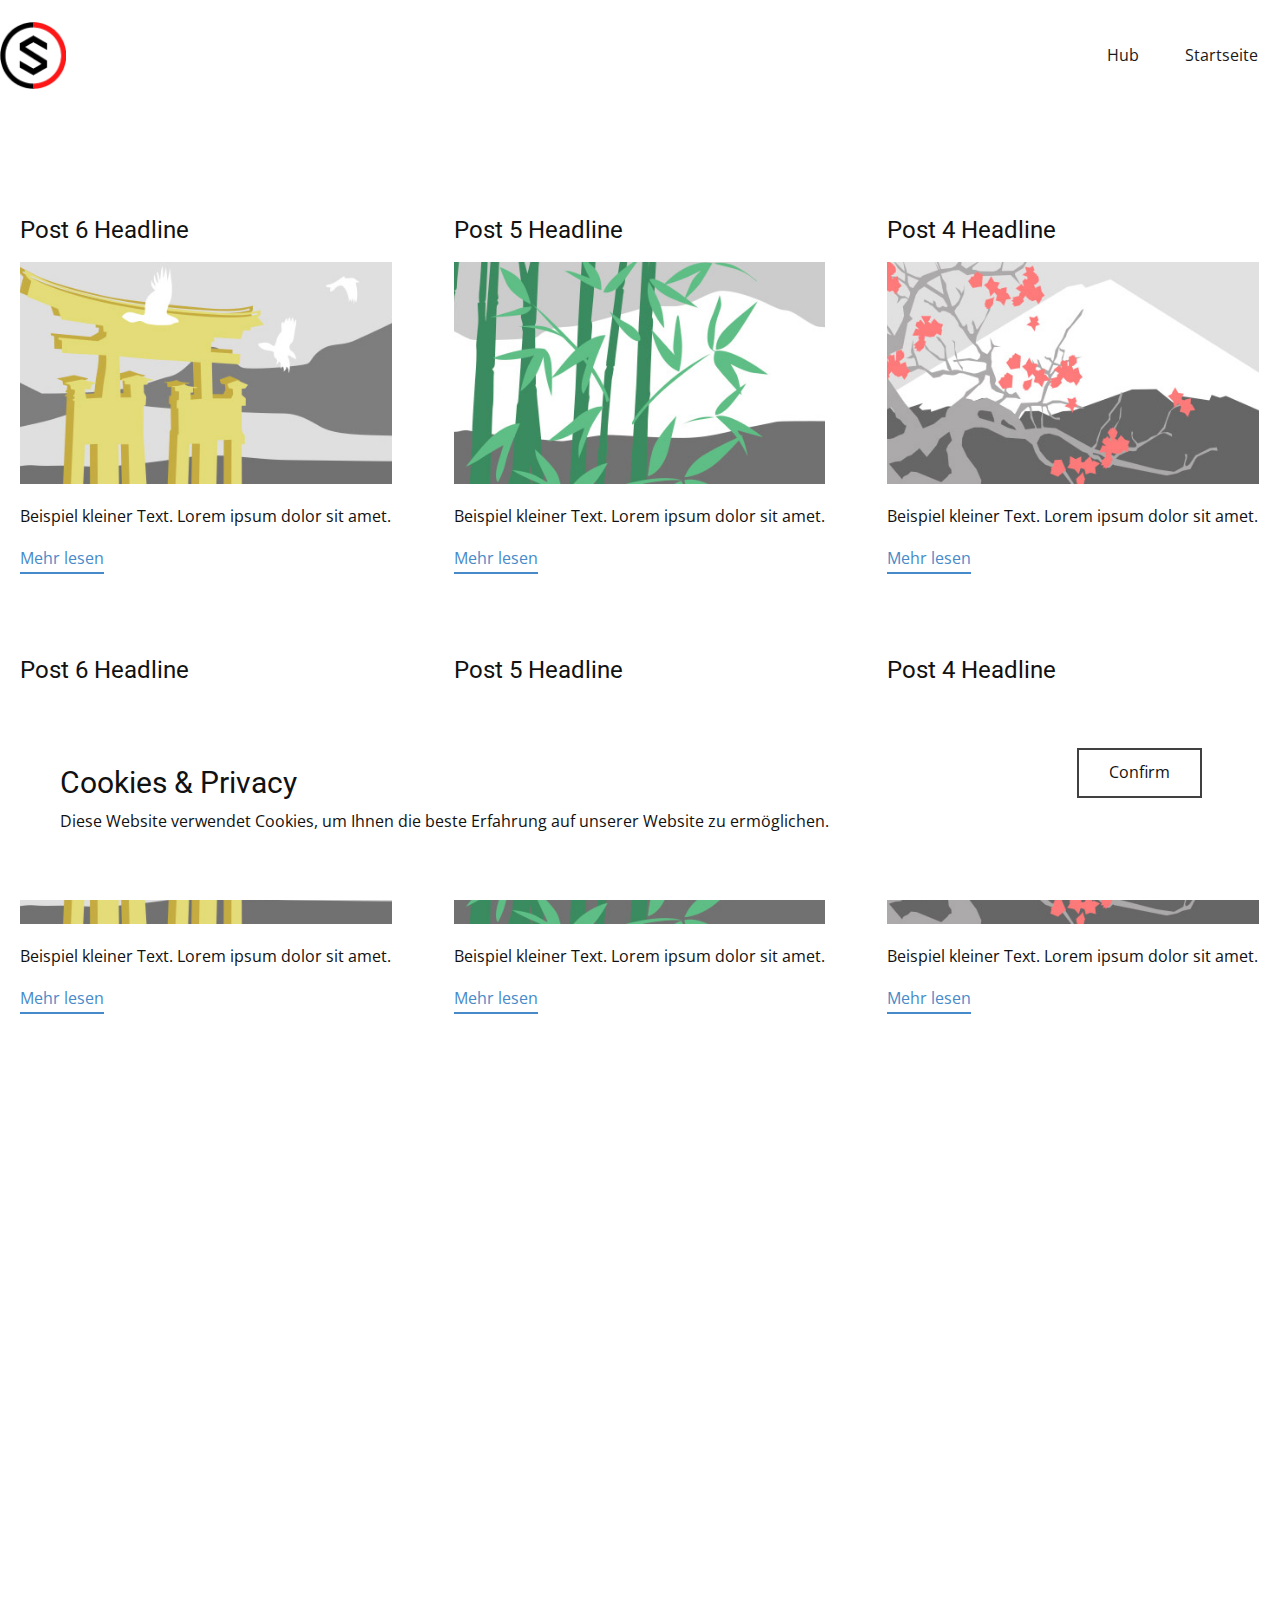
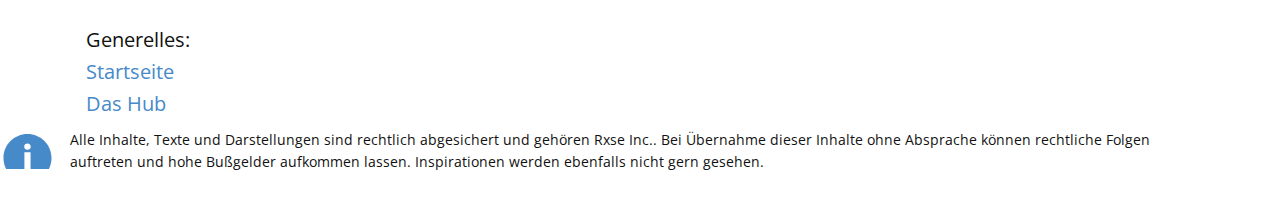
<file: blog/blog.html>
<html style="font-size: 16px;" lang="de"><head>
    <meta name="viewport" content="width=device-width, initial-scale=1.0">
    <meta charset="utf-8">
    <meta name="keywords" content="">
    <meta name="description" content="">
    <meta name="page_type" content="np-template-header-footer-from-plugin">
    <title>Blog Template</title>
    <link rel="stylesheet" href="../nicepage.css" media="screen">
<link rel="stylesheet" href="../Blog-Template.css" media="screen">
    <script class="u-script" type="text/javascript" src="../jquery.js" defer=""></script>
    <script class="u-script" type="text/javascript" src="../nicepage.js" defer=""></script>
    <link id="u-theme-google-font" rel="stylesheet" href="https://fonts.googleapis.com/css?family=Roboto:100,100i,300,300i,400,400i,500,500i,700,700i,900,900i|Open+Sans:300,300i,400,400i,600,600i,700,700i,800,800i">
    
    
    
    
    <script type="application/ld+json">{
		"@context": "http://schema.org",
		"@type": "Organization",
		"name": "Blacklife",
		"logo": "images/Blacklifepfp-removebg-preview1.png"
}</script>
    <meta name="theme-color" content="#478ac9">
  </head>
  <body class="u-body"><header class="u-clearfix u-header u-header" id="sec-6330"><div class="u-clearfix u-sheet u-sheet-1">
        <a href="../Startseite.html" data-page-id="20356528" class="u-image u-logo u-image-1" data-image-width="139" data-image-height="140" title="Startseite">
          <img src="../images/Blacklifepfp-removebg-preview1.png" class="u-logo-image u-logo-image-1">
        </a>
        <nav class="u-menu u-menu-dropdown u-offcanvas u-menu-1">
          <div class="menu-collapse" style="font-size: 1rem; letter-spacing: 0px;">
            <a class="u-button-style u-custom-left-right-menu-spacing u-custom-padding-bottom u-custom-text-active-color u-custom-text-color u-custom-text-hover-color u-custom-top-bottom-menu-spacing u-nav-link u-text-active-palette-1-base u-text-hover-palette-2-base" href="#">
              <svg><use xmlns:xlink="http://www.w3.org/1999/xlink" xlink:href="#menu-hamburger"></use></svg>
              <svg version="1.1" xmlns="http://www.w3.org/2000/svg" xmlns:xlink="http://www.w3.org/1999/xlink"><defs><symbol id="menu-hamburger" viewBox="0 0 16 16" style="width: 16px; height: 16px;"><rect y="1" width="16" height="2"></rect><rect y="7" width="16" height="2"></rect><rect y="13" width="16" height="2"></rect>
</symbol>
</defs></svg>
            </a>
          </div>
          <div class="u-custom-menu u-nav-container">
            <ul class="u-nav u-spacing-2 u-unstyled u-nav-1"><li class="u-nav-item"><a class="u-border-2 u-border-active-palette-1-light-3 u-border-hover-grey-50 u-button-style u-nav-link u-text-active-black u-text-grey-90 u-text-hover-palette-3-light-3" href="../Hub.html" style="padding: 10px 20px;">Hub</a>
</li><li class="u-nav-item"><a class="u-border-2 u-border-active-palette-1-light-3 u-border-hover-grey-50 u-button-style u-nav-link u-text-active-black u-text-grey-90 u-text-hover-palette-3-light-3" href="../Startseite.html" style="padding: 10px 20px;">Startseite</a>
</li></ul>
          </div>
          <div class="u-custom-menu u-nav-container-collapse">
            <div class="u-black u-container-style u-inner-container-layout u-opacity u-opacity-95 u-sidenav">
              <div class="u-inner-container-layout u-sidenav-overflow">
                <div class="u-menu-close"></div>
                <ul class="u-align-center u-nav u-popupmenu-items u-unstyled u-nav-2"><li class="u-nav-item"><a class="u-button-style u-nav-link" href="../Hub.html" style="padding: 10px 20px;">Hub</a>
</li><li class="u-nav-item"><a class="u-button-style u-nav-link" href="../Startseite.html" style="padding: 10px 20px;">Startseite</a>
</li></ul>
              </div>
            </div>
            <div class="u-black u-menu-overlay u-opacity u-opacity-70"></div>
          </div>
        </nav>
      </div></header>
    <section class="u-clearfix u-section-1" id="sec-bec5">
      <div class="u-clearfix u-sheet u-valign-middle u-sheet-1"><!--blog--><!--blog_options_json--><!--{"type":"Recent","source":"","tags":"","count":""}--><!--/blog_options_json-->
        <div class="u-blog u-expanded-width u-repeater u-repeater-1"><!--blog_post-->
          <div class="u-blog-post u-container-style u-repeater-item u-white u-repeater-item-1">
            <div class="u-container-layout u-similar-container u-valign-top u-container-layout-1"><!--blog_post_header-->
              <h4 class="u-blog-control u-text u-text-1">
                <a class="u-post-header-link" href="../blog/post-5.html"><!--blog_post_header_content-->Post 6 Headline<!--/blog_post_header_content--></a>
              </h4><!--/blog_post_header--><!--blog_post_image-->
              <a class="u-post-header-link" href="../blog/post-5.html"><img alt="" class="u-blog-control u-expanded-width u-image u-image-default u-image-1" src="[data-uri]"></a><!--/blog_post_image--><!--blog_post_content-->
              <div class="u-blog-control u-post-content u-text u-text-2 fr-view">Beispiel kleiner Text. Lorem ipsum dolor sit amet.</div><!--/blog_post_content--><!--blog_post_readmore-->
              <a href="../blog/post-5.html" class="u-blog-control u-border-2 u-border-palette-1-base u-btn u-btn-rectangle u-button-style u-none u-btn-1"><!--blog_post_readmore_content--><!--options_json--><!--{"content":"Mehr lesen"}--><!--/options_json-->Mehr lesen<!--/blog_post_readmore_content--></a><!--/blog_post_readmore-->
            </div>
          </div><div class="u-blog-post u-container-style u-repeater-item u-video-cover u-white">
            <div class="u-container-layout u-similar-container u-valign-top u-container-layout-2"><!--blog_post_header-->
              <h4 class="u-blog-control u-text u-text-3">
                <a class="u-post-header-link" href="../blog/post-4.html"><!--blog_post_header_content-->Post 5 Headline<!--/blog_post_header_content--></a>
              </h4><!--/blog_post_header--><!--blog_post_image-->
              <a class="u-post-header-link" href="../blog/post-4.html"><img alt="" class="u-blog-control u-expanded-width u-image u-image-default u-image-2" src="[data-uri]"></a><!--/blog_post_image--><!--blog_post_content-->
              <div class="u-blog-control u-post-content u-text u-text-4 fr-view">Beispiel kleiner Text. Lorem ipsum dolor sit amet.</div><!--/blog_post_content--><!--blog_post_readmore-->
              <a href="../blog/post-4.html" class="u-blog-control u-border-2 u-border-palette-1-base u-btn u-btn-rectangle u-button-style u-none u-btn-2"><!--blog_post_readmore_content--><!--options_json--><!--{"content":"Mehr lesen"}--><!--/options_json-->Mehr lesen<!--/blog_post_readmore_content--></a><!--/blog_post_readmore-->
            </div>
          </div><div class="u-blog-post u-container-style u-repeater-item u-video-cover u-white">
            <div class="u-container-layout u-similar-container u-valign-top u-container-layout-3"><!--blog_post_header-->
              <h4 class="u-blog-control u-text u-text-5">
                <a class="u-post-header-link" href="../blog/post-3.html"><!--blog_post_header_content-->Post 4 Headline<!--/blog_post_header_content--></a>
              </h4><!--/blog_post_header--><!--blog_post_image-->
              <a class="u-post-header-link" href="../blog/post-3.html"><img alt="" class="u-blog-control u-expanded-width u-image u-image-default u-image-3" src="[data-uri]"></a><!--/blog_post_image--><!--blog_post_content-->
              <div class="u-blog-control u-post-content u-text u-text-6 fr-view">Beispiel kleiner Text. Lorem ipsum dolor sit amet.</div><!--/blog_post_content--><!--blog_post_readmore-->
              <a href="../blog/post-3.html" class="u-blog-control u-border-2 u-border-palette-1-base u-btn u-btn-rectangle u-button-style u-none u-btn-3"><!--blog_post_readmore_content--><!--options_json--><!--{"content":"Mehr lesen"}--><!--/options_json-->Mehr lesen<!--/blog_post_readmore_content--></a><!--/blog_post_readmore-->
            </div>
          </div><div class="u-blog-post u-container-style u-repeater-item u-white u-repeater-item-1">
            <div class="u-container-layout u-similar-container u-valign-top u-container-layout-1"><!--blog_post_header-->
              <h4 class="u-blog-control u-text u-text-1">
                <a class="u-post-header-link" href="../blog/post-2.html"><!--blog_post_header_content-->Post 6 Headline<!--/blog_post_header_content--></a>
              </h4><!--/blog_post_header--><!--blog_post_image-->
              <a class="u-post-header-link" href="../blog/post-2.html"><img alt="" class="u-blog-control u-expanded-width u-image u-image-default u-image-1" src="[data-uri]"></a><!--/blog_post_image--><!--blog_post_content-->
              <div class="u-blog-control u-post-content u-text u-text-2 fr-view">Beispiel kleiner Text. Lorem ipsum dolor sit amet.</div><!--/blog_post_content--><!--blog_post_readmore-->
              <a href="../blog/post-2.html" class="u-blog-control u-border-2 u-border-palette-1-base u-btn u-btn-rectangle u-button-style u-none u-btn-1"><!--blog_post_readmore_content--><!--options_json--><!--{"content":"Mehr lesen"}--><!--/options_json-->Mehr lesen<!--/blog_post_readmore_content--></a><!--/blog_post_readmore-->
            </div>
          </div><div class="u-blog-post u-container-style u-repeater-item u-video-cover u-white">
            <div class="u-container-layout u-similar-container u-valign-top u-container-layout-2"><!--blog_post_header-->
              <h4 class="u-blog-control u-text u-text-3">
                <a class="u-post-header-link" href="../blog/post-1.html"><!--blog_post_header_content-->Post 5 Headline<!--/blog_post_header_content--></a>
              </h4><!--/blog_post_header--><!--blog_post_image-->
              <a class="u-post-header-link" href="../blog/post-1.html"><img alt="" class="u-blog-control u-expanded-width u-image u-image-default u-image-2" src="[data-uri]"></a><!--/blog_post_image--><!--blog_post_content-->
              <div class="u-blog-control u-post-content u-text u-text-4 fr-view">Beispiel kleiner Text. Lorem ipsum dolor sit amet.</div><!--/blog_post_content--><!--blog_post_readmore-->
              <a href="../blog/post-1.html" class="u-blog-control u-border-2 u-border-palette-1-base u-btn u-btn-rectangle u-button-style u-none u-btn-2"><!--blog_post_readmore_content--><!--options_json--><!--{"content":"Mehr lesen"}--><!--/options_json-->Mehr lesen<!--/blog_post_readmore_content--></a><!--/blog_post_readmore-->
            </div>
          </div><div class="u-blog-post u-container-style u-repeater-item u-video-cover u-white">
            <div class="u-container-layout u-similar-container u-valign-top u-container-layout-3"><!--blog_post_header-->
              <h4 class="u-blog-control u-text u-text-5">
                <a class="u-post-header-link" href="../blog/post.html"><!--blog_post_header_content-->Post 4 Headline<!--/blog_post_header_content--></a>
              </h4><!--/blog_post_header--><!--blog_post_image-->
              <a class="u-post-header-link" href="../blog/post.html"><img alt="" class="u-blog-control u-expanded-width u-image u-image-default u-image-3" src="[data-uri]"></a><!--/blog_post_image--><!--blog_post_content-->
              <div class="u-blog-control u-post-content u-text u-text-6 fr-view">Beispiel kleiner Text. Lorem ipsum dolor sit amet.</div><!--/blog_post_content--><!--blog_post_readmore-->
              <a href="../blog/post.html" class="u-blog-control u-border-2 u-border-palette-1-base u-btn u-btn-rectangle u-button-style u-none u-btn-3"><!--blog_post_readmore_content--><!--options_json--><!--{"content":"Mehr lesen"}--><!--/options_json-->Mehr lesen<!--/blog_post_readmore_content--></a><!--/blog_post_readmore-->
            </div>
          </div><!--/blog_post--><!--blog_post-->
          <!--/blog_post--><!--blog_post-->
          <!--/blog_post-->
        </div><!--/blog-->
      </div>
    </section>
    <section class="u-clearfix u-section-2" id="sec-d41f">
      <div class="u-clearfix u-sheet u-sheet-1"></div>
    </section>
    
    
    
    <footer class="u-align-center u-clearfix u-footer" id="sec-0d5c"><div class="u-clearfix u-sheet u-sheet-1">
        <p class="u-align-left u-large-text u-text u-text-variant u-text-1">Generelles:</p>
        <p class="u-align-left u-large-text u-text u-text-variant u-text-2">
          <a class="u-active-none u-border-none u-btn u-button-link u-button-style u-hover-none u-none u-text-palette-1-base u-btn-1" href="../Startseite.html" data-page-id="20356528">Startseite</a>
        </p>
        <p class="u-align-left u-large-text u-text u-text-variant u-text-3">
          <a class="u-active-none u-border-none u-btn u-button-link u-button-style u-hover-none u-none u-text-palette-1-base u-btn-2" href="../Hub.html" data-page-id="58772905">Das Hub<br>
          </a>
        </p>
        <p class="u-align-left u-small-text u-text u-text-variant u-text-4">Alle Inhalte, Texte und Darstellungen sind rechtlich abgesichert und gehören Rxse Inc.. Bei Übernahme dieser Inhalte ohne Absprache können rechtliche Folgen auftreten und hohe Bußgelder aufkommen lassen. Inspirationen werden ebenfalls nicht gern gesehen.&nbsp;</p><span class="u-icon u-icon-circle u-text-palette-1-base u-icon-1"><svg class="u-svg-link" preserveAspectRatio="xMidYMin slice" viewBox="0 0 28.621 28.621" style=""><use xmlns:xlink="http://www.w3.org/1999/xlink" xlink:href="#svg-03e6"></use></svg><svg class="u-svg-content" viewBox="0 0 28.621 28.621" x="0px" y="0px" id="svg-03e6" style="enable-background:new 0 0 28.621 28.621;"><g><path d="M14.311,0c-6.904,0-12.5,5.596-12.5,12.5c0,4.723,2.618,8.828,6.48,10.955l-0.147,5.166l5.898-3.635   C14.131,24.988,14.22,25,14.311,25c6.904,0,12.5-5.596,12.5-12.5C26.811,5.596,21.215,0,14.311,0z M15.903,19.784h-3.203V9.474   h3.203V19.784z M14.28,8.211c-1.013,0-1.687-0.718-1.665-1.604c-0.021-0.927,0.652-1.624,1.686-1.624   c1.033,0,1.689,0.697,1.71,1.624C16.01,7.493,15.332,8.211,14.28,8.211z"></path>
</g></svg></span>
      </div></footer>
  <section class="u-align-center u-clearfix u-cookies-consent u-white u-cookies-consent" id="sec-bb2e">
      <div class="u-clearfix u-sheet u-valign-middle u-sheet-1">
        <div class="u-clearfix u-expanded-width u-layout-wrap u-layout-wrap-1">
          <div class="u-gutter-0 u-layout">
            <div class="u-layout-row">
              <div class="u-container-style u-layout-cell u-left-cell u-size-43-md u-size-43-sm u-size-43-xs u-size-46-lg u-size-46-xl u-layout-cell-1">
                <div class="u-container-layout u-valign-middle u-container-layout-1">
                  <h3 class="u-text u-text-1">Cookies &amp; Privacy</h3>
                  <p class="u-text u-text-2">Diese Website verwendet Cookies, um Ihnen die beste Erfahrung auf unserer Website zu ermöglichen.<br>
                  </p>
                </div>
              </div>
              <div class="u-align-left u-container-style u-layout-cell u-right-cell u-size-14-lg u-size-14-xl u-size-17-md u-size-17-sm u-size-17-xs u-layout-cell-2">
                <div class="u-container-layout u-valign-middle-lg u-valign-middle-md u-valign-middle-xl u-valign-top-sm u-valign-top-xs u-container-layout-2">
                  <a href="###" class="u-active-palette-2-base u-border-2 u-border-grey-75 u-btn u-button-confirm u-button-style u-hover-grey-90 u-white u-btn-1">Confirm</a>
                </div>
              </div>
            </div>
          </div>
        </div>
      </div>
    <style>.u-cookies-consent {
  background-image: none;
}

.u-cookies-consent .u-sheet-1 {
  min-height: 212px;
}

.u-cookies-consent .u-layout-wrap-1 {
  margin-top: 30px;
  margin-bottom: 30px;
}

.u-cookies-consent .u-layout-cell-1 {
  min-height: 152px;
}

.u-cookies-consent .u-container-layout-1 {
  padding: 30px 60px;
}

.u-cookies-consent .u-text-1 {
  margin: 12px 516px 0 0;
}

.u-cookies-consent .u-text-2 {
  margin: 8px 158px 0 0;
}

.u-cookies-consent .u-layout-cell-2 {
  min-height: 152px;
}

.u-cookies-consent .u-container-layout-2 {
  padding: 30px;
}

.u-cookies-consent .u-btn-1 {
  background-image: none;
  border-style: solid;
  margin: 0 auto 0 0;
}

@media (max-width: 1199px) {
  .u-cookies-consent .u-sheet-1 {
    min-height: 131px;
  }

  .u-cookies-consent .u-layout-cell-1 {
    min-height: 125px;
  }

  .u-cookies-consent .u-text-1 {
    margin-right: 363px;
  }

  .u-cookies-consent .u-text-2 {
    margin-right: 5px;
  }

  .u-cookies-consent .u-layout-cell-2 {
    min-height: 125px;
  }
}

@media (max-width: 991px) {
  .u-cookies-consent .u-sheet-1 {
    min-height: 106px;
  }

  .u-cookies-consent .u-layout-cell-1 {
    min-height: 100px;
  }

  .u-cookies-consent .u-container-layout-1 {
    padding-left: 30px;
    padding-right: 30px;
  }

  .u-cookies-consent .u-text-1 {
    margin-right: 218px;
  }

  .u-cookies-consent .u-text-2 {
    margin-right: 0;
  }

  .u-cookies-consent .u-layout-cell-2 {
    min-height: 100px;
  }
}

@media (max-width: 767px) {
  .u-cookies-consent .u-sheet-1 {
    min-height: 225px;
  }

  .u-cookies-consent .u-layout-cell-1 {
    min-height: 154px;
  }

  .u-cookies-consent .u-container-layout-1 {
    padding-left: 10px;
    padding-right: 10px;
    padding-bottom: 20px;
  }

  .u-cookies-consent .u-layout-cell-2 {
    min-height: 65px;
  }

  .u-cookies-consent .u-container-layout-2 {
    padding: 10px;
  }
}

@media (max-width: 575px) {
  .u-cookies-consent .u-sheet-1 {
    min-height: 121px;
  }

  .u-cookies-consent .u-layout-cell-1 {
    min-height: 100px;
  }

  .u-cookies-consent .u-text-1 {
    margin-right: 18px;
  }

  .u-cookies-consent .u-layout-cell-2 {
    min-height: 15px;
  }
}</style></section>
</body></html>
</file>
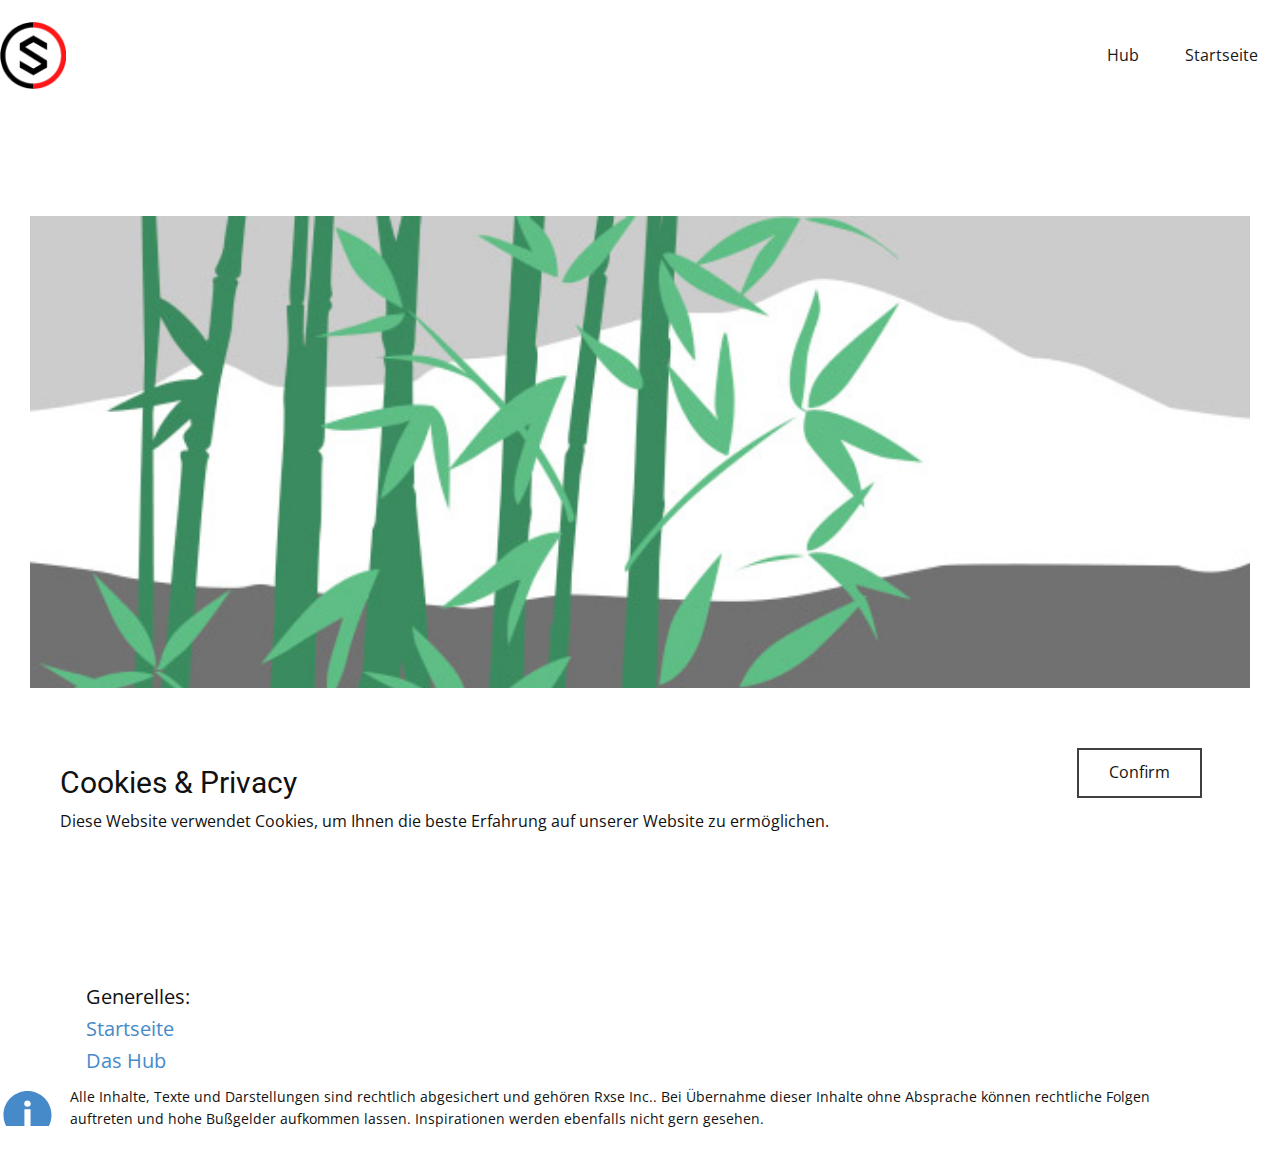
<file: blog/post-1.html>
<!doctype html>
<html style="font-size: 16px;" lang="de"><head>
    <meta name="viewport" content="width=device-width, initial-scale=1.0">
    <meta charset="utf-8">
    <meta name="keywords" content="Post 1 Headline">
    <meta name="description" content="">
    <meta name="page_type" content="np-template-header-footer-from-plugin">
    <title>Post 2 Headline</title>
    <link rel="stylesheet" href="../nicepage.css" media="screen">
<link rel="stylesheet" href="../Post-Template.css" media="screen">
    <script class="u-script" type="text/javascript" src="../jquery.js" defer=""></script>
    <script class="u-script" type="text/javascript" src="../nicepage.js" defer=""></script>
    <link id="u-theme-google-font" rel="stylesheet" href="https://fonts.googleapis.com/css?family=Roboto:100,100i,300,300i,400,400i,500,500i,700,700i,900,900i|Open+Sans:300,300i,400,400i,600,600i,700,700i,800,800i">
    
    
    
    <script type="application/ld+json">{
		"@context": "http://schema.org",
		"@type": "Organization",
		"name": "Blacklife",
		"logo": "images/Blacklifepfp-removebg-preview1.png"
}</script>
    <meta name="theme-color" content="#478ac9">
  </head>
  <body class="u-body"><header class="u-clearfix u-header u-header" id="sec-6330"><div class="u-clearfix u-sheet u-sheet-1">
        <a href="../Startseite.html" data-page-id="20356528" class="u-image u-logo u-image-1" data-image-width="139" data-image-height="140" title="Startseite">
          <img src="../images/Blacklifepfp-removebg-preview1.png" class="u-logo-image u-logo-image-1">
        </a>
        <nav class="u-menu u-menu-dropdown u-offcanvas u-menu-1">
          <div class="menu-collapse" style="font-size: 1rem; letter-spacing: 0px;">
            <a class="u-button-style u-custom-left-right-menu-spacing u-custom-padding-bottom u-custom-text-active-color u-custom-text-color u-custom-text-hover-color u-custom-top-bottom-menu-spacing u-nav-link u-text-active-palette-1-base u-text-hover-palette-2-base" href="#">
              <svg><use xmlns:xlink="http://www.w3.org/1999/xlink" xlink:href="#menu-hamburger"></use></svg>
              <svg version="1.1" xmlns="http://www.w3.org/2000/svg" xmlns:xlink="http://www.w3.org/1999/xlink"><defs><symbol id="menu-hamburger" viewBox="0 0 16 16" style="width: 16px; height: 16px;"><rect y="1" width="16" height="2"></rect><rect y="7" width="16" height="2"></rect><rect y="13" width="16" height="2"></rect>
</symbol>
</defs></svg>
            </a>
          </div>
          <div class="u-custom-menu u-nav-container">
            <ul class="u-nav u-spacing-2 u-unstyled u-nav-1"><li class="u-nav-item"><a class="u-border-2 u-border-active-palette-1-light-3 u-border-hover-grey-50 u-button-style u-nav-link u-text-active-black u-text-grey-90 u-text-hover-palette-3-light-3" href="../Hub.html" style="padding: 10px 20px;">Hub</a>
</li><li class="u-nav-item"><a class="u-border-2 u-border-active-palette-1-light-3 u-border-hover-grey-50 u-button-style u-nav-link u-text-active-black u-text-grey-90 u-text-hover-palette-3-light-3" href="../Startseite.html" style="padding: 10px 20px;">Startseite</a>
</li></ul>
          </div>
          <div class="u-custom-menu u-nav-container-collapse">
            <div class="u-black u-container-style u-inner-container-layout u-opacity u-opacity-95 u-sidenav">
              <div class="u-inner-container-layout u-sidenav-overflow">
                <div class="u-menu-close"></div>
                <ul class="u-align-center u-nav u-popupmenu-items u-unstyled u-nav-2"><li class="u-nav-item"><a class="u-button-style u-nav-link" href="../Hub.html" style="padding: 10px 20px;">Hub</a>
</li><li class="u-nav-item"><a class="u-button-style u-nav-link" href="../Startseite.html" style="padding: 10px 20px;">Startseite</a>
</li></ul>
              </div>
            </div>
            <div class="u-black u-menu-overlay u-opacity u-opacity-70"></div>
          </div>
        </nav>
      </div></header>
    <section class="u-align-center u-clearfix u-section-1" id="sec-3275">
      <div class="u-clearfix u-sheet u-valign-middle-md u-valign-middle-sm u-valign-middle-xs u-sheet-1"><!--post_details--><!--post_details_options_json--><!--{"source":""}--><!--/post_details_options_json--><!--blog_post-->
        <div class="u-container-style u-expanded-width u-post-details u-post-details-1">
          <div class="u-container-layout u-valign-middle u-container-layout-1"><!--blog_post_image-->
            <img alt="" class="u-blog-control u-expanded-width u-image u-image-default u-image-1" src="[data-uri]"><!--/blog_post_image--><!--blog_post_header-->
            <h2 class="u-blog-control u-text u-text-1">Post 2 Headline</h2><!--/blog_post_header--><!--blog_post_metadata-->
            <div class="u-blog-control u-metadata u-metadata-1"><!--blog_post_metadata_date-->
              <span class="u-meta-date u-meta-icon">14. Juli 2021</span><!--/blog_post_metadata_date--><!--blog_post_metadata_category-->
              <!--/blog_post_metadata_category--><!--blog_post_metadata_comments-->
              <!--/blog_post_metadata_comments-->
            </div><!--/blog_post_metadata--><!--blog_post_content-->
            <div class="u-align-justify u-blog-control u-post-content u-text u-text-2 fr-view">
  Beispiel kleiner Text. Lorem ipsum dolor sit amet.
  </div><!--/blog_post_content-->
          </div>
        </div><!--/blog_post--><!--/post_details-->
      </div>
    </section>
    
    
    
    <footer class="u-align-center u-clearfix u-footer" id="sec-0d5c"><div class="u-clearfix u-sheet u-sheet-1">
        <p class="u-align-left u-large-text u-text u-text-variant u-text-1">Generelles:</p>
        <p class="u-align-left u-large-text u-text u-text-variant u-text-2">
          <a class="u-active-none u-border-none u-btn u-button-link u-button-style u-hover-none u-none u-text-palette-1-base u-btn-1" href="../Startseite.html" data-page-id="20356528">Startseite</a>
        </p>
        <p class="u-align-left u-large-text u-text u-text-variant u-text-3">
          <a class="u-active-none u-border-none u-btn u-button-link u-button-style u-hover-none u-none u-text-palette-1-base u-btn-2" href="../Hub.html" data-page-id="58772905">Das Hub<br>
          </a>
        </p>
        <p class="u-align-left u-small-text u-text u-text-variant u-text-4">Alle Inhalte, Texte und Darstellungen sind rechtlich abgesichert und gehören Rxse Inc.. Bei Übernahme dieser Inhalte ohne Absprache können rechtliche Folgen auftreten und hohe Bußgelder aufkommen lassen. Inspirationen werden ebenfalls nicht gern gesehen.&nbsp;</p><span class="u-icon u-icon-circle u-text-palette-1-base u-icon-1"><svg class="u-svg-link" preserveAspectRatio="xMidYMin slice" viewBox="0 0 28.621 28.621" style=""><use xmlns:xlink="http://www.w3.org/1999/xlink" xlink:href="#svg-03e6"></use></svg><svg class="u-svg-content" viewBox="0 0 28.621 28.621" x="0px" y="0px" id="svg-03e6" style="enable-background:new 0 0 28.621 28.621;"><g><path d="M14.311,0c-6.904,0-12.5,5.596-12.5,12.5c0,4.723,2.618,8.828,6.48,10.955l-0.147,5.166l5.898-3.635   C14.131,24.988,14.22,25,14.311,25c6.904,0,12.5-5.596,12.5-12.5C26.811,5.596,21.215,0,14.311,0z M15.903,19.784h-3.203V9.474   h3.203V19.784z M14.28,8.211c-1.013,0-1.687-0.718-1.665-1.604c-0.021-0.927,0.652-1.624,1.686-1.624   c1.033,0,1.689,0.697,1.71,1.624C16.01,7.493,15.332,8.211,14.28,8.211z"></path>
</g></svg></span>
      </div></footer>
  <section class="u-align-center u-clearfix u-cookies-consent u-white u-cookies-consent" id="sec-bb2e">
      <div class="u-clearfix u-sheet u-valign-middle u-sheet-1">
        <div class="u-clearfix u-expanded-width u-layout-wrap u-layout-wrap-1">
          <div class="u-gutter-0 u-layout">
            <div class="u-layout-row">
              <div class="u-container-style u-layout-cell u-left-cell u-size-43-md u-size-43-sm u-size-43-xs u-size-46-lg u-size-46-xl u-layout-cell-1">
                <div class="u-container-layout u-valign-middle u-container-layout-1">
                  <h3 class="u-text u-text-1">Cookies &amp; Privacy</h3>
                  <p class="u-text u-text-2">Diese Website verwendet Cookies, um Ihnen die beste Erfahrung auf unserer Website zu ermöglichen.<br>
                  </p>
                </div>
              </div>
              <div class="u-align-left u-container-style u-layout-cell u-right-cell u-size-14-lg u-size-14-xl u-size-17-md u-size-17-sm u-size-17-xs u-layout-cell-2">
                <div class="u-container-layout u-valign-middle-lg u-valign-middle-md u-valign-middle-xl u-valign-top-sm u-valign-top-xs u-container-layout-2">
                  <a href="###" class="u-active-palette-2-base u-border-2 u-border-grey-75 u-btn u-button-confirm u-button-style u-hover-grey-90 u-white u-btn-1">Confirm</a>
                </div>
              </div>
            </div>
          </div>
        </div>
      </div>
    <style>.u-cookies-consent {
  background-image: none;
}

.u-cookies-consent .u-sheet-1 {
  min-height: 212px;
}

.u-cookies-consent .u-layout-wrap-1 {
  margin-top: 30px;
  margin-bottom: 30px;
}

.u-cookies-consent .u-layout-cell-1 {
  min-height: 152px;
}

.u-cookies-consent .u-container-layout-1 {
  padding: 30px 60px;
}

.u-cookies-consent .u-text-1 {
  margin: 12px 516px 0 0;
}

.u-cookies-consent .u-text-2 {
  margin: 8px 158px 0 0;
}

.u-cookies-consent .u-layout-cell-2 {
  min-height: 152px;
}

.u-cookies-consent .u-container-layout-2 {
  padding: 30px;
}

.u-cookies-consent .u-btn-1 {
  background-image: none;
  border-style: solid;
  margin: 0 auto 0 0;
}

@media (max-width: 1199px) {
  .u-cookies-consent .u-sheet-1 {
    min-height: 131px;
  }

  .u-cookies-consent .u-layout-cell-1 {
    min-height: 125px;
  }

  .u-cookies-consent .u-text-1 {
    margin-right: 363px;
  }

  .u-cookies-consent .u-text-2 {
    margin-right: 5px;
  }

  .u-cookies-consent .u-layout-cell-2 {
    min-height: 125px;
  }
}

@media (max-width: 991px) {
  .u-cookies-consent .u-sheet-1 {
    min-height: 106px;
  }

  .u-cookies-consent .u-layout-cell-1 {
    min-height: 100px;
  }

  .u-cookies-consent .u-container-layout-1 {
    padding-left: 30px;
    padding-right: 30px;
  }

  .u-cookies-consent .u-text-1 {
    margin-right: 218px;
  }

  .u-cookies-consent .u-text-2 {
    margin-right: 0;
  }

  .u-cookies-consent .u-layout-cell-2 {
    min-height: 100px;
  }
}

@media (max-width: 767px) {
  .u-cookies-consent .u-sheet-1 {
    min-height: 225px;
  }

  .u-cookies-consent .u-layout-cell-1 {
    min-height: 154px;
  }

  .u-cookies-consent .u-container-layout-1 {
    padding-left: 10px;
    padding-right: 10px;
    padding-bottom: 20px;
  }

  .u-cookies-consent .u-layout-cell-2 {
    min-height: 65px;
  }

  .u-cookies-consent .u-container-layout-2 {
    padding: 10px;
  }
}

@media (max-width: 575px) {
  .u-cookies-consent .u-sheet-1 {
    min-height: 121px;
  }

  .u-cookies-consent .u-layout-cell-1 {
    min-height: 100px;
  }

  .u-cookies-consent .u-text-1 {
    margin-right: 18px;
  }

  .u-cookies-consent .u-layout-cell-2 {
    min-height: 15px;
  }
}</style></section>
</body></html>
</file>
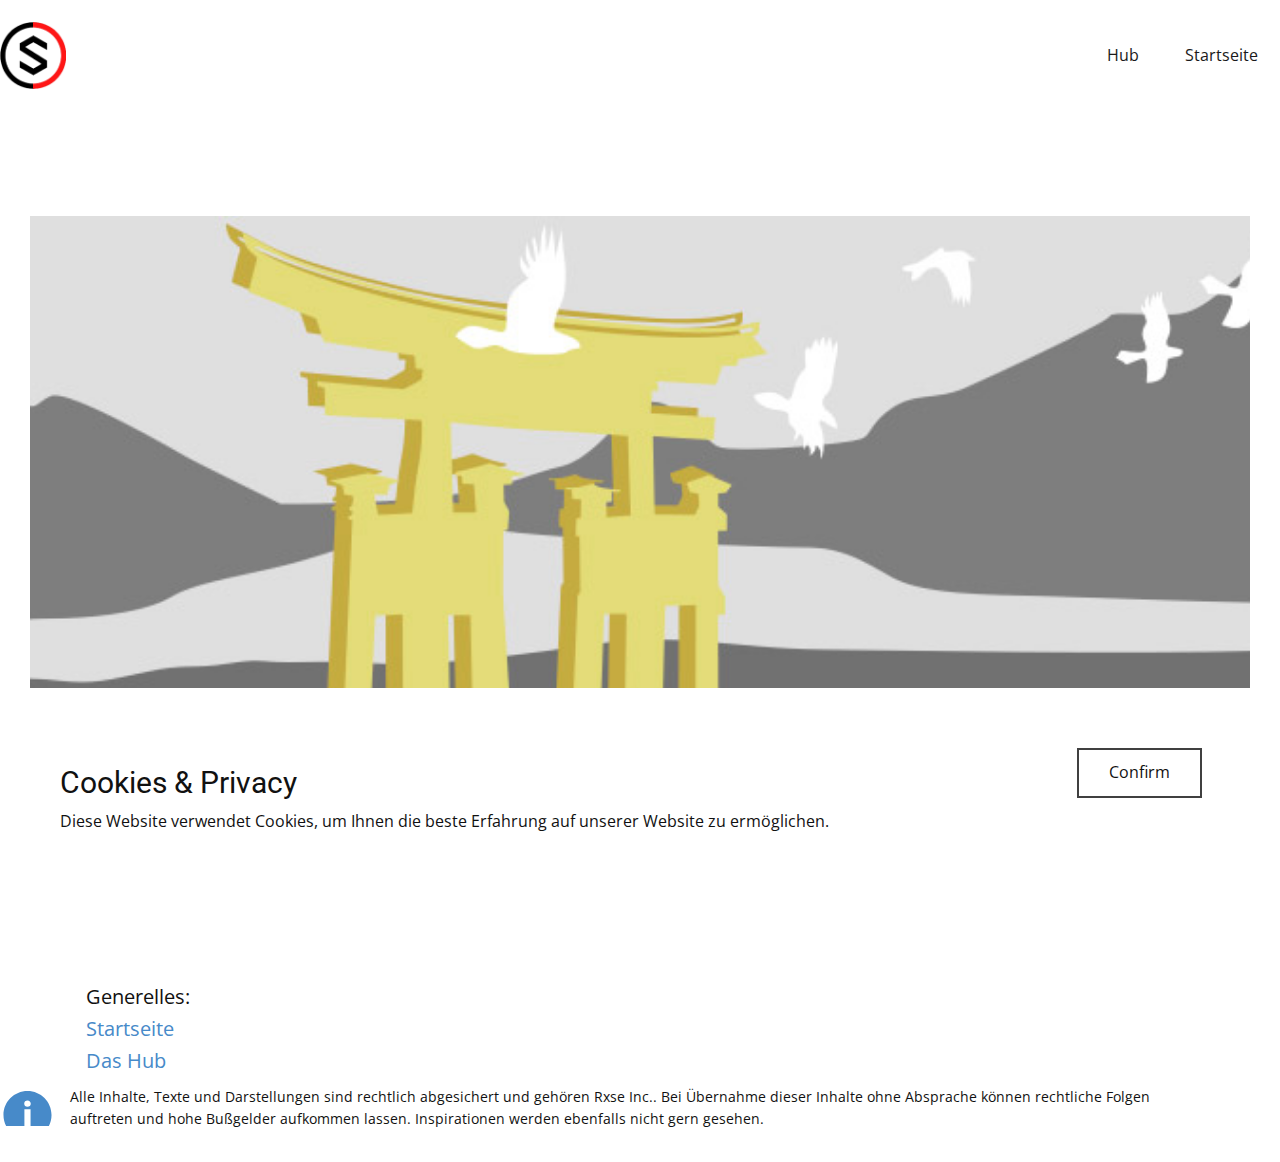
<file: blog/post-2.html>
<!doctype html>
<html style="font-size: 16px;" lang="de"><head>
    <meta name="viewport" content="width=device-width, initial-scale=1.0">
    <meta charset="utf-8">
    <meta name="keywords" content="Post 1 Headline">
    <meta name="description" content="">
    <meta name="page_type" content="np-template-header-footer-from-plugin">
    <title>Post 3 Headline</title>
    <link rel="stylesheet" href="../nicepage.css" media="screen">
<link rel="stylesheet" href="../Post-Template.css" media="screen">
    <script class="u-script" type="text/javascript" src="../jquery.js" defer=""></script>
    <script class="u-script" type="text/javascript" src="../nicepage.js" defer=""></script>
    <link id="u-theme-google-font" rel="stylesheet" href="https://fonts.googleapis.com/css?family=Roboto:100,100i,300,300i,400,400i,500,500i,700,700i,900,900i|Open+Sans:300,300i,400,400i,600,600i,700,700i,800,800i">
    
    
    
    <script type="application/ld+json">{
		"@context": "http://schema.org",
		"@type": "Organization",
		"name": "Blacklife",
		"logo": "images/Blacklifepfp-removebg-preview1.png"
}</script>
    <meta name="theme-color" content="#478ac9">
  </head>
  <body class="u-body"><header class="u-clearfix u-header u-header" id="sec-6330"><div class="u-clearfix u-sheet u-sheet-1">
        <a href="../Startseite.html" data-page-id="20356528" class="u-image u-logo u-image-1" data-image-width="139" data-image-height="140" title="Startseite">
          <img src="../images/Blacklifepfp-removebg-preview1.png" class="u-logo-image u-logo-image-1">
        </a>
        <nav class="u-menu u-menu-dropdown u-offcanvas u-menu-1">
          <div class="menu-collapse" style="font-size: 1rem; letter-spacing: 0px;">
            <a class="u-button-style u-custom-left-right-menu-spacing u-custom-padding-bottom u-custom-text-active-color u-custom-text-color u-custom-text-hover-color u-custom-top-bottom-menu-spacing u-nav-link u-text-active-palette-1-base u-text-hover-palette-2-base" href="#">
              <svg><use xmlns:xlink="http://www.w3.org/1999/xlink" xlink:href="#menu-hamburger"></use></svg>
              <svg version="1.1" xmlns="http://www.w3.org/2000/svg" xmlns:xlink="http://www.w3.org/1999/xlink"><defs><symbol id="menu-hamburger" viewBox="0 0 16 16" style="width: 16px; height: 16px;"><rect y="1" width="16" height="2"></rect><rect y="7" width="16" height="2"></rect><rect y="13" width="16" height="2"></rect>
</symbol>
</defs></svg>
            </a>
          </div>
          <div class="u-custom-menu u-nav-container">
            <ul class="u-nav u-spacing-2 u-unstyled u-nav-1"><li class="u-nav-item"><a class="u-border-2 u-border-active-palette-1-light-3 u-border-hover-grey-50 u-button-style u-nav-link u-text-active-black u-text-grey-90 u-text-hover-palette-3-light-3" href="../Hub.html" style="padding: 10px 20px;">Hub</a>
</li><li class="u-nav-item"><a class="u-border-2 u-border-active-palette-1-light-3 u-border-hover-grey-50 u-button-style u-nav-link u-text-active-black u-text-grey-90 u-text-hover-palette-3-light-3" href="../Startseite.html" style="padding: 10px 20px;">Startseite</a>
</li></ul>
          </div>
          <div class="u-custom-menu u-nav-container-collapse">
            <div class="u-black u-container-style u-inner-container-layout u-opacity u-opacity-95 u-sidenav">
              <div class="u-inner-container-layout u-sidenav-overflow">
                <div class="u-menu-close"></div>
                <ul class="u-align-center u-nav u-popupmenu-items u-unstyled u-nav-2"><li class="u-nav-item"><a class="u-button-style u-nav-link" href="../Hub.html" style="padding: 10px 20px;">Hub</a>
</li><li class="u-nav-item"><a class="u-button-style u-nav-link" href="../Startseite.html" style="padding: 10px 20px;">Startseite</a>
</li></ul>
              </div>
            </div>
            <div class="u-black u-menu-overlay u-opacity u-opacity-70"></div>
          </div>
        </nav>
      </div></header>
    <section class="u-align-center u-clearfix u-section-1" id="sec-3275">
      <div class="u-clearfix u-sheet u-valign-middle-md u-valign-middle-sm u-valign-middle-xs u-sheet-1"><!--post_details--><!--post_details_options_json--><!--{"source":""}--><!--/post_details_options_json--><!--blog_post-->
        <div class="u-container-style u-expanded-width u-post-details u-post-details-1">
          <div class="u-container-layout u-valign-middle u-container-layout-1"><!--blog_post_image-->
            <img alt="" class="u-blog-control u-expanded-width u-image u-image-default u-image-1" src="[data-uri]"><!--/blog_post_image--><!--blog_post_header-->
            <h2 class="u-blog-control u-text u-text-1">Post 3 Headline</h2><!--/blog_post_header--><!--blog_post_metadata-->
            <div class="u-blog-control u-metadata u-metadata-1"><!--blog_post_metadata_date-->
              <span class="u-meta-date u-meta-icon">14. Juli 2021</span><!--/blog_post_metadata_date--><!--blog_post_metadata_category-->
              <!--/blog_post_metadata_category--><!--blog_post_metadata_comments-->
              <!--/blog_post_metadata_comments-->
            </div><!--/blog_post_metadata--><!--blog_post_content-->
            <div class="u-align-justify u-blog-control u-post-content u-text u-text-2 fr-view">
  Beispiel kleiner Text. Lorem ipsum dolor sit amet.
  </div><!--/blog_post_content-->
          </div>
        </div><!--/blog_post--><!--/post_details-->
      </div>
    </section>
    
    
    
    <footer class="u-align-center u-clearfix u-footer" id="sec-0d5c"><div class="u-clearfix u-sheet u-sheet-1">
        <p class="u-align-left u-large-text u-text u-text-variant u-text-1">Generelles:</p>
        <p class="u-align-left u-large-text u-text u-text-variant u-text-2">
          <a class="u-active-none u-border-none u-btn u-button-link u-button-style u-hover-none u-none u-text-palette-1-base u-btn-1" href="../Startseite.html" data-page-id="20356528">Startseite</a>
        </p>
        <p class="u-align-left u-large-text u-text u-text-variant u-text-3">
          <a class="u-active-none u-border-none u-btn u-button-link u-button-style u-hover-none u-none u-text-palette-1-base u-btn-2" href="../Hub.html" data-page-id="58772905">Das Hub<br>
          </a>
        </p>
        <p class="u-align-left u-small-text u-text u-text-variant u-text-4">Alle Inhalte, Texte und Darstellungen sind rechtlich abgesichert und gehören Rxse Inc.. Bei Übernahme dieser Inhalte ohne Absprache können rechtliche Folgen auftreten und hohe Bußgelder aufkommen lassen. Inspirationen werden ebenfalls nicht gern gesehen.&nbsp;</p><span class="u-icon u-icon-circle u-text-palette-1-base u-icon-1"><svg class="u-svg-link" preserveAspectRatio="xMidYMin slice" viewBox="0 0 28.621 28.621" style=""><use xmlns:xlink="http://www.w3.org/1999/xlink" xlink:href="#svg-03e6"></use></svg><svg class="u-svg-content" viewBox="0 0 28.621 28.621" x="0px" y="0px" id="svg-03e6" style="enable-background:new 0 0 28.621 28.621;"><g><path d="M14.311,0c-6.904,0-12.5,5.596-12.5,12.5c0,4.723,2.618,8.828,6.48,10.955l-0.147,5.166l5.898-3.635   C14.131,24.988,14.22,25,14.311,25c6.904,0,12.5-5.596,12.5-12.5C26.811,5.596,21.215,0,14.311,0z M15.903,19.784h-3.203V9.474   h3.203V19.784z M14.28,8.211c-1.013,0-1.687-0.718-1.665-1.604c-0.021-0.927,0.652-1.624,1.686-1.624   c1.033,0,1.689,0.697,1.71,1.624C16.01,7.493,15.332,8.211,14.28,8.211z"></path>
</g></svg></span>
      </div></footer>
  <section class="u-align-center u-clearfix u-cookies-consent u-white u-cookies-consent" id="sec-bb2e">
      <div class="u-clearfix u-sheet u-valign-middle u-sheet-1">
        <div class="u-clearfix u-expanded-width u-layout-wrap u-layout-wrap-1">
          <div class="u-gutter-0 u-layout">
            <div class="u-layout-row">
              <div class="u-container-style u-layout-cell u-left-cell u-size-43-md u-size-43-sm u-size-43-xs u-size-46-lg u-size-46-xl u-layout-cell-1">
                <div class="u-container-layout u-valign-middle u-container-layout-1">
                  <h3 class="u-text u-text-1">Cookies &amp; Privacy</h3>
                  <p class="u-text u-text-2">Diese Website verwendet Cookies, um Ihnen die beste Erfahrung auf unserer Website zu ermöglichen.<br>
                  </p>
                </div>
              </div>
              <div class="u-align-left u-container-style u-layout-cell u-right-cell u-size-14-lg u-size-14-xl u-size-17-md u-size-17-sm u-size-17-xs u-layout-cell-2">
                <div class="u-container-layout u-valign-middle-lg u-valign-middle-md u-valign-middle-xl u-valign-top-sm u-valign-top-xs u-container-layout-2">
                  <a href="###" class="u-active-palette-2-base u-border-2 u-border-grey-75 u-btn u-button-confirm u-button-style u-hover-grey-90 u-white u-btn-1">Confirm</a>
                </div>
              </div>
            </div>
          </div>
        </div>
      </div>
    <style>.u-cookies-consent {
  background-image: none;
}

.u-cookies-consent .u-sheet-1 {
  min-height: 212px;
}

.u-cookies-consent .u-layout-wrap-1 {
  margin-top: 30px;
  margin-bottom: 30px;
}

.u-cookies-consent .u-layout-cell-1 {
  min-height: 152px;
}

.u-cookies-consent .u-container-layout-1 {
  padding: 30px 60px;
}

.u-cookies-consent .u-text-1 {
  margin: 12px 516px 0 0;
}

.u-cookies-consent .u-text-2 {
  margin: 8px 158px 0 0;
}

.u-cookies-consent .u-layout-cell-2 {
  min-height: 152px;
}

.u-cookies-consent .u-container-layout-2 {
  padding: 30px;
}

.u-cookies-consent .u-btn-1 {
  background-image: none;
  border-style: solid;
  margin: 0 auto 0 0;
}

@media (max-width: 1199px) {
  .u-cookies-consent .u-sheet-1 {
    min-height: 131px;
  }

  .u-cookies-consent .u-layout-cell-1 {
    min-height: 125px;
  }

  .u-cookies-consent .u-text-1 {
    margin-right: 363px;
  }

  .u-cookies-consent .u-text-2 {
    margin-right: 5px;
  }

  .u-cookies-consent .u-layout-cell-2 {
    min-height: 125px;
  }
}

@media (max-width: 991px) {
  .u-cookies-consent .u-sheet-1 {
    min-height: 106px;
  }

  .u-cookies-consent .u-layout-cell-1 {
    min-height: 100px;
  }

  .u-cookies-consent .u-container-layout-1 {
    padding-left: 30px;
    padding-right: 30px;
  }

  .u-cookies-consent .u-text-1 {
    margin-right: 218px;
  }

  .u-cookies-consent .u-text-2 {
    margin-right: 0;
  }

  .u-cookies-consent .u-layout-cell-2 {
    min-height: 100px;
  }
}

@media (max-width: 767px) {
  .u-cookies-consent .u-sheet-1 {
    min-height: 225px;
  }

  .u-cookies-consent .u-layout-cell-1 {
    min-height: 154px;
  }

  .u-cookies-consent .u-container-layout-1 {
    padding-left: 10px;
    padding-right: 10px;
    padding-bottom: 20px;
  }

  .u-cookies-consent .u-layout-cell-2 {
    min-height: 65px;
  }

  .u-cookies-consent .u-container-layout-2 {
    padding: 10px;
  }
}

@media (max-width: 575px) {
  .u-cookies-consent .u-sheet-1 {
    min-height: 121px;
  }

  .u-cookies-consent .u-layout-cell-1 {
    min-height: 100px;
  }

  .u-cookies-consent .u-text-1 {
    margin-right: 18px;
  }

  .u-cookies-consent .u-layout-cell-2 {
    min-height: 15px;
  }
}</style></section>
</body></html>
</file>
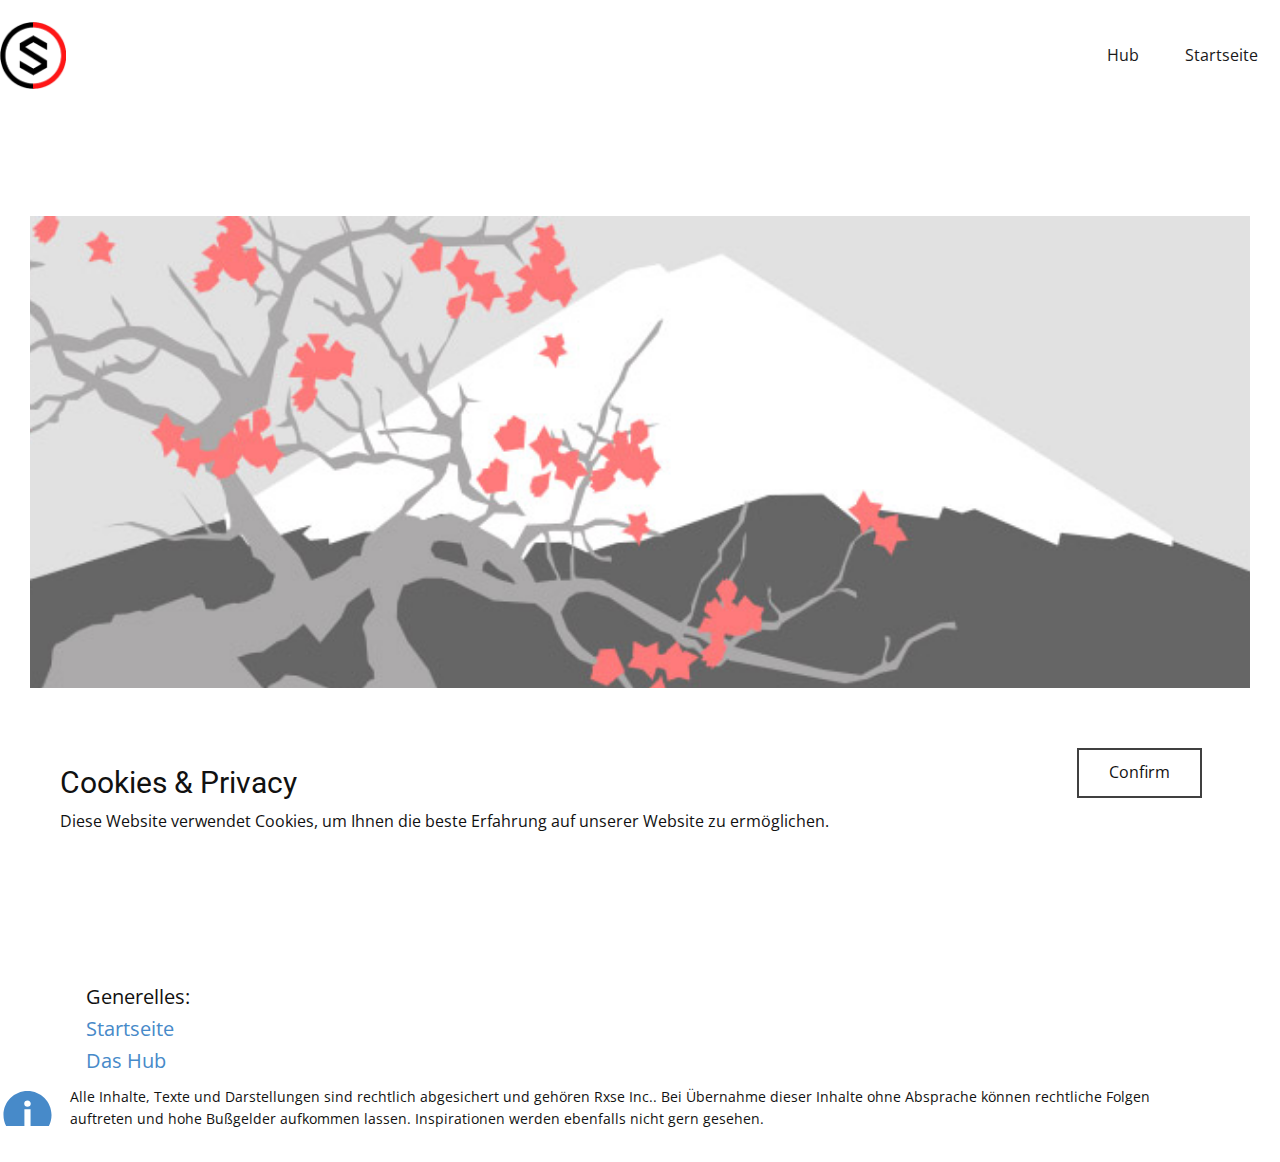
<file: blog/post-3.html>
<!doctype html>
<html style="font-size: 16px;" lang="de"><head>
    <meta name="viewport" content="width=device-width, initial-scale=1.0">
    <meta charset="utf-8">
    <meta name="keywords" content="Post 1 Headline">
    <meta name="description" content="">
    <meta name="page_type" content="np-template-header-footer-from-plugin">
    <title>Post 4 Headline</title>
    <link rel="stylesheet" href="../nicepage.css" media="screen">
<link rel="stylesheet" href="../Post-Template.css" media="screen">
    <script class="u-script" type="text/javascript" src="../jquery.js" defer=""></script>
    <script class="u-script" type="text/javascript" src="../nicepage.js" defer=""></script>
    <link id="u-theme-google-font" rel="stylesheet" href="https://fonts.googleapis.com/css?family=Roboto:100,100i,300,300i,400,400i,500,500i,700,700i,900,900i|Open+Sans:300,300i,400,400i,600,600i,700,700i,800,800i">
    
    
    
    <script type="application/ld+json">{
		"@context": "http://schema.org",
		"@type": "Organization",
		"name": "Blacklife",
		"logo": "images/Blacklifepfp-removebg-preview1.png"
}</script>
    <meta name="theme-color" content="#478ac9">
  </head>
  <body class="u-body"><header class="u-clearfix u-header u-header" id="sec-6330"><div class="u-clearfix u-sheet u-sheet-1">
        <a href="../Startseite.html" data-page-id="20356528" class="u-image u-logo u-image-1" data-image-width="139" data-image-height="140" title="Startseite">
          <img src="../images/Blacklifepfp-removebg-preview1.png" class="u-logo-image u-logo-image-1">
        </a>
        <nav class="u-menu u-menu-dropdown u-offcanvas u-menu-1">
          <div class="menu-collapse" style="font-size: 1rem; letter-spacing: 0px;">
            <a class="u-button-style u-custom-left-right-menu-spacing u-custom-padding-bottom u-custom-text-active-color u-custom-text-color u-custom-text-hover-color u-custom-top-bottom-menu-spacing u-nav-link u-text-active-palette-1-base u-text-hover-palette-2-base" href="#">
              <svg><use xmlns:xlink="http://www.w3.org/1999/xlink" xlink:href="#menu-hamburger"></use></svg>
              <svg version="1.1" xmlns="http://www.w3.org/2000/svg" xmlns:xlink="http://www.w3.org/1999/xlink"><defs><symbol id="menu-hamburger" viewBox="0 0 16 16" style="width: 16px; height: 16px;"><rect y="1" width="16" height="2"></rect><rect y="7" width="16" height="2"></rect><rect y="13" width="16" height="2"></rect>
</symbol>
</defs></svg>
            </a>
          </div>
          <div class="u-custom-menu u-nav-container">
            <ul class="u-nav u-spacing-2 u-unstyled u-nav-1"><li class="u-nav-item"><a class="u-border-2 u-border-active-palette-1-light-3 u-border-hover-grey-50 u-button-style u-nav-link u-text-active-black u-text-grey-90 u-text-hover-palette-3-light-3" href="../Hub.html" style="padding: 10px 20px;">Hub</a>
</li><li class="u-nav-item"><a class="u-border-2 u-border-active-palette-1-light-3 u-border-hover-grey-50 u-button-style u-nav-link u-text-active-black u-text-grey-90 u-text-hover-palette-3-light-3" href="../Startseite.html" style="padding: 10px 20px;">Startseite</a>
</li></ul>
          </div>
          <div class="u-custom-menu u-nav-container-collapse">
            <div class="u-black u-container-style u-inner-container-layout u-opacity u-opacity-95 u-sidenav">
              <div class="u-inner-container-layout u-sidenav-overflow">
                <div class="u-menu-close"></div>
                <ul class="u-align-center u-nav u-popupmenu-items u-unstyled u-nav-2"><li class="u-nav-item"><a class="u-button-style u-nav-link" href="../Hub.html" style="padding: 10px 20px;">Hub</a>
</li><li class="u-nav-item"><a class="u-button-style u-nav-link" href="../Startseite.html" style="padding: 10px 20px;">Startseite</a>
</li></ul>
              </div>
            </div>
            <div class="u-black u-menu-overlay u-opacity u-opacity-70"></div>
          </div>
        </nav>
      </div></header>
    <section class="u-align-center u-clearfix u-section-1" id="sec-3275">
      <div class="u-clearfix u-sheet u-valign-middle-md u-valign-middle-sm u-valign-middle-xs u-sheet-1"><!--post_details--><!--post_details_options_json--><!--{"source":""}--><!--/post_details_options_json--><!--blog_post-->
        <div class="u-container-style u-expanded-width u-post-details u-post-details-1">
          <div class="u-container-layout u-valign-middle u-container-layout-1"><!--blog_post_image-->
            <img alt="" class="u-blog-control u-expanded-width u-image u-image-default u-image-1" src="[data-uri]"><!--/blog_post_image--><!--blog_post_header-->
            <h2 class="u-blog-control u-text u-text-1">Post 4 Headline</h2><!--/blog_post_header--><!--blog_post_metadata-->
            <div class="u-blog-control u-metadata u-metadata-1"><!--blog_post_metadata_date-->
              <span class="u-meta-date u-meta-icon">14. Juli 2021</span><!--/blog_post_metadata_date--><!--blog_post_metadata_category-->
              <!--/blog_post_metadata_category--><!--blog_post_metadata_comments-->
              <!--/blog_post_metadata_comments-->
            </div><!--/blog_post_metadata--><!--blog_post_content-->
            <div class="u-align-justify u-blog-control u-post-content u-text u-text-2 fr-view">
  Beispiel kleiner Text. Lorem ipsum dolor sit amet.
  </div><!--/blog_post_content-->
          </div>
        </div><!--/blog_post--><!--/post_details-->
      </div>
    </section>
    
    
    
    <footer class="u-align-center u-clearfix u-footer" id="sec-0d5c"><div class="u-clearfix u-sheet u-sheet-1">
        <p class="u-align-left u-large-text u-text u-text-variant u-text-1">Generelles:</p>
        <p class="u-align-left u-large-text u-text u-text-variant u-text-2">
          <a class="u-active-none u-border-none u-btn u-button-link u-button-style u-hover-none u-none u-text-palette-1-base u-btn-1" href="../Startseite.html" data-page-id="20356528">Startseite</a>
        </p>
        <p class="u-align-left u-large-text u-text u-text-variant u-text-3">
          <a class="u-active-none u-border-none u-btn u-button-link u-button-style u-hover-none u-none u-text-palette-1-base u-btn-2" href="../Hub.html" data-page-id="58772905">Das Hub<br>
          </a>
        </p>
        <p class="u-align-left u-small-text u-text u-text-variant u-text-4">Alle Inhalte, Texte und Darstellungen sind rechtlich abgesichert und gehören Rxse Inc.. Bei Übernahme dieser Inhalte ohne Absprache können rechtliche Folgen auftreten und hohe Bußgelder aufkommen lassen. Inspirationen werden ebenfalls nicht gern gesehen.&nbsp;</p><span class="u-icon u-icon-circle u-text-palette-1-base u-icon-1"><svg class="u-svg-link" preserveAspectRatio="xMidYMin slice" viewBox="0 0 28.621 28.621" style=""><use xmlns:xlink="http://www.w3.org/1999/xlink" xlink:href="#svg-03e6"></use></svg><svg class="u-svg-content" viewBox="0 0 28.621 28.621" x="0px" y="0px" id="svg-03e6" style="enable-background:new 0 0 28.621 28.621;"><g><path d="M14.311,0c-6.904,0-12.5,5.596-12.5,12.5c0,4.723,2.618,8.828,6.48,10.955l-0.147,5.166l5.898-3.635   C14.131,24.988,14.22,25,14.311,25c6.904,0,12.5-5.596,12.5-12.5C26.811,5.596,21.215,0,14.311,0z M15.903,19.784h-3.203V9.474   h3.203V19.784z M14.28,8.211c-1.013,0-1.687-0.718-1.665-1.604c-0.021-0.927,0.652-1.624,1.686-1.624   c1.033,0,1.689,0.697,1.71,1.624C16.01,7.493,15.332,8.211,14.28,8.211z"></path>
</g></svg></span>
      </div></footer>
  <section class="u-align-center u-clearfix u-cookies-consent u-white u-cookies-consent" id="sec-bb2e">
      <div class="u-clearfix u-sheet u-valign-middle u-sheet-1">
        <div class="u-clearfix u-expanded-width u-layout-wrap u-layout-wrap-1">
          <div class="u-gutter-0 u-layout">
            <div class="u-layout-row">
              <div class="u-container-style u-layout-cell u-left-cell u-size-43-md u-size-43-sm u-size-43-xs u-size-46-lg u-size-46-xl u-layout-cell-1">
                <div class="u-container-layout u-valign-middle u-container-layout-1">
                  <h3 class="u-text u-text-1">Cookies &amp; Privacy</h3>
                  <p class="u-text u-text-2">Diese Website verwendet Cookies, um Ihnen die beste Erfahrung auf unserer Website zu ermöglichen.<br>
                  </p>
                </div>
              </div>
              <div class="u-align-left u-container-style u-layout-cell u-right-cell u-size-14-lg u-size-14-xl u-size-17-md u-size-17-sm u-size-17-xs u-layout-cell-2">
                <div class="u-container-layout u-valign-middle-lg u-valign-middle-md u-valign-middle-xl u-valign-top-sm u-valign-top-xs u-container-layout-2">
                  <a href="###" class="u-active-palette-2-base u-border-2 u-border-grey-75 u-btn u-button-confirm u-button-style u-hover-grey-90 u-white u-btn-1">Confirm</a>
                </div>
              </div>
            </div>
          </div>
        </div>
      </div>
    <style>.u-cookies-consent {
  background-image: none;
}

.u-cookies-consent .u-sheet-1 {
  min-height: 212px;
}

.u-cookies-consent .u-layout-wrap-1 {
  margin-top: 30px;
  margin-bottom: 30px;
}

.u-cookies-consent .u-layout-cell-1 {
  min-height: 152px;
}

.u-cookies-consent .u-container-layout-1 {
  padding: 30px 60px;
}

.u-cookies-consent .u-text-1 {
  margin: 12px 516px 0 0;
}

.u-cookies-consent .u-text-2 {
  margin: 8px 158px 0 0;
}

.u-cookies-consent .u-layout-cell-2 {
  min-height: 152px;
}

.u-cookies-consent .u-container-layout-2 {
  padding: 30px;
}

.u-cookies-consent .u-btn-1 {
  background-image: none;
  border-style: solid;
  margin: 0 auto 0 0;
}

@media (max-width: 1199px) {
  .u-cookies-consent .u-sheet-1 {
    min-height: 131px;
  }

  .u-cookies-consent .u-layout-cell-1 {
    min-height: 125px;
  }

  .u-cookies-consent .u-text-1 {
    margin-right: 363px;
  }

  .u-cookies-consent .u-text-2 {
    margin-right: 5px;
  }

  .u-cookies-consent .u-layout-cell-2 {
    min-height: 125px;
  }
}

@media (max-width: 991px) {
  .u-cookies-consent .u-sheet-1 {
    min-height: 106px;
  }

  .u-cookies-consent .u-layout-cell-1 {
    min-height: 100px;
  }

  .u-cookies-consent .u-container-layout-1 {
    padding-left: 30px;
    padding-right: 30px;
  }

  .u-cookies-consent .u-text-1 {
    margin-right: 218px;
  }

  .u-cookies-consent .u-text-2 {
    margin-right: 0;
  }

  .u-cookies-consent .u-layout-cell-2 {
    min-height: 100px;
  }
}

@media (max-width: 767px) {
  .u-cookies-consent .u-sheet-1 {
    min-height: 225px;
  }

  .u-cookies-consent .u-layout-cell-1 {
    min-height: 154px;
  }

  .u-cookies-consent .u-container-layout-1 {
    padding-left: 10px;
    padding-right: 10px;
    padding-bottom: 20px;
  }

  .u-cookies-consent .u-layout-cell-2 {
    min-height: 65px;
  }

  .u-cookies-consent .u-container-layout-2 {
    padding: 10px;
  }
}

@media (max-width: 575px) {
  .u-cookies-consent .u-sheet-1 {
    min-height: 121px;
  }

  .u-cookies-consent .u-layout-cell-1 {
    min-height: 100px;
  }

  .u-cookies-consent .u-text-1 {
    margin-right: 18px;
  }

  .u-cookies-consent .u-layout-cell-2 {
    min-height: 15px;
  }
}</style></section>
</body></html>
</file>
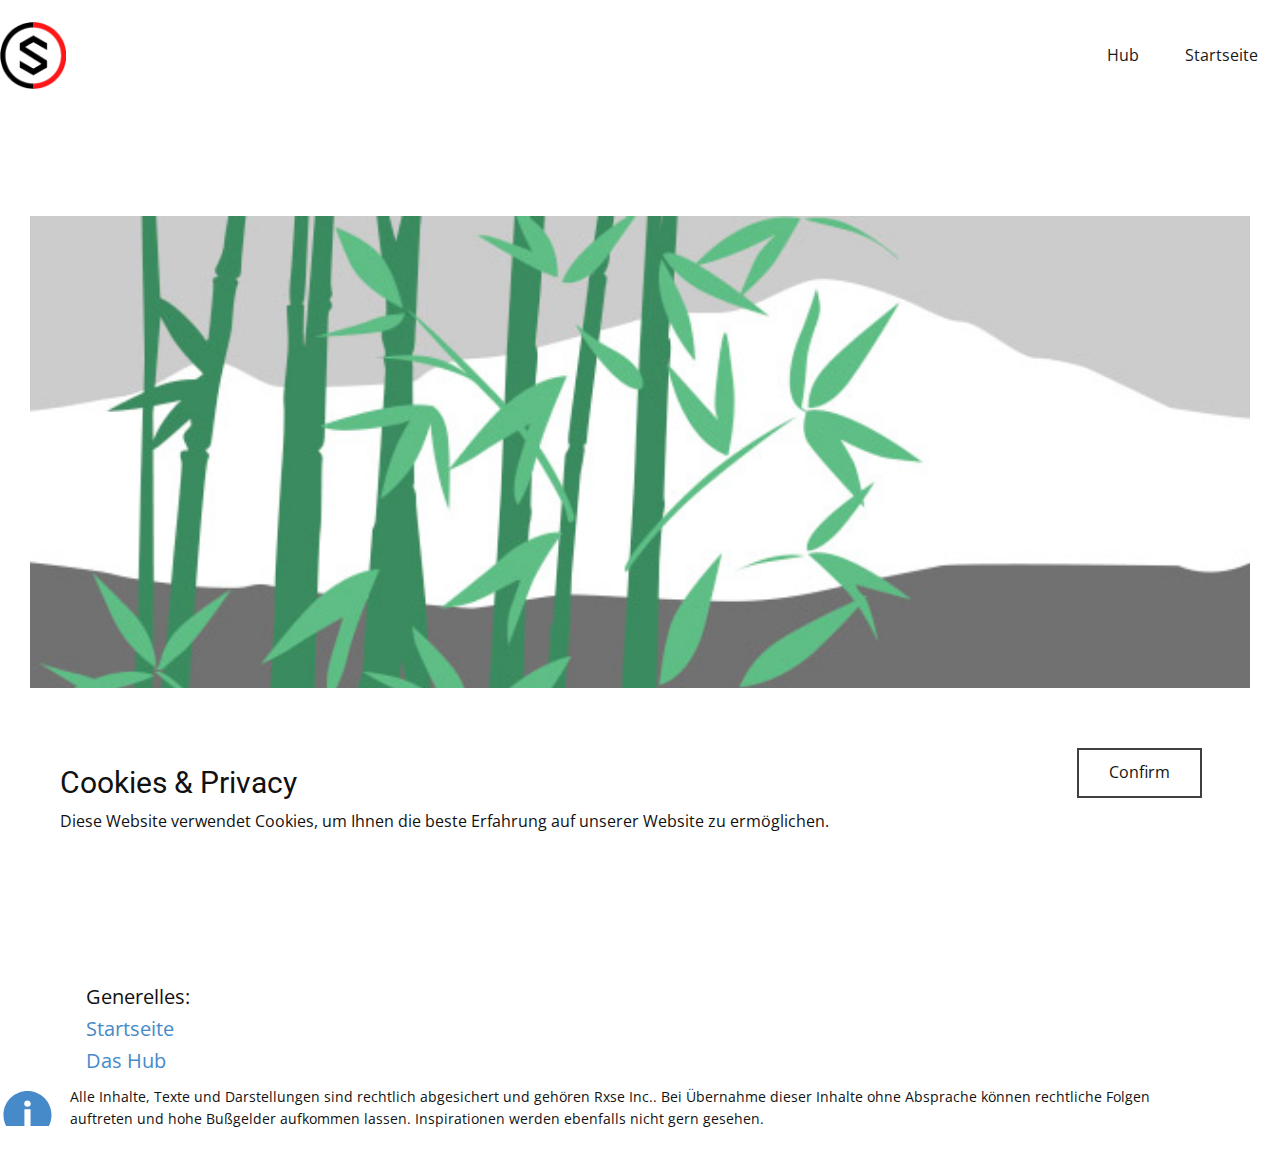
<file: blog/post-4.html>
<!doctype html>
<html style="font-size: 16px;" lang="de"><head>
    <meta name="viewport" content="width=device-width, initial-scale=1.0">
    <meta charset="utf-8">
    <meta name="keywords" content="Post 1 Headline">
    <meta name="description" content="">
    <meta name="page_type" content="np-template-header-footer-from-plugin">
    <title>Post 5 Headline</title>
    <link rel="stylesheet" href="../nicepage.css" media="screen">
<link rel="stylesheet" href="../Post-Template.css" media="screen">
    <script class="u-script" type="text/javascript" src="../jquery.js" defer=""></script>
    <script class="u-script" type="text/javascript" src="../nicepage.js" defer=""></script>
    <link id="u-theme-google-font" rel="stylesheet" href="https://fonts.googleapis.com/css?family=Roboto:100,100i,300,300i,400,400i,500,500i,700,700i,900,900i|Open+Sans:300,300i,400,400i,600,600i,700,700i,800,800i">
    
    
    
    <script type="application/ld+json">{
		"@context": "http://schema.org",
		"@type": "Organization",
		"name": "Blacklife",
		"logo": "images/Blacklifepfp-removebg-preview1.png"
}</script>
    <meta name="theme-color" content="#478ac9">
  </head>
  <body class="u-body"><header class="u-clearfix u-header u-header" id="sec-6330"><div class="u-clearfix u-sheet u-sheet-1">
        <a href="../Startseite.html" data-page-id="20356528" class="u-image u-logo u-image-1" data-image-width="139" data-image-height="140" title="Startseite">
          <img src="../images/Blacklifepfp-removebg-preview1.png" class="u-logo-image u-logo-image-1">
        </a>
        <nav class="u-menu u-menu-dropdown u-offcanvas u-menu-1">
          <div class="menu-collapse" style="font-size: 1rem; letter-spacing: 0px;">
            <a class="u-button-style u-custom-left-right-menu-spacing u-custom-padding-bottom u-custom-text-active-color u-custom-text-color u-custom-text-hover-color u-custom-top-bottom-menu-spacing u-nav-link u-text-active-palette-1-base u-text-hover-palette-2-base" href="#">
              <svg><use xmlns:xlink="http://www.w3.org/1999/xlink" xlink:href="#menu-hamburger"></use></svg>
              <svg version="1.1" xmlns="http://www.w3.org/2000/svg" xmlns:xlink="http://www.w3.org/1999/xlink"><defs><symbol id="menu-hamburger" viewBox="0 0 16 16" style="width: 16px; height: 16px;"><rect y="1" width="16" height="2"></rect><rect y="7" width="16" height="2"></rect><rect y="13" width="16" height="2"></rect>
</symbol>
</defs></svg>
            </a>
          </div>
          <div class="u-custom-menu u-nav-container">
            <ul class="u-nav u-spacing-2 u-unstyled u-nav-1"><li class="u-nav-item"><a class="u-border-2 u-border-active-palette-1-light-3 u-border-hover-grey-50 u-button-style u-nav-link u-text-active-black u-text-grey-90 u-text-hover-palette-3-light-3" href="../Hub.html" style="padding: 10px 20px;">Hub</a>
</li><li class="u-nav-item"><a class="u-border-2 u-border-active-palette-1-light-3 u-border-hover-grey-50 u-button-style u-nav-link u-text-active-black u-text-grey-90 u-text-hover-palette-3-light-3" href="../Startseite.html" style="padding: 10px 20px;">Startseite</a>
</li></ul>
          </div>
          <div class="u-custom-menu u-nav-container-collapse">
            <div class="u-black u-container-style u-inner-container-layout u-opacity u-opacity-95 u-sidenav">
              <div class="u-inner-container-layout u-sidenav-overflow">
                <div class="u-menu-close"></div>
                <ul class="u-align-center u-nav u-popupmenu-items u-unstyled u-nav-2"><li class="u-nav-item"><a class="u-button-style u-nav-link" href="../Hub.html" style="padding: 10px 20px;">Hub</a>
</li><li class="u-nav-item"><a class="u-button-style u-nav-link" href="../Startseite.html" style="padding: 10px 20px;">Startseite</a>
</li></ul>
              </div>
            </div>
            <div class="u-black u-menu-overlay u-opacity u-opacity-70"></div>
          </div>
        </nav>
      </div></header>
    <section class="u-align-center u-clearfix u-section-1" id="sec-3275">
      <div class="u-clearfix u-sheet u-valign-middle-md u-valign-middle-sm u-valign-middle-xs u-sheet-1"><!--post_details--><!--post_details_options_json--><!--{"source":""}--><!--/post_details_options_json--><!--blog_post-->
        <div class="u-container-style u-expanded-width u-post-details u-post-details-1">
          <div class="u-container-layout u-valign-middle u-container-layout-1"><!--blog_post_image-->
            <img alt="" class="u-blog-control u-expanded-width u-image u-image-default u-image-1" src="[data-uri]"><!--/blog_post_image--><!--blog_post_header-->
            <h2 class="u-blog-control u-text u-text-1">Post 5 Headline</h2><!--/blog_post_header--><!--blog_post_metadata-->
            <div class="u-blog-control u-metadata u-metadata-1"><!--blog_post_metadata_date-->
              <span class="u-meta-date u-meta-icon">14. Juli 2021</span><!--/blog_post_metadata_date--><!--blog_post_metadata_category-->
              <!--/blog_post_metadata_category--><!--blog_post_metadata_comments-->
              <!--/blog_post_metadata_comments-->
            </div><!--/blog_post_metadata--><!--blog_post_content-->
            <div class="u-align-justify u-blog-control u-post-content u-text u-text-2 fr-view">
  Beispiel kleiner Text. Lorem ipsum dolor sit amet.
  </div><!--/blog_post_content-->
          </div>
        </div><!--/blog_post--><!--/post_details-->
      </div>
    </section>
    
    
    
    <footer class="u-align-center u-clearfix u-footer" id="sec-0d5c"><div class="u-clearfix u-sheet u-sheet-1">
        <p class="u-align-left u-large-text u-text u-text-variant u-text-1">Generelles:</p>
        <p class="u-align-left u-large-text u-text u-text-variant u-text-2">
          <a class="u-active-none u-border-none u-btn u-button-link u-button-style u-hover-none u-none u-text-palette-1-base u-btn-1" href="../Startseite.html" data-page-id="20356528">Startseite</a>
        </p>
        <p class="u-align-left u-large-text u-text u-text-variant u-text-3">
          <a class="u-active-none u-border-none u-btn u-button-link u-button-style u-hover-none u-none u-text-palette-1-base u-btn-2" href="../Hub.html" data-page-id="58772905">Das Hub<br>
          </a>
        </p>
        <p class="u-align-left u-small-text u-text u-text-variant u-text-4">Alle Inhalte, Texte und Darstellungen sind rechtlich abgesichert und gehören Rxse Inc.. Bei Übernahme dieser Inhalte ohne Absprache können rechtliche Folgen auftreten und hohe Bußgelder aufkommen lassen. Inspirationen werden ebenfalls nicht gern gesehen.&nbsp;</p><span class="u-icon u-icon-circle u-text-palette-1-base u-icon-1"><svg class="u-svg-link" preserveAspectRatio="xMidYMin slice" viewBox="0 0 28.621 28.621" style=""><use xmlns:xlink="http://www.w3.org/1999/xlink" xlink:href="#svg-03e6"></use></svg><svg class="u-svg-content" viewBox="0 0 28.621 28.621" x="0px" y="0px" id="svg-03e6" style="enable-background:new 0 0 28.621 28.621;"><g><path d="M14.311,0c-6.904,0-12.5,5.596-12.5,12.5c0,4.723,2.618,8.828,6.48,10.955l-0.147,5.166l5.898-3.635   C14.131,24.988,14.22,25,14.311,25c6.904,0,12.5-5.596,12.5-12.5C26.811,5.596,21.215,0,14.311,0z M15.903,19.784h-3.203V9.474   h3.203V19.784z M14.28,8.211c-1.013,0-1.687-0.718-1.665-1.604c-0.021-0.927,0.652-1.624,1.686-1.624   c1.033,0,1.689,0.697,1.71,1.624C16.01,7.493,15.332,8.211,14.28,8.211z"></path>
</g></svg></span>
      </div></footer>
  <section class="u-align-center u-clearfix u-cookies-consent u-white u-cookies-consent" id="sec-bb2e">
      <div class="u-clearfix u-sheet u-valign-middle u-sheet-1">
        <div class="u-clearfix u-expanded-width u-layout-wrap u-layout-wrap-1">
          <div class="u-gutter-0 u-layout">
            <div class="u-layout-row">
              <div class="u-container-style u-layout-cell u-left-cell u-size-43-md u-size-43-sm u-size-43-xs u-size-46-lg u-size-46-xl u-layout-cell-1">
                <div class="u-container-layout u-valign-middle u-container-layout-1">
                  <h3 class="u-text u-text-1">Cookies &amp; Privacy</h3>
                  <p class="u-text u-text-2">Diese Website verwendet Cookies, um Ihnen die beste Erfahrung auf unserer Website zu ermöglichen.<br>
                  </p>
                </div>
              </div>
              <div class="u-align-left u-container-style u-layout-cell u-right-cell u-size-14-lg u-size-14-xl u-size-17-md u-size-17-sm u-size-17-xs u-layout-cell-2">
                <div class="u-container-layout u-valign-middle-lg u-valign-middle-md u-valign-middle-xl u-valign-top-sm u-valign-top-xs u-container-layout-2">
                  <a href="###" class="u-active-palette-2-base u-border-2 u-border-grey-75 u-btn u-button-confirm u-button-style u-hover-grey-90 u-white u-btn-1">Confirm</a>
                </div>
              </div>
            </div>
          </div>
        </div>
      </div>
    <style>.u-cookies-consent {
  background-image: none;
}

.u-cookies-consent .u-sheet-1 {
  min-height: 212px;
}

.u-cookies-consent .u-layout-wrap-1 {
  margin-top: 30px;
  margin-bottom: 30px;
}

.u-cookies-consent .u-layout-cell-1 {
  min-height: 152px;
}

.u-cookies-consent .u-container-layout-1 {
  padding: 30px 60px;
}

.u-cookies-consent .u-text-1 {
  margin: 12px 516px 0 0;
}

.u-cookies-consent .u-text-2 {
  margin: 8px 158px 0 0;
}

.u-cookies-consent .u-layout-cell-2 {
  min-height: 152px;
}

.u-cookies-consent .u-container-layout-2 {
  padding: 30px;
}

.u-cookies-consent .u-btn-1 {
  background-image: none;
  border-style: solid;
  margin: 0 auto 0 0;
}

@media (max-width: 1199px) {
  .u-cookies-consent .u-sheet-1 {
    min-height: 131px;
  }

  .u-cookies-consent .u-layout-cell-1 {
    min-height: 125px;
  }

  .u-cookies-consent .u-text-1 {
    margin-right: 363px;
  }

  .u-cookies-consent .u-text-2 {
    margin-right: 5px;
  }

  .u-cookies-consent .u-layout-cell-2 {
    min-height: 125px;
  }
}

@media (max-width: 991px) {
  .u-cookies-consent .u-sheet-1 {
    min-height: 106px;
  }

  .u-cookies-consent .u-layout-cell-1 {
    min-height: 100px;
  }

  .u-cookies-consent .u-container-layout-1 {
    padding-left: 30px;
    padding-right: 30px;
  }

  .u-cookies-consent .u-text-1 {
    margin-right: 218px;
  }

  .u-cookies-consent .u-text-2 {
    margin-right: 0;
  }

  .u-cookies-consent .u-layout-cell-2 {
    min-height: 100px;
  }
}

@media (max-width: 767px) {
  .u-cookies-consent .u-sheet-1 {
    min-height: 225px;
  }

  .u-cookies-consent .u-layout-cell-1 {
    min-height: 154px;
  }

  .u-cookies-consent .u-container-layout-1 {
    padding-left: 10px;
    padding-right: 10px;
    padding-bottom: 20px;
  }

  .u-cookies-consent .u-layout-cell-2 {
    min-height: 65px;
  }

  .u-cookies-consent .u-container-layout-2 {
    padding: 10px;
  }
}

@media (max-width: 575px) {
  .u-cookies-consent .u-sheet-1 {
    min-height: 121px;
  }

  .u-cookies-consent .u-layout-cell-1 {
    min-height: 100px;
  }

  .u-cookies-consent .u-text-1 {
    margin-right: 18px;
  }

  .u-cookies-consent .u-layout-cell-2 {
    min-height: 15px;
  }
}</style></section>
</body></html>
</file>
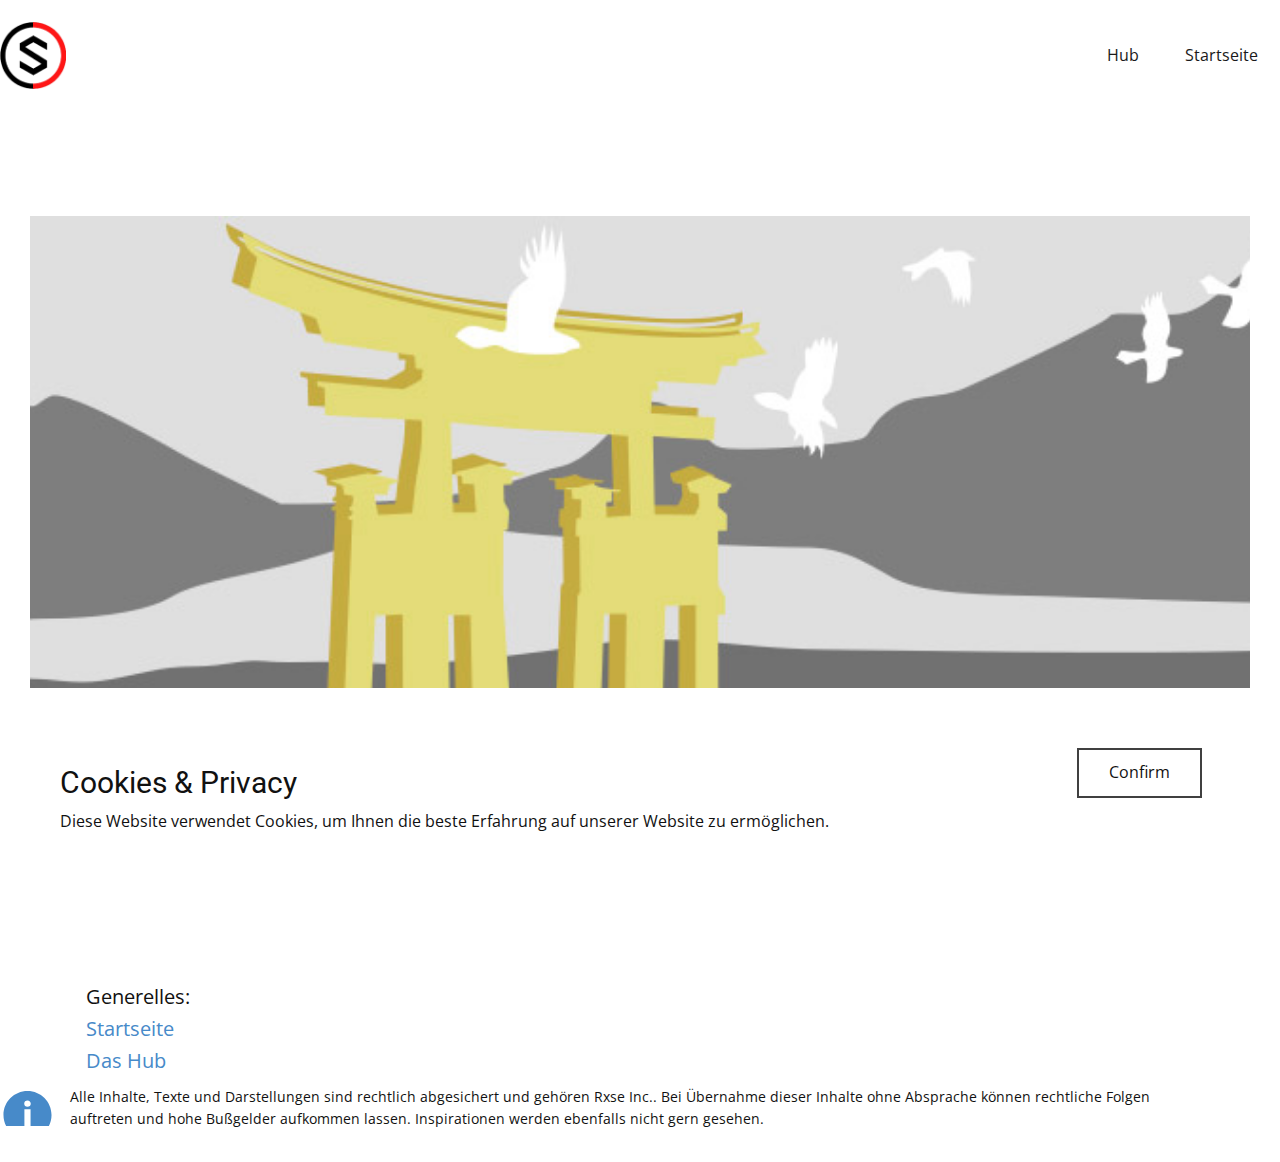
<file: blog/post-5.html>
<!doctype html>
<html style="font-size: 16px;" lang="de"><head>
    <meta name="viewport" content="width=device-width, initial-scale=1.0">
    <meta charset="utf-8">
    <meta name="keywords" content="Post 1 Headline">
    <meta name="description" content="">
    <meta name="page_type" content="np-template-header-footer-from-plugin">
    <title>Post 6 Headline</title>
    <link rel="stylesheet" href="../nicepage.css" media="screen">
<link rel="stylesheet" href="../Post-Template.css" media="screen">
    <script class="u-script" type="text/javascript" src="../jquery.js" defer=""></script>
    <script class="u-script" type="text/javascript" src="../nicepage.js" defer=""></script>
    <link id="u-theme-google-font" rel="stylesheet" href="https://fonts.googleapis.com/css?family=Roboto:100,100i,300,300i,400,400i,500,500i,700,700i,900,900i|Open+Sans:300,300i,400,400i,600,600i,700,700i,800,800i">
    
    
    
    <script type="application/ld+json">{
		"@context": "http://schema.org",
		"@type": "Organization",
		"name": "Blacklife",
		"logo": "images/Blacklifepfp-removebg-preview1.png"
}</script>
    <meta name="theme-color" content="#478ac9">
  </head>
  <body class="u-body"><header class="u-clearfix u-header u-header" id="sec-6330"><div class="u-clearfix u-sheet u-sheet-1">
        <a href="../Startseite.html" data-page-id="20356528" class="u-image u-logo u-image-1" data-image-width="139" data-image-height="140" title="Startseite">
          <img src="../images/Blacklifepfp-removebg-preview1.png" class="u-logo-image u-logo-image-1">
        </a>
        <nav class="u-menu u-menu-dropdown u-offcanvas u-menu-1">
          <div class="menu-collapse" style="font-size: 1rem; letter-spacing: 0px;">
            <a class="u-button-style u-custom-left-right-menu-spacing u-custom-padding-bottom u-custom-text-active-color u-custom-text-color u-custom-text-hover-color u-custom-top-bottom-menu-spacing u-nav-link u-text-active-palette-1-base u-text-hover-palette-2-base" href="#">
              <svg><use xmlns:xlink="http://www.w3.org/1999/xlink" xlink:href="#menu-hamburger"></use></svg>
              <svg version="1.1" xmlns="http://www.w3.org/2000/svg" xmlns:xlink="http://www.w3.org/1999/xlink"><defs><symbol id="menu-hamburger" viewBox="0 0 16 16" style="width: 16px; height: 16px;"><rect y="1" width="16" height="2"></rect><rect y="7" width="16" height="2"></rect><rect y="13" width="16" height="2"></rect>
</symbol>
</defs></svg>
            </a>
          </div>
          <div class="u-custom-menu u-nav-container">
            <ul class="u-nav u-spacing-2 u-unstyled u-nav-1"><li class="u-nav-item"><a class="u-border-2 u-border-active-palette-1-light-3 u-border-hover-grey-50 u-button-style u-nav-link u-text-active-black u-text-grey-90 u-text-hover-palette-3-light-3" href="../Hub.html" style="padding: 10px 20px;">Hub</a>
</li><li class="u-nav-item"><a class="u-border-2 u-border-active-palette-1-light-3 u-border-hover-grey-50 u-button-style u-nav-link u-text-active-black u-text-grey-90 u-text-hover-palette-3-light-3" href="../Startseite.html" style="padding: 10px 20px;">Startseite</a>
</li></ul>
          </div>
          <div class="u-custom-menu u-nav-container-collapse">
            <div class="u-black u-container-style u-inner-container-layout u-opacity u-opacity-95 u-sidenav">
              <div class="u-inner-container-layout u-sidenav-overflow">
                <div class="u-menu-close"></div>
                <ul class="u-align-center u-nav u-popupmenu-items u-unstyled u-nav-2"><li class="u-nav-item"><a class="u-button-style u-nav-link" href="../Hub.html" style="padding: 10px 20px;">Hub</a>
</li><li class="u-nav-item"><a class="u-button-style u-nav-link" href="../Startseite.html" style="padding: 10px 20px;">Startseite</a>
</li></ul>
              </div>
            </div>
            <div class="u-black u-menu-overlay u-opacity u-opacity-70"></div>
          </div>
        </nav>
      </div></header>
    <section class="u-align-center u-clearfix u-section-1" id="sec-3275">
      <div class="u-clearfix u-sheet u-valign-middle-md u-valign-middle-sm u-valign-middle-xs u-sheet-1"><!--post_details--><!--post_details_options_json--><!--{"source":""}--><!--/post_details_options_json--><!--blog_post-->
        <div class="u-container-style u-expanded-width u-post-details u-post-details-1">
          <div class="u-container-layout u-valign-middle u-container-layout-1"><!--blog_post_image-->
            <img alt="" class="u-blog-control u-expanded-width u-image u-image-default u-image-1" src="[data-uri]"><!--/blog_post_image--><!--blog_post_header-->
            <h2 class="u-blog-control u-text u-text-1">Post 6 Headline</h2><!--/blog_post_header--><!--blog_post_metadata-->
            <div class="u-blog-control u-metadata u-metadata-1"><!--blog_post_metadata_date-->
              <span class="u-meta-date u-meta-icon">14. Juli 2021</span><!--/blog_post_metadata_date--><!--blog_post_metadata_category-->
              <!--/blog_post_metadata_category--><!--blog_post_metadata_comments-->
              <!--/blog_post_metadata_comments-->
            </div><!--/blog_post_metadata--><!--blog_post_content-->
            <div class="u-align-justify u-blog-control u-post-content u-text u-text-2 fr-view">
  Beispiel kleiner Text. Lorem ipsum dolor sit amet.
  </div><!--/blog_post_content-->
          </div>
        </div><!--/blog_post--><!--/post_details-->
      </div>
    </section>
    
    
    
    <footer class="u-align-center u-clearfix u-footer" id="sec-0d5c"><div class="u-clearfix u-sheet u-sheet-1">
        <p class="u-align-left u-large-text u-text u-text-variant u-text-1">Generelles:</p>
        <p class="u-align-left u-large-text u-text u-text-variant u-text-2">
          <a class="u-active-none u-border-none u-btn u-button-link u-button-style u-hover-none u-none u-text-palette-1-base u-btn-1" href="../Startseite.html" data-page-id="20356528">Startseite</a>
        </p>
        <p class="u-align-left u-large-text u-text u-text-variant u-text-3">
          <a class="u-active-none u-border-none u-btn u-button-link u-button-style u-hover-none u-none u-text-palette-1-base u-btn-2" href="../Hub.html" data-page-id="58772905">Das Hub<br>
          </a>
        </p>
        <p class="u-align-left u-small-text u-text u-text-variant u-text-4">Alle Inhalte, Texte und Darstellungen sind rechtlich abgesichert und gehören Rxse Inc.. Bei Übernahme dieser Inhalte ohne Absprache können rechtliche Folgen auftreten und hohe Bußgelder aufkommen lassen. Inspirationen werden ebenfalls nicht gern gesehen.&nbsp;</p><span class="u-icon u-icon-circle u-text-palette-1-base u-icon-1"><svg class="u-svg-link" preserveAspectRatio="xMidYMin slice" viewBox="0 0 28.621 28.621" style=""><use xmlns:xlink="http://www.w3.org/1999/xlink" xlink:href="#svg-03e6"></use></svg><svg class="u-svg-content" viewBox="0 0 28.621 28.621" x="0px" y="0px" id="svg-03e6" style="enable-background:new 0 0 28.621 28.621;"><g><path d="M14.311,0c-6.904,0-12.5,5.596-12.5,12.5c0,4.723,2.618,8.828,6.48,10.955l-0.147,5.166l5.898-3.635   C14.131,24.988,14.22,25,14.311,25c6.904,0,12.5-5.596,12.5-12.5C26.811,5.596,21.215,0,14.311,0z M15.903,19.784h-3.203V9.474   h3.203V19.784z M14.28,8.211c-1.013,0-1.687-0.718-1.665-1.604c-0.021-0.927,0.652-1.624,1.686-1.624   c1.033,0,1.689,0.697,1.71,1.624C16.01,7.493,15.332,8.211,14.28,8.211z"></path>
</g></svg></span>
      </div></footer>
  <section class="u-align-center u-clearfix u-cookies-consent u-white u-cookies-consent" id="sec-bb2e">
      <div class="u-clearfix u-sheet u-valign-middle u-sheet-1">
        <div class="u-clearfix u-expanded-width u-layout-wrap u-layout-wrap-1">
          <div class="u-gutter-0 u-layout">
            <div class="u-layout-row">
              <div class="u-container-style u-layout-cell u-left-cell u-size-43-md u-size-43-sm u-size-43-xs u-size-46-lg u-size-46-xl u-layout-cell-1">
                <div class="u-container-layout u-valign-middle u-container-layout-1">
                  <h3 class="u-text u-text-1">Cookies &amp; Privacy</h3>
                  <p class="u-text u-text-2">Diese Website verwendet Cookies, um Ihnen die beste Erfahrung auf unserer Website zu ermöglichen.<br>
                  </p>
                </div>
              </div>
              <div class="u-align-left u-container-style u-layout-cell u-right-cell u-size-14-lg u-size-14-xl u-size-17-md u-size-17-sm u-size-17-xs u-layout-cell-2">
                <div class="u-container-layout u-valign-middle-lg u-valign-middle-md u-valign-middle-xl u-valign-top-sm u-valign-top-xs u-container-layout-2">
                  <a href="###" class="u-active-palette-2-base u-border-2 u-border-grey-75 u-btn u-button-confirm u-button-style u-hover-grey-90 u-white u-btn-1">Confirm</a>
                </div>
              </div>
            </div>
          </div>
        </div>
      </div>
    <style>.u-cookies-consent {
  background-image: none;
}

.u-cookies-consent .u-sheet-1 {
  min-height: 212px;
}

.u-cookies-consent .u-layout-wrap-1 {
  margin-top: 30px;
  margin-bottom: 30px;
}

.u-cookies-consent .u-layout-cell-1 {
  min-height: 152px;
}

.u-cookies-consent .u-container-layout-1 {
  padding: 30px 60px;
}

.u-cookies-consent .u-text-1 {
  margin: 12px 516px 0 0;
}

.u-cookies-consent .u-text-2 {
  margin: 8px 158px 0 0;
}

.u-cookies-consent .u-layout-cell-2 {
  min-height: 152px;
}

.u-cookies-consent .u-container-layout-2 {
  padding: 30px;
}

.u-cookies-consent .u-btn-1 {
  background-image: none;
  border-style: solid;
  margin: 0 auto 0 0;
}

@media (max-width: 1199px) {
  .u-cookies-consent .u-sheet-1 {
    min-height: 131px;
  }

  .u-cookies-consent .u-layout-cell-1 {
    min-height: 125px;
  }

  .u-cookies-consent .u-text-1 {
    margin-right: 363px;
  }

  .u-cookies-consent .u-text-2 {
    margin-right: 5px;
  }

  .u-cookies-consent .u-layout-cell-2 {
    min-height: 125px;
  }
}

@media (max-width: 991px) {
  .u-cookies-consent .u-sheet-1 {
    min-height: 106px;
  }

  .u-cookies-consent .u-layout-cell-1 {
    min-height: 100px;
  }

  .u-cookies-consent .u-container-layout-1 {
    padding-left: 30px;
    padding-right: 30px;
  }

  .u-cookies-consent .u-text-1 {
    margin-right: 218px;
  }

  .u-cookies-consent .u-text-2 {
    margin-right: 0;
  }

  .u-cookies-consent .u-layout-cell-2 {
    min-height: 100px;
  }
}

@media (max-width: 767px) {
  .u-cookies-consent .u-sheet-1 {
    min-height: 225px;
  }

  .u-cookies-consent .u-layout-cell-1 {
    min-height: 154px;
  }

  .u-cookies-consent .u-container-layout-1 {
    padding-left: 10px;
    padding-right: 10px;
    padding-bottom: 20px;
  }

  .u-cookies-consent .u-layout-cell-2 {
    min-height: 65px;
  }

  .u-cookies-consent .u-container-layout-2 {
    padding: 10px;
  }
}

@media (max-width: 575px) {
  .u-cookies-consent .u-sheet-1 {
    min-height: 121px;
  }

  .u-cookies-consent .u-layout-cell-1 {
    min-height: 100px;
  }

  .u-cookies-consent .u-text-1 {
    margin-right: 18px;
  }

  .u-cookies-consent .u-layout-cell-2 {
    min-height: 15px;
  }
}</style></section>
</body></html>
</file>
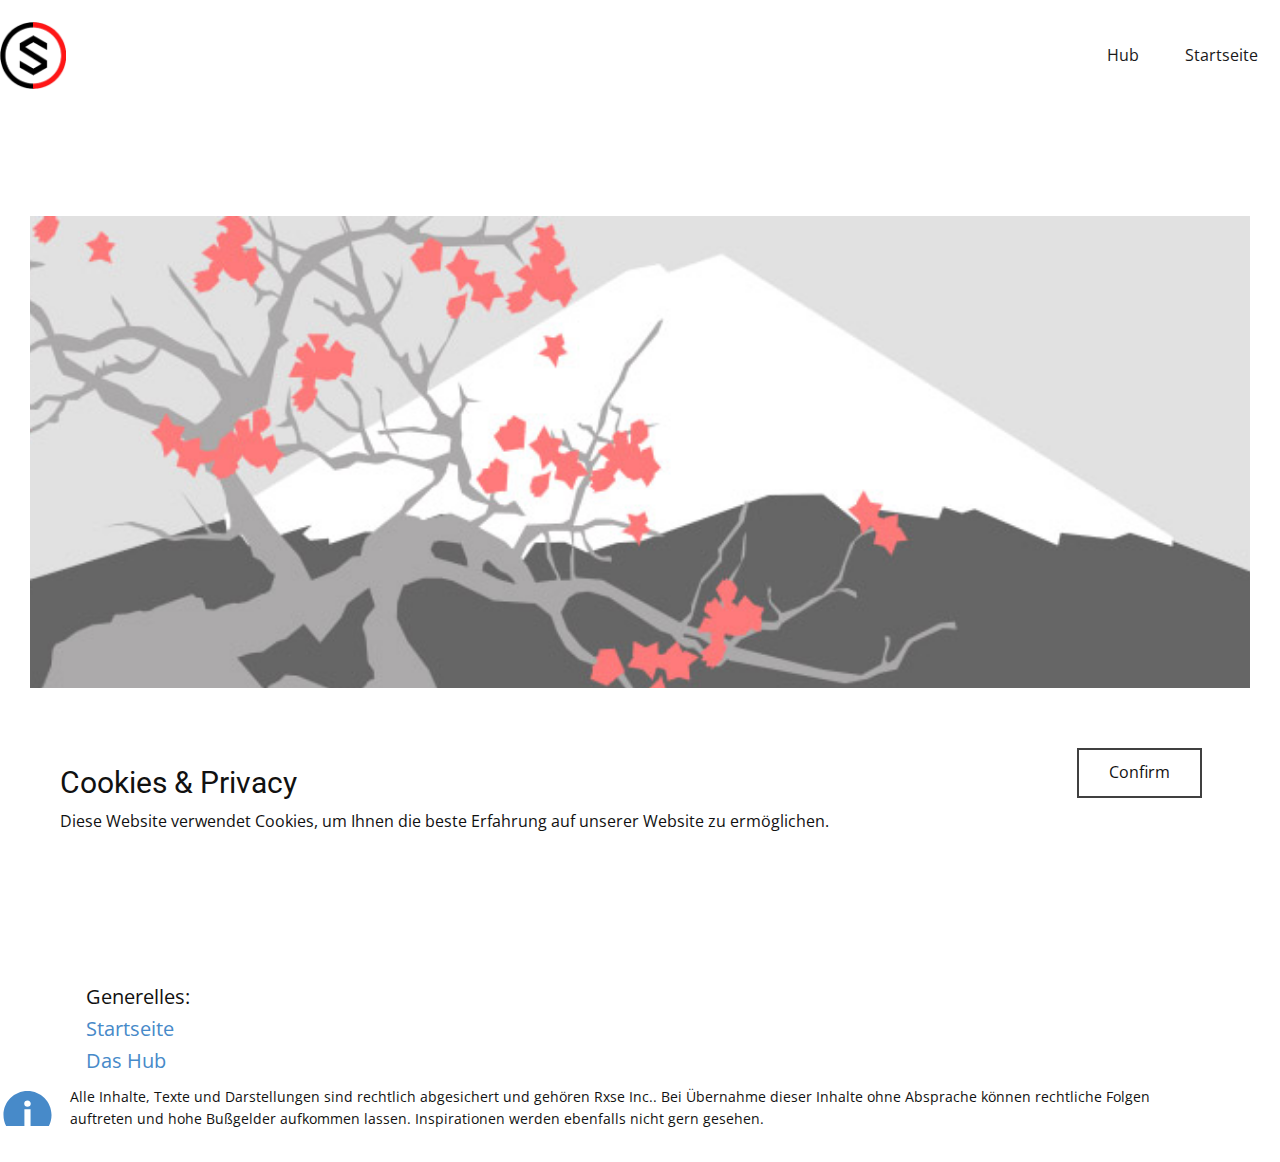
<file: blog/post.html>
<!doctype html>
<html style="font-size: 16px;" lang="de"><head>
    <meta name="viewport" content="width=device-width, initial-scale=1.0">
    <meta charset="utf-8">
    <meta name="keywords" content="Post 1 Headline">
    <meta name="description" content="">
    <meta name="page_type" content="np-template-header-footer-from-plugin">
    <title>Post 1 Headline</title>
    <link rel="stylesheet" href="../nicepage.css" media="screen">
<link rel="stylesheet" href="../Post-Template.css" media="screen">
    <script class="u-script" type="text/javascript" src="../jquery.js" defer=""></script>
    <script class="u-script" type="text/javascript" src="../nicepage.js" defer=""></script>
    <link id="u-theme-google-font" rel="stylesheet" href="https://fonts.googleapis.com/css?family=Roboto:100,100i,300,300i,400,400i,500,500i,700,700i,900,900i|Open+Sans:300,300i,400,400i,600,600i,700,700i,800,800i">
    
    
    
    <script type="application/ld+json">{
		"@context": "http://schema.org",
		"@type": "Organization",
		"name": "Blacklife",
		"logo": "images/Blacklifepfp-removebg-preview1.png"
}</script>
    <meta name="theme-color" content="#478ac9">
  </head>
  <body class="u-body"><header class="u-clearfix u-header u-header" id="sec-6330"><div class="u-clearfix u-sheet u-sheet-1">
        <a href="../Startseite.html" data-page-id="20356528" class="u-image u-logo u-image-1" data-image-width="139" data-image-height="140" title="Startseite">
          <img src="../images/Blacklifepfp-removebg-preview1.png" class="u-logo-image u-logo-image-1">
        </a>
        <nav class="u-menu u-menu-dropdown u-offcanvas u-menu-1">
          <div class="menu-collapse" style="font-size: 1rem; letter-spacing: 0px;">
            <a class="u-button-style u-custom-left-right-menu-spacing u-custom-padding-bottom u-custom-text-active-color u-custom-text-color u-custom-text-hover-color u-custom-top-bottom-menu-spacing u-nav-link u-text-active-palette-1-base u-text-hover-palette-2-base" href="#">
              <svg><use xmlns:xlink="http://www.w3.org/1999/xlink" xlink:href="#menu-hamburger"></use></svg>
              <svg version="1.1" xmlns="http://www.w3.org/2000/svg" xmlns:xlink="http://www.w3.org/1999/xlink"><defs><symbol id="menu-hamburger" viewBox="0 0 16 16" style="width: 16px; height: 16px;"><rect y="1" width="16" height="2"></rect><rect y="7" width="16" height="2"></rect><rect y="13" width="16" height="2"></rect>
</symbol>
</defs></svg>
            </a>
          </div>
          <div class="u-custom-menu u-nav-container">
            <ul class="u-nav u-spacing-2 u-unstyled u-nav-1"><li class="u-nav-item"><a class="u-border-2 u-border-active-palette-1-light-3 u-border-hover-grey-50 u-button-style u-nav-link u-text-active-black u-text-grey-90 u-text-hover-palette-3-light-3" href="../Hub.html" style="padding: 10px 20px;">Hub</a>
</li><li class="u-nav-item"><a class="u-border-2 u-border-active-palette-1-light-3 u-border-hover-grey-50 u-button-style u-nav-link u-text-active-black u-text-grey-90 u-text-hover-palette-3-light-3" href="../Startseite.html" style="padding: 10px 20px;">Startseite</a>
</li></ul>
          </div>
          <div class="u-custom-menu u-nav-container-collapse">
            <div class="u-black u-container-style u-inner-container-layout u-opacity u-opacity-95 u-sidenav">
              <div class="u-inner-container-layout u-sidenav-overflow">
                <div class="u-menu-close"></div>
                <ul class="u-align-center u-nav u-popupmenu-items u-unstyled u-nav-2"><li class="u-nav-item"><a class="u-button-style u-nav-link" href="../Hub.html" style="padding: 10px 20px;">Hub</a>
</li><li class="u-nav-item"><a class="u-button-style u-nav-link" href="../Startseite.html" style="padding: 10px 20px;">Startseite</a>
</li></ul>
              </div>
            </div>
            <div class="u-black u-menu-overlay u-opacity u-opacity-70"></div>
          </div>
        </nav>
      </div></header>
    <section class="u-align-center u-clearfix u-section-1" id="sec-3275">
      <div class="u-clearfix u-sheet u-valign-middle-md u-valign-middle-sm u-valign-middle-xs u-sheet-1"><!--post_details--><!--post_details_options_json--><!--{"source":""}--><!--/post_details_options_json--><!--blog_post-->
        <div class="u-container-style u-expanded-width u-post-details u-post-details-1">
          <div class="u-container-layout u-valign-middle u-container-layout-1"><!--blog_post_image-->
            <img alt="" class="u-blog-control u-expanded-width u-image u-image-default u-image-1" src="[data-uri]"><!--/blog_post_image--><!--blog_post_header-->
            <h2 class="u-blog-control u-text u-text-1">Post 1 Headline</h2><!--/blog_post_header--><!--blog_post_metadata-->
            <div class="u-blog-control u-metadata u-metadata-1"><!--blog_post_metadata_date-->
              <span class="u-meta-date u-meta-icon">14. Juli 2021</span><!--/blog_post_metadata_date--><!--blog_post_metadata_category-->
              <!--/blog_post_metadata_category--><!--blog_post_metadata_comments-->
              <!--/blog_post_metadata_comments-->
            </div><!--/blog_post_metadata--><!--blog_post_content-->
            <div class="u-align-justify u-blog-control u-post-content u-text u-text-2 fr-view">
  Beispiel kleiner Text. Lorem ipsum dolor sit amet.
  </div><!--/blog_post_content-->
          </div>
        </div><!--/blog_post--><!--/post_details-->
      </div>
    </section>
    
    
    
    <footer class="u-align-center u-clearfix u-footer" id="sec-0d5c"><div class="u-clearfix u-sheet u-sheet-1">
        <p class="u-align-left u-large-text u-text u-text-variant u-text-1">Generelles:</p>
        <p class="u-align-left u-large-text u-text u-text-variant u-text-2">
          <a class="u-active-none u-border-none u-btn u-button-link u-button-style u-hover-none u-none u-text-palette-1-base u-btn-1" href="../Startseite.html" data-page-id="20356528">Startseite</a>
        </p>
        <p class="u-align-left u-large-text u-text u-text-variant u-text-3">
          <a class="u-active-none u-border-none u-btn u-button-link u-button-style u-hover-none u-none u-text-palette-1-base u-btn-2" href="../Hub.html" data-page-id="58772905">Das Hub<br>
          </a>
        </p>
        <p class="u-align-left u-small-text u-text u-text-variant u-text-4">Alle Inhalte, Texte und Darstellungen sind rechtlich abgesichert und gehören Rxse Inc.. Bei Übernahme dieser Inhalte ohne Absprache können rechtliche Folgen auftreten und hohe Bußgelder aufkommen lassen. Inspirationen werden ebenfalls nicht gern gesehen.&nbsp;</p><span class="u-icon u-icon-circle u-text-palette-1-base u-icon-1"><svg class="u-svg-link" preserveAspectRatio="xMidYMin slice" viewBox="0 0 28.621 28.621" style=""><use xmlns:xlink="http://www.w3.org/1999/xlink" xlink:href="#svg-03e6"></use></svg><svg class="u-svg-content" viewBox="0 0 28.621 28.621" x="0px" y="0px" id="svg-03e6" style="enable-background:new 0 0 28.621 28.621;"><g><path d="M14.311,0c-6.904,0-12.5,5.596-12.5,12.5c0,4.723,2.618,8.828,6.48,10.955l-0.147,5.166l5.898-3.635   C14.131,24.988,14.22,25,14.311,25c6.904,0,12.5-5.596,12.5-12.5C26.811,5.596,21.215,0,14.311,0z M15.903,19.784h-3.203V9.474   h3.203V19.784z M14.28,8.211c-1.013,0-1.687-0.718-1.665-1.604c-0.021-0.927,0.652-1.624,1.686-1.624   c1.033,0,1.689,0.697,1.71,1.624C16.01,7.493,15.332,8.211,14.28,8.211z"></path>
</g></svg></span>
      </div></footer>
  <section class="u-align-center u-clearfix u-cookies-consent u-white u-cookies-consent" id="sec-bb2e">
      <div class="u-clearfix u-sheet u-valign-middle u-sheet-1">
        <div class="u-clearfix u-expanded-width u-layout-wrap u-layout-wrap-1">
          <div class="u-gutter-0 u-layout">
            <div class="u-layout-row">
              <div class="u-container-style u-layout-cell u-left-cell u-size-43-md u-size-43-sm u-size-43-xs u-size-46-lg u-size-46-xl u-layout-cell-1">
                <div class="u-container-layout u-valign-middle u-container-layout-1">
                  <h3 class="u-text u-text-1">Cookies &amp; Privacy</h3>
                  <p class="u-text u-text-2">Diese Website verwendet Cookies, um Ihnen die beste Erfahrung auf unserer Website zu ermöglichen.<br>
                  </p>
                </div>
              </div>
              <div class="u-align-left u-container-style u-layout-cell u-right-cell u-size-14-lg u-size-14-xl u-size-17-md u-size-17-sm u-size-17-xs u-layout-cell-2">
                <div class="u-container-layout u-valign-middle-lg u-valign-middle-md u-valign-middle-xl u-valign-top-sm u-valign-top-xs u-container-layout-2">
                  <a href="###" class="u-active-palette-2-base u-border-2 u-border-grey-75 u-btn u-button-confirm u-button-style u-hover-grey-90 u-white u-btn-1">Confirm</a>
                </div>
              </div>
            </div>
          </div>
        </div>
      </div>
    <style>.u-cookies-consent {
  background-image: none;
}

.u-cookies-consent .u-sheet-1 {
  min-height: 212px;
}

.u-cookies-consent .u-layout-wrap-1 {
  margin-top: 30px;
  margin-bottom: 30px;
}

.u-cookies-consent .u-layout-cell-1 {
  min-height: 152px;
}

.u-cookies-consent .u-container-layout-1 {
  padding: 30px 60px;
}

.u-cookies-consent .u-text-1 {
  margin: 12px 516px 0 0;
}

.u-cookies-consent .u-text-2 {
  margin: 8px 158px 0 0;
}

.u-cookies-consent .u-layout-cell-2 {
  min-height: 152px;
}

.u-cookies-consent .u-container-layout-2 {
  padding: 30px;
}

.u-cookies-consent .u-btn-1 {
  background-image: none;
  border-style: solid;
  margin: 0 auto 0 0;
}

@media (max-width: 1199px) {
  .u-cookies-consent .u-sheet-1 {
    min-height: 131px;
  }

  .u-cookies-consent .u-layout-cell-1 {
    min-height: 125px;
  }

  .u-cookies-consent .u-text-1 {
    margin-right: 363px;
  }

  .u-cookies-consent .u-text-2 {
    margin-right: 5px;
  }

  .u-cookies-consent .u-layout-cell-2 {
    min-height: 125px;
  }
}

@media (max-width: 991px) {
  .u-cookies-consent .u-sheet-1 {
    min-height: 106px;
  }

  .u-cookies-consent .u-layout-cell-1 {
    min-height: 100px;
  }

  .u-cookies-consent .u-container-layout-1 {
    padding-left: 30px;
    padding-right: 30px;
  }

  .u-cookies-consent .u-text-1 {
    margin-right: 218px;
  }

  .u-cookies-consent .u-text-2 {
    margin-right: 0;
  }

  .u-cookies-consent .u-layout-cell-2 {
    min-height: 100px;
  }
}

@media (max-width: 767px) {
  .u-cookies-consent .u-sheet-1 {
    min-height: 225px;
  }

  .u-cookies-consent .u-layout-cell-1 {
    min-height: 154px;
  }

  .u-cookies-consent .u-container-layout-1 {
    padding-left: 10px;
    padding-right: 10px;
    padding-bottom: 20px;
  }

  .u-cookies-consent .u-layout-cell-2 {
    min-height: 65px;
  }

  .u-cookies-consent .u-container-layout-2 {
    padding: 10px;
  }
}

@media (max-width: 575px) {
  .u-cookies-consent .u-sheet-1 {
    min-height: 121px;
  }

  .u-cookies-consent .u-layout-cell-1 {
    min-height: 100px;
  }

  .u-cookies-consent .u-text-1 {
    margin-right: 18px;
  }

  .u-cookies-consent .u-layout-cell-2 {
    min-height: 15px;
  }
}</style></section>
</body></html>
</file>
